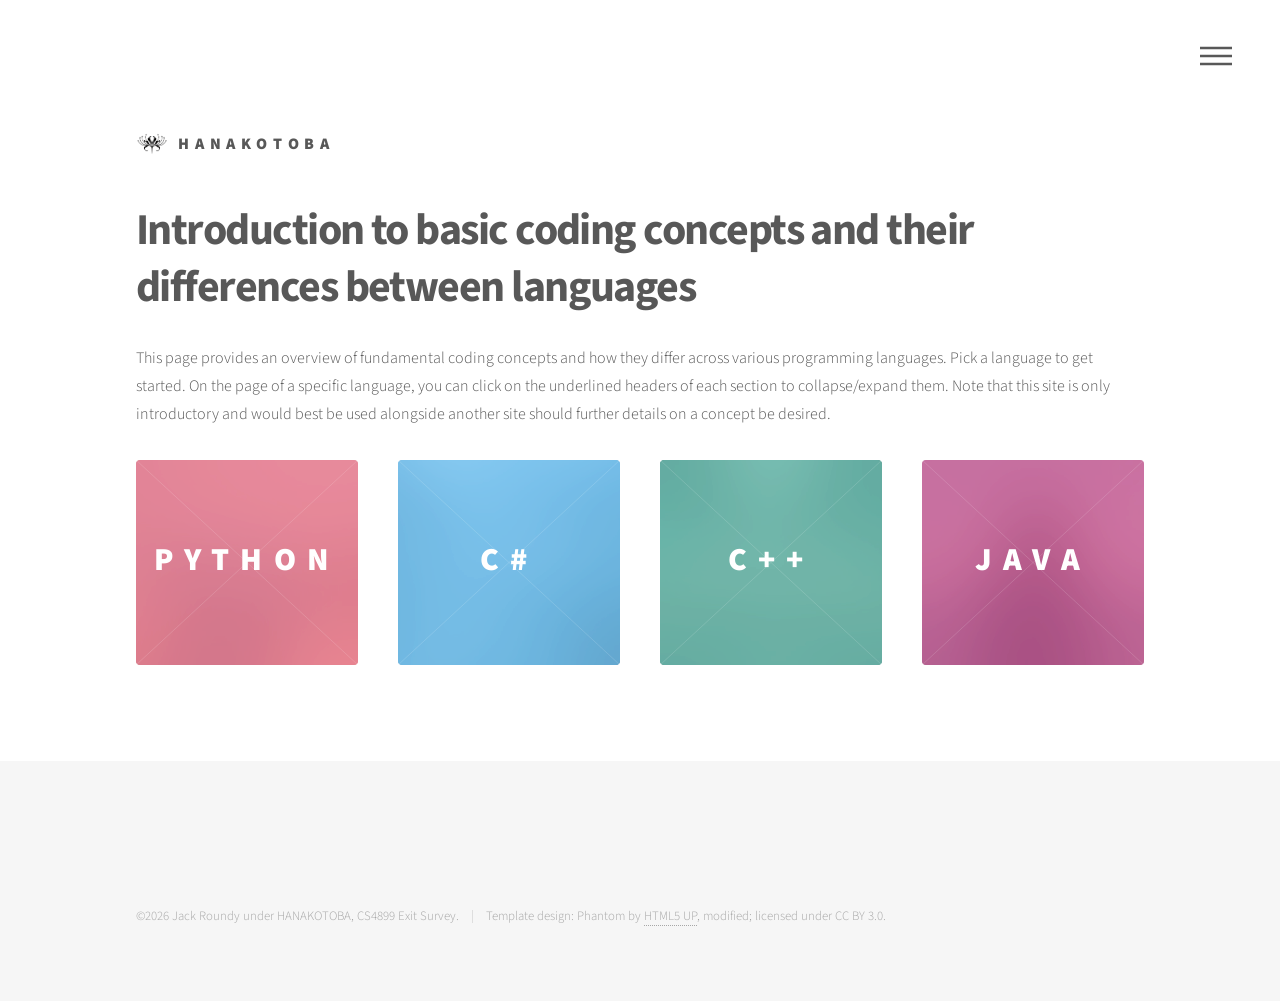
<file: index.html>
<!DOCTYPE HTML>
<!--
	Phantom by HTML5 UP
	html5up.net | @ajlkn
	Free for personal and commercial use under the CCA 3.0 license (html5up.net/license)
-->
<html>
	<head>
		<title>CS4899 Exit Survey Page (Using Phantom by HTML5 UP)</title>
		<meta charset="utf-8" />
		<meta name="viewport" content="width=device-width, initial-scale=1, user-scalable=no" />
		<link rel="stylesheet" href="assets/css/main.css" />
		<noscript><link rel="stylesheet" href="assets/css/noscript.css" /></noscript>
	</head>
	<body class="is-preload">
		<!-- Wrapper -->
			<div id="wrapper">

				<!-- Header -->
					<header id="header">
						<div class="inner">

							<!-- Logo -->
								<a href="index.html" class="logo">
									<span class="symbol"><img src="images/Lycoris.png" alt="" /></span><span class="title">HANAKOTOBA</span>
								</a>

							<!-- Nav -->
								<nav>
									<ul>
										<li><a href="#menu">Menu</a></li>
									</ul>
								</nav>

						</div>
					</header>

				<!-- Menu -->
					<nav id="menu">
						<h2>Menu</h2>
						<ul>
							<li><a href="index.html">Home</a></li>
							<li><a href="Python.html">Python</a></li>
							<li><a href="C%23.html">C#</a></li>
							<li><a href="cpp.html">C++</a></li>
							<li><a href="Java.html">Java</a></li>
						</ul>
					</nav>

				<!-- Main -->
					<div id="main">
						<div class="inner">
							<header>
								<h1>Introduction to basic coding concepts and their differences between languages</h1>
								<p>This page provides an overview of fundamental coding concepts and how they differ across various programming languages. Pick a language to get started. On the page of a specific language, you can click on the underlined headers of each section to collapse/expand them. Note that this site is only introductory and would best be used alongside another site should further details on a concept be desired.</p>
							</header>
		  <section class="tiles language-tiles">
								<article class="style1">
									<span class="image">
										<img src="images/pic01.jpg" alt="" />
									</span>
									<a href="Python.html">
										<h2>Python</h2>
										<div class="content">
											<p>View an introductory guide to Python programming concepts.</p>
										</div>
									</a>
								</article>
								<article class="style2">
									<span class="image">
										<img src="images/pic02.jpg" alt="" />
									</span>
									<a href="C%23.html">
										<h2>C#</h2>
										<div class="content">
											<p>View an introductory guide to C# programming concepts.</p>
										</div>
									</a>
								</article>
								<article class="style3">
									<span class="image">
										<img src="images/pic03.jpg" alt="" />
									</span>
									<a href="cpp.html">
										<h2>C++</h2>
										<div class="content">
											<p>View an introductory guide to C++ programming concepts.</p>
										</div>
									</a>
								</article>
								<article class="style4">
									<span class="image">
										<img src="images/pic04.jpg" alt="" />
									</span>
									<a href="Java.html">
										<h2>Java</h2>
										<div class="content">
											<p>View an introductory guide to Java programming concepts.</p>
										</div>
									</a>
								</article>
							</section>
						</div>
					</div>

				<!-- Footer -->
					<footer id="footer">
						<div class="inner">
							<ul class="copyright">
								<li>&copy;2026 Jack Roundy under HANAKOTOBA, CS4899 Exit Survey.</li><li>Template design: Phantom by <a href="http://html5up.net">HTML5 UP</a>, modified; licensed under CC BY 3.0.</li>
							</ul>
						</div>
					</footer>

			</div>

		<!-- Scripts -->
			<script src="assets/js/jquery.min.js"></script>
			<script src="assets/js/browser.min.js"></script>
			<script src="assets/js/breakpoints.min.js"></script>
			<script src="assets/js/util.js"></script>
			<script src="assets/js/main.js"></script>

	</body>
</html>
</file>
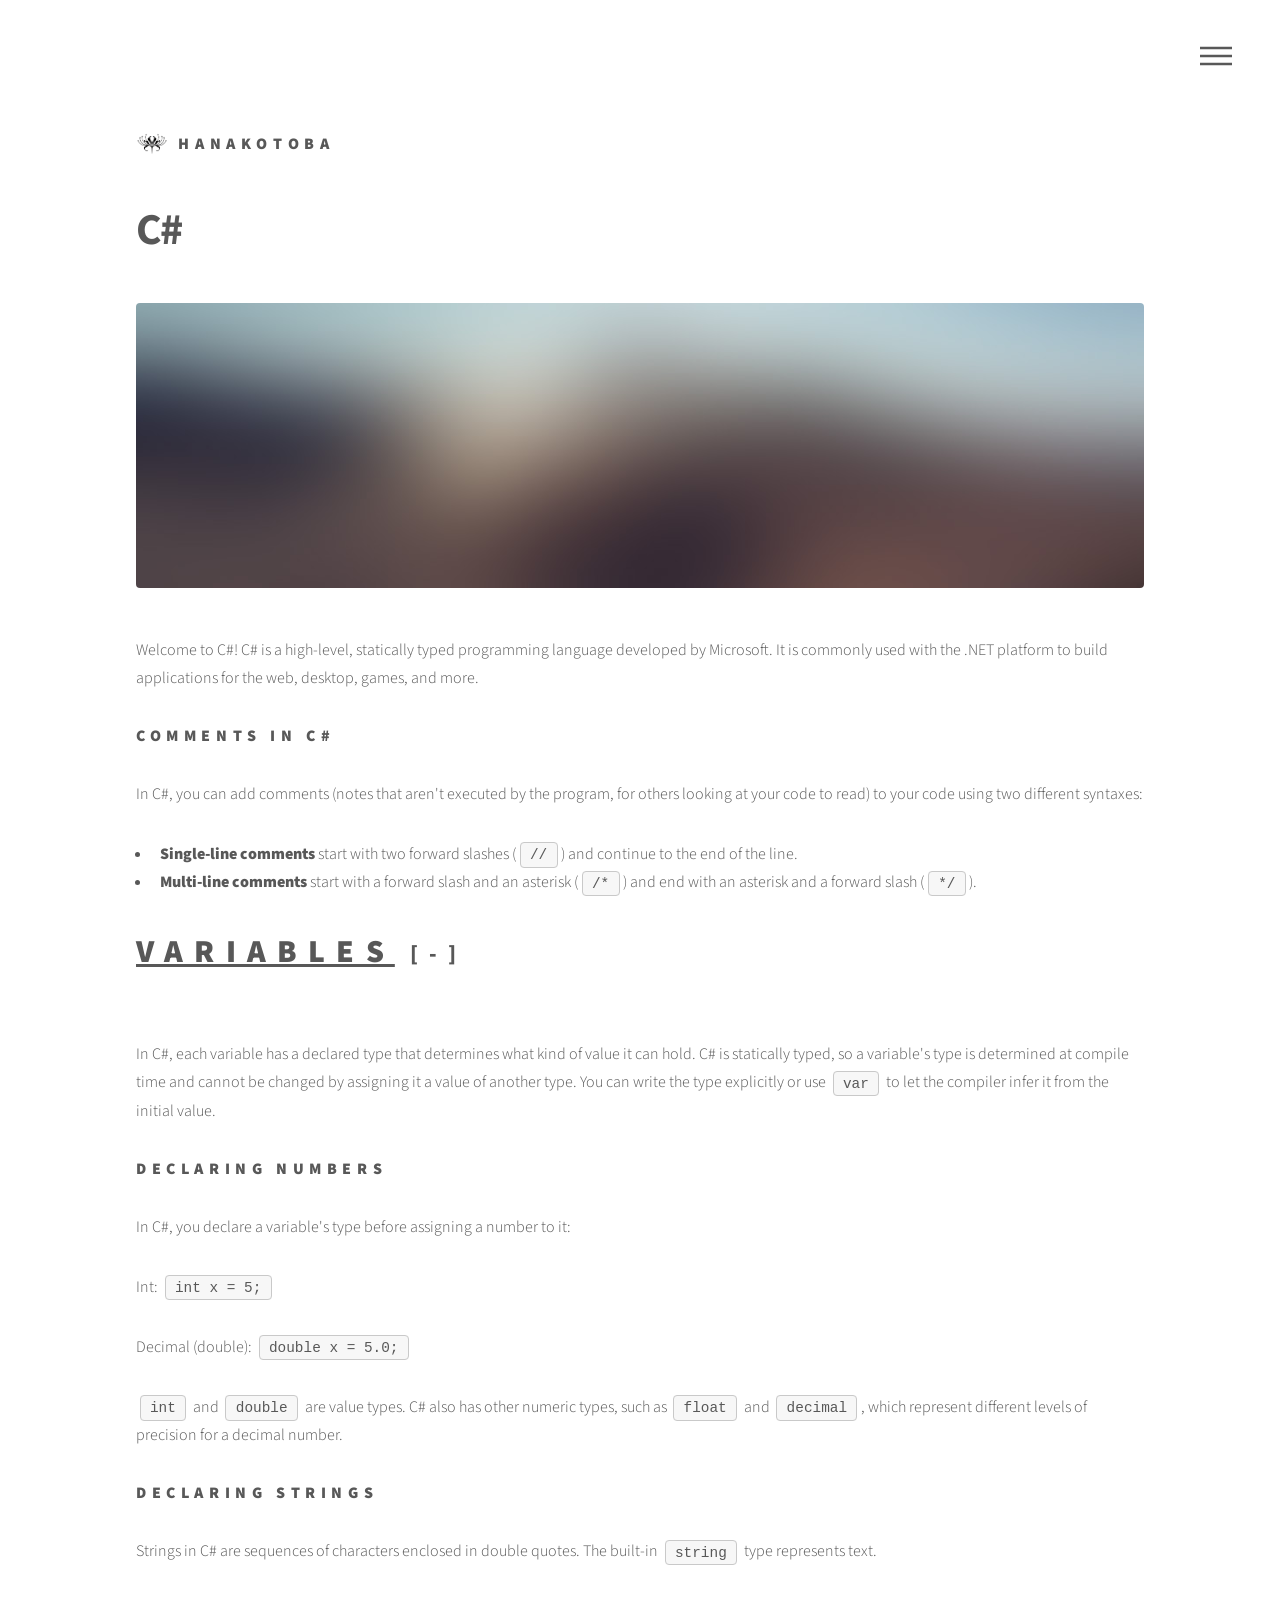
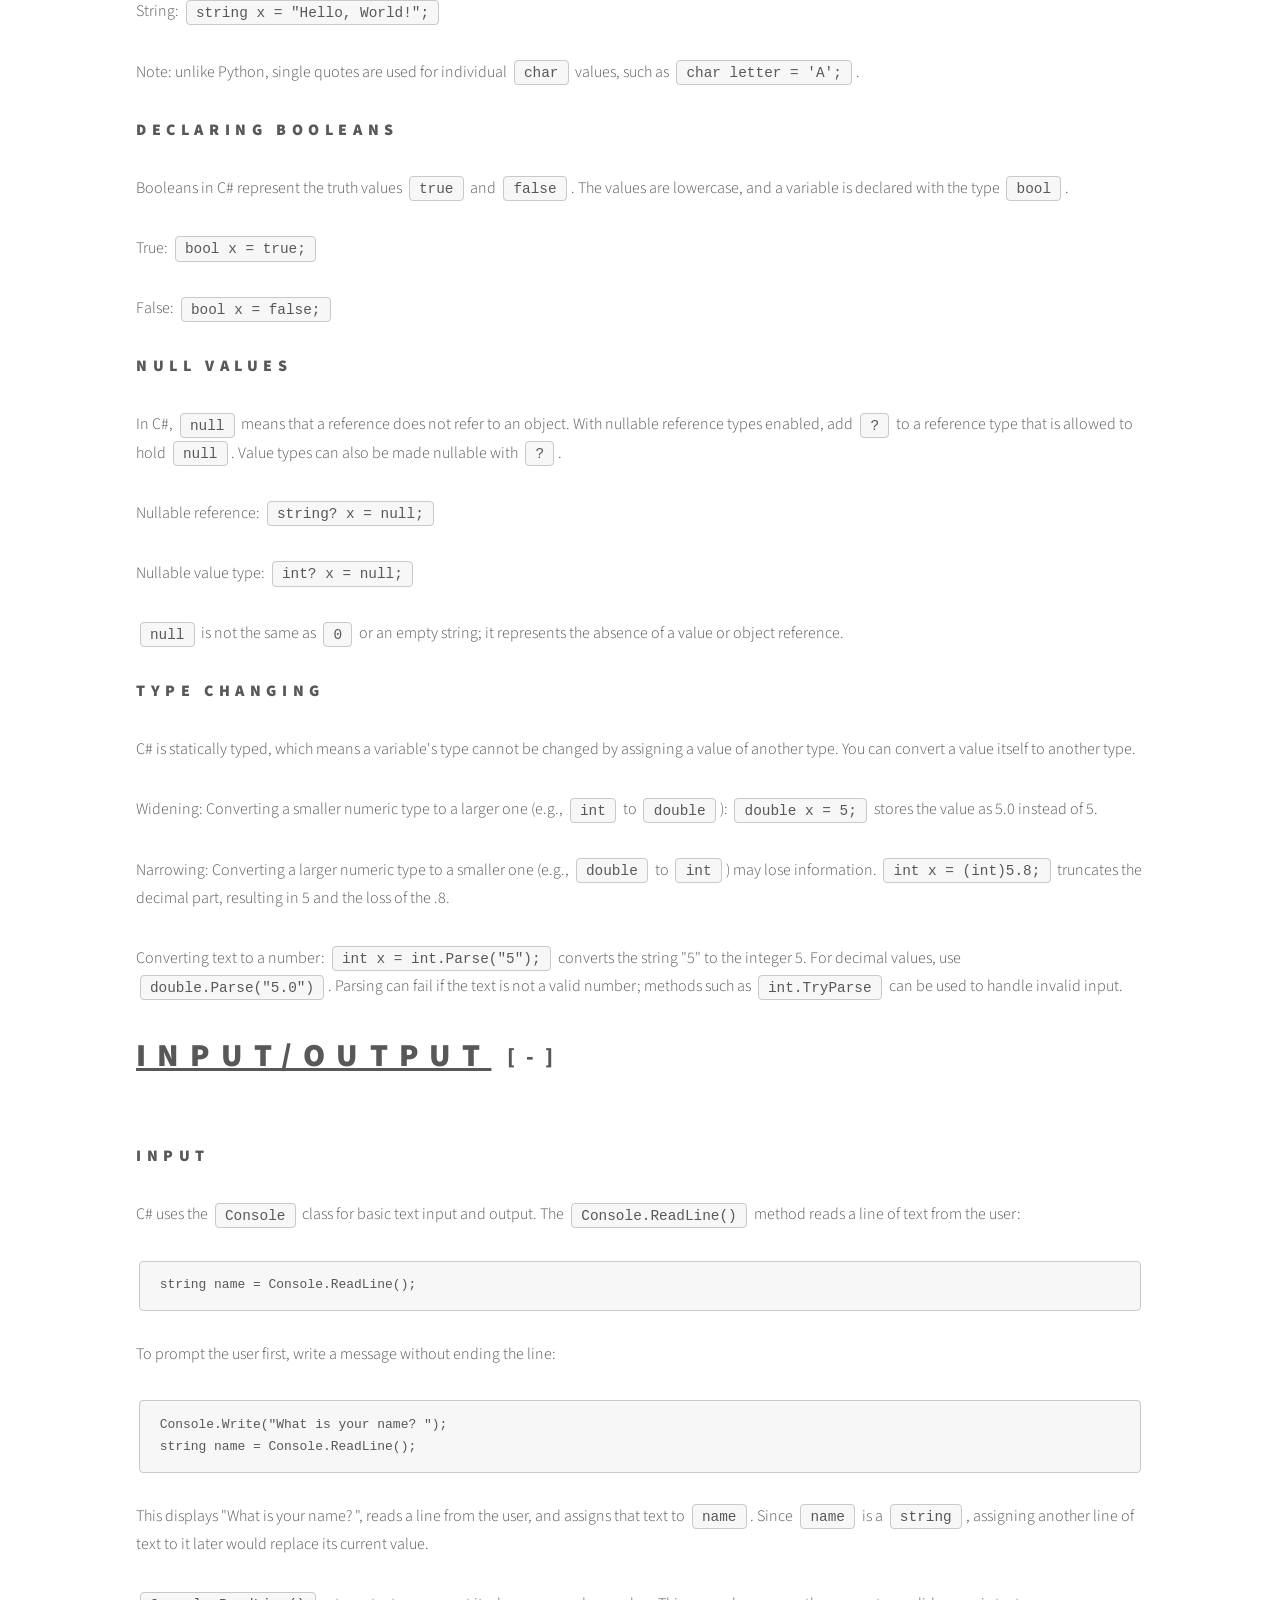
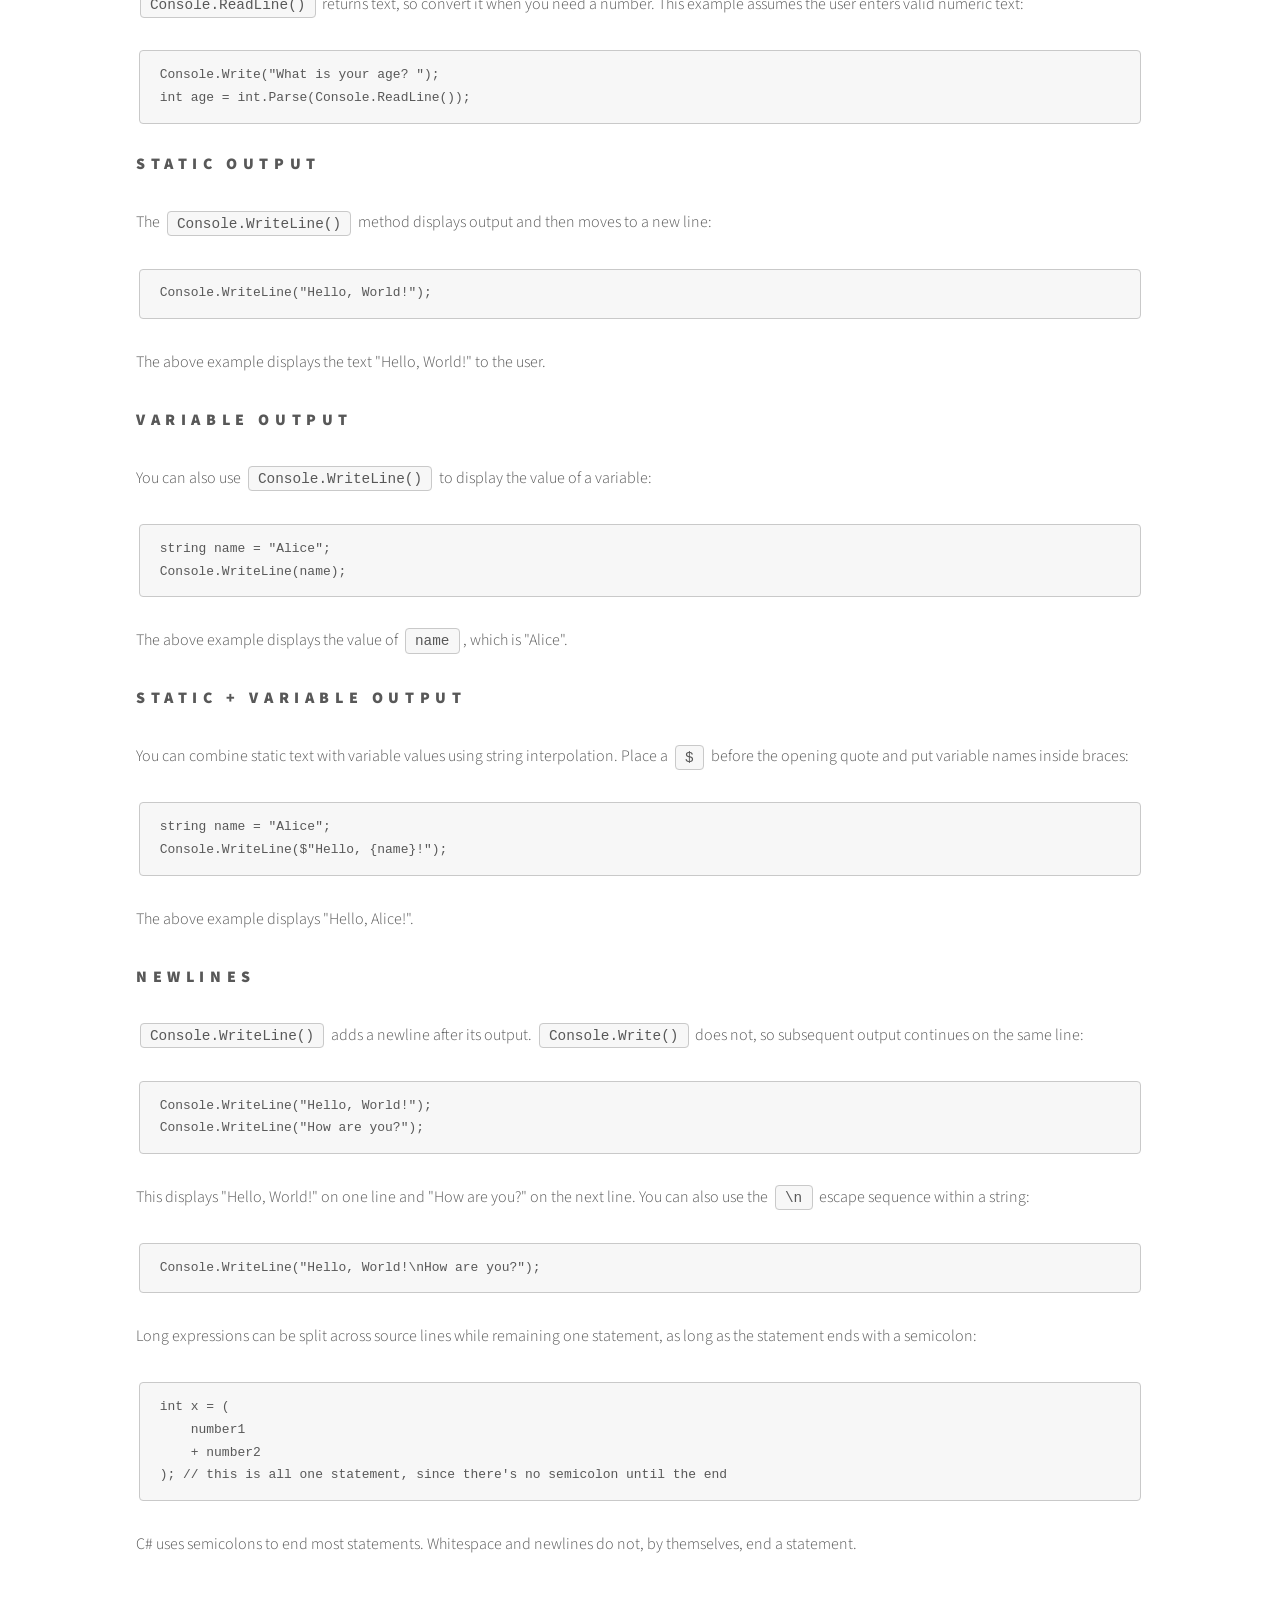
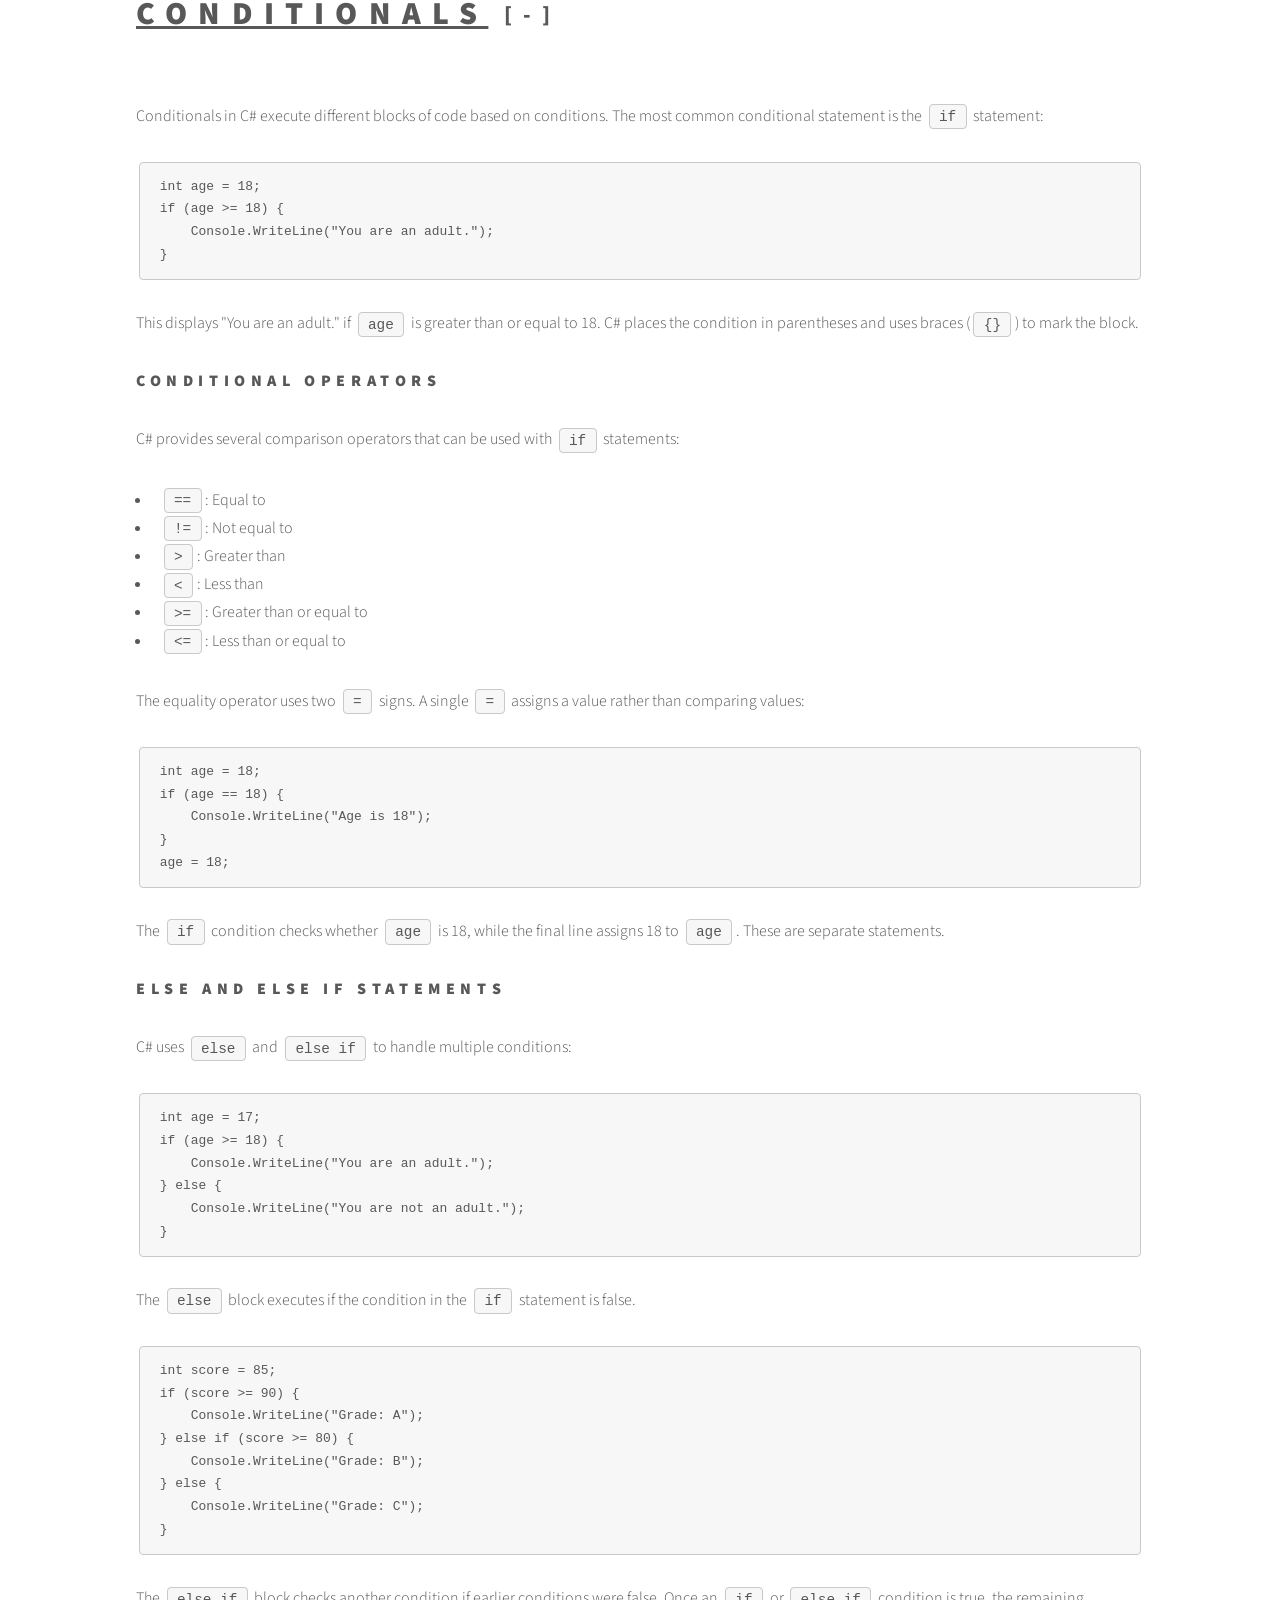
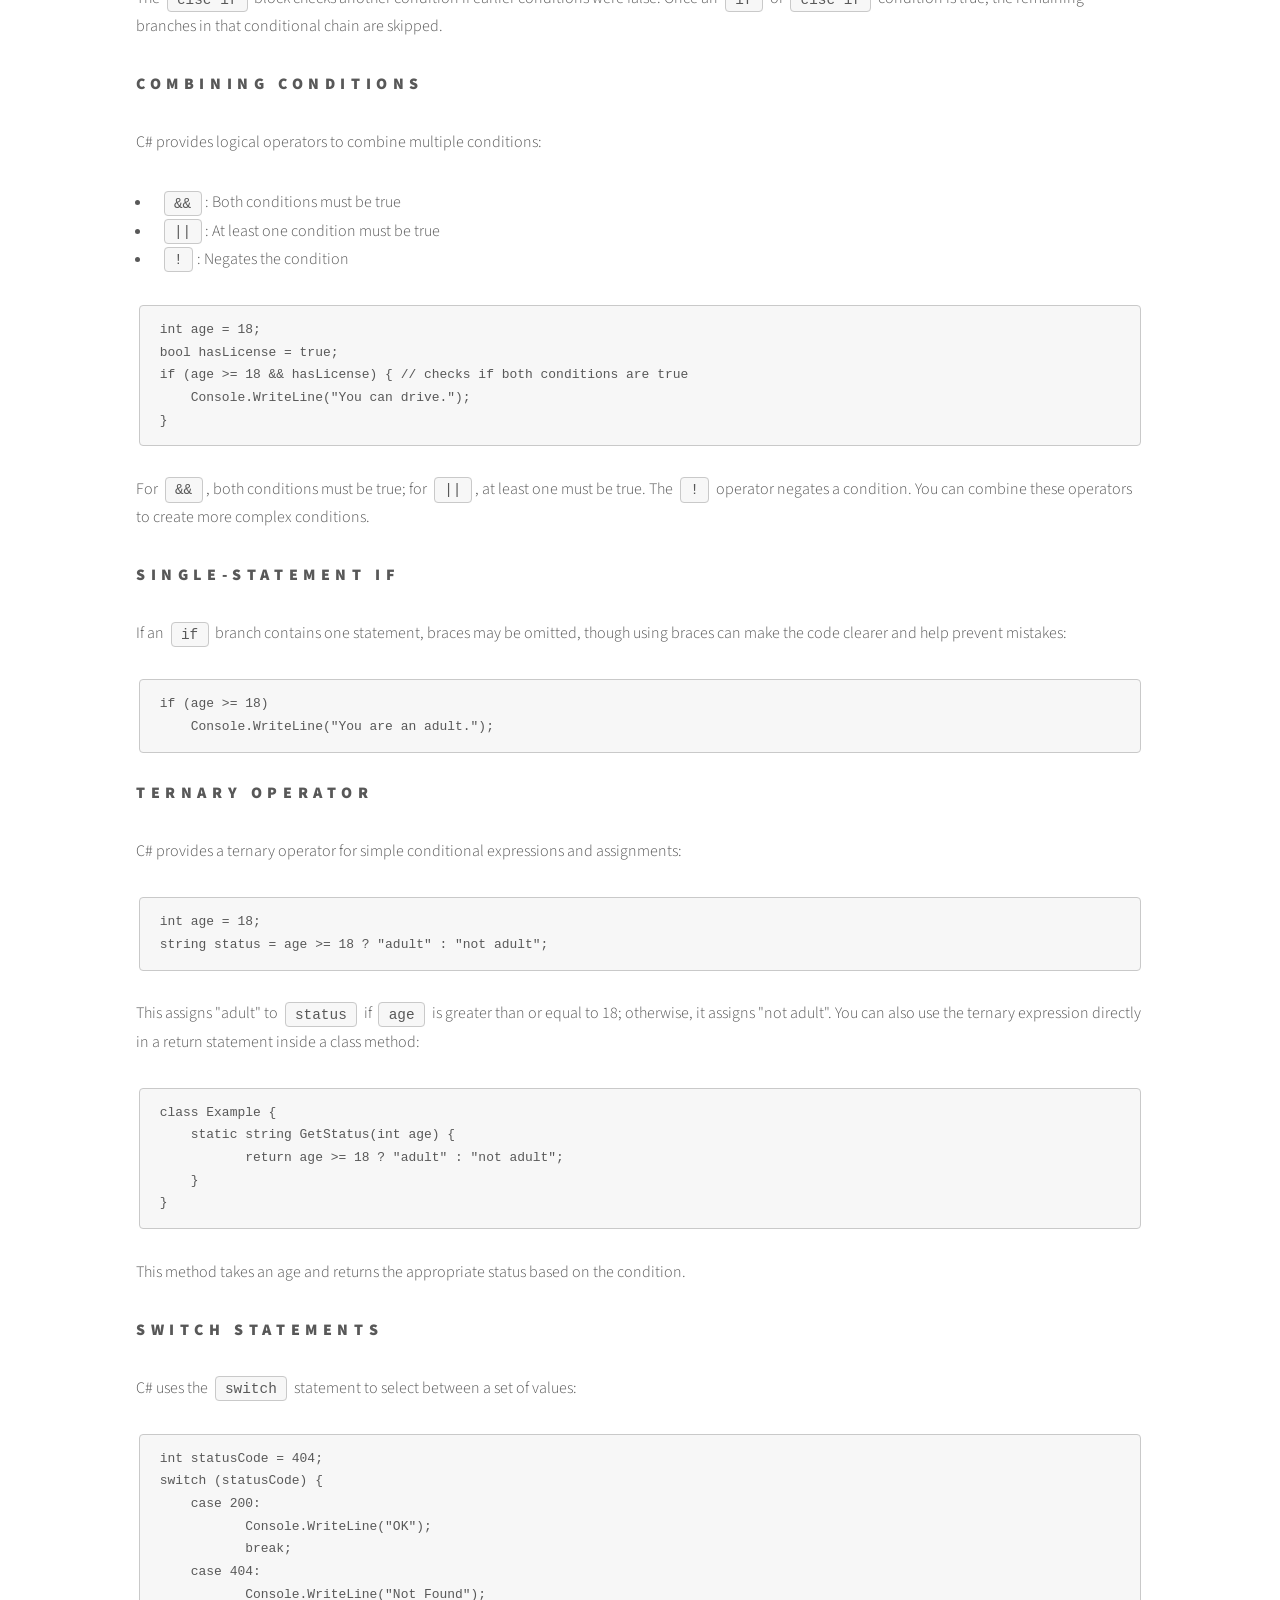
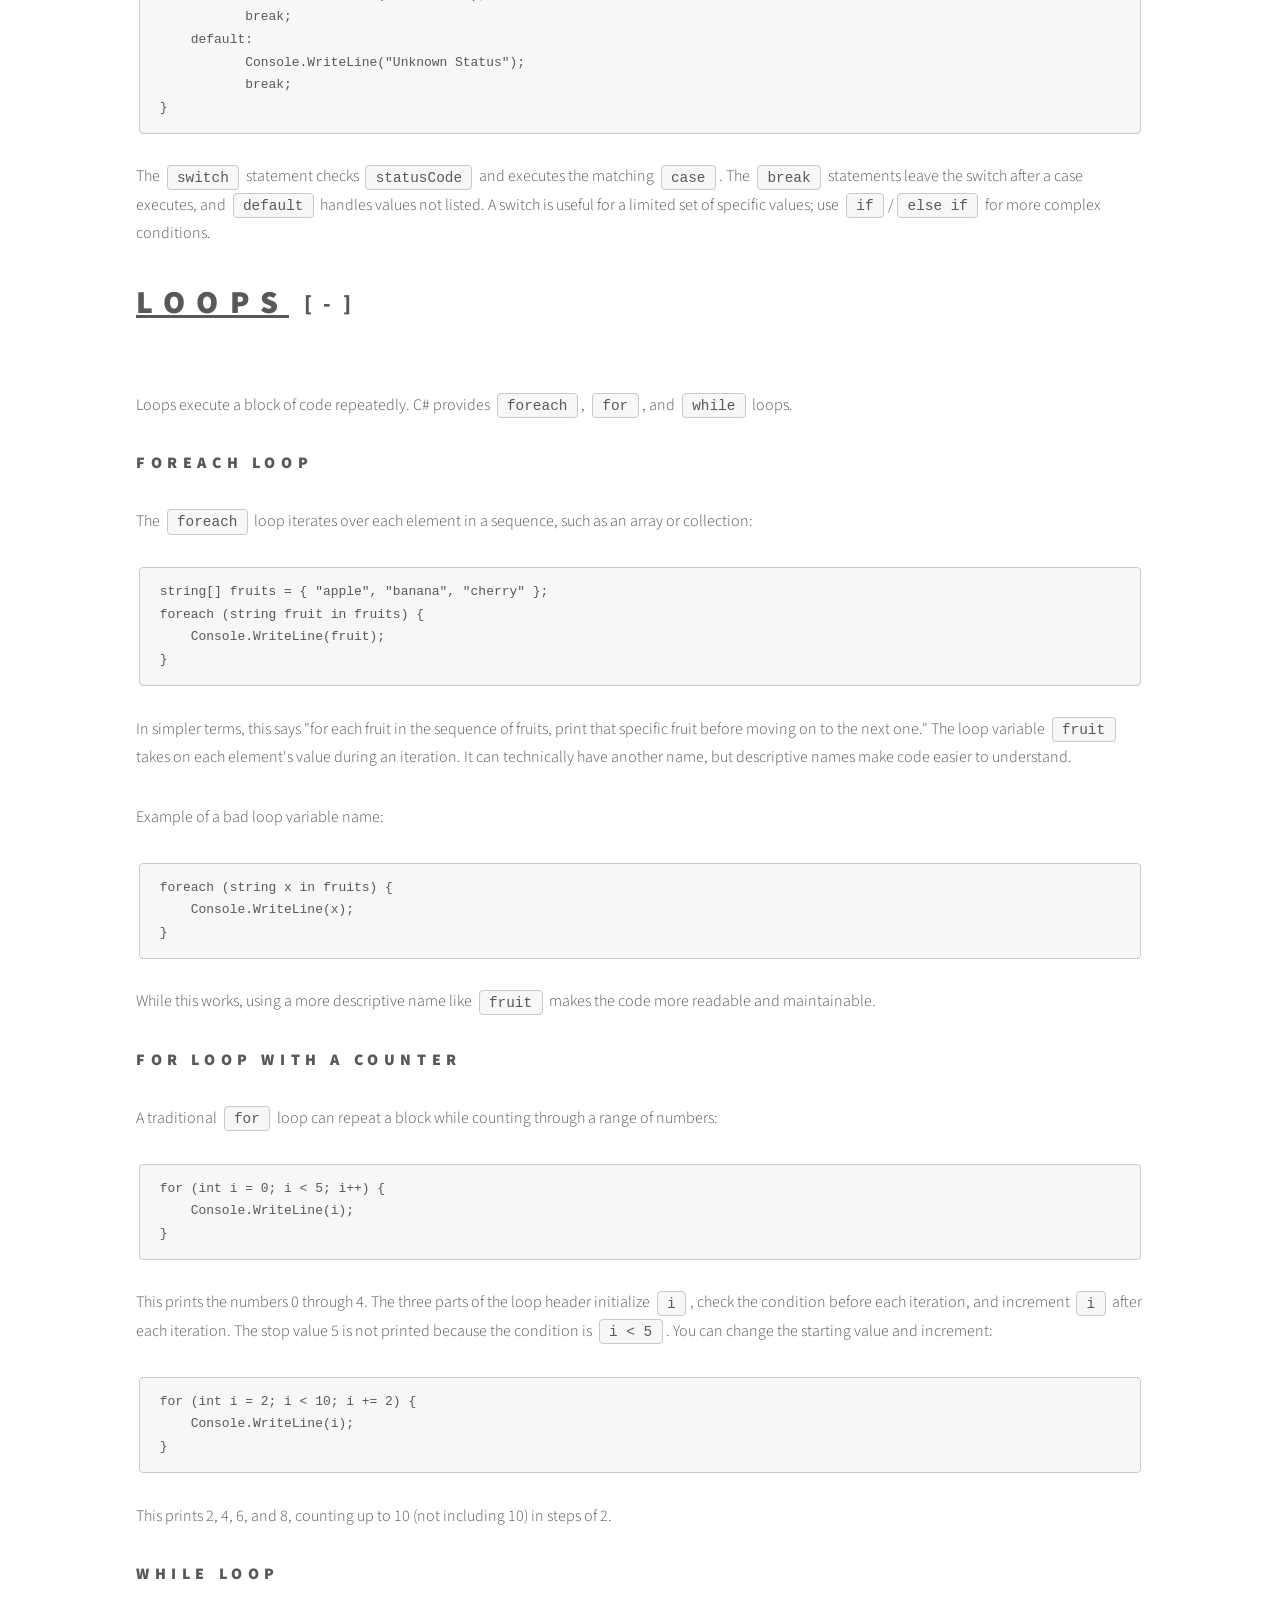
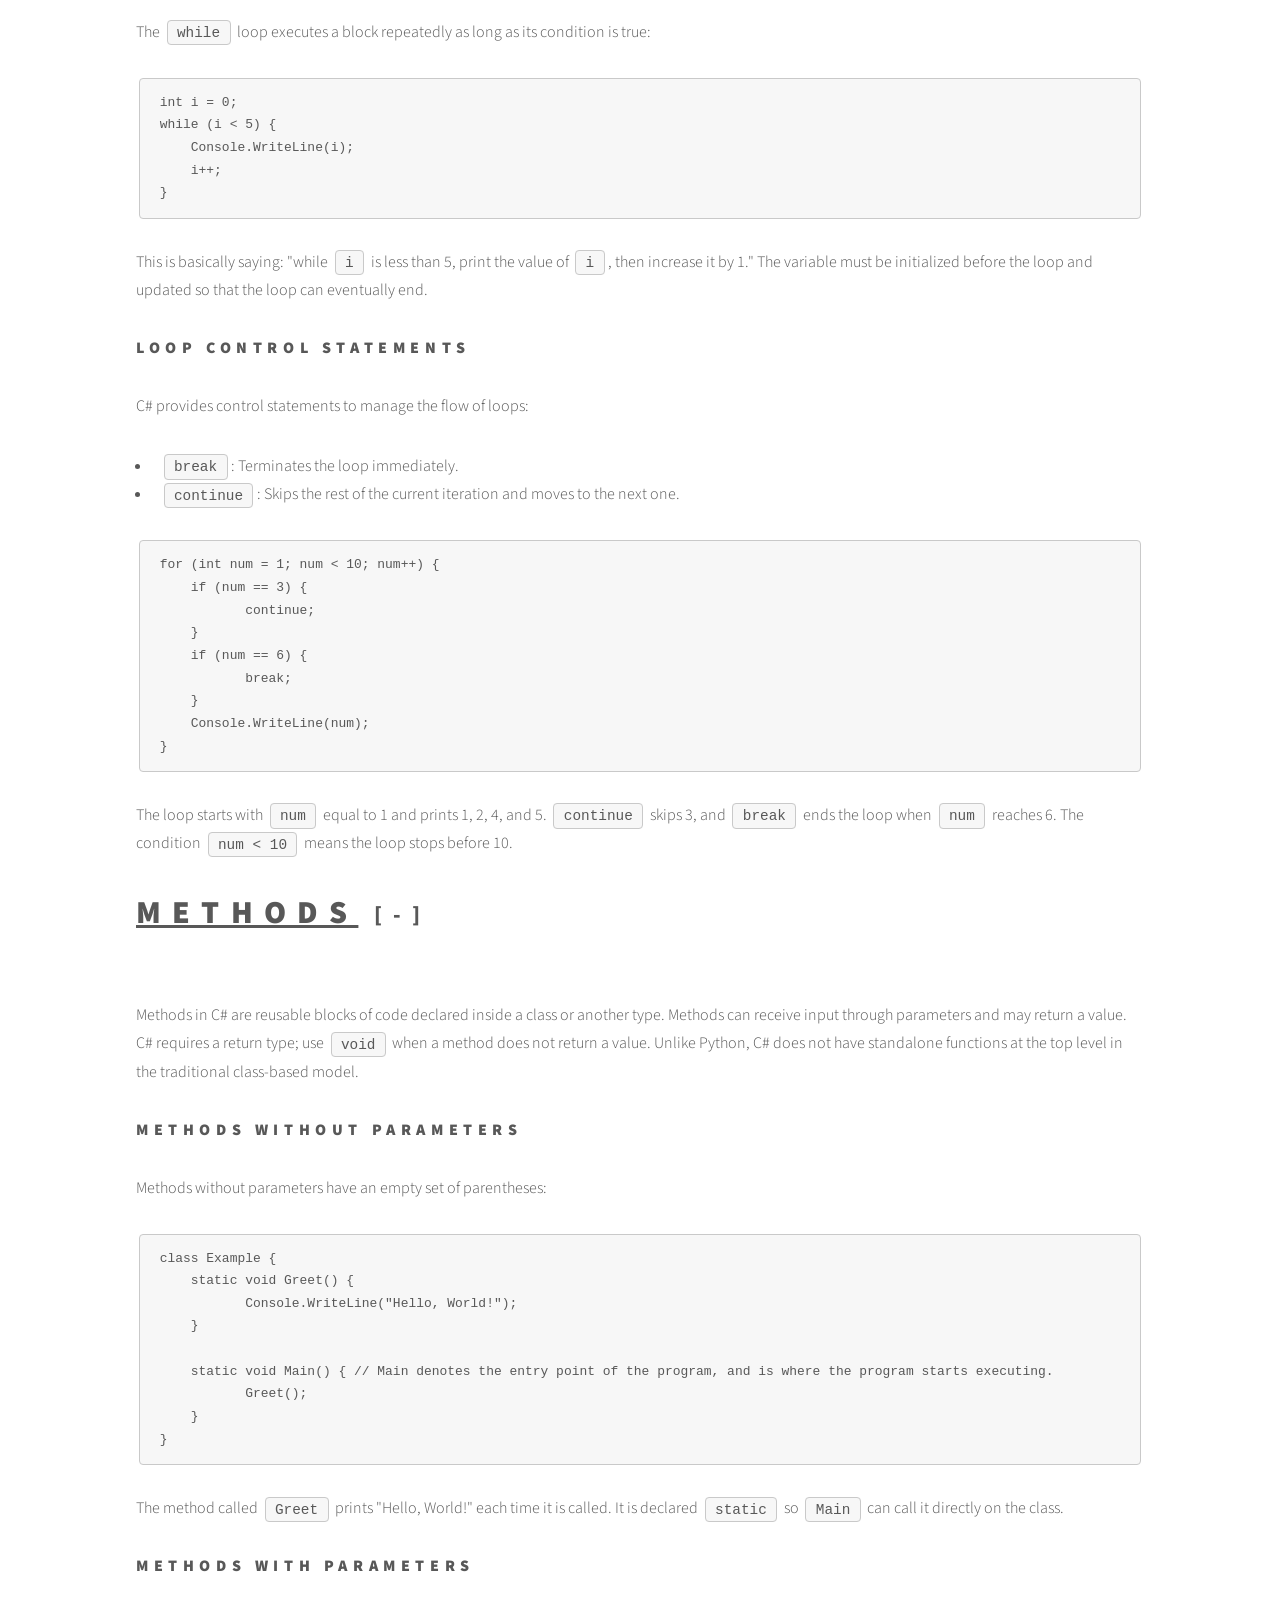
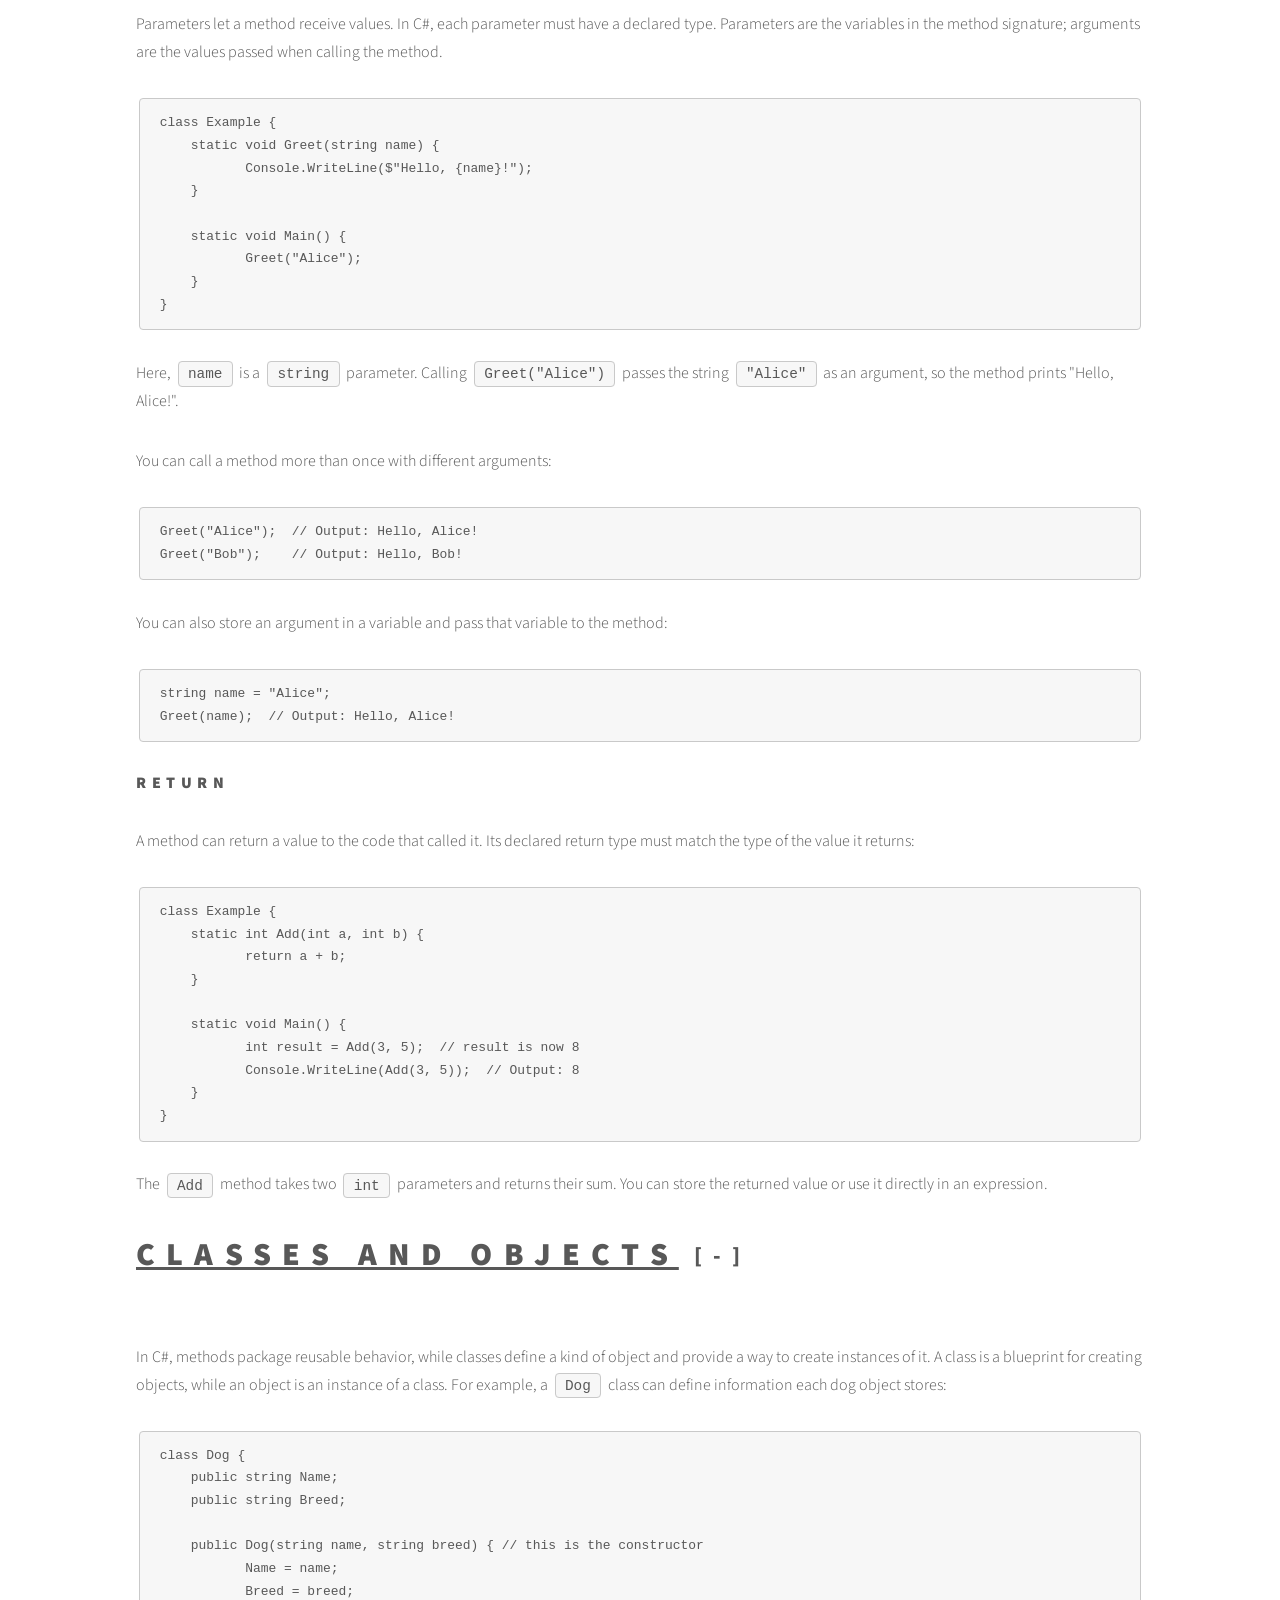
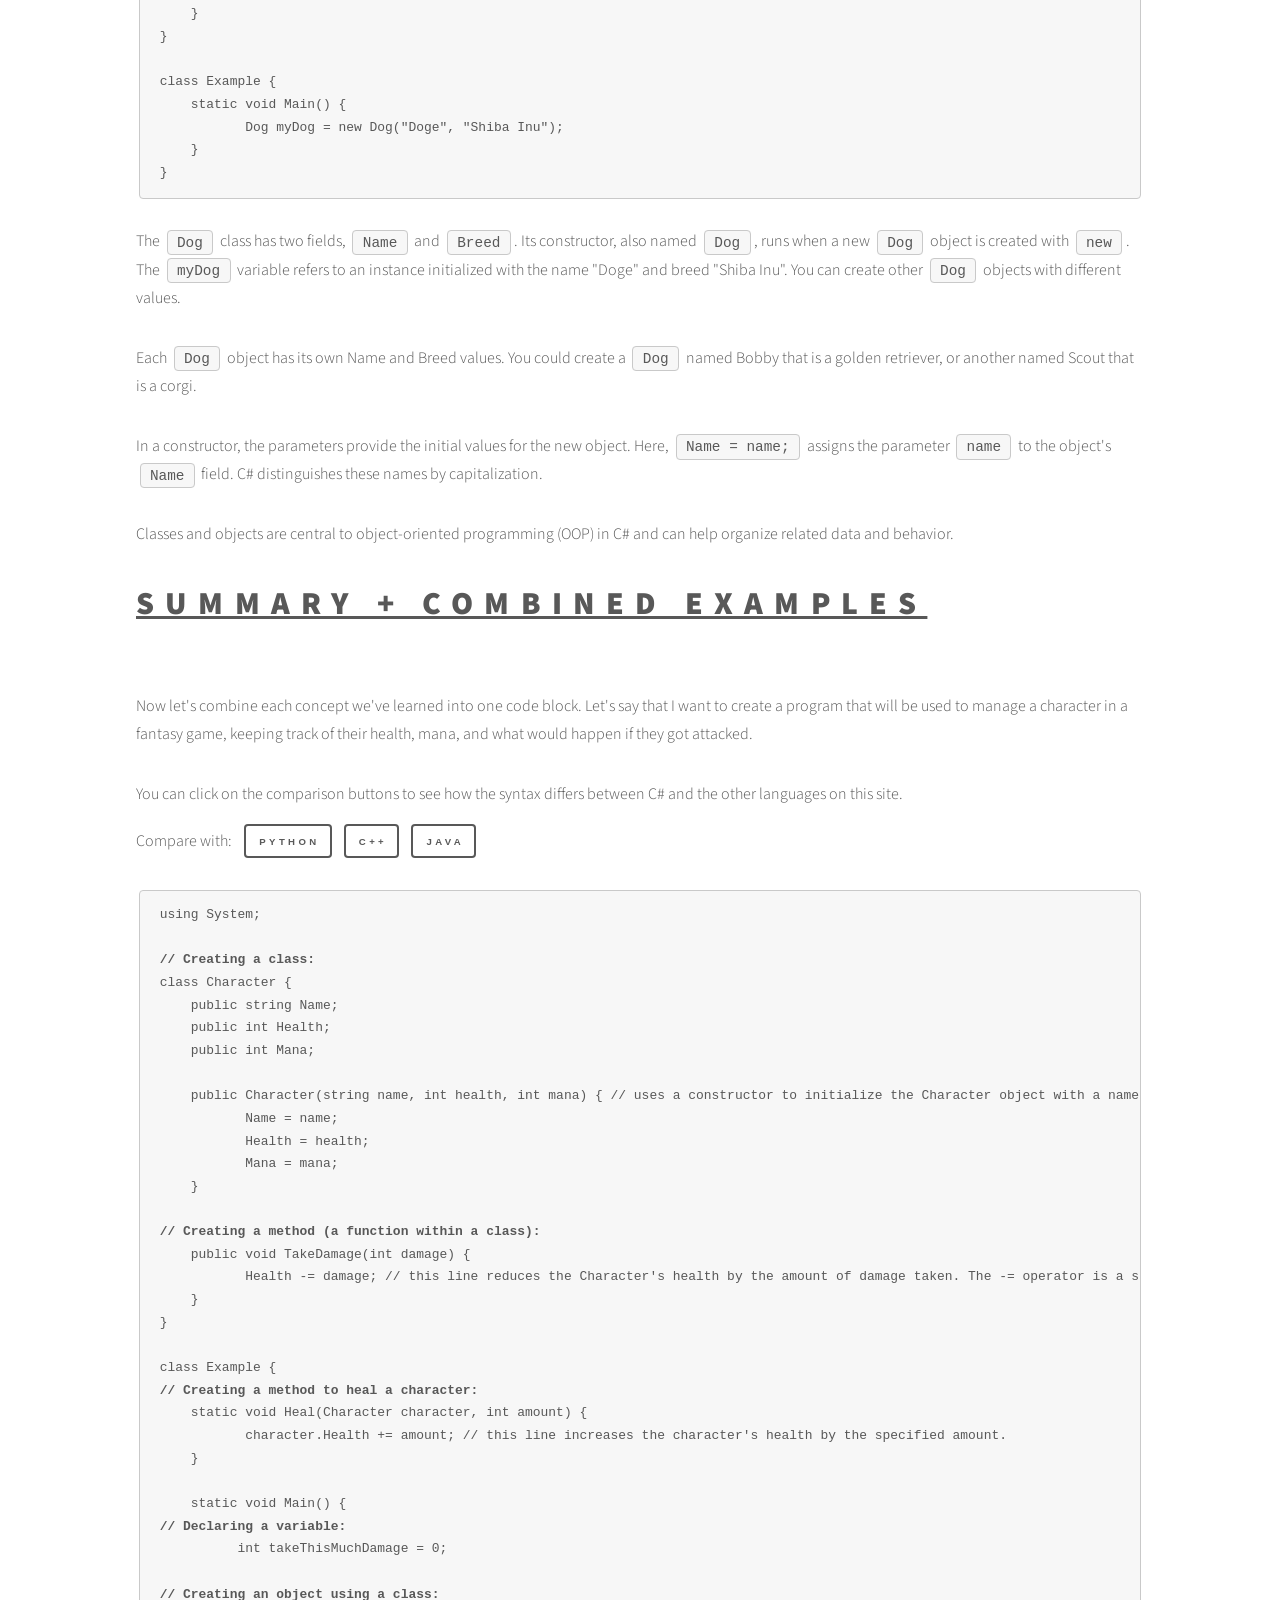
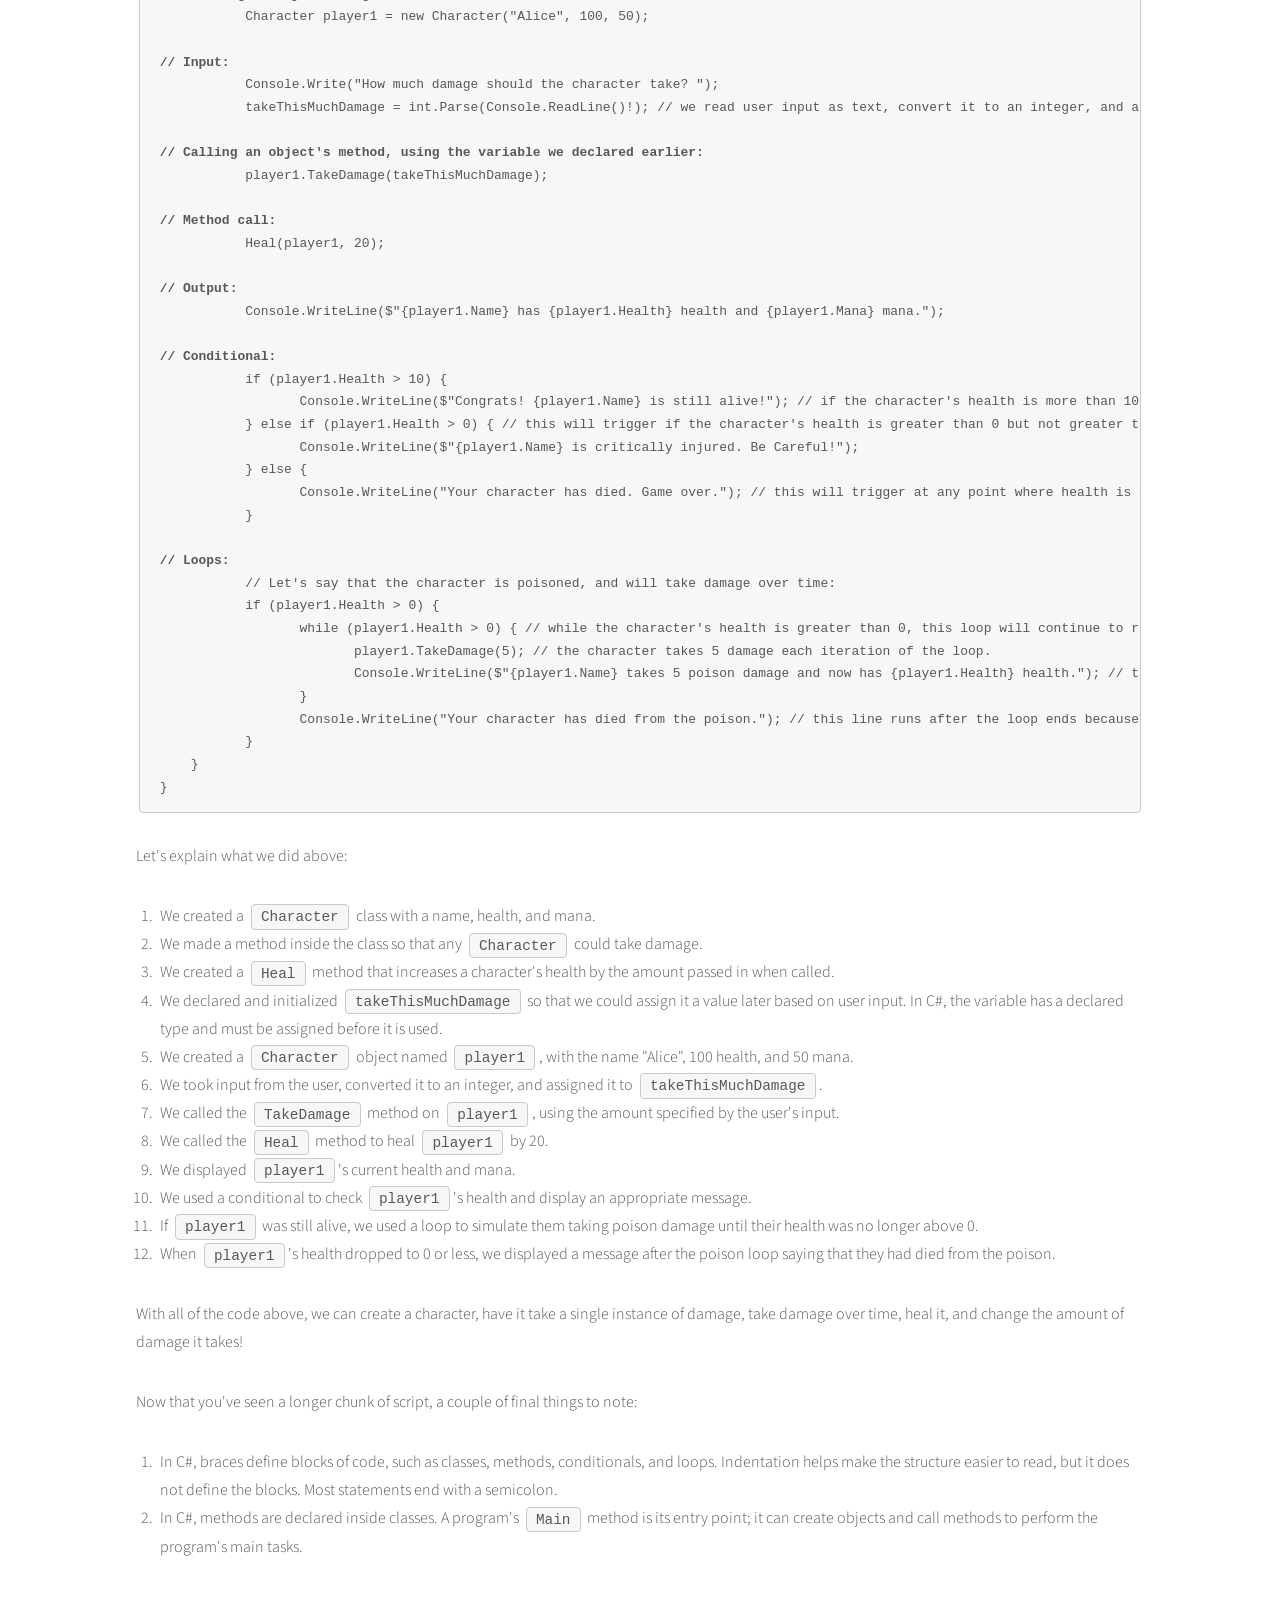
<file: C#.html>
<!DOCTYPE HTML>
<!--
	Phantom by HTML5 UP
	html5up.net | @ajlkn
	Free for personal and commercial use under the CCA 3.0 license (html5up.net/license)
-->
<html>
	<head>
		<title>C# - Phantom by HTML5 UP</title>
		<meta charset="utf-8" />
		<meta name="viewport" content="width=device-width, initial-scale=1, user-scalable=no" />
		<link rel="stylesheet" href="assets/css/main.css" />
		<noscript><link rel="stylesheet" href="assets/css/noscript.css" /></noscript>
	</head>
	<body class="is-preload">
		<!-- Wrapper -->
			<div id="wrapper">

				<!-- Header -->
					<header id="header">
						<div class="inner">

							<!-- Logo -->
								<a href="index.html" class="logo">
									<span class="symbol"><img src="images/Lycoris.png" alt="" /></span><span class="title">HANAKOTOBA</span>
								</a>

							<!-- Nav -->
								<nav>
									<ul>
										<li><a href="#menu">Menu</a></li>
									</ul>
								</nav>

						</div>
					</header>

				<!-- Menu -->
					<nav id="menu">
						<h2>Menu</h2>
						<ul>
							<li><a href="index.html">Home</a></li>
							<li><a href="Python.html">Python</a></li>
							<li><a href="C%23.html">C#</a></li>
							<li><a href="cpp.html">C++</a></li>
							<li><a href="Java.html">Java</a></li>
						</ul>
					</nav>

				<!-- Main -->
					<div id="main">
						<div class="inner">
							<h1>C#</h1>
							<span class="image main"><img src="images/pic13.jpg" alt="" /></span>
							<p>Welcome to C#! C# is a high-level, statically typed programming language developed by Microsoft. It is commonly used with the .NET platform to build applications for the web, desktop, games, and more.</p>

							<h3>Comments in C#</h3>
							<p>In C#, you can add comments (notes that aren't executed by the program, for others looking at your code to read) to your code using two different syntaxes:</p>
							<ul>
								<li><strong>Single-line comments</strong> start with two forward slashes (<code>//</code>) and continue to the end of the line.</li>
								<li><strong>Multi-line comments</strong> start with a forward slash and an asterisk (<code>/*</code>) and end with an asterisk and a forward slash (<code>*/</code>).</li>
							</ul>

							<h2><u>Variables</u></h2>
							<p>In C#, each variable has a declared type that determines what kind of value it can hold. C# is statically typed, so a variable's type is determined at compile time and cannot be changed by assigning it a value of another type. You can write the type explicitly or use <code>var</code> to let the compiler infer it from the initial value.</p>

							<h3>Declaring Numbers</h3>
							<p>In C#, you declare a variable's type before assigning a number to it:</p>
							<p>Int: <code>int x = 5;</code></p>
							<p>Decimal (double): <code>double x = 5.0;</code></p>
							<p><code>int</code> and <code>double</code> are value types. C# also has other numeric types, such as <code>float</code> and <code>decimal</code>, which represent different levels of precision for a decimal number.</p>

							<h3>Declaring Strings</h3>
							<p>Strings in C# are sequences of characters enclosed in double quotes. The built-in <code>string</code> type represents text.</p>
							<p>String: <code>string x = "Hello, World!";</code></p>
							<p>Note: unlike Python, single quotes are used for individual <code>char</code> values, such as <code>char letter = 'A';</code>.</p>

							<h3>Declaring Booleans</h3>
							<p>Booleans in C# represent the truth values <code>true</code> and <code>false</code>. The values are lowercase, and a variable is declared with the type <code>bool</code>.</p>
							<p>True: <code>bool x = true;</code></p>
							<p>False: <code>bool x = false;</code></p>

							<h3>Null Values</h3>
							<p>In C#, <code>null</code> means that a reference does not refer to an object. With nullable reference types enabled, add <code>?</code> to a reference type that is allowed to hold <code>null</code>. Value types can also be made nullable with <code>?</code>.</p>
							<p>Nullable reference: <code>string? x = null;</code></p>
							<p>Nullable value type: <code>int? x = null;</code></p>
							<p><code>null</code> is not the same as <code>0</code> or an empty string; it represents the absence of a value or object reference.</p>

							<h3>Type Changing</h3>
							<p>C# is statically typed, which means a variable's type cannot be changed by assigning a value of another type. You can convert a value itself to another type.</p>
							<p>Widening: Converting a smaller numeric type to a larger one (e.g., <code>int</code> to <code>double</code>): <code>double x = 5;</code> stores the value as 5.0 instead of 5.</p>
							<p>Narrowing: Converting a larger numeric type to a smaller one (e.g., <code>double</code> to <code>int</code>) may lose information. <code>int x = (int)5.8;</code> truncates the decimal part, resulting in 5 and the loss of the .8.</p>
							<p>Converting text to a number: <code>int x = int.Parse("5");</code> converts the string "5" to the integer 5. For decimal values, use <code>double.Parse("5.0")</code>. Parsing can fail if the text is not a valid number; methods such as <code>int.TryParse</code> can be used to handle invalid input.</p>

							<h2><u>Input/Output</u></h2>
							<h3>Input</h3>
							<p>C# uses the <code>Console</code> class for basic text input and output. The <code>Console.ReadLine()</code> method reads a line of text from the user:</p>
							<pre><code>string name = Console.ReadLine();</code></pre>
							<p>To prompt the user first, write a message without ending the line:</p>
							<pre><code>Console.Write("What is your name? ");
string name = Console.ReadLine();</code></pre>
							<p>This displays "What is your name? ", reads a line from the user, and assigns that text to <code>name</code>. Since <code>name</code> is a <code>string</code>, assigning another line of text to it later would replace its current value.</p>
							<p><code>Console.ReadLine()</code> returns text, so convert it when you need a number. This example assumes the user enters valid numeric text:</p>
							<pre><code>Console.Write("What is your age? ");
int age = int.Parse(Console.ReadLine());</code></pre>

							<h3>Static Output</h3>
							<p>The <code>Console.WriteLine()</code> method displays output and then moves to a new line:</p>
							<pre><code>Console.WriteLine("Hello, World!");</code></pre>
							<p>The above example displays the text "Hello, World!" to the user.</p>

							<h3>Variable Output</h3>
							<p>You can also use <code>Console.WriteLine()</code> to display the value of a variable:</p>
							<pre><code>string name = "Alice";
Console.WriteLine(name);</code></pre>
							<p>The above example displays the value of <code>name</code>, which is "Alice".</p>

							<h3>Static + Variable Output</h3>
							<p>You can combine static text with variable values using string interpolation. Place a <code>$</code> before the opening quote and put variable names inside braces:</p>
							<pre><code>string name = "Alice";
Console.WriteLine($"Hello, {name}!");</code></pre>
							<p>The above example displays "Hello, Alice!".</p>

							<h3>Newlines</h3>
							<p><code>Console.WriteLine()</code> adds a newline after its output. <code>Console.Write()</code> does not, so subsequent output continues on the same line:</p>
							<pre><code>Console.WriteLine("Hello, World!");
Console.WriteLine("How are you?");</code></pre>
							<p>This displays "Hello, World!" on one line and "How are you?" on the next line. You can also use the <code>\n</code> escape sequence within a string:</p>
							<pre><code>Console.WriteLine("Hello, World!\nHow are you?");</code></pre>
							<p>Long expressions can be split across source lines while remaining one statement, as long as the statement ends with a semicolon:</p>
							<pre><code>int x = (
    number1
    + number2
); // this is all one statement, since there's no semicolon until the end</code></pre>
							<p>C# uses semicolons to end most statements. Whitespace and newlines do not, by themselves, end a statement.</p>

							<h2><u>Conditionals</u></h2>
							<p>Conditionals in C# execute different blocks of code based on conditions. The most common conditional statement is the <code>if</code> statement:</p>
							<pre><code>int age = 18;
if (age &gt;= 18) {
    Console.WriteLine("You are an adult.");
}</code></pre>
							<p>This displays "You are an adult." if <code>age</code> is greater than or equal to 18. C# places the condition in parentheses and uses braces (<code>{}</code>) to mark the block.</p>

							<h3>Conditional Operators</h3>
							<p>C# provides several comparison operators that can be used with <code>if</code> statements:</p>
							<ul>
								<li><code>==</code>: Equal to</li>
								<li><code>!=</code>: Not equal to</li>
								<li><code>&gt;</code>: Greater than</li>
								<li><code>&lt;</code>: Less than</li>
								<li><code>&gt;=</code>: Greater than or equal to</li>
								<li><code>&lt;=</code>: Less than or equal to</li>
							</ul>
							<p>The equality operator uses two <code>=</code> signs. A single <code>=</code> assigns a value rather than comparing values:</p>
							<pre><code>int age = 18;
if (age == 18) {
    Console.WriteLine("Age is 18");
}
age = 18;</code></pre>
							<p>The <code>if</code> condition checks whether <code>age</code> is 18, while the final line assigns 18 to <code>age</code>. These are separate statements.</p>

							<h3>Else and Else If Statements</h3>
							<p>C# uses <code>else</code> and <code>else if</code> to handle multiple conditions:</p>
							<pre><code>int age = 17;
if (age &gt;= 18) {
    Console.WriteLine("You are an adult.");
} else {
    Console.WriteLine("You are not an adult.");
}</code></pre>
							<p>The <code>else</code> block executes if the condition in the <code>if</code> statement is false.</p>
							<pre><code>int score = 85;
if (score &gt;= 90) {
    Console.WriteLine("Grade: A");
} else if (score &gt;= 80) {
    Console.WriteLine("Grade: B");
} else {
    Console.WriteLine("Grade: C");
}</code></pre>
							<p>The <code>else if</code> block checks another condition if earlier conditions were false. Once an <code>if</code> or <code>else if</code> condition is true, the remaining branches in that conditional chain are skipped.</p>

							<h3>Combining Conditions</h3>
							<p>C# provides logical operators to combine multiple conditions:</p>
							<ul>
								<li><code>&amp;&amp;</code>: Both conditions must be true</li>
								<li><code>||</code>: At least one condition must be true</li>
								<li><code>!</code>: Negates the condition</li>
							</ul>
							<pre><code>int age = 18;
bool hasLicense = true;
if (age &gt;= 18 &amp;&amp; hasLicense) { // checks if both conditions are true
    Console.WriteLine("You can drive.");
}</code></pre>
							<p>For <code>&amp;&amp;</code>, both conditions must be true; for <code>||</code>, at least one must be true. The <code>!</code> operator negates a condition. You can combine these operators to create more complex conditions.</p>

							<h3>Single-Statement If</h3>
							<p>If an <code>if</code> branch contains one statement, braces may be omitted, though using braces can make the code clearer and help prevent mistakes:</p>
							<pre><code>if (age &gt;= 18)
    Console.WriteLine("You are an adult.");</code></pre>

							<h3>Ternary Operator</h3>
							<p>C# provides a ternary operator for simple conditional expressions and assignments:</p>
							<pre><code>int age = 18;
string status = age &gt;= 18 ? "adult" : "not adult";</code></pre>
							<p>This assigns "adult" to <code>status</code> if <code>age</code> is greater than or equal to 18; otherwise, it assigns "not adult". You can also use the ternary expression directly in a return statement inside a class method:</p>
							<pre><code>class Example {
    static string GetStatus(int age) {
	   return age &gt;= 18 ? "adult" : "not adult";
    }
}</code></pre>
							<p>This method takes an age and returns the appropriate status based on the condition.</p>

							<h3>Switch Statements</h3>
							<p>C# uses the <code>switch</code> statement to select between a set of values:</p>
							<pre><code>int statusCode = 404;
switch (statusCode) {
    case 200:
	   Console.WriteLine("OK");
	   break;
    case 404:
	   Console.WriteLine("Not Found");
	   break;
    default:
	   Console.WriteLine("Unknown Status");
	   break;
}</code></pre>
							<p>The <code>switch</code> statement checks <code>statusCode</code> and executes the matching <code>case</code>. The <code>break</code> statements leave the switch after a case executes, and <code>default</code> handles values not listed. A switch is useful for a limited set of specific values; use <code>if</code>/<code>else if</code> for more complex conditions.</p>

							<h2><u>Loops</u></h2>
							<p>Loops execute a block of code repeatedly. C# provides <code>foreach</code>, <code>for</code>, and <code>while</code> loops.</p>

							<h3>Foreach Loop</h3>
							<p>The <code>foreach</code> loop iterates over each element in a sequence, such as an array or collection:</p>
							<pre><code>string[] fruits = { "apple", "banana", "cherry" };
foreach (string fruit in fruits) {
    Console.WriteLine(fruit);
}</code></pre>
							<p>In simpler terms, this says "for each fruit in the sequence of fruits, print that specific fruit before moving on to the next one." The loop variable <code>fruit</code> takes on each element's value during an iteration. It can technically have another name, but descriptive names make code easier to understand.</p>
							<p>Example of a bad loop variable name:</p>
							<pre><code>foreach (string x in fruits) {
    Console.WriteLine(x);
}</code></pre>
							<p>While this works, using a more descriptive name like <code>fruit</code> makes the code more readable and maintainable.</p>

							<h3>For Loop with a Counter</h3>
							<p>A traditional <code>for</code> loop can repeat a block while counting through a range of numbers:</p>
							<pre><code>for (int i = 0; i &lt; 5; i++) {
    Console.WriteLine(i);
}</code></pre>
							<p>This prints the numbers 0 through 4. The three parts of the loop header initialize <code>i</code>, check the condition before each iteration, and increment <code>i</code> after each iteration. The stop value 5 is not printed because the condition is <code>i &lt; 5</code>. You can change the starting value and increment:</p>
							<pre><code>for (int i = 2; i &lt; 10; i += 2) {
    Console.WriteLine(i);
}</code></pre>
							<p>This prints 2, 4, 6, and 8, counting up to 10 (not including 10) in steps of 2.</p>

							<h3>While Loop</h3>
							<p>The <code>while</code> loop executes a block repeatedly as long as its condition is true:</p>
							<pre><code>int i = 0;
while (i &lt; 5) {
    Console.WriteLine(i);
    i++;
}</code></pre>
							<p>This is basically saying: "while <code>i</code> is less than 5, print the value of <code>i</code>, then increase it by 1." The variable must be initialized before the loop and updated so that the loop can eventually end.</p>

							<h3>Loop Control Statements</h3>
							<p>C# provides control statements to manage the flow of loops:</p>
							<ul>
								<li><code>break</code>: Terminates the loop immediately.</li>
								<li><code>continue</code>: Skips the rest of the current iteration and moves to the next one.</li>
							</ul>
							<pre><code>for (int num = 1; num &lt; 10; num++) {
    if (num == 3) {
	   continue;
    }
    if (num == 6) {
	   break;
    }
    Console.WriteLine(num);
}</code></pre>
							<p>The loop starts with <code>num</code> equal to 1 and prints 1, 2, 4, and 5. <code>continue</code> skips 3, and <code>break</code> ends the loop when <code>num</code> reaches 6. The condition <code>num &lt; 10</code> means the loop stops before 10.</p>
							<h2><u>Methods</u></h2>
							<p>Methods in C# are reusable blocks of code declared inside a class or another type. Methods can receive input through parameters and may return a value. C# requires a return type; use <code>void</code> when a method does not return a value. Unlike Python, C# does not have standalone functions at the top level in the traditional class-based model.</p>
							<h3>Methods Without Parameters</h3>
							<p>Methods without parameters have an empty set of parentheses:</p>
							<pre><code>class Example {
    static void Greet() {
	   Console.WriteLine("Hello, World!");
    }

    static void Main() { // Main denotes the entry point of the program, and is where the program starts executing.
	   Greet();
    }
}</code></pre>
							<p>The method called <code>Greet</code> prints "Hello, World!" each time it is called. It is declared <code>static</code> so <code>Main</code> can call it directly on the class.</p>

							<h3>Methods with Parameters</h3>
							<p>Parameters let a method receive values. In C#, each parameter must have a declared type. Parameters are the variables in the method signature; arguments are the values passed when calling the method.</p>
							<pre><code>class Example {
    static void Greet(string name) {
	   Console.WriteLine($"Hello, {name}!");
    }

    static void Main() {
	   Greet("Alice");
    }
}</code></pre>
							<p>Here, <code>name</code> is a <code>string</code> parameter. Calling <code>Greet("Alice")</code> passes the string <code>"Alice"</code> as an argument, so the method prints "Hello, Alice!".</p>
							<p>You can call a method more than once with different arguments:</p>
							<pre><code>Greet("Alice");  // Output: Hello, Alice!
Greet("Bob");    // Output: Hello, Bob!</code></pre>
							<p>You can also store an argument in a variable and pass that variable to the method:</p>
							<pre><code>string name = "Alice";
Greet(name);  // Output: Hello, Alice!</code></pre>

							<h3>Return</h3>
							<p>A method can return a value to the code that called it. Its declared return type must match the type of the value it returns:</p>
							<pre><code>class Example {
    static int Add(int a, int b) {
	   return a + b;
    }

    static void Main() {
	   int result = Add(3, 5);  // result is now 8
	   Console.WriteLine(Add(3, 5));  // Output: 8
    }
}</code></pre>
							<p>The <code>Add</code> method takes two <code>int</code> parameters and returns their sum. You can store the returned value or use it directly in an expression.</p>

							<h2><u>Classes and Objects</u></h2>
							<p>In C#, methods package reusable behavior, while classes define a kind of object and provide a way to create instances of it. A class is a blueprint for creating objects, while an object is an instance of a class. For example, a <code>Dog</code> class can define information each dog object stores:</p>
							<pre><code>class Dog {
    public string Name;
    public string Breed;

    public Dog(string name, string breed) { // this is the constructor
	   Name = name;
	   Breed = breed;
    }
}

class Example {
    static void Main() {
	   Dog myDog = new Dog("Doge", "Shiba Inu");
    }
}</code></pre>
							<p>The <code>Dog</code> class has two fields, <code>Name</code> and <code>Breed</code>. Its constructor, also named <code>Dog</code>, runs when a new <code>Dog</code> object is created with <code>new</code>. The <code>myDog</code> variable refers to an instance initialized with the name "Doge" and breed "Shiba Inu". You can create other <code>Dog</code> objects with different values.</p>
							<p>Each <code>Dog</code> object has its own Name and Breed values. You could create a <code>Dog</code> named Bobby that is a golden retriever, or another named Scout that is a corgi.</p>
							<p>In a constructor, the parameters provide the initial values for the new object. Here, <code>Name = name;</code> assigns the parameter <code>name</code> to the object's <code>Name</code> field. C# distinguishes these names by capitalization.</p>
							<p>Classes and objects are central to object-oriented programming (OOP) in C# and can help organize related data and behavior.</p>

							<h2><u>Summary + Combined Examples</u></h2>
							<p>Now let's combine each concept we've learned into one code block. Let's say that I want to create a program that will be used to manage a character in a fantasy game, keeping track of their health, mana, and what would happen if they got attacked.</p>
							<p>You can click on the comparison buttons to see how the syntax differs between C# and the other languages on this site.</p>

							<pre><code>using System;

<strong>// Creating a class:</strong>
class Character {
    public string Name;
    public int Health;
    public int Mana;

    public Character(string name, int health, int mana) { // uses a constructor to initialize the Character object with a name, health, and mana. What their name is and how much health and mana they have will be decided when we create the character by passing arguments to the constructor.
	   Name = name;
	   Health = health;
	   Mana = mana;
    }

<strong>// Creating a method (a function within a class):</strong>
    public void TakeDamage(int damage) {
	   Health -= damage; // this line reduces the Character's health by the amount of damage taken. The -= operator is a shorthand for Health = Health - damage.
    }
}

class Example {
<strong>// Creating a method to heal a character:</strong>
    static void Heal(Character character, int amount) {
	   character.Health += amount; // this line increases the character's health by the specified amount.
    }

    static void Main() {
<strong>// Declaring a variable:</strong>
	  int takeThisMuchDamage = 0;

<strong>// Creating an object using a class:</strong>
	   Character player1 = new Character("Alice", 100, 50);

<strong>// Input:</strong>
	   Console.Write("How much damage should the character take? ");
	   takeThisMuchDamage = int.Parse(Console.ReadLine()!); // we read user input as text, convert it to an integer, and assign it to takeThisMuchDamage. For this example, assume the user enters a valid number &gt;= 0.

<strong>// Calling an object's method, using the variable we declared earlier:</strong>
	   player1.TakeDamage(takeThisMuchDamage);

<strong>// Method call:</strong>
	   Heal(player1, 20);

<strong>// Output:</strong>
	   Console.WriteLine($"{player1.Name} has {player1.Health} health and {player1.Mana} mana.");

<strong>// Conditional:</strong>
	   if (player1.Health &gt; 10) {
		  Console.WriteLine($"Congrats! {player1.Name} is still alive!"); // if the character's health is more than 10, this will trigger and the rest of the if/else if/else block will be skipped.
	   } else if (player1.Health &gt; 0) { // this will trigger if the character's health is greater than 0 but not greater than 10.
		  Console.WriteLine($"{player1.Name} is critically injured. Be Careful!");
	   } else {
		  Console.WriteLine("Your character has died. Game over."); // this will trigger at any point where health is less than or equal to 0, since all other possible health amount conditions have already been checked.
	   }

<strong>// Loops:</strong>
	   // Let's say that the character is poisoned, and will take damage over time:
	   if (player1.Health &gt; 0) {
		  while (player1.Health &gt; 0) { // while the character's health is greater than 0, this loop will continue to run.
			 player1.TakeDamage(5); // the character takes 5 damage each iteration of the loop.
			 Console.WriteLine($"{player1.Name} takes 5 poison damage and now has {player1.Health} health."); // this output occurs each time the loop repeats.
		  }
		  Console.WriteLine("Your character has died from the poison."); // this line runs after the loop ends because the loop condition is no longer true.
	   }
    }
}</code></pre>
							<p>Let's explain what we did above:</p>
							<ol>
								<li>We created a <code>Character</code> class with a name, health, and mana.</li>
								<li>We made a method inside the class so that any <code>Character</code> could take damage.</li>
								<li>We created a <code>Heal</code> method that increases a character's health by the amount passed in when called.</li>
								<li>We declared and initialized <code>takeThisMuchDamage</code> so that we could assign it a value later based on user input. In C#, the variable has a declared type and must be assigned before it is used.</li>
								<li>We created a <code>Character</code> object named <code>player1</code>, with the name "Alice", 100 health, and 50 mana.</li>
								<li>We took input from the user, converted it to an integer, and assigned it to <code>takeThisMuchDamage</code>.</li>
								<li>We called the <code>TakeDamage</code> method on <code>player1</code>, using the amount specified by the user's input.</li>
								<li>We called the <code>Heal</code> method to heal <code>player1</code> by 20.</li>
								<li>We displayed <code>player1</code>'s current health and mana.</li>
								<li>We used a conditional to check <code>player1</code>'s health and display an appropriate message.</li>
								<li>If <code>player1</code> was still alive, we used a loop to simulate them taking poison damage until their health was no longer above 0.</li>
								<li>When <code>player1</code>'s health dropped to 0 or less, we displayed a message after the poison loop saying that they had died from the poison.</li>
							</ol>
							<p>With all of the code above, we can create a character, have it take a single instance of damage, take damage over time, heal it, and change the amount of damage it takes!</p>
							<p>Now that you've seen a longer chunk of script, a couple of final things to note:</p>
							<ol>
								<li>In C#, braces define blocks of code, such as classes, methods, conditionals, and loops. Indentation helps make the structure easier to read, but it does not define the blocks. Most statements end with a semicolon.</li>
								<li>In C#, methods are declared inside classes. A program's <code>Main</code> method is its entry point; it can create objects and call methods to perform the program's main tasks.</li>
							</ol>
						</div>
					</div>

				<!-- Footer -->
					<footer id="footer">
						<div class="inner">
							<ul class="copyright">
								<li>&copy;2026 Jack Roundy under HANAKOTOBA, CS4899 Exit Survey.</li><li>Template design: Phantom by <a href="http://html5up.net">HTML5 UP</a>, modified; licensed under CC BY 3.0.</li>
							</ul>
						</div>
					</footer>

			</div>

		<!-- Scripts -->
			<script src="assets/js/jquery.min.js"></script>
			<script src="assets/js/browser.min.js"></script>
			<script src="assets/js/breakpoints.min.js"></script>
			<script src="assets/js/util.js"></script>
			<script src="assets/js/main.js"></script>
			<script src="assets/js/collapsible-sections.js"></script>
			<script src="assets/js/language-comparison.js"></script>

	</body>
</html>
</file>
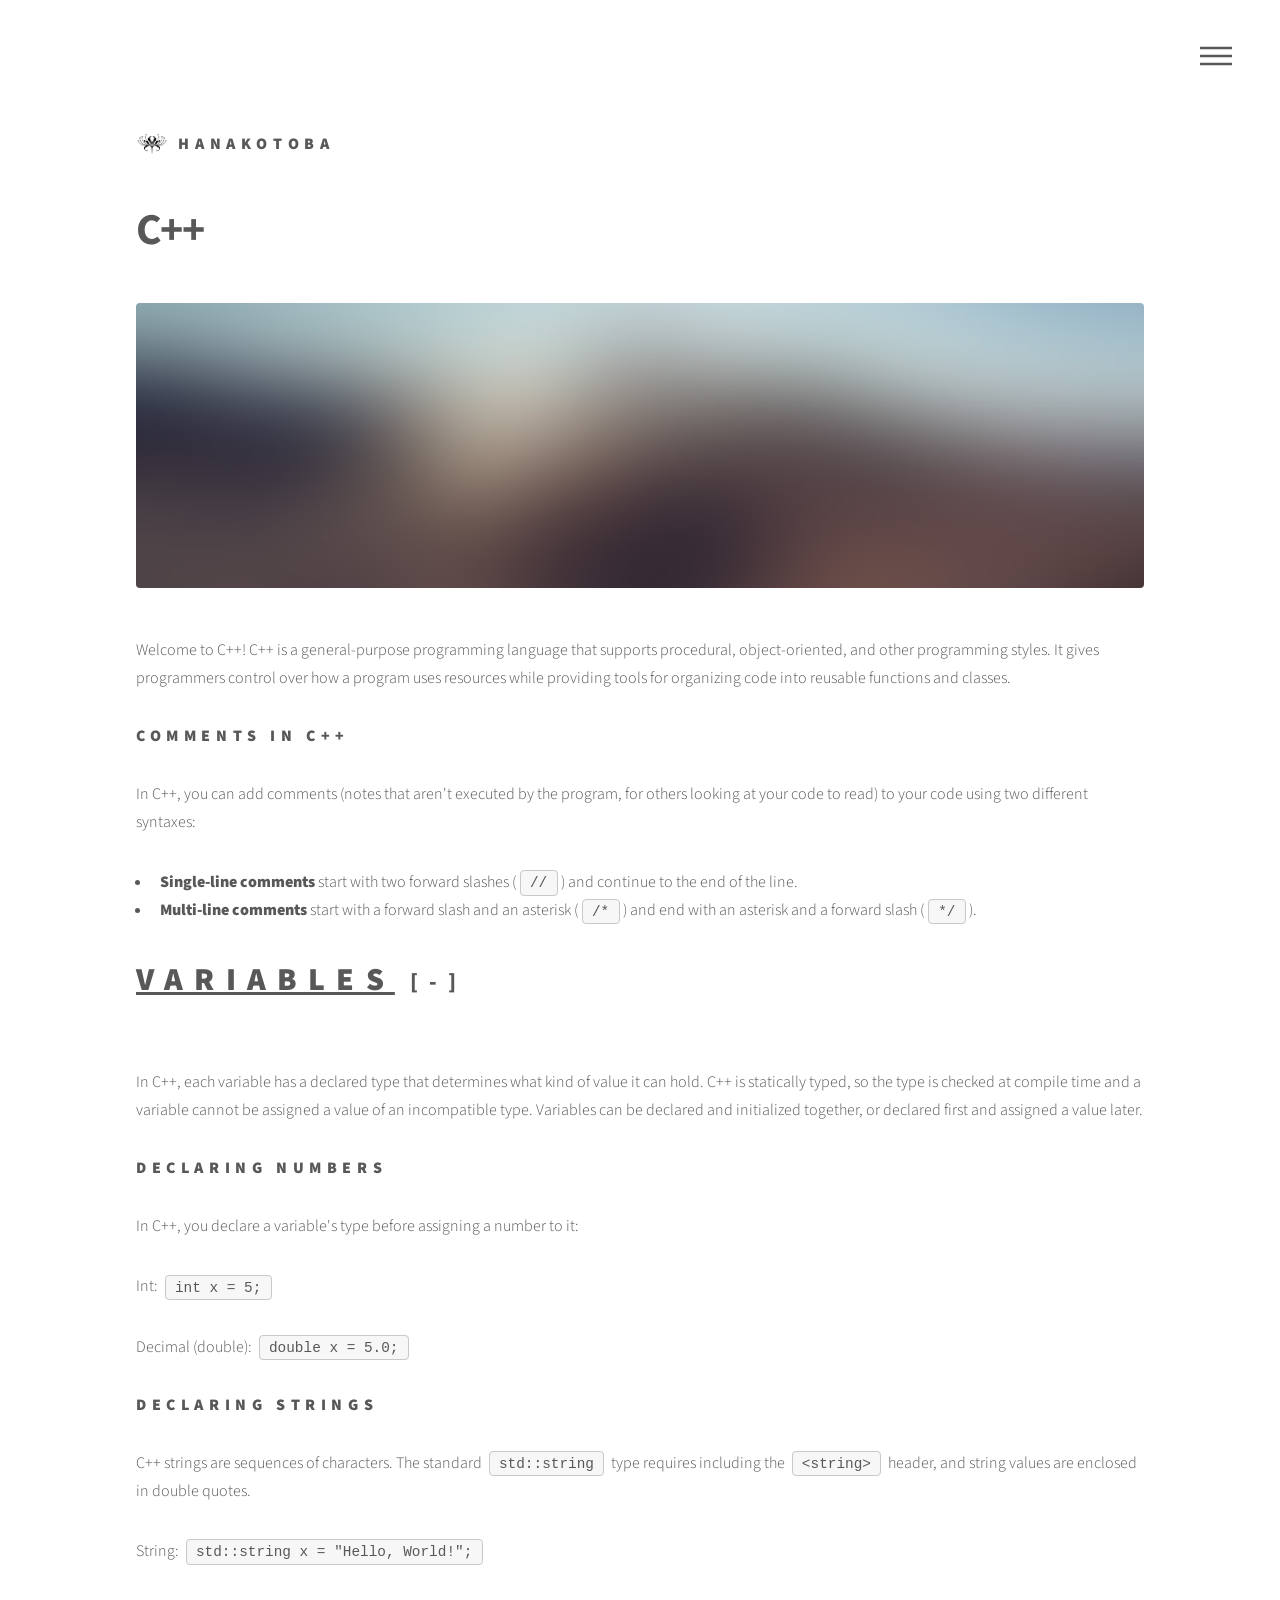
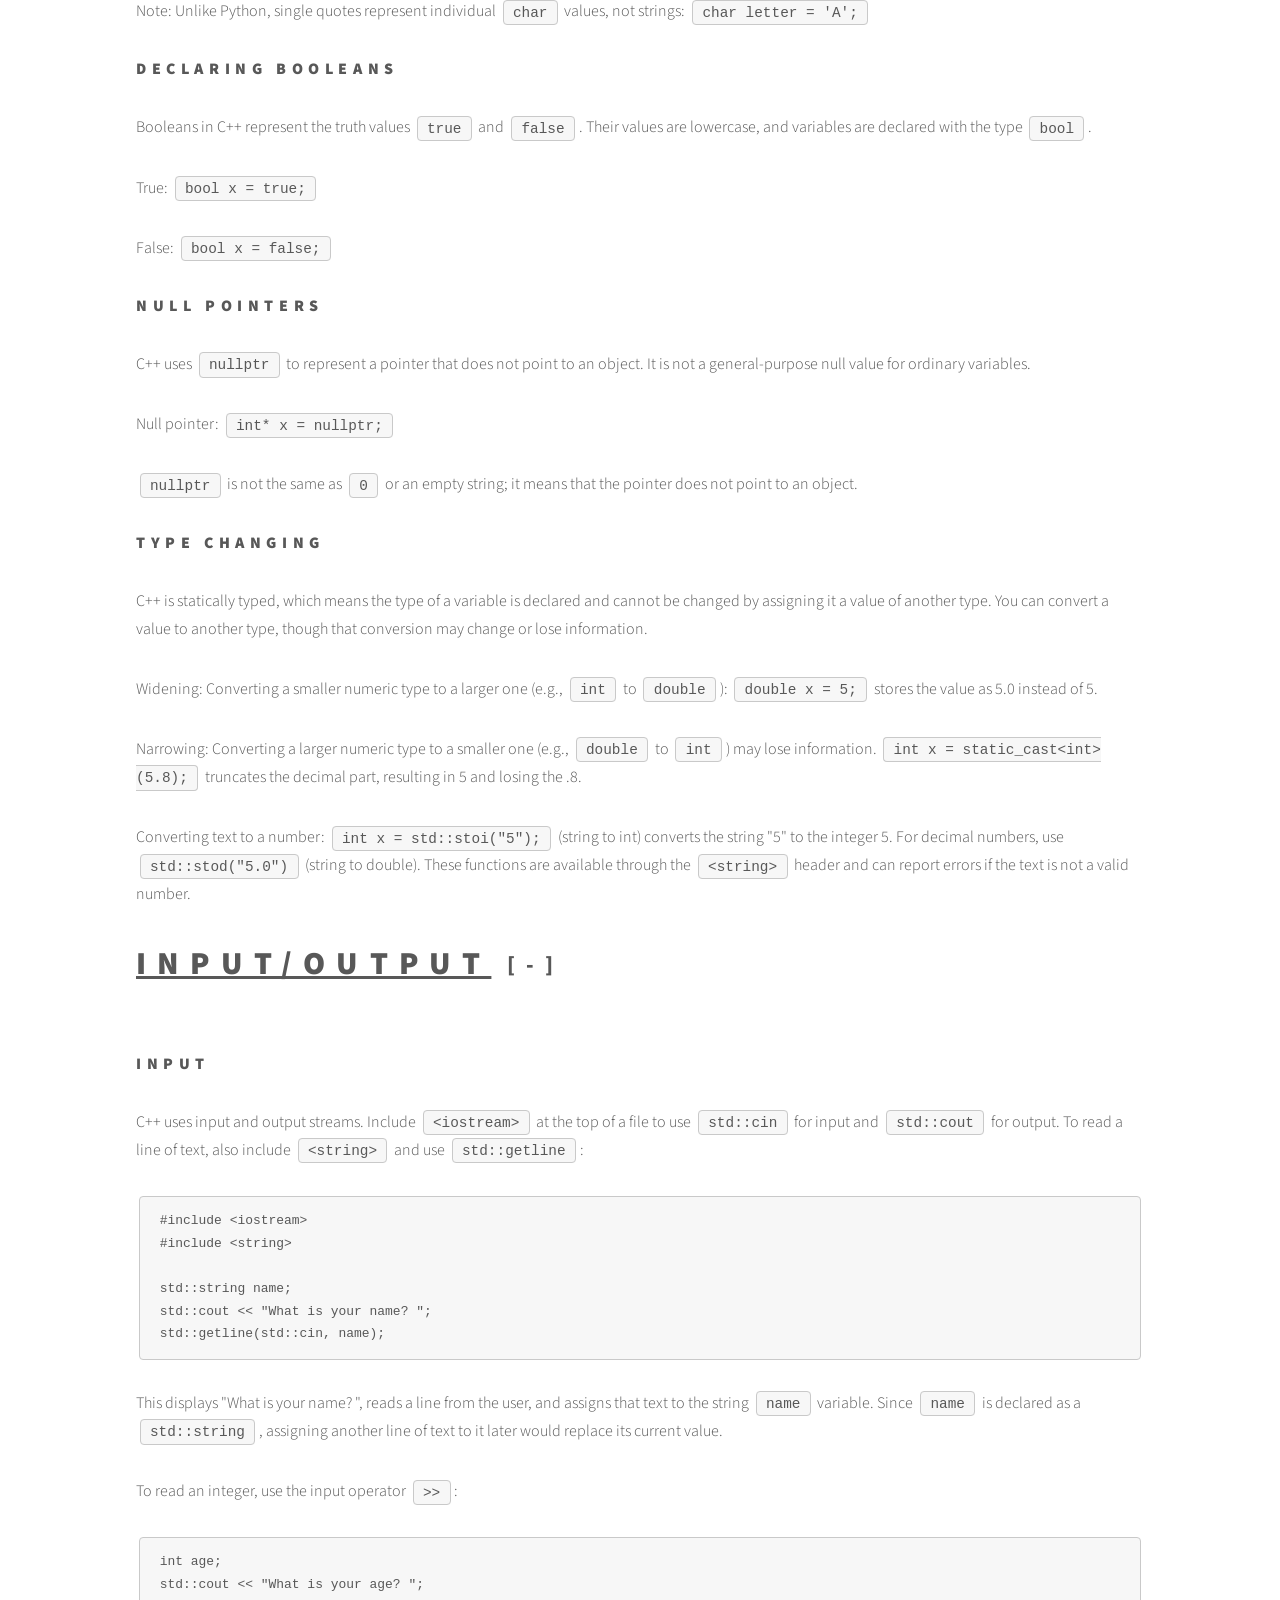
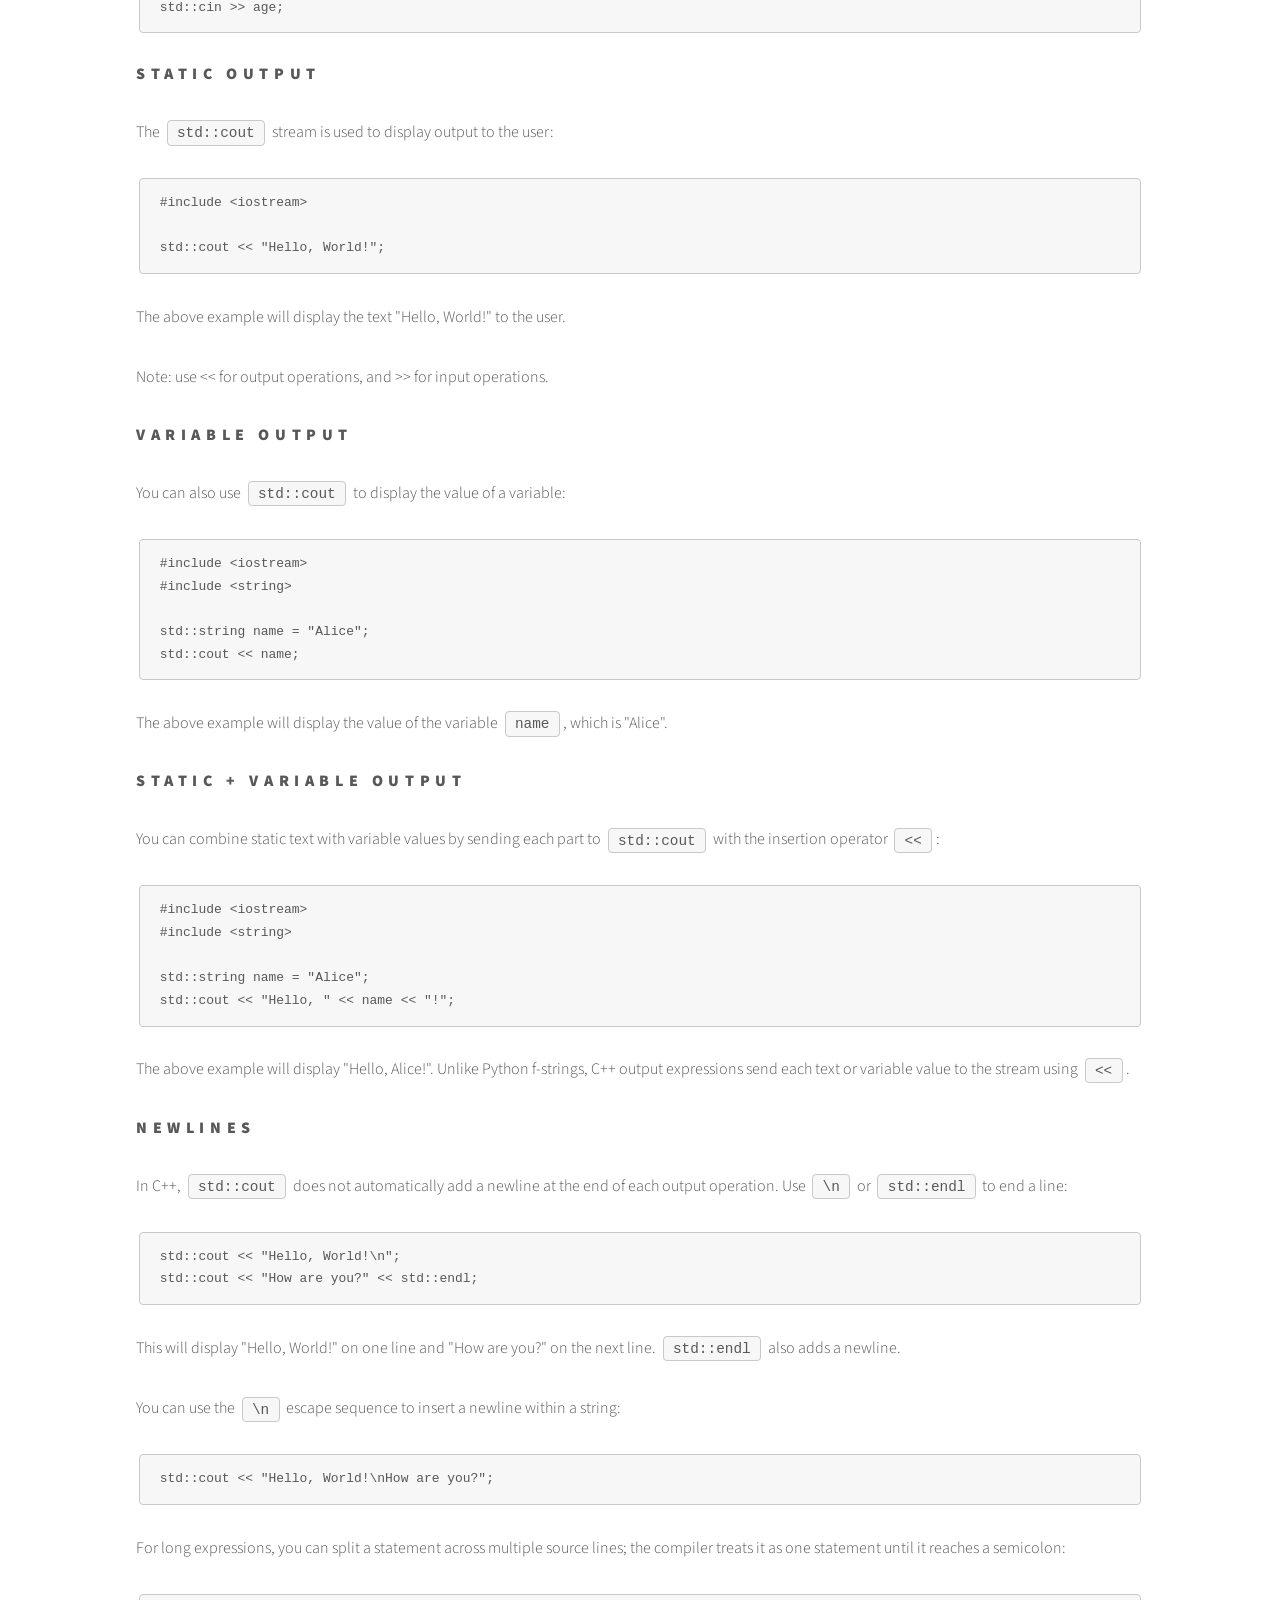
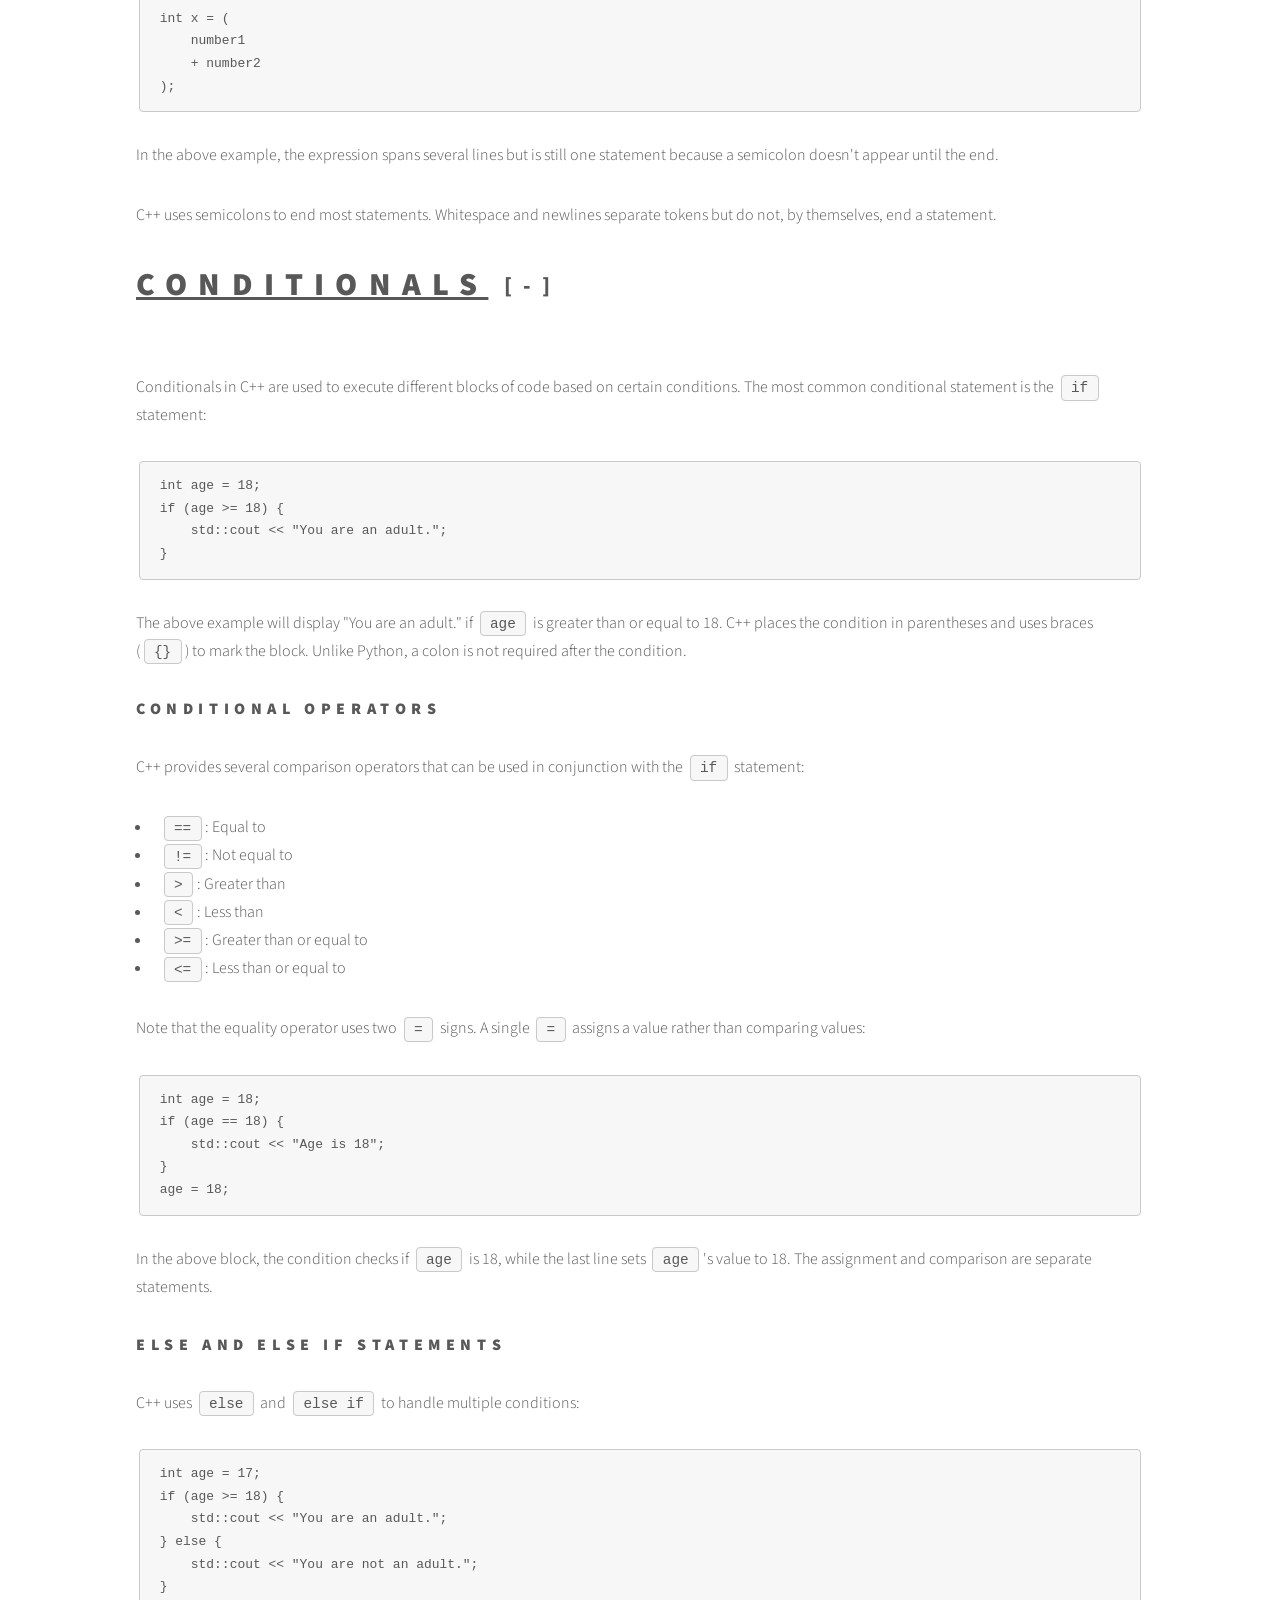
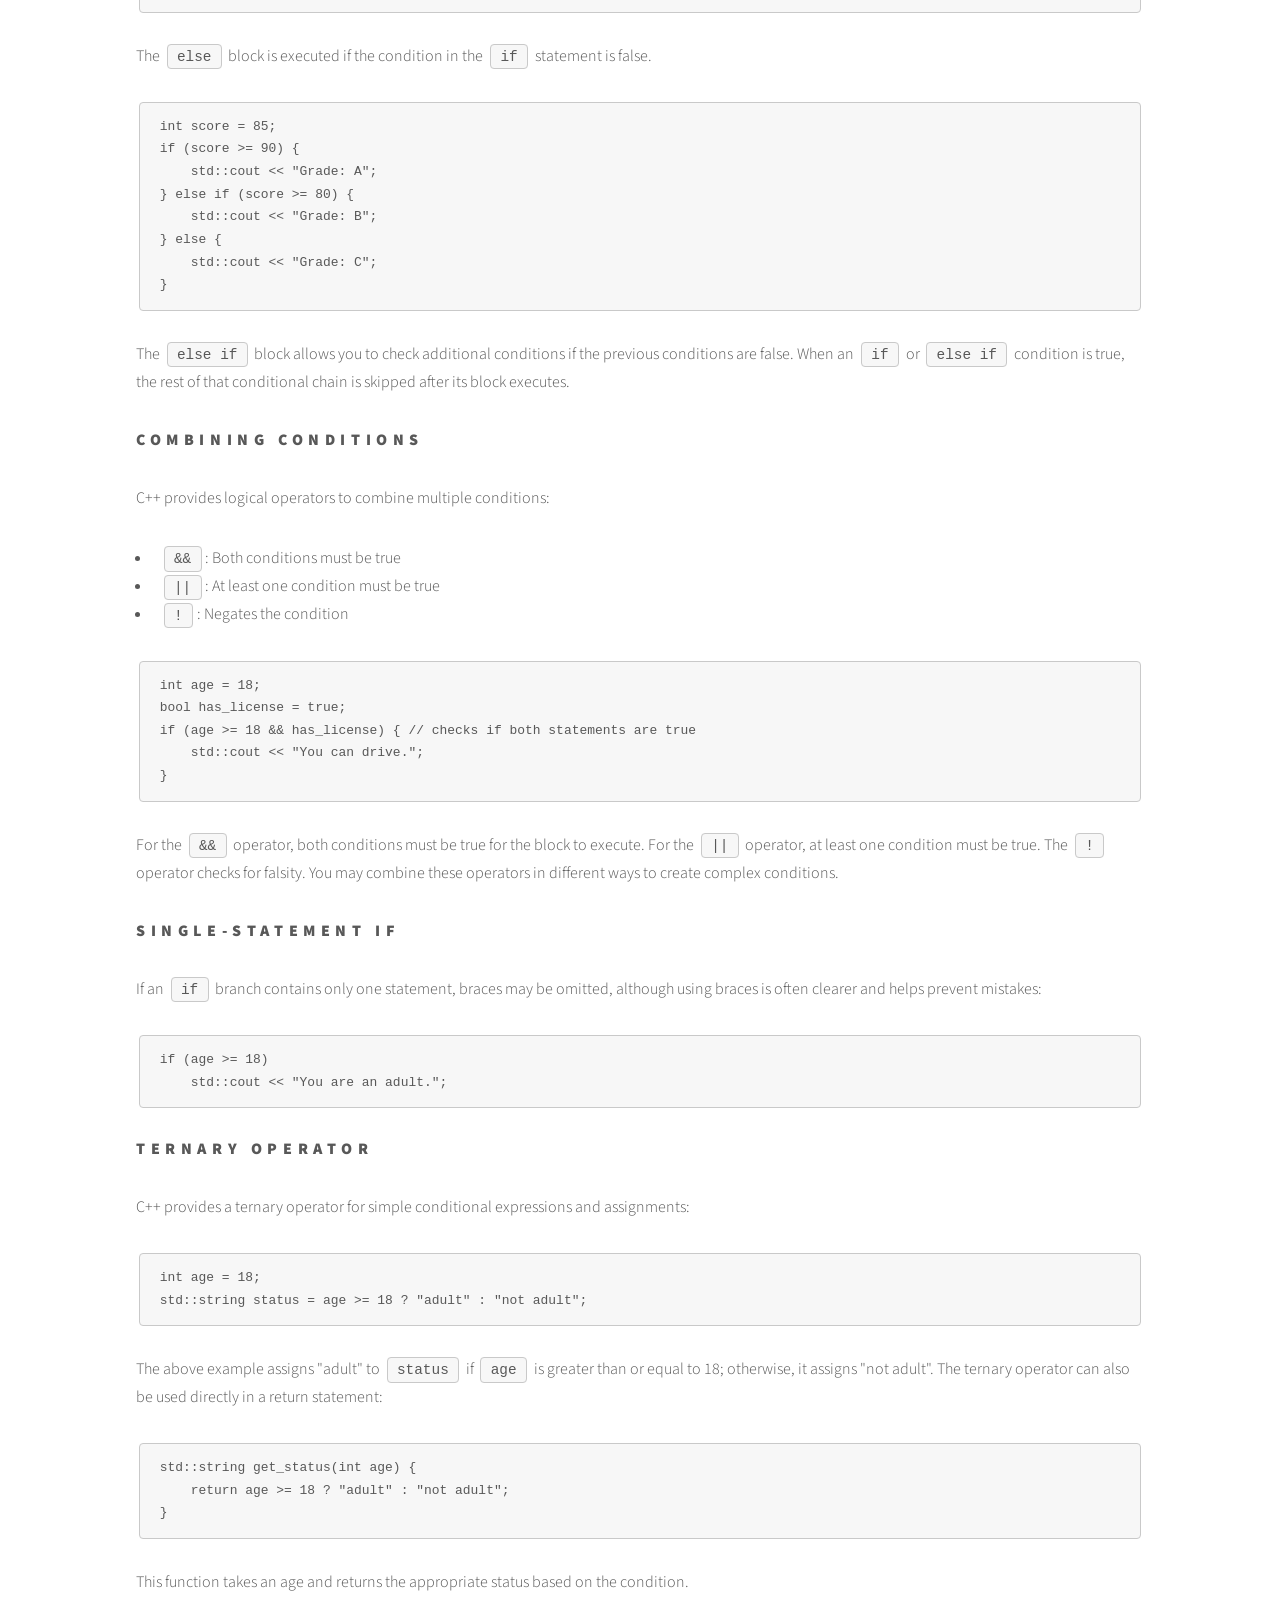
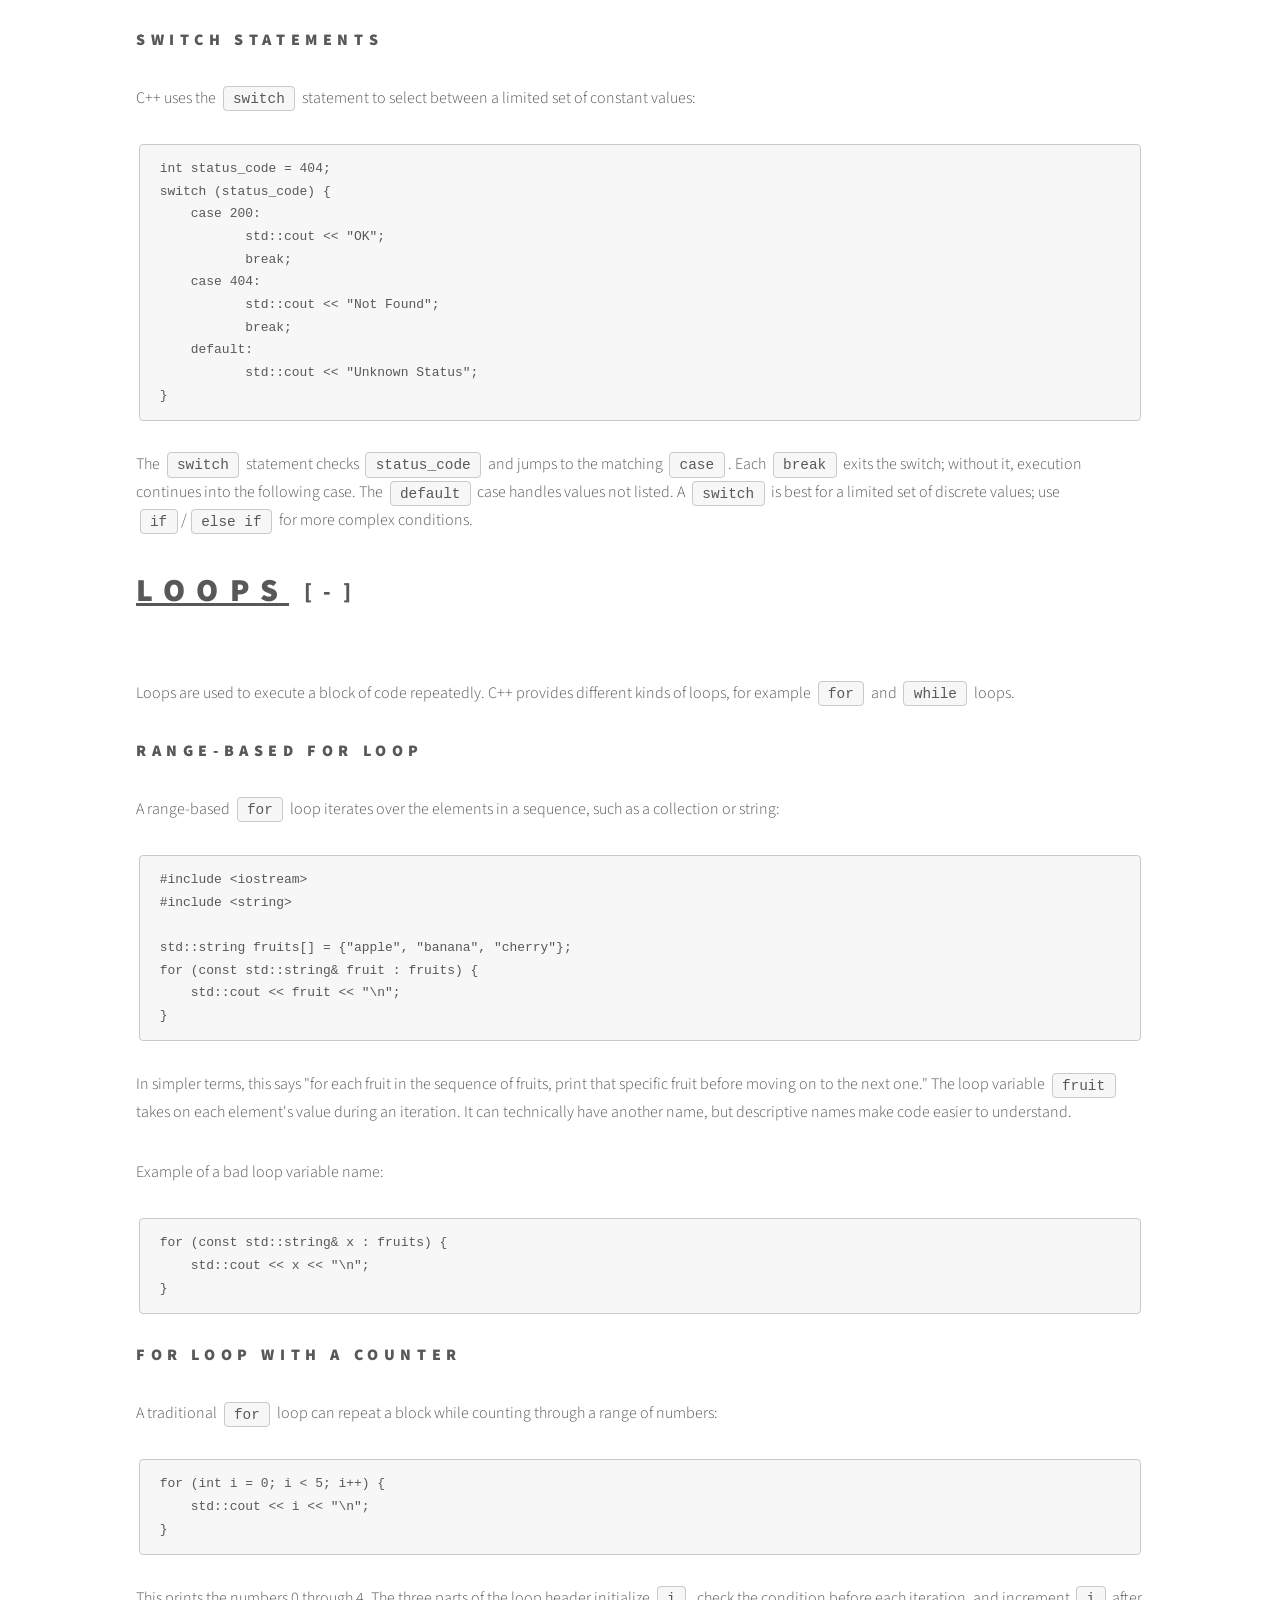
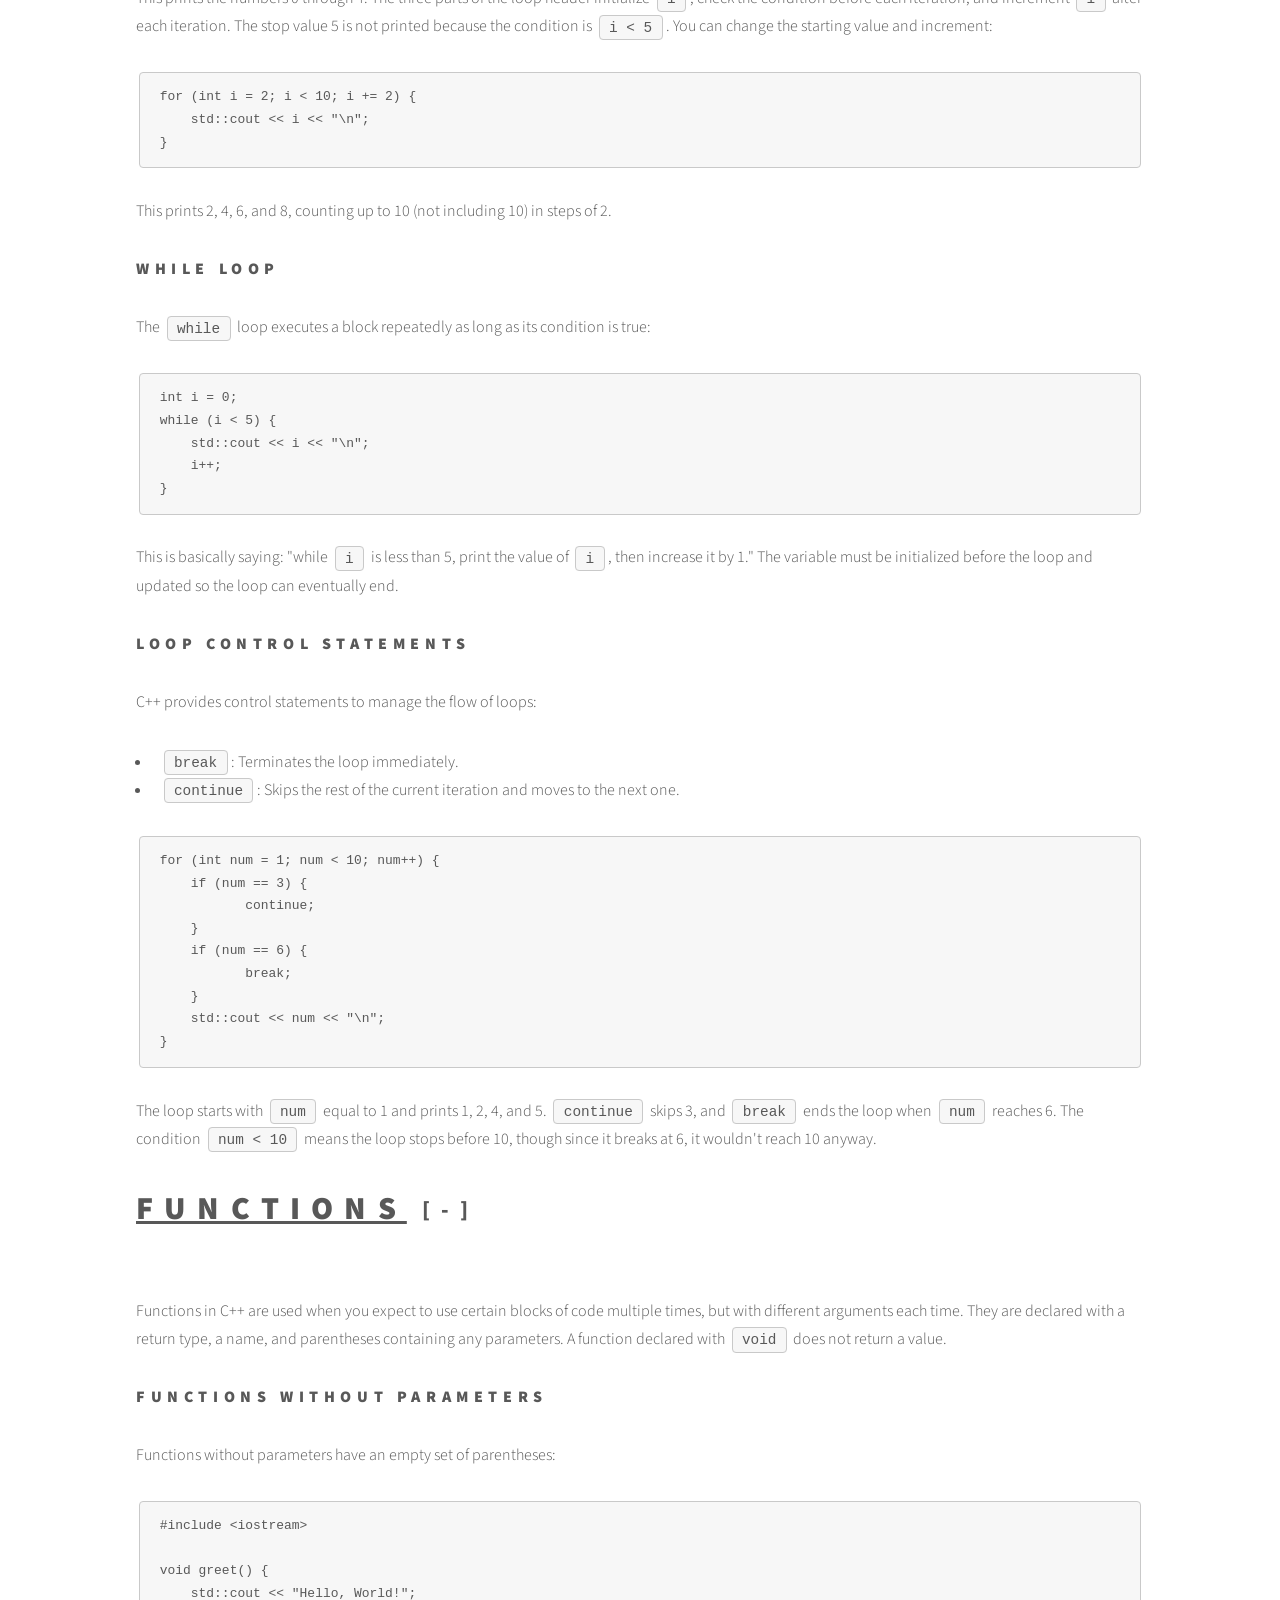
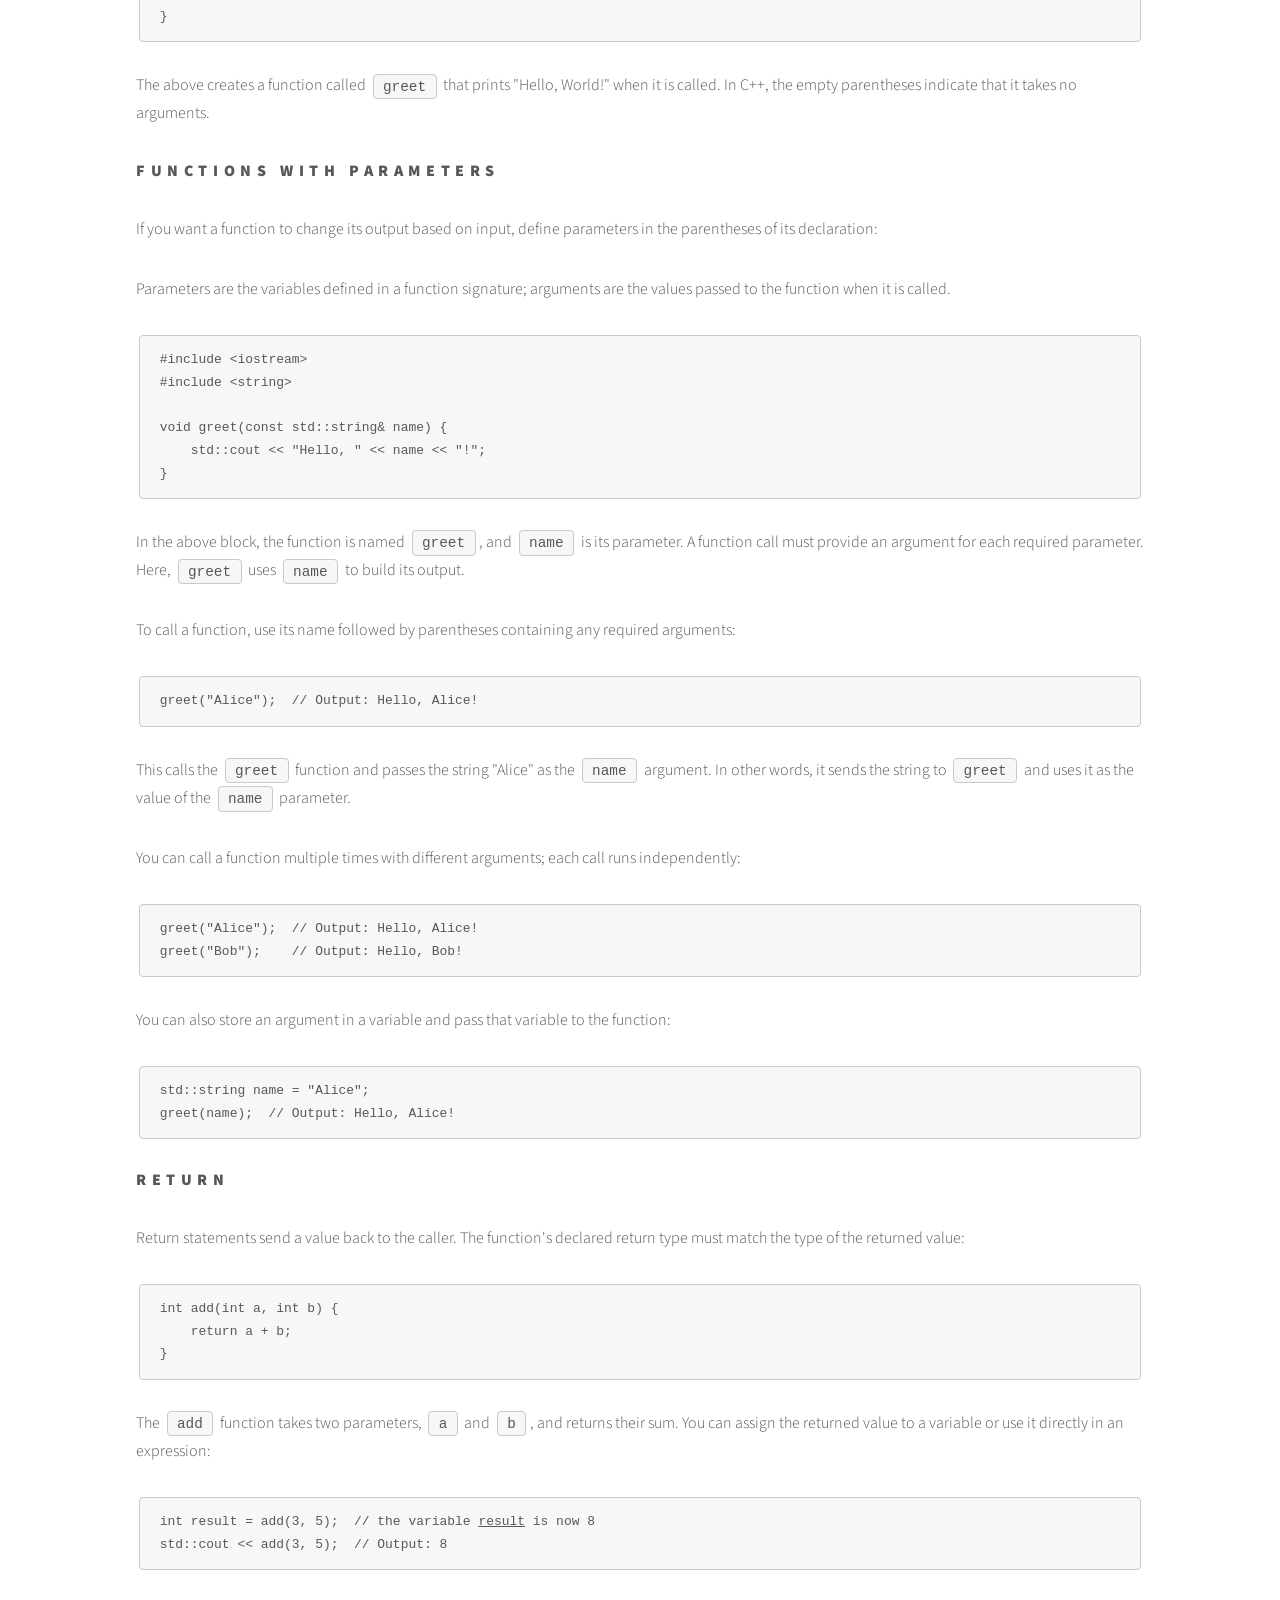
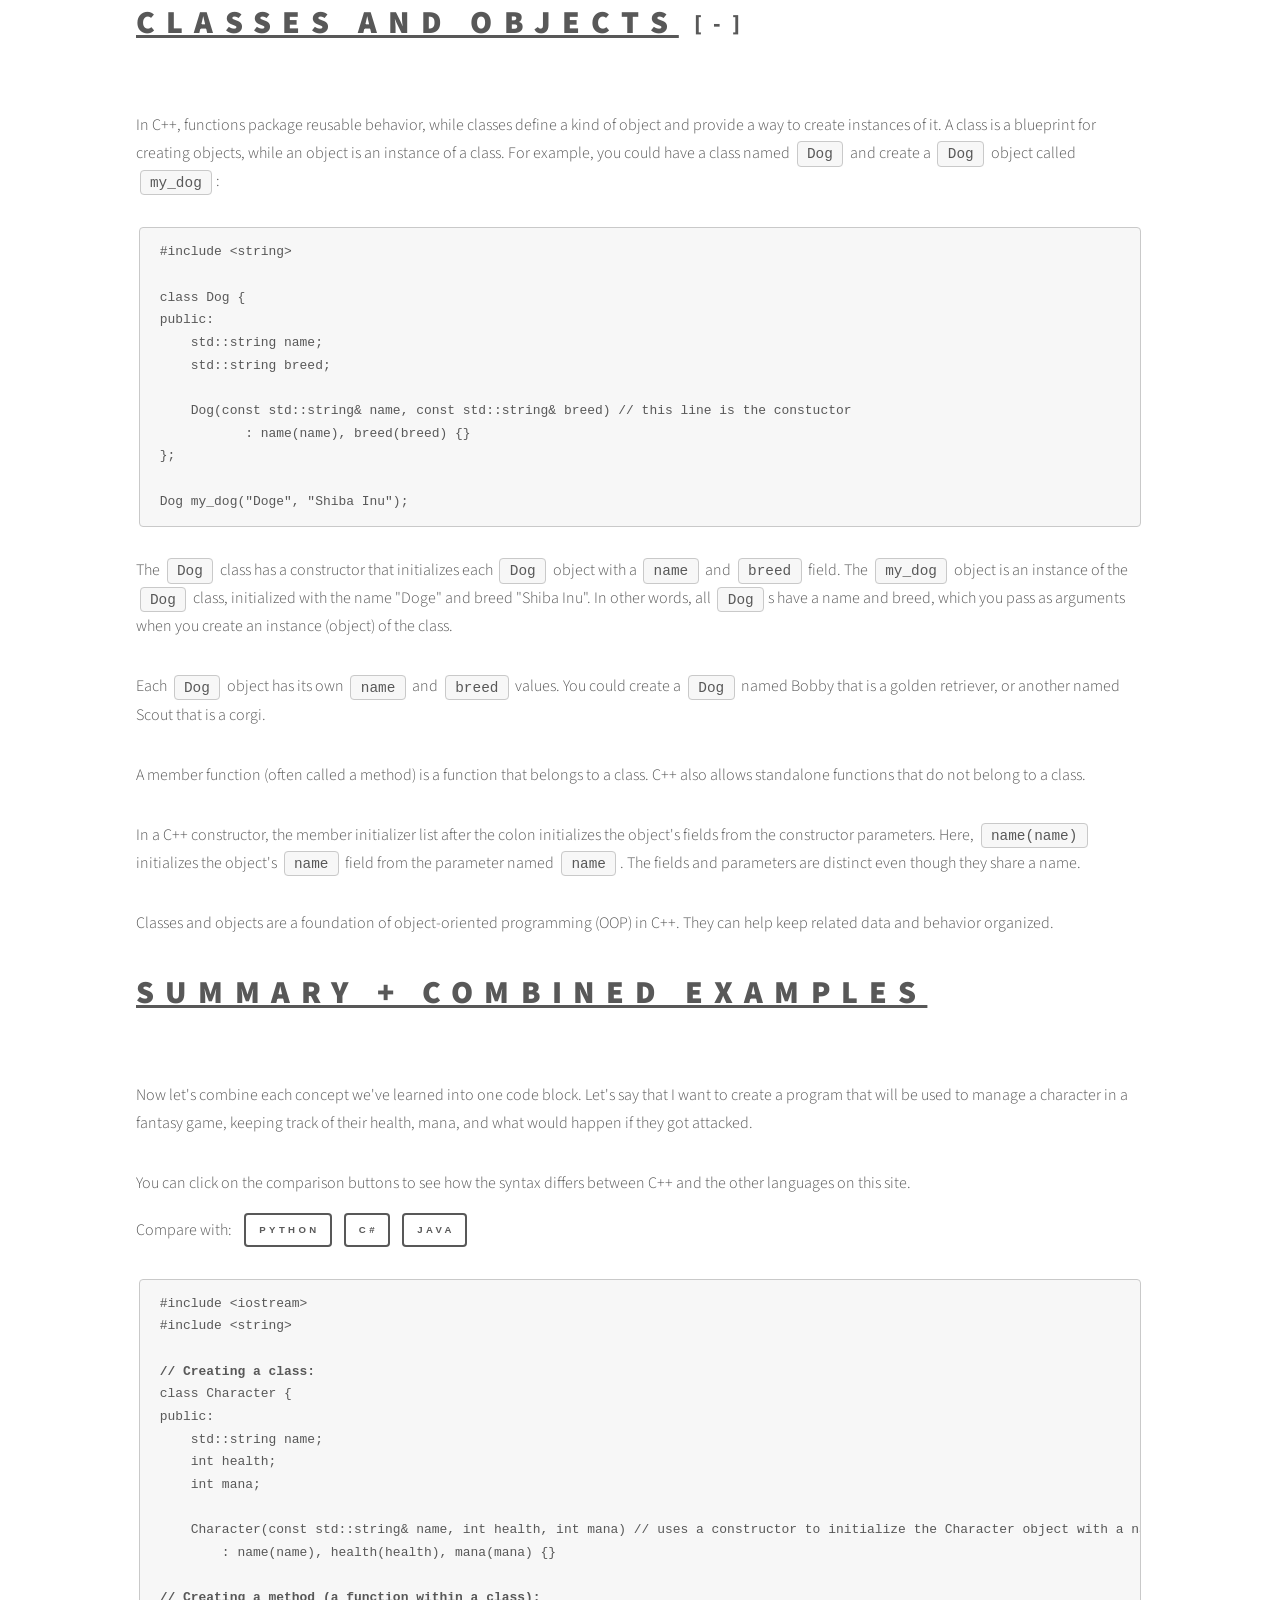
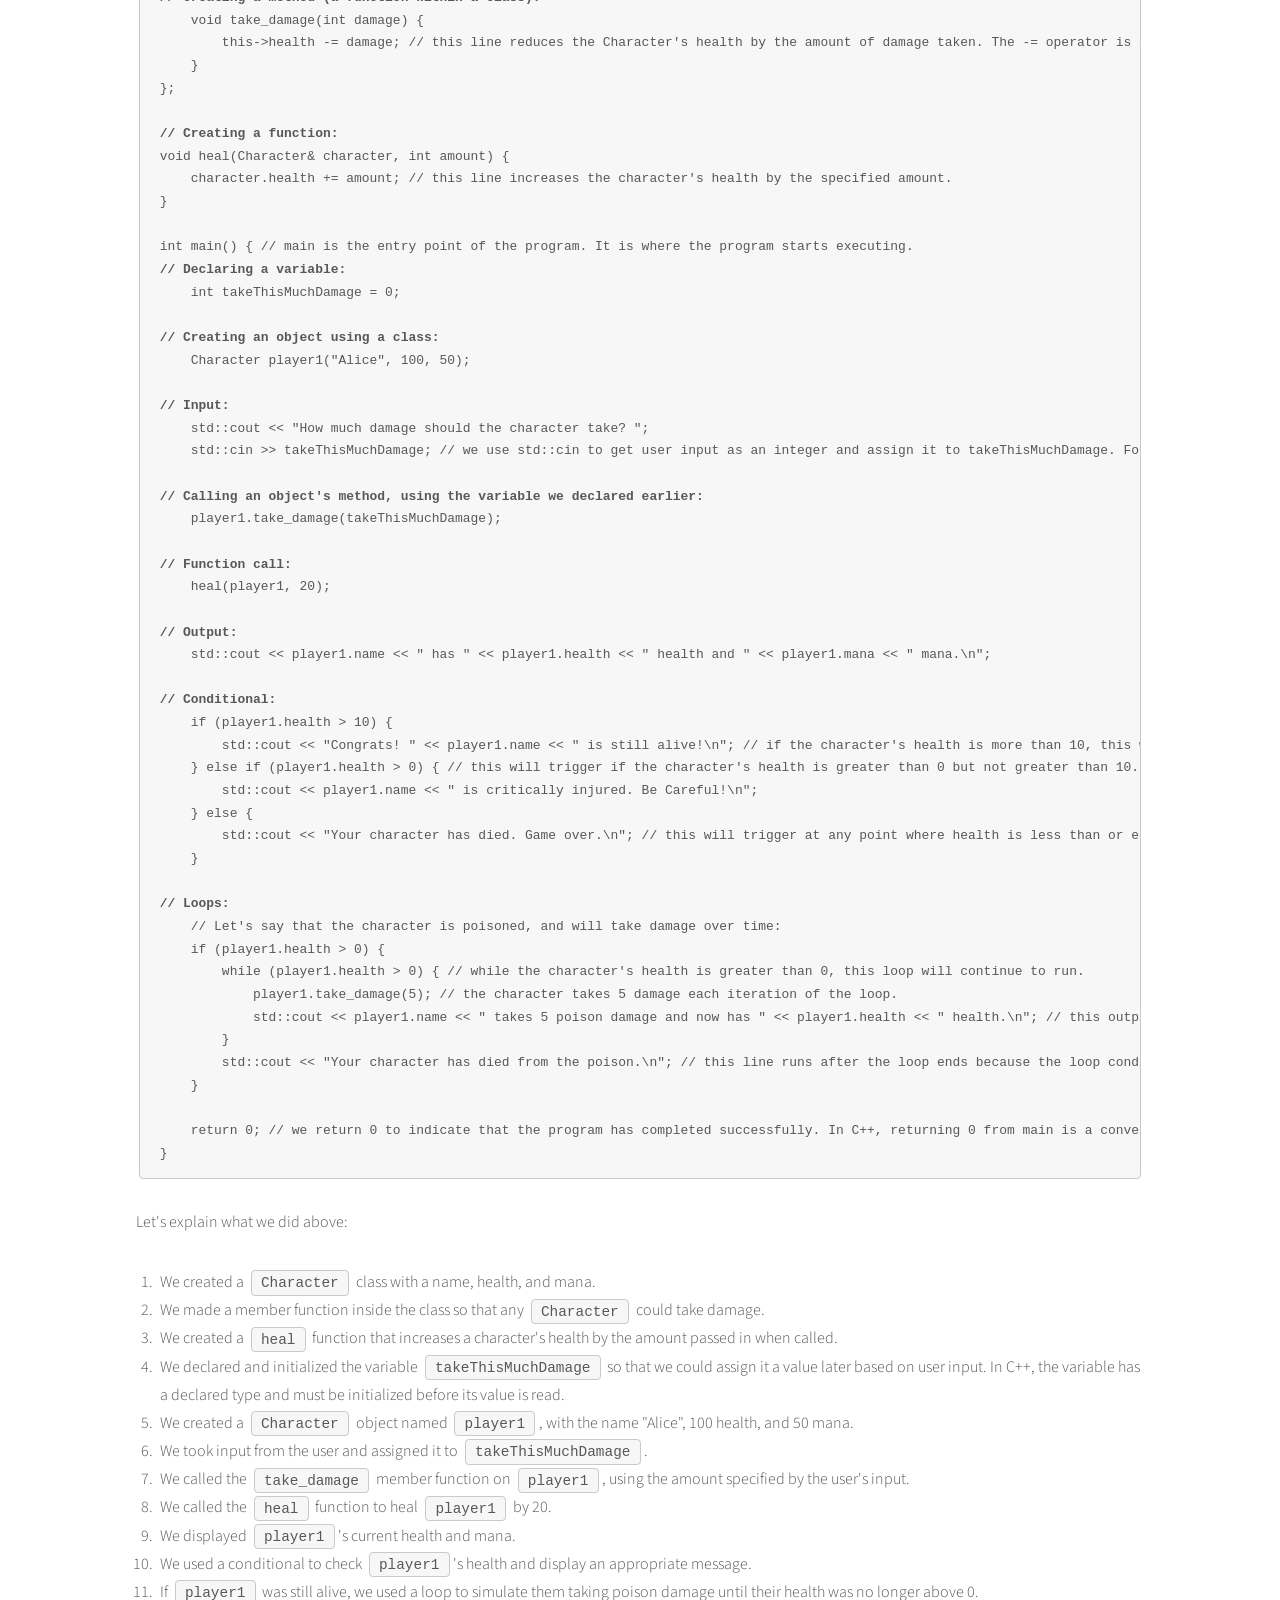
<file: cpp.html>
<!DOCTYPE HTML>
<!--
	Phantom by HTML5 UP
	html5up.net | @ajlkn
	Free for personal and commercial use under the CCA 3.0 license (html5up.net/license)
-->
<html>
	<head>
		<title>C++ - Phantom by HTML5 UP</title>
		<meta charset="utf-8" />
		<meta name="viewport" content="width=device-width, initial-scale=1, user-scalable=no" />
		<link rel="stylesheet" href="assets/css/main.css" />
		<noscript><link rel="stylesheet" href="assets/css/noscript.css" /></noscript>
	</head>
	<body class="is-preload">
		<!-- Wrapper -->
			<div id="wrapper">

				<!-- Header -->
					<header id="header">
						<div class="inner">

							<!-- Logo -->
								<a href="index.html" class="logo">
									<span class="symbol"><img src="images/Lycoris.png" alt="" /></span><span class="title">HANAKOTOBA</span>
								</a>

							<!-- Nav -->
								<nav>
									<ul>
										<li><a href="#menu">Menu</a></li>
									</ul>
								</nav>

						</div>
					</header>

				<!-- Menu -->
					<nav id="menu">
						<h2>Menu</h2>
						<ul>
							<li><a href="index.html">Home</a></li>
							<li><a href="Python.html">Python</a></li>
							<li><a href="C%23.html">C#</a></li>
							<li><a href="cpp.html">C++</a></li>
							<li><a href="Java.html">Java</a></li>
						</ul>
					</nav>

				<!-- Main -->
					<div id="main">
						<div class="inner">
							<h1>C++</h1>
							<span class="image main"><img src="images/pic13.jpg" alt="" /></span>
							<p>Welcome to C++! C++ is a general-purpose programming language that supports procedural, object-oriented, and other programming styles. It gives programmers control over how a program uses resources while providing tools for organizing code into reusable functions and classes.</p>

							<h3>Comments in C++</h3>
							<p>In C++, you can add comments (notes that aren't executed by the program, for others looking at your code to read) to your code using two different syntaxes:</p>
							<ul>
								<li><strong>Single-line comments</strong> start with two forward slashes (<code>//</code>) and continue to the end of the line.</li>
								<li><strong>Multi-line comments</strong> start with a forward slash and an asterisk (<code>/*</code>) and end with an asterisk and a forward slash (<code>*/</code>).</li>
							</ul>

							<h2><u>Variables</u></h2>
							<p>In C++, each variable has a declared type that determines what kind of value it can hold. C++ is statically typed, so the type is checked at compile time and a variable cannot be assigned a value of an incompatible type. Variables can be declared and initialized together, or declared first and assigned a value later.</p>

							<h3>Declaring Numbers</h3>
							<p>In C++, you declare a variable's type before assigning a number to it:</p>
							<p>Int: <code>int x = 5;</code></p>
							<p>Decimal (double): <code>double x = 5.0;</code></p>

							<h3>Declaring Strings</h3>
							<p>C++ strings are sequences of characters. The standard <code>std::string</code> type requires including the <code>&lt;string&gt;</code> header, and string values are enclosed in double quotes.</p>
							<p>String: <code>std::string x = "Hello, World!";</code></p>
							<p>Note: Unlike Python, single quotes represent individual <code>char</code> values, not strings: <code>char letter = 'A';</code></p>

							<h3>Declaring Booleans</h3>
							<p>Booleans in C++ represent the truth values <code>true</code> and <code>false</code>. Their values are lowercase, and variables are declared with the type <code>bool</code>.</p>
							<p>True: <code>bool x = true;</code></p>
							<p>False: <code>bool x = false;</code></p>

							<h3>Null Pointers</h3>
							<p>C++ uses <code>nullptr</code> to represent a pointer that does not point to an object. It is not a general-purpose null value for ordinary variables.</p>
							<p>Null pointer: <code>int* x = nullptr;</code></p>
							<p><code>nullptr</code> is not the same as <code>0</code> or an empty string; it means that the pointer does not point to an object.</p>

							<h3>Type Changing</h3>
							<p>C++ is statically typed, which means the type of a variable is declared and cannot be changed by assigning it a value of another type. You can convert a value to another type, though that conversion may change or lose information.</p>
							<p>Widening: Converting a smaller numeric type to a larger one (e.g., <code>int</code> to <code>double</code>): <code>double x = 5;</code> stores the value as 5.0 instead of 5.</p>
							<p>Narrowing: Converting a larger numeric type to a smaller one (e.g., <code>double</code> to <code>int</code>) may lose information. <code>int x = static_cast&lt;int&gt;(5.8);</code> truncates the decimal part, resulting in 5 and losing the .8.</p>
							<p>Converting text to a number: <code>int x = std::stoi("5");</code> (string to int) converts the string "5" to the integer 5. For decimal numbers, use <code>std::stod("5.0")</code> (string to double). These functions are available through the <code>&lt;string&gt;</code> header and can report errors if the text is not a valid number.</p>

							<h2><u>Input/Output</u></h2>
							<h3>Input</h3>
							<p>C++ uses input and output streams. Include <code>&lt;iostream&gt;</code> at the top of a file to use <code>std::cin</code> for input and <code>std::cout</code> for output. To read a line of text, also include <code>&lt;string&gt;</code> and use <code>std::getline</code>:</p>
							<pre><code>#include &lt;iostream&gt;
#include &lt;string&gt;

std::string name;
std::cout &lt;&lt; "What is your name? ";
std::getline(std::cin, name);</code></pre>
							<p>This displays "What is your name? ", reads a line from the user, and assigns that text to the string <code>name</code> variable. Since <code>name</code> is declared as a <code>std::string</code>, assigning another line of text to it later would replace its current value.</p>
							<p>To read an integer, use the input operator <code>&gt;&gt;</code>:</p>
							<pre><code>int age;
std::cout &lt;&lt; "What is your age? ";
std::cin &gt;&gt; age;</code></pre>

							<h3>Static Output</h3>
							<p>The <code>std::cout</code> stream is used to display output to the user:</p>
							<pre><code>#include &lt;iostream&gt;

std::cout &lt;&lt; "Hello, World!";</code></pre>
							<p>The above example will display the text "Hello, World!" to the user.</p>
							<p>Note: use << for output operations, and >> for input operations.</p>

							<h3>Variable Output</h3>
							<p>You can also use <code>std::cout</code> to display the value of a variable:</p>
							<pre><code>#include &lt;iostream&gt;
#include &lt;string&gt;

std::string name = "Alice";
std::cout &lt;&lt; name;</code></pre>
							<p>The above example will display the value of the variable <code>name</code>, which is "Alice".</p>

							<h3>Static + Variable Output</h3>
							<p>You can combine static text with variable values by sending each part to <code>std::cout</code> with the insertion operator <code>&lt;&lt;</code>:</p>
							<pre><code>#include &lt;iostream&gt;
#include &lt;string&gt;

std::string name = "Alice";
std::cout &lt;&lt; "Hello, " &lt;&lt; name &lt;&lt; "!";</code></pre>
							<p>The above example will display "Hello, Alice!". Unlike Python f-strings, C++ output expressions send each text or variable value to the stream using <code>&lt;&lt;</code>.</p>

							<h3>Newlines</h3>
							<p>In C++, <code>std::cout</code> does not automatically add a newline at the end of each output operation. Use <code>\n</code> or <code>std::endl</code> to end a line:</p>
							<pre><code>std::cout &lt;&lt; "Hello, World!\n";
std::cout &lt;&lt; "How are you?" &lt;&lt; std::endl;</code></pre>
							<p>This will display "Hello, World!" on one line and "How are you?" on the next line. <code>std::endl</code> also adds a newline.</p>
							<p>You can use the <code>\n</code> escape sequence to insert a newline within a string:</p>
							<pre><code>std::cout &lt;&lt; "Hello, World!\nHow are you?";</code></pre>
							<p>For long expressions, you can split a statement across multiple source lines; the compiler treats it as one statement until it reaches a semicolon:</p>
							<pre><code>int x = (
    number1
    + number2
);</code></pre>
							<p>In the above example, the expression spans several lines but is still one statement because a semicolon doesn't appear until the end.</p>
							<p>C++ uses semicolons to end most statements. Whitespace and newlines separate tokens but do not, by themselves, end a statement.</p>

							<h2><u>Conditionals</u></h2>
							<p>Conditionals in C++ are used to execute different blocks of code based on certain conditions. The most common conditional statement is the <code>if</code> statement:</p>
							<pre><code>int age = 18;
if (age &gt;= 18) {
    std::cout &lt;&lt; "You are an adult.";
}</code></pre>
							<p>The above example will display "You are an adult." if <code>age</code> is greater than or equal to 18. C++ places the condition in parentheses and uses braces (<code>{}</code>) to mark the block. Unlike Python, a colon is not required after the condition.</p>

							<h3>Conditional Operators</h3>
							<p>C++ provides several comparison operators that can be used in conjunction with the <code>if</code> statement:</p>
							<ul>
								<li><code>==</code>: Equal to</li>
								<li><code>!=</code>: Not equal to</li>
								<li><code>&gt;</code>: Greater than</li>
								<li><code>&lt;</code>: Less than</li>
								<li><code>&gt;=</code>: Greater than or equal to</li>
								<li><code>&lt;=</code>: Less than or equal to</li>
							</ul>
							<p>Note that the equality operator uses two <code>=</code> signs. A single <code>=</code> assigns a value rather than comparing values:</p>
							<pre><code>int age = 18;
if (age == 18) {
    std::cout &lt;&lt; "Age is 18";
}
age = 18;</code></pre>
							<p>In the above block, the condition checks if <code>age</code> is 18, while the last line sets <code>age</code>'s value to 18. The assignment and comparison are separate statements.</p>

							<h3>Else and Else If Statements</h3>
							<p>C++ uses <code>else</code> and <code>else if</code> to handle multiple conditions:</p>
							<pre><code>int age = 17;
if (age &gt;= 18) {
    std::cout &lt;&lt; "You are an adult.";
} else {
    std::cout &lt;&lt; "You are not an adult.";
}</code></pre>
							<p>The <code>else</code> block is executed if the condition in the <code>if</code> statement is false.</p>
							<pre><code>int score = 85;
if (score &gt;= 90) {
    std::cout &lt;&lt; "Grade: A";
} else if (score &gt;= 80) {
    std::cout &lt;&lt; "Grade: B";
} else {
    std::cout &lt;&lt; "Grade: C";
}</code></pre>
							<p>The <code>else if</code> block allows you to check additional conditions if the previous conditions are false. When an <code>if</code> or <code>else if</code> condition is true, the rest of that conditional chain is skipped after its block executes.</p>

							<h3>Combining Conditions</h3>
							<p>C++ provides logical operators to combine multiple conditions:</p>
							<ul>
								<li><code>&amp;&amp;</code>: Both conditions must be true</li>
								<li><code>||</code>: At least one condition must be true</li>
								<li><code>!</code>: Negates the condition</li>
							</ul>
							<pre><code>int age = 18;
bool has_license = true;
if (age &gt;= 18 &amp;&amp; has_license) { // checks if both statements are true
    std::cout &lt;&lt; "You can drive.";
}</code></pre>
							<p>For the <code>&amp;&amp;</code> operator, both conditions must be true for the block to execute. For the <code>||</code> operator, at least one condition must be true. The <code>!</code> operator checks for falsity. You may combine these operators in different ways to create complex conditions.</p>

							<h3>Single-Statement If</h3>
							<p>If an <code>if</code> branch contains only one statement, braces may be omitted, although using braces is often clearer and helps prevent mistakes:</p>
							<pre><code>if (age &gt;= 18)
    std::cout &lt;&lt; "You are an adult.";</code></pre>

							<h3>Ternary Operator</h3>
							<p>C++ provides a ternary operator for simple conditional expressions and assignments:</p>
							<pre><code>int age = 18;
std::string status = age &gt;= 18 ? "adult" : "not adult";</code></pre>
							<p>The above example assigns "adult" to <code>status</code> if <code>age</code> is greater than or equal to 18; otherwise, it assigns "not adult". The ternary operator can also be used directly in a return statement:</p>
							<pre><code>std::string get_status(int age) {
    return age &gt;= 18 ? "adult" : "not adult";
}</code></pre>
							<p>This function takes an age and returns the appropriate status based on the condition.</p>

							<h3>Switch Statements</h3>
							<p>C++ uses the <code>switch</code> statement to select between a limited set of constant values:</p>
							<pre><code>int status_code = 404;
switch (status_code) {
    case 200:
	   std::cout &lt;&lt; "OK";
	   break;
    case 404:
	   std::cout &lt;&lt; "Not Found";
	   break;
    default:
	   std::cout &lt;&lt; "Unknown Status";
}</code></pre>
							<p>The <code>switch</code> statement checks <code>status_code</code> and jumps to the matching <code>case</code>. Each <code>break</code> exits the switch; without it, execution continues into the following case. The <code>default</code> case handles values not listed. A <code>switch</code> is best for a limited set of discrete values; use <code>if</code>/<code>else if</code> for more complex conditions.</p>

							<h2><u>Loops</u></h2>
							<p>Loops are used to execute a block of code repeatedly. C++ provides different kinds of loops, for example <code>for</code> and <code>while</code> loops.</p>

							<h3>Range-Based For Loop</h3>
							<p>A range-based <code>for</code> loop iterates over the elements in a sequence, such as a collection or string:</p>
							<pre><code>#include &lt;iostream&gt;
#include &lt;string&gt;

std::string fruits[] = {"apple", "banana", "cherry"};
for (const std::string&amp; fruit : fruits) {
    std::cout &lt;&lt; fruit &lt;&lt; "\n";
}</code></pre>
							<p>In simpler terms, this says "for each fruit in the sequence of fruits, print that specific fruit before moving on to the next one." The loop variable <code>fruit</code> takes on each element's value during an iteration. It can technically have another name, but descriptive names make code easier to understand.</p>
							<p>Example of a bad loop variable name:</p>
							<pre><code>for (const std::string&amp; x : fruits) {
    std::cout &lt;&lt; x &lt;&lt; "\n";
}</code></pre>

							<h3>For Loop with a Counter</h3>
							<p>A traditional <code>for</code> loop can repeat a block while counting through a range of numbers:</p>
							<pre><code>for (int i = 0; i &lt; 5; i++) {
    std::cout &lt;&lt; i &lt;&lt; "\n";
}</code></pre>
							<p>This prints the numbers 0 through 4. The three parts of the loop header initialize <code>i</code>, check the condition before each iteration, and increment <code>i</code> after each iteration. The stop value 5 is not printed because the condition is <code>i &lt; 5</code>. You can change the starting value and increment:</p>
							<pre><code>for (int i = 2; i &lt; 10; i += 2) {
    std::cout &lt;&lt; i &lt;&lt; "\n";
}</code></pre>
							<p>This prints 2, 4, 6, and 8, counting up to 10 (not including 10) in steps of 2.</p>

							<h3>While Loop</h3>
							<p>The <code>while</code> loop executes a block repeatedly as long as its condition is true:</p>
							<pre><code>int i = 0;
while (i &lt; 5) {
    std::cout &lt;&lt; i &lt;&lt; "\n";
    i++;
}</code></pre>
							<p>This is basically saying: "while <code>i</code> is less than 5, print the value of <code>i</code>, then increase it by 1." The variable must be initialized before the loop and updated so the loop can eventually end.</p>

							<h3>Loop Control Statements</h3>
							<p>C++ provides control statements to manage the flow of loops:</p>
							<ul>
								<li><code>break</code>: Terminates the loop immediately.</li>
								<li><code>continue</code>: Skips the rest of the current iteration and moves to the next one.</li>
							</ul>
							<pre><code>for (int num = 1; num &lt; 10; num++) {
    if (num == 3) {
	   continue;
    }
    if (num == 6) {
	   break;
    }
    std::cout &lt;&lt; num &lt;&lt; "\n";
}</code></pre>
							<p>The loop starts with <code>num</code> equal to 1 and prints 1, 2, 4, and 5. <code>continue</code> skips 3, and <code>break</code> ends the loop when <code>num</code> reaches 6. The condition <code>num &lt; 10</code> means the loop stops before 10, though since it breaks at 6, it wouldn't reach 10 anyway.</p>

							<h2><u>Functions</u></h2>
							<p>Functions in C++ are used when you expect to use certain blocks of code multiple times, but with different arguments each time. They are declared with a return type, a name, and parentheses containing any parameters. A function declared with <code>void</code> does not return a value.</p>
							<h3>Functions Without Parameters</h3>
							<p>Functions without parameters have an empty set of parentheses:</p>
							<pre><code>#include &lt;iostream&gt;

void greet() {
    std::cout &lt;&lt; "Hello, World!";
}</code></pre>
							<p>The above creates a function called <code>greet</code> that prints "Hello, World!" when it is called. In C++, the empty parentheses indicate that it takes no arguments.</p>
							<h3>Functions with Parameters</h3>
							<p>If you want a function to change its output based on input, define parameters in the parentheses of its declaration:</p>
							<p>Parameters are the variables defined in a function signature; arguments are the values passed to the function when it is called.</p>
							<pre><code>#include &lt;iostream&gt;
#include &lt;string&gt;

void greet(const std::string&amp; name) {
    std::cout &lt;&lt; "Hello, " &lt;&lt; name &lt;&lt; "!";
}</code></pre>
							<p>In the above block, the function is named <code>greet</code>, and <code>name</code> is its parameter. A function call must provide an argument for each required parameter. Here, <code>greet</code> uses <code>name</code> to build its output.</p>
							<p>To call a function, use its name followed by parentheses containing any required arguments:</p>
							<pre><code>greet("Alice");  // Output: Hello, Alice!</code></pre>
							<p>This calls the <code>greet</code> function and passes the string "Alice" as the <code>name</code> argument. In other words, it sends the string to <code>greet</code> and uses it as the value of the <code>name</code> parameter.</p>
							<p>You can call a function multiple times with different arguments; each call runs independently:</p>
							<pre><code>greet("Alice");  // Output: Hello, Alice!
greet("Bob");    // Output: Hello, Bob!</code></pre>
							<p>You can also store an argument in a variable and pass that variable to the function:</p>
							<pre><code>std::string name = "Alice";
greet(name);  // Output: Hello, Alice!</code></pre>

							<h3>Return</h3>
							<p>Return statements send a value back to the caller. The function's declared return type must match the type of the returned value:</p>
							<pre><code>int add(int a, int b) {
    return a + b;
}</code></pre>
							<p>The <code>add</code> function takes two parameters, <code>a</code> and <code>b</code>, and returns their sum. You can assign the returned value to a variable or use it directly in an expression:</p>
							<pre><code>int result = add(3, 5);  // the variable <u>result</u> is now 8
std::cout &lt;&lt; add(3, 5);  // Output: 8</code></pre>

							<h2><u>Classes and Objects</u></h2>
							<p>In C++, functions package reusable behavior, while classes define a kind of object and provide a way to create instances of it. A class is a blueprint for creating objects, while an object is an instance of a class. For example, you could have a class named <code>Dog</code> and create a <code>Dog</code> object called <code>my_dog</code>:</p>
							<pre><code>#include &lt;string&gt;

class Dog {
public:
    std::string name;
    std::string breed;

    Dog(const std::string&amp; name, const std::string&amp; breed) // this line is the constuctor
	   : name(name), breed(breed) {}
};

Dog my_dog("Doge", "Shiba Inu");</code></pre>
							<p>The <code>Dog</code> class has a constructor that initializes each <code>Dog</code> object with a <code>name</code> and <code>breed</code> field. The <code>my_dog</code> object is an instance of the <code>Dog</code> class, initialized with the name "Doge" and breed "Shiba Inu". In other words, all <code>Dog</code>s have a name and breed, which you pass as arguments when you create an instance (object) of the class.</p>
							<p>Each <code>Dog</code> object has its own <code>name</code> and <code>breed</code> values. You could create a <code>Dog</code> named Bobby that is a golden retriever, or another named Scout that is a corgi.</p>
							<p>A member function (often called a method) is a function that belongs to a class. C++ also allows standalone functions that do not belong to a class.</p>
							<p>In a C++ constructor, the member initializer list after the colon initializes the object's fields from the constructor parameters. Here, <code>name(name)</code> initializes the object's <code>name</code> field from the parameter named <code>name</code>. The fields and parameters are distinct even though they share a name.</p>
							<p>Classes and objects are a foundation of object-oriented programming (OOP) in C++. They can help keep related data and behavior organized.</p>

							<h2><u>Summary + Combined Examples</u></h2>
							<p>Now let's combine each concept we've learned into one code block. Let's say that I want to create a program that will be used to manage a character in a fantasy game, keeping track of their health, mana, and what would happen if they got attacked.</p>
							<p>You can click on the comparison buttons to see how the syntax differs between C++ and the other languages on this site.</p>

							<pre><code>#include &lt;iostream&gt;
#include &lt;string&gt;

<strong>// Creating a class:</strong>
class Character {
public:
    std::string name;
    int health;
    int mana;

    Character(const std::string&amp; name, int health, int mana) // uses a constructor to initialize the Character object with a name, health, and mana. What their name is and how much health and mana they have will be decided when we create the character by passing arguments to the constructor.
        : name(name), health(health), mana(mana) {}

<strong>// Creating a method (a function within a class):</strong>
    void take_damage(int damage) {
        this-&gt;health -= damage; // this line reduces the Character's health by the amount of damage taken. The -= operator is a shorthand for this-&gt;health = this-&gt;health - damage.
    }
};

<strong>// Creating a function:</strong>
void heal(Character&amp; character, int amount) {
    character.health += amount; // this line increases the character's health by the specified amount.
}

int main() { // main is the entry point of the program. It is where the program starts executing.
<strong>// Declaring a variable:</strong>
    int takeThisMuchDamage = 0;

<strong>// Creating an object using a class:</strong>
    Character player1("Alice", 100, 50);

<strong>// Input:</strong>
    std::cout &lt;&lt; "How much damage should the character take? ";
    std::cin &gt;&gt; takeThisMuchDamage; // we use std::cin to get user input as an integer and assign it to takeThisMuchDamage. For this example, assume the user enters a valid number &gt;= 0.

<strong>// Calling an object's method, using the variable we declared earlier:</strong>
    player1.take_damage(takeThisMuchDamage);

<strong>// Function call:</strong>
    heal(player1, 20);

<strong>// Output:</strong>
    std::cout &lt;&lt; player1.name &lt;&lt; " has " &lt;&lt; player1.health &lt;&lt; " health and " &lt;&lt; player1.mana &lt;&lt; " mana.\n";

<strong>// Conditional:</strong>
    if (player1.health &gt; 10) {
        std::cout &lt;&lt; "Congrats! " &lt;&lt; player1.name &lt;&lt; " is still alive!\n"; // if the character's health is more than 10, this will trigger and the rest of the if/else if/else block will be skipped.
    } else if (player1.health &gt; 0) { // this will trigger if the character's health is greater than 0 but not greater than 10.
        std::cout &lt;&lt; player1.name &lt;&lt; " is critically injured. Be Careful!\n";
    } else {
        std::cout &lt;&lt; "Your character has died. Game over.\n"; // this will trigger at any point where health is less than or equal to 0, since all other possible health amount conditions have already been checked.
    }

<strong>// Loops:</strong>
    // Let's say that the character is poisoned, and will take damage over time:
    if (player1.health &gt; 0) {
        while (player1.health &gt; 0) { // while the character's health is greater than 0, this loop will continue to run.
            player1.take_damage(5); // the character takes 5 damage each iteration of the loop.
            std::cout &lt;&lt; player1.name &lt;&lt; " takes 5 poison damage and now has " &lt;&lt; player1.health &lt;&lt; " health.\n"; // this output occurs each time the loop repeats.
        }
        std::cout &lt;&lt; "Your character has died from the poison.\n"; // this line runs after the loop ends because the loop condition is no longer true.
    }

    return 0; // we return 0 to indicate that the program has completed successfully. In C++, returning 0 from main is a convention that indicates success, while returning a non-zero value can indicate an error or abnormal termination.
}
</code></pre>
							<p>Let's explain what we did above:</p>
							<ol>
								<li>We created a <code>Character</code> class with a name, health, and mana.</li>
								<li>We made a member function inside the class so that any <code>Character</code> could take damage.</li>
								<li>We created a <code>heal</code> function that increases a character's health by the amount passed in when called.</li>
								<li>We declared and initialized the variable <code>takeThisMuchDamage</code> so that we could assign it a value later based on user input. In C++, the variable has a declared type and must be initialized before its value is read.</li>
								<li>We created a <code>Character</code> object named <code>player1</code>, with the name "Alice", 100 health, and 50 mana.</li>
								<li>We took input from the user and assigned it to <code>takeThisMuchDamage</code>.</li>
								<li>We called the <code>take_damage</code> member function on <code>player1</code>, using the amount specified by the user's input.</li>
								<li>We called the <code>heal</code> function to heal <code>player1</code> by 20.</li>
								<li>We displayed <code>player1</code>'s current health and mana.</li>
								<li>We used a conditional to check <code>player1</code>'s health and display an appropriate message.</li>
								<li>If <code>player1</code> was still alive, we used a loop to simulate them taking poison damage until their health was no longer above 0.</li>
								<li>When <code>player1</code>'s health dropped to 0 or less, we displayed a message after the poison loop saying that they had died from the poison.</li>
							</ol>
							<p>With all of the code above, we can create a character, have it take a single instance of damage, take damage over time, heal it, and change the amount of damage it takes!</p>
							<p>Now that you've seen a longer chunk of script, a couple of final things to note:</p>
							<ol>
								<li>In C++, braces define blocks of code, such as classes, functions, conditionals, and loops. Indentation helps make the structure easier to read, but it does not define the blocks. Most statements end with a semicolon.</li>
								<li>In C++, functions can be declared at file scope and classes can contain member functions. A typical program starts running at <code>main</code>, which creates objects and calls functions and methods to perform the program's main tasks.</li>
							</ol>
						</div>
					</div>

				<!-- Footer -->
					<footer id="footer">
						<div class="inner">
							<ul class="copyright">
								<li>&copy;2026 Jack Roundy under HANAKOTOBA, CS4899 Exit Survey.</li><li>Template design: Phantom by <a href="http://html5up.net">HTML5 UP</a>, modified; licensed under CC BY 3.0.</li>
							</ul>
						</div>
					</footer>

			</div>

		<!-- Scripts -->
			<script src="assets/js/jquery.min.js"></script>
			<script src="assets/js/browser.min.js"></script>
			<script src="assets/js/breakpoints.min.js"></script>
			<script src="assets/js/util.js"></script>
			<script src="assets/js/main.js"></script>
			<script src="assets/js/collapsible-sections.js"></script>
			<script src="assets/js/language-comparison.js"></script>

	</body>
</html>
</file>
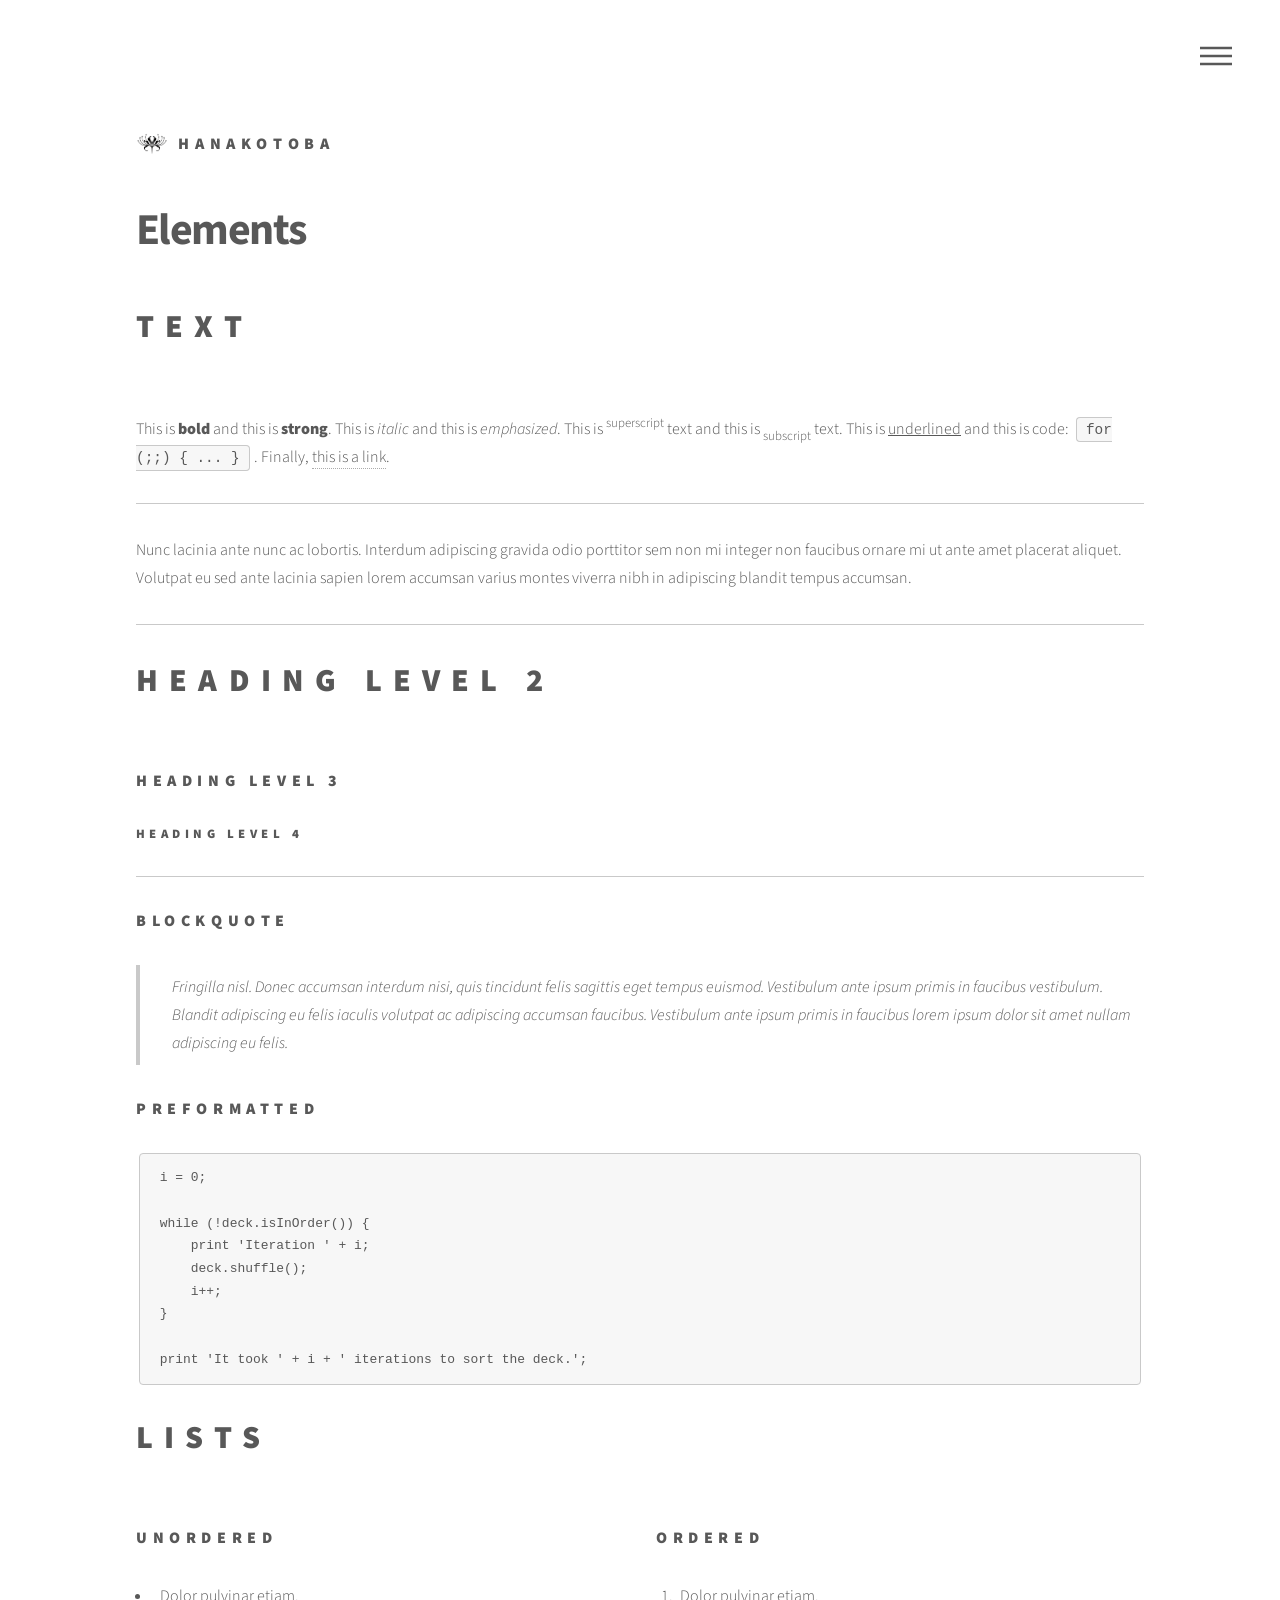
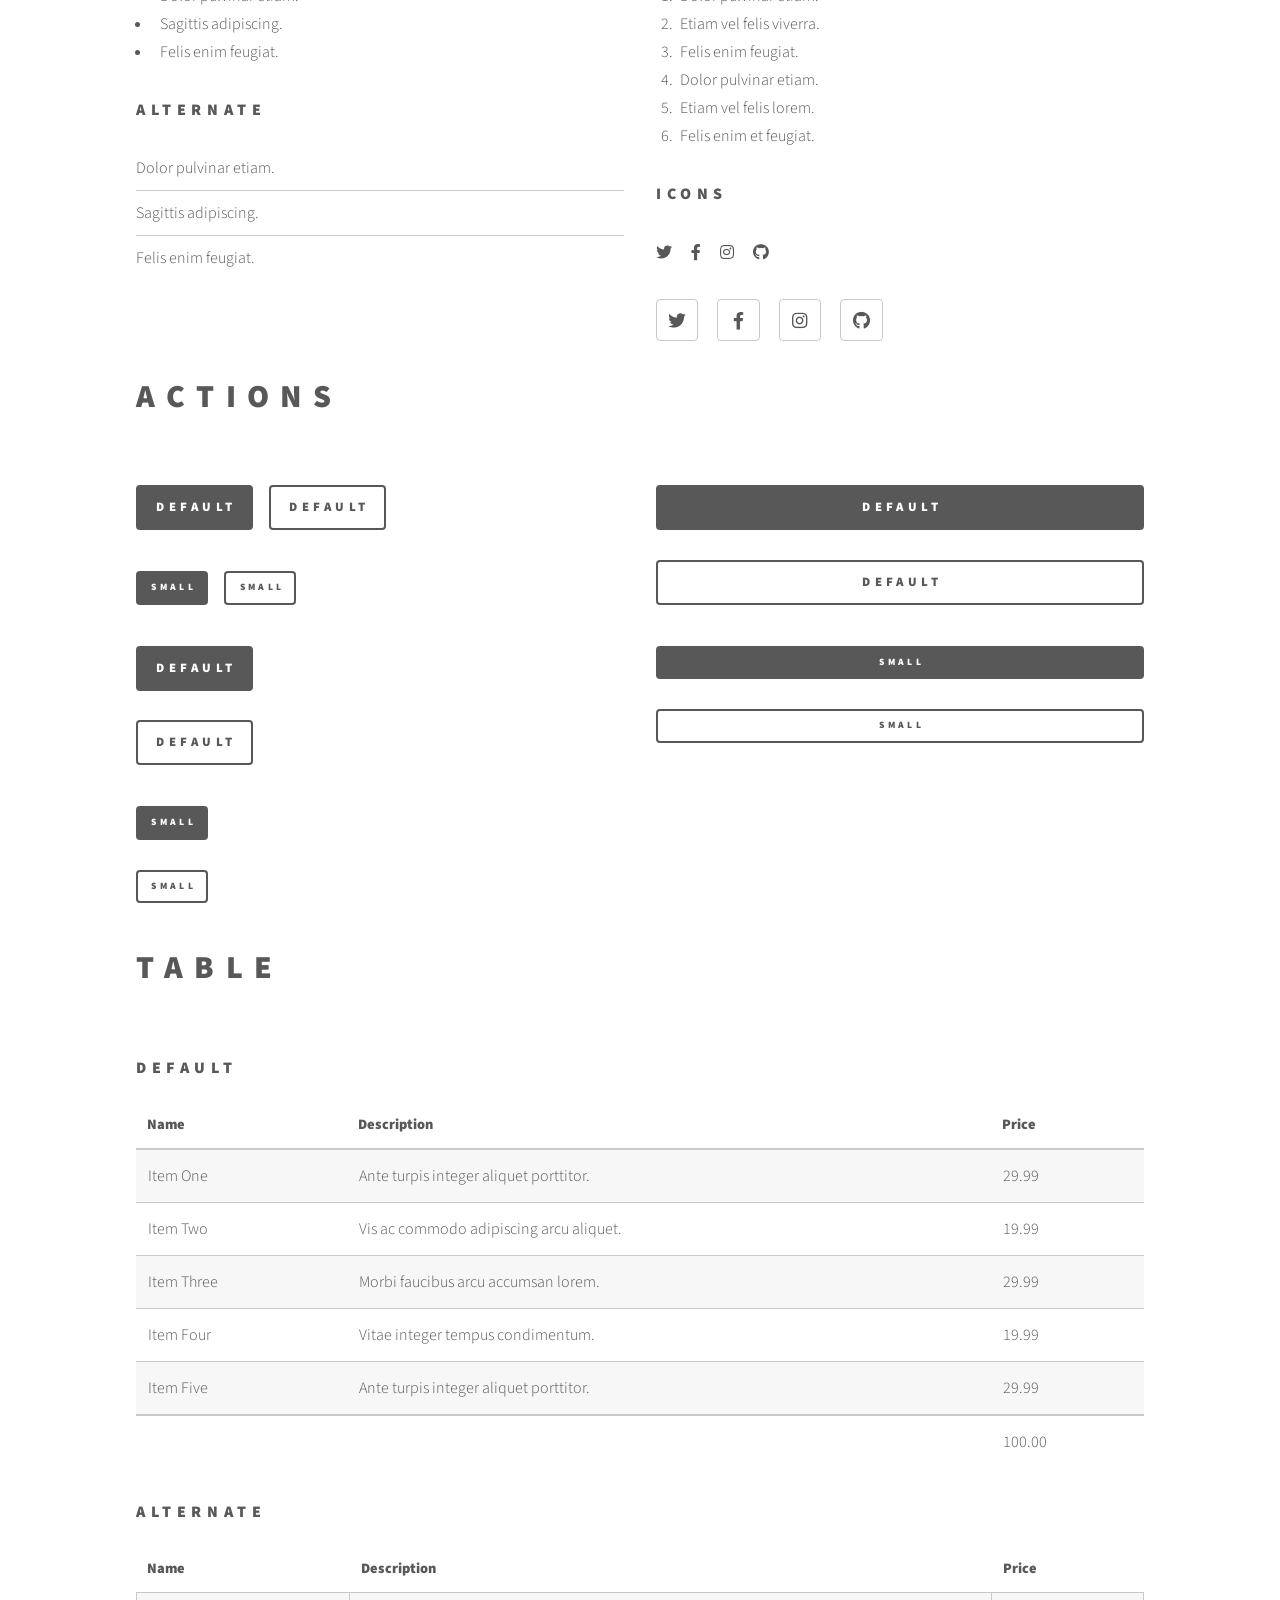
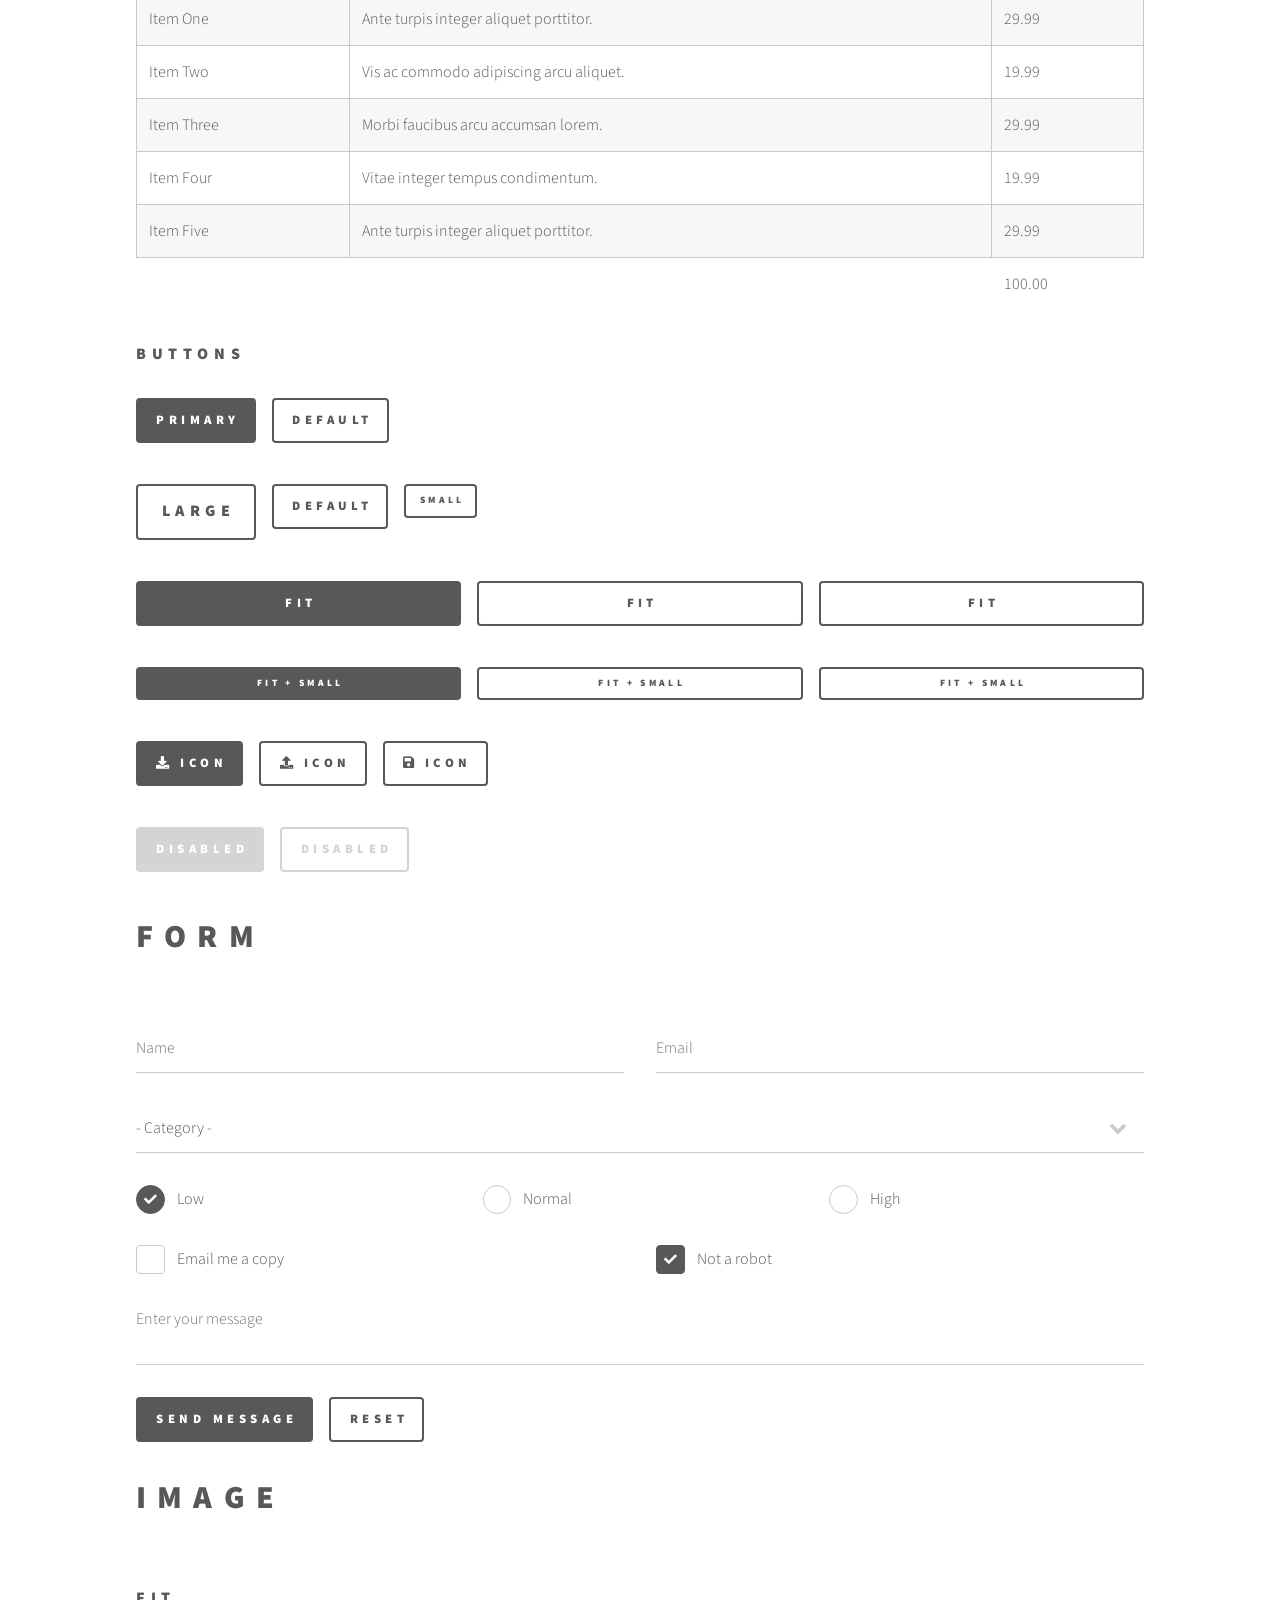
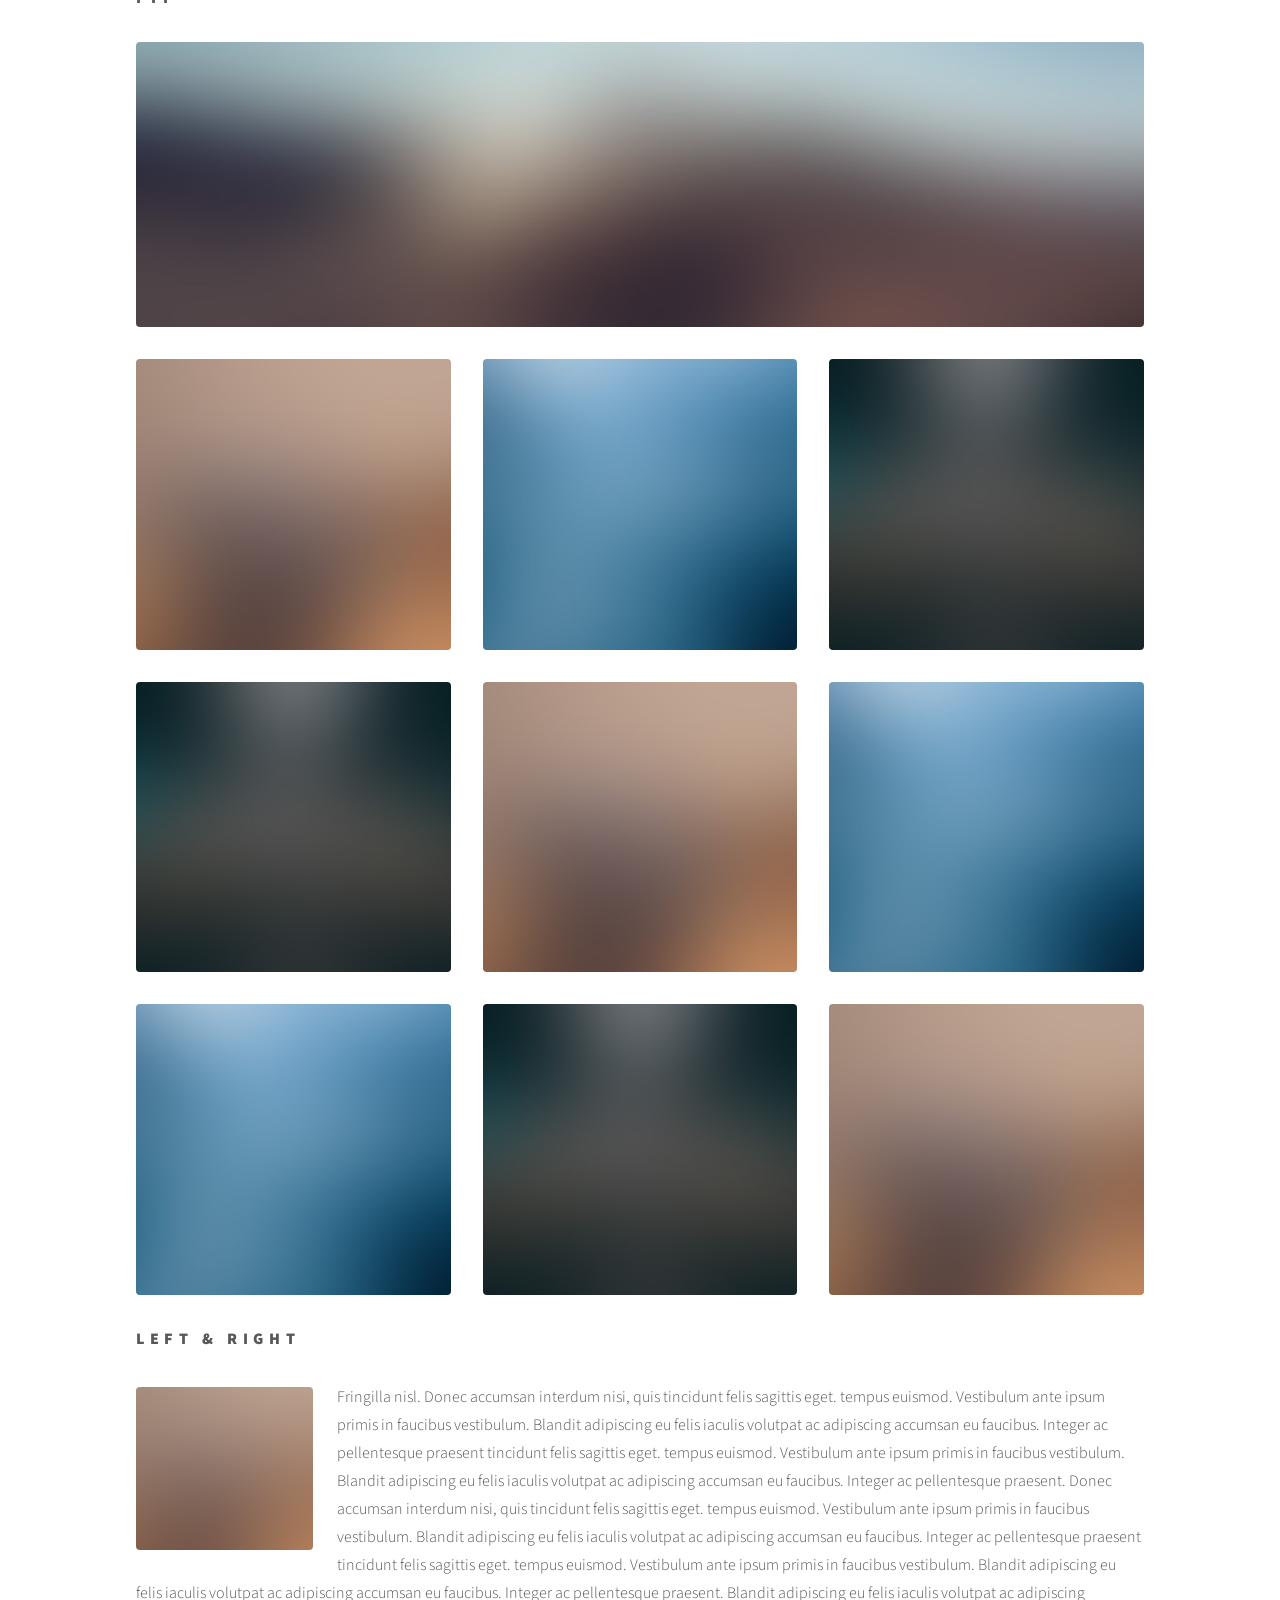
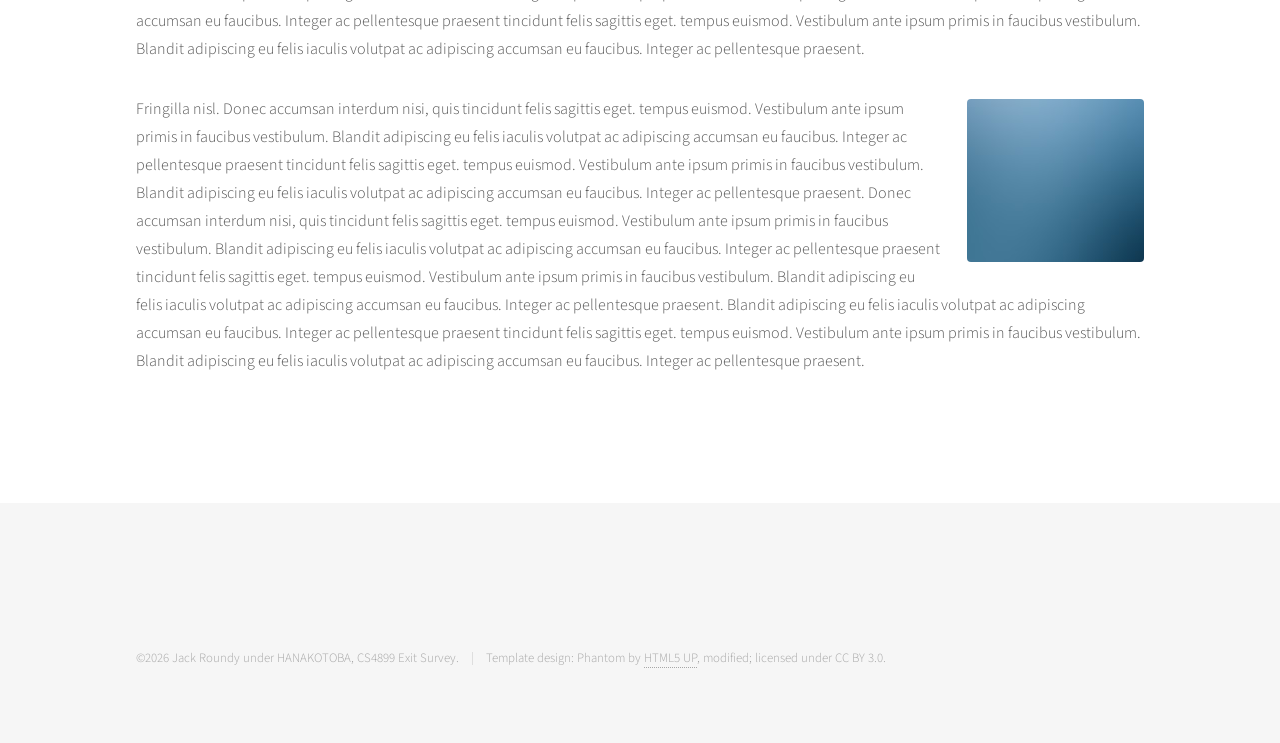
<file: elements.html>
<!DOCTYPE HTML>
<!--
	Phantom by HTML5 UP
	html5up.net | @ajlkn
	Free for personal and commercial use under the CCA 3.0 license (html5up.net/license)
-->
<html>
	<head>
		<title>Elements - Phantom by HTML5 UP</title>
		<meta charset="utf-8" />
		<meta name="viewport" content="width=device-width, initial-scale=1, user-scalable=no" />
		<link rel="stylesheet" href="assets/css/main.css" />
		<noscript><link rel="stylesheet" href="assets/css/noscript.css" /></noscript>
	</head>
	<body class="is-preload">
		<!-- Wrapper -->
			<div id="wrapper">

				<!-- Header -->
					<header id="header">
						<div class="inner">

							<!-- Logo -->
								<a href="index.html" class="logo">
									<span class="symbol"><img src="images/Lycoris.png" alt="" /></span><span class="title">HANAKOTOBA</span>
								</a>

							<!-- Nav -->
								<nav>
									<ul>
										<li><a href="#menu">Menu</a></li>
									</ul>
								</nav>

						</div>
					</header>

				<!-- Menu -->
					<nav id="menu">
						<h2>Menu</h2>
						<ul>
							<li><a href="index.html">Home</a></li>
							<li><a href="Python.html">Python</a></li>
							<li><a href="C%23.html">C#</a></li>
							<li><a href="cpp.html">C++</a></li>
							<li><a href="Java.html">Java</a></li>
						</ul>
					</nav>

				<!-- Main -->
					<div id="main">
						<div class="inner">
							<h1>Elements</h1>

							<!-- Text -->
								<section>
									<h2>Text</h2>
									<p>This is <b>bold</b> and this is <strong>strong</strong>. This is <i>italic</i> and this is <em>emphasized</em>.
									This is <sup>superscript</sup> text and this is <sub>subscript</sub> text.
									This is <u>underlined</u> and this is code: <code>for (;;) { ... }</code>. Finally, <a href="#">this is a link</a>.</p>
									<hr />
									<p>Nunc lacinia ante nunc ac lobortis. Interdum adipiscing gravida odio porttitor sem non mi integer non faucibus ornare mi ut ante amet placerat aliquet. Volutpat eu sed ante lacinia sapien lorem accumsan varius montes viverra nibh in adipiscing blandit tempus accumsan.</p>
									<hr />
									<h2>Heading Level 2</h2>
									<h3>Heading Level 3</h3>
									<h4>Heading Level 4</h4>
									<hr />
									<h3>Blockquote</h3>
									<blockquote>Fringilla nisl. Donec accumsan interdum nisi, quis tincidunt felis sagittis eget tempus euismod. Vestibulum ante ipsum primis in faucibus vestibulum. Blandit adipiscing eu felis iaculis volutpat ac adipiscing accumsan faucibus. Vestibulum ante ipsum primis in faucibus lorem ipsum dolor sit amet nullam adipiscing eu felis.</blockquote>
									<h3>Preformatted</h3>
									<pre><code>i = 0;

while (!deck.isInOrder()) {
    print 'Iteration ' + i;
    deck.shuffle();
    i++;
}

print 'It took ' + i + ' iterations to sort the deck.';</code></pre>
								</section>

							<!-- Lists -->
								<section>
									<h2>Lists</h2>
									<div class="row">
										<div class="col-6 col-12-medium">
											<h3>Unordered</h3>
											<ul>
												<li>Dolor pulvinar etiam.</li>
												<li>Sagittis adipiscing.</li>
												<li>Felis enim feugiat.</li>
											</ul>
											<h3>Alternate</h3>
											<ul class="alt">
												<li>Dolor pulvinar etiam.</li>
												<li>Sagittis adipiscing.</li>
												<li>Felis enim feugiat.</li>
											</ul>
										</div>
										<div class="col-6 col-12-medium">
											<h3>Ordered</h3>
											<ol>
												<li>Dolor pulvinar etiam.</li>
												<li>Etiam vel felis viverra.</li>
												<li>Felis enim feugiat.</li>
												<li>Dolor pulvinar etiam.</li>
												<li>Etiam vel felis lorem.</li>
												<li>Felis enim et feugiat.</li>
											</ol>
											<h3>Icons</h3>
											<ul class="icons">
												<li><a href="#" class="icon brands style1 fa-twitter"><span class="label">Twitter</span></a></li>
												<li><a href="#" class="icon brands style1 fa-facebook-f"><span class="label">Facebook</span></a></li>
												<li><a href="#" class="icon brands style1 fa-instagram"><span class="label">Instagram</span></a></li>
												<li><a href="#" class="icon brands style1 fa-github"><span class="label">Github</span></a></li>
											</ul>
											<ul class="icons">
												<li><a href="#" class="icon brands style2 fa-twitter"><span class="label">Twitter</span></a></li>
												<li><a href="#" class="icon brands style2 fa-facebook-f"><span class="label">Facebook</span></a></li>
												<li><a href="#" class="icon brands style2 fa-instagram"><span class="label">Instagram</span></a></li>
												<li><a href="#" class="icon brands style2 fa-github"><span class="label">Github</span></a></li>
											</ul>
										</div>
									</div>
									<h2>Actions</h2>
									<div class="row">
										<div class="col-6 col-12-medium">
											<ul class="actions">
												<li><a href="#" class="button primary">Default</a></li>
												<li><a href="#" class="button">Default</a></li>
											</ul>
											<ul class="actions small">
												<li><a href="#" class="button primary small">Small</a></li>
												<li><a href="#" class="button small">Small</a></li>
											</ul>
											<ul class="actions stacked">
												<li><a href="#" class="button primary">Default</a></li>
												<li><a href="#" class="button">Default</a></li>
											</ul>
											<ul class="actions stacked">
												<li><a href="#" class="button primary small">Small</a></li>
												<li><a href="#" class="button small">Small</a></li>
											</ul>
										</div>
										<div class="col-6 col-12-medium">
											<ul class="actions stacked">
												<li><a href="#" class="button primary fit">Default</a></li>
												<li><a href="#" class="button fit">Default</a></li>
											</ul>
											<ul class="actions stacked">
												<li><a href="#" class="button primary small fit">Small</a></li>
												<li><a href="#" class="button small fit">Small</a></li>
											</ul>
										</div>
									</div>
								</section>

							<!-- Table -->
								<section>
									<h2>Table</h2>
									<h3>Default</h3>
									<div class="table-wrapper">
										<table>
											<thead>
												<tr>
													<th>Name</th>
													<th>Description</th>
													<th>Price</th>
												</tr>
											</thead>
											<tbody>
												<tr>
													<td>Item One</td>
													<td>Ante turpis integer aliquet porttitor.</td>
													<td>29.99</td>
												</tr>
												<tr>
													<td>Item Two</td>
													<td>Vis ac commodo adipiscing arcu aliquet.</td>
													<td>19.99</td>
												</tr>
												<tr>
													<td>Item Three</td>
													<td> Morbi faucibus arcu accumsan lorem.</td>
													<td>29.99</td>
												</tr>
												<tr>
													<td>Item Four</td>
													<td>Vitae integer tempus condimentum.</td>
													<td>19.99</td>
												</tr>
												<tr>
													<td>Item Five</td>
													<td>Ante turpis integer aliquet porttitor.</td>
													<td>29.99</td>
												</tr>
											</tbody>
											<tfoot>
												<tr>
													<td colspan="2"></td>
													<td>100.00</td>
												</tr>
											</tfoot>
										</table>
									</div>

									<h3>Alternate</h3>
									<div class="table-wrapper">
										<table class="alt">
											<thead>
												<tr>
													<th>Name</th>
													<th>Description</th>
													<th>Price</th>
												</tr>
											</thead>
											<tbody>
												<tr>
													<td>Item One</td>
													<td>Ante turpis integer aliquet porttitor.</td>
													<td>29.99</td>
												</tr>
												<tr>
													<td>Item Two</td>
													<td>Vis ac commodo adipiscing arcu aliquet.</td>
													<td>19.99</td>
												</tr>
												<tr>
													<td>Item Three</td>
													<td> Morbi faucibus arcu accumsan lorem.</td>
													<td>29.99</td>
												</tr>
												<tr>
													<td>Item Four</td>
													<td>Vitae integer tempus condimentum.</td>
													<td>19.99</td>
												</tr>
												<tr>
													<td>Item Five</td>
													<td>Ante turpis integer aliquet porttitor.</td>
													<td>29.99</td>
												</tr>
											</tbody>
											<tfoot>
												<tr>
													<td colspan="2"></td>
													<td>100.00</td>
												</tr>
											</tfoot>
										</table>
									</div>
								</section>

							<!-- Buttons -->
								<section>
									<h3>Buttons</h3>
									<ul class="actions">
										<li><a href="#" class="button primary">Primary</a></li>
										<li><a href="#" class="button">Default</a></li>
									</ul>
									<ul class="actions">
										<li><a href="#" class="button large">Large</a></li>
										<li><a href="#" class="button">Default</a></li>
										<li><a href="#" class="button small">Small</a></li>
									</ul>
									<ul class="actions fit">
										<li><a href="#" class="button primary fit">Fit</a></li>
										<li><a href="#" class="button fit">Fit</a></li>
										<li><a href="#" class="button fit">Fit</a></li>
									</ul>
									<ul class="actions fit small">
										<li><a href="#" class="button primary fit small">Fit + Small</a></li>
										<li><a href="#" class="button fit small">Fit + Small</a></li>
										<li><a href="#" class="button fit small">Fit + Small</a></li>
									</ul>
									<ul class="actions">
										<li><a href="#" class="button primary icon solid fa-download">Icon</a></li>
										<li><a href="#" class="button icon solid fa-upload">Icon</a></li>
										<li><a href="#" class="button icon solid fa-save">Icon</a></li>
									</ul>
									<ul class="actions">
										<li><span class="button primary disabled">Disabled</span></li>
										<li><span class="button disabled">Disabled</span></li>
									</ul>
								</section>

							<!-- Form -->
								<section>
									<h2>Form</h2>
									<form method="post" action="#">
										<div class="row gtr-uniform">
											<div class="col-6 col-12-xsmall">
												<input type="text" name="demo-name" id="demo-name" value="" placeholder="Name" />
											</div>
											<div class="col-6 col-12-xsmall">
												<input type="email" name="demo-email" id="demo-email" value="" placeholder="Email" />
											</div>
											<div class="col-12">
												<select name="demo-category" id="demo-category">
													<option value="">- Category -</option>
													<option value="1">Manufacturing</option>
													<option value="1">Shipping</option>
													<option value="1">Administration</option>
													<option value="1">Human Resources</option>
												</select>
											</div>
											<div class="col-4 col-12-small">
												<input type="radio" id="demo-priority-low" name="demo-priority" checked>
												<label for="demo-priority-low">Low</label>
											</div>
											<div class="col-4 col-12-small">
												<input type="radio" id="demo-priority-normal" name="demo-priority">
												<label for="demo-priority-normal">Normal</label>
											</div>
											<div class="col-4 col-12-small">
												<input type="radio" id="demo-priority-high" name="demo-priority">
												<label for="demo-priority-high">High</label>
											</div>
											<div class="col-6 col-12-small">
												<input type="checkbox" id="demo-copy" name="demo-copy">
												<label for="demo-copy">Email me a copy</label>
											</div>
											<div class="col-6 col-12-small">
												<input type="checkbox" id="demo-human" name="demo-human" checked>
												<label for="demo-human">Not a robot</label>
											</div>
											<div class="col-12">
												<textarea name="demo-message" id="demo-message" placeholder="Enter your message" rows="6"></textarea>
											</div>
											<div class="col-12">
												<ul class="actions">
													<li><input type="submit" value="Send Message" class="primary" /></li>
													<li><input type="reset" value="Reset" /></li>
												</ul>
											</div>
										</div>
									</form>
								</section>

							<!-- Image -->
								<section>
									<h2>Image</h2>
									<h3>Fit</h3>
									<div class="box alt">
										<div class="row gtr-uniform">
											<div class="col-12"><span class="image fit"><img src="images/pic13.jpg" alt="" /></span></div>
											<div class="col-4"><span class="image fit"><img src="images/pic01.jpg" alt="" /></span></div>
											<div class="col-4"><span class="image fit"><img src="images/pic02.jpg" alt="" /></span></div>
											<div class="col-4"><span class="image fit"><img src="images/pic03.jpg" alt="" /></span></div>
											<div class="col-4"><span class="image fit"><img src="images/pic03.jpg" alt="" /></span></div>
											<div class="col-4"><span class="image fit"><img src="images/pic01.jpg" alt="" /></span></div>
											<div class="col-4"><span class="image fit"><img src="images/pic02.jpg" alt="" /></span></div>
											<div class="col-4"><span class="image fit"><img src="images/pic02.jpg" alt="" /></span></div>
											<div class="col-4"><span class="image fit"><img src="images/pic03.jpg" alt="" /></span></div>
											<div class="col-4"><span class="image fit"><img src="images/pic01.jpg" alt="" /></span></div>
										</div>
									</div>
									<h3>Left &amp; Right</h3>
									<p><span class="image left"><img src="images/pic14.jpg" alt="" /></span>Fringilla nisl. Donec accumsan interdum nisi, quis tincidunt felis sagittis eget. tempus euismod. Vestibulum ante ipsum primis in faucibus vestibulum. Blandit adipiscing eu felis iaculis volutpat ac adipiscing accumsan eu faucibus. Integer ac pellentesque praesent tincidunt felis sagittis eget. tempus euismod. Vestibulum ante ipsum primis in faucibus vestibulum. Blandit adipiscing eu felis iaculis volutpat ac adipiscing accumsan eu faucibus. Integer ac pellentesque praesent. Donec accumsan interdum nisi, quis tincidunt felis sagittis eget. tempus euismod. Vestibulum ante ipsum primis in faucibus vestibulum. Blandit adipiscing eu felis iaculis volutpat ac adipiscing accumsan eu faucibus. Integer ac pellentesque praesent tincidunt felis sagittis eget. tempus euismod. Vestibulum ante ipsum primis in faucibus vestibulum. Blandit adipiscing eu felis iaculis volutpat ac adipiscing accumsan eu faucibus. Integer ac pellentesque praesent. Blandit adipiscing eu felis iaculis volutpat ac adipiscing accumsan eu faucibus. Integer ac pellentesque praesent tincidunt felis sagittis eget. tempus euismod. Vestibulum ante ipsum primis in faucibus vestibulum. Blandit adipiscing eu felis iaculis volutpat ac adipiscing accumsan eu faucibus. Integer ac pellentesque praesent.</p>
									<p><span class="image right"><img src="images/pic15.jpg" alt="" /></span>Fringilla nisl. Donec accumsan interdum nisi, quis tincidunt felis sagittis eget. tempus euismod. Vestibulum ante ipsum primis in faucibus vestibulum. Blandit adipiscing eu felis iaculis volutpat ac adipiscing accumsan eu faucibus. Integer ac pellentesque praesent tincidunt felis sagittis eget. tempus euismod. Vestibulum ante ipsum primis in faucibus vestibulum. Blandit adipiscing eu felis iaculis volutpat ac adipiscing accumsan eu faucibus. Integer ac pellentesque praesent. Donec accumsan interdum nisi, quis tincidunt felis sagittis eget. tempus euismod. Vestibulum ante ipsum primis in faucibus vestibulum. Blandit adipiscing eu felis iaculis volutpat ac adipiscing accumsan eu faucibus. Integer ac pellentesque praesent tincidunt felis sagittis eget. tempus euismod. Vestibulum ante ipsum primis in faucibus vestibulum. Blandit adipiscing eu felis iaculis volutpat ac adipiscing accumsan eu faucibus. Integer ac pellentesque praesent. Blandit adipiscing eu felis iaculis volutpat ac adipiscing accumsan eu faucibus. Integer ac pellentesque praesent tincidunt felis sagittis eget. tempus euismod. Vestibulum ante ipsum primis in faucibus vestibulum. Blandit adipiscing eu felis iaculis volutpat ac adipiscing accumsan eu faucibus. Integer ac pellentesque praesent.</p>
								</section>

						</div>
					</div>

				<!-- Footer -->
					<footer id="footer">
						<div class="inner">
							<ul class="copyright">
								<li>&copy;2026 Jack Roundy under HANAKOTOBA, CS4899 Exit Survey.</li><li>Template design: Phantom by <a href="http://html5up.net">HTML5 UP</a>, modified; licensed under CC BY 3.0.</li>
							</ul>
						</div>
					</footer>

			</div>

		<!-- Scripts -->
			<script src="assets/js/jquery.min.js"></script>
			<script src="assets/js/browser.min.js"></script>
			<script src="assets/js/breakpoints.min.js"></script>
			<script src="assets/js/util.js"></script>
			<script src="assets/js/main.js"></script>

	</body>
</html>
</file>
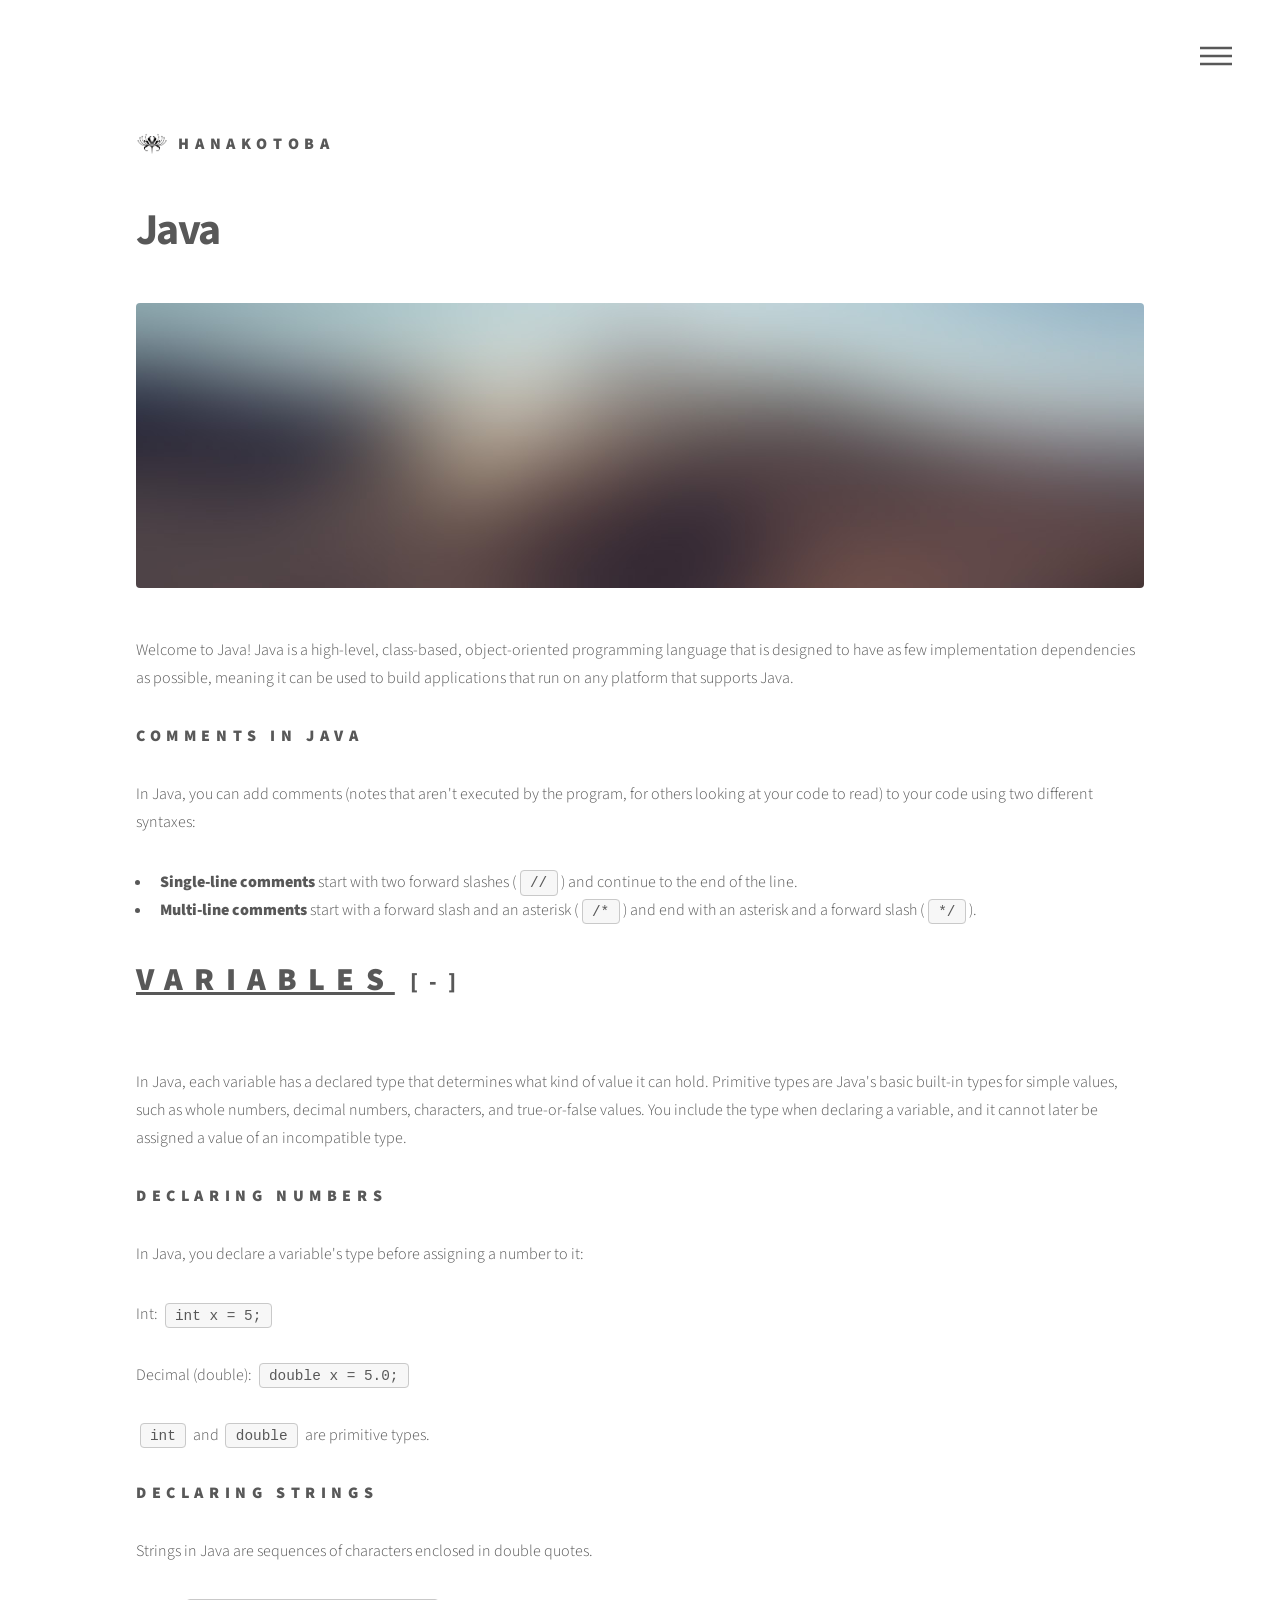
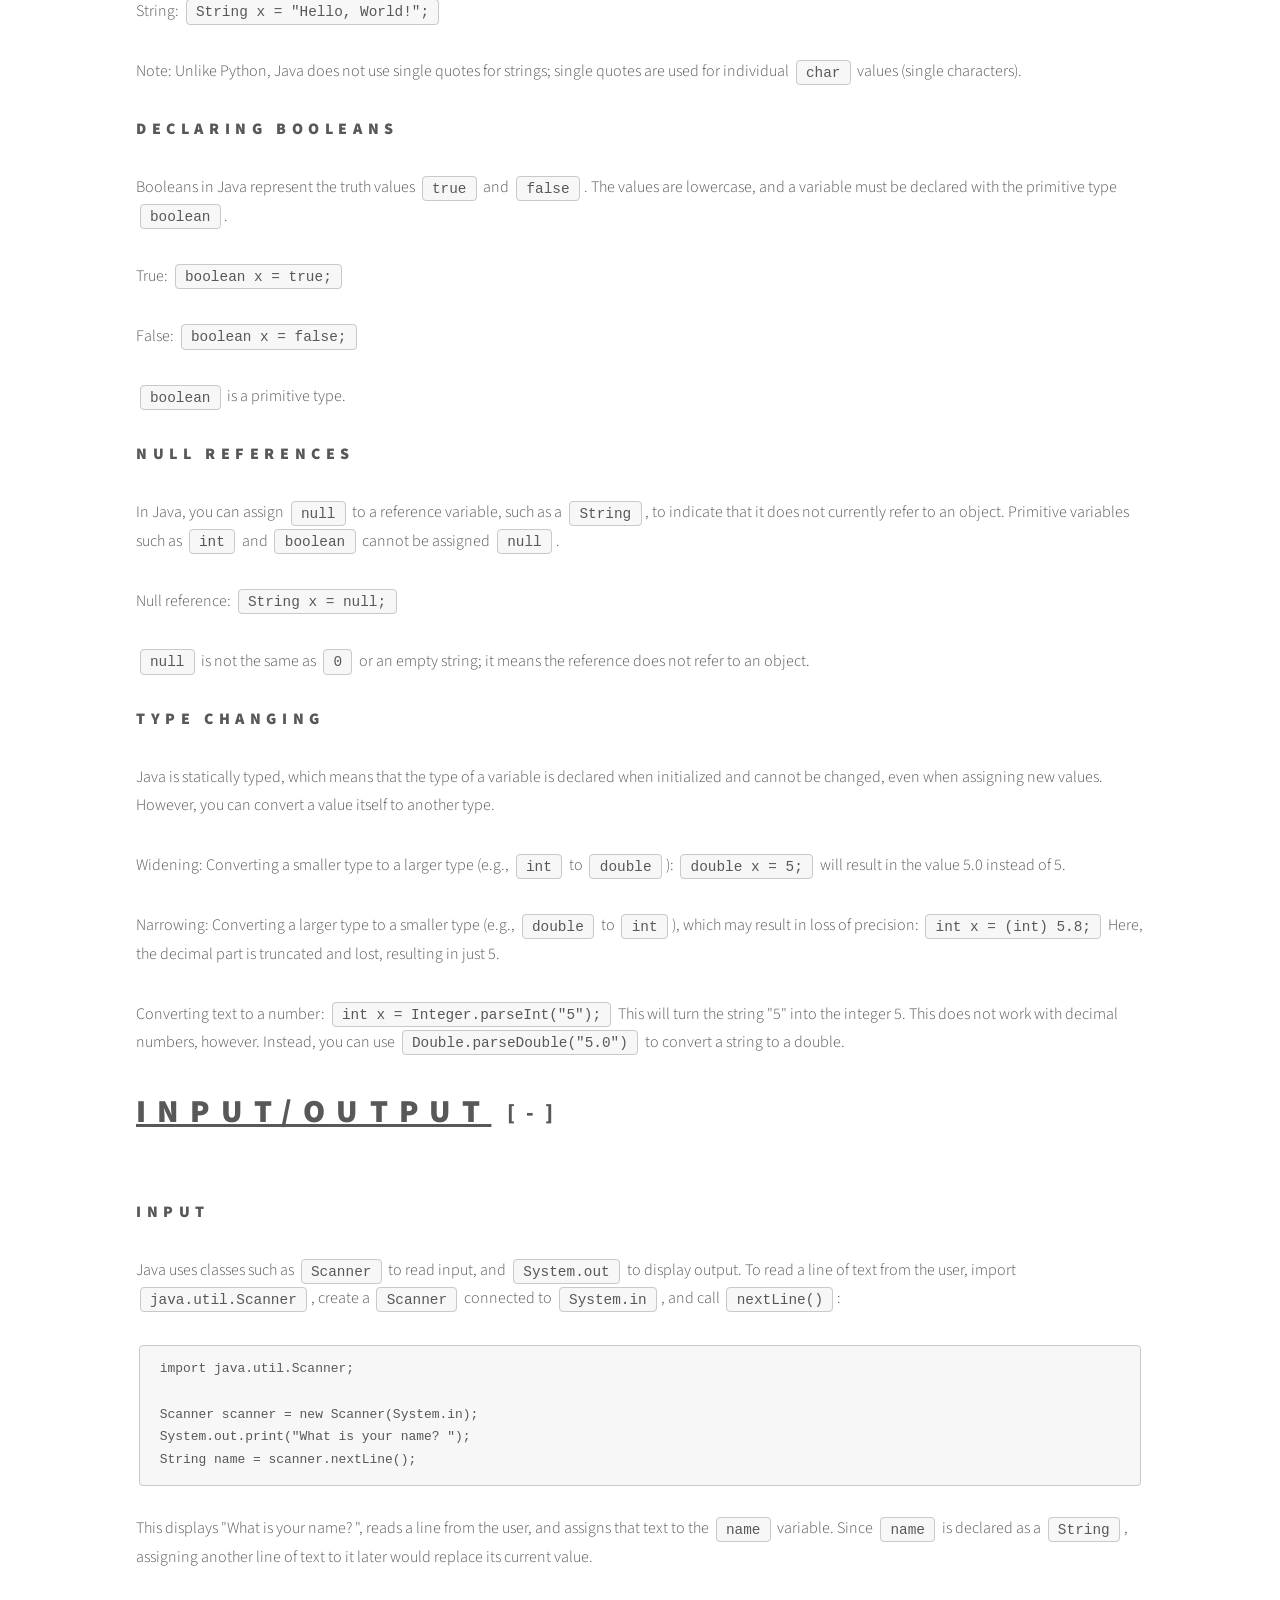
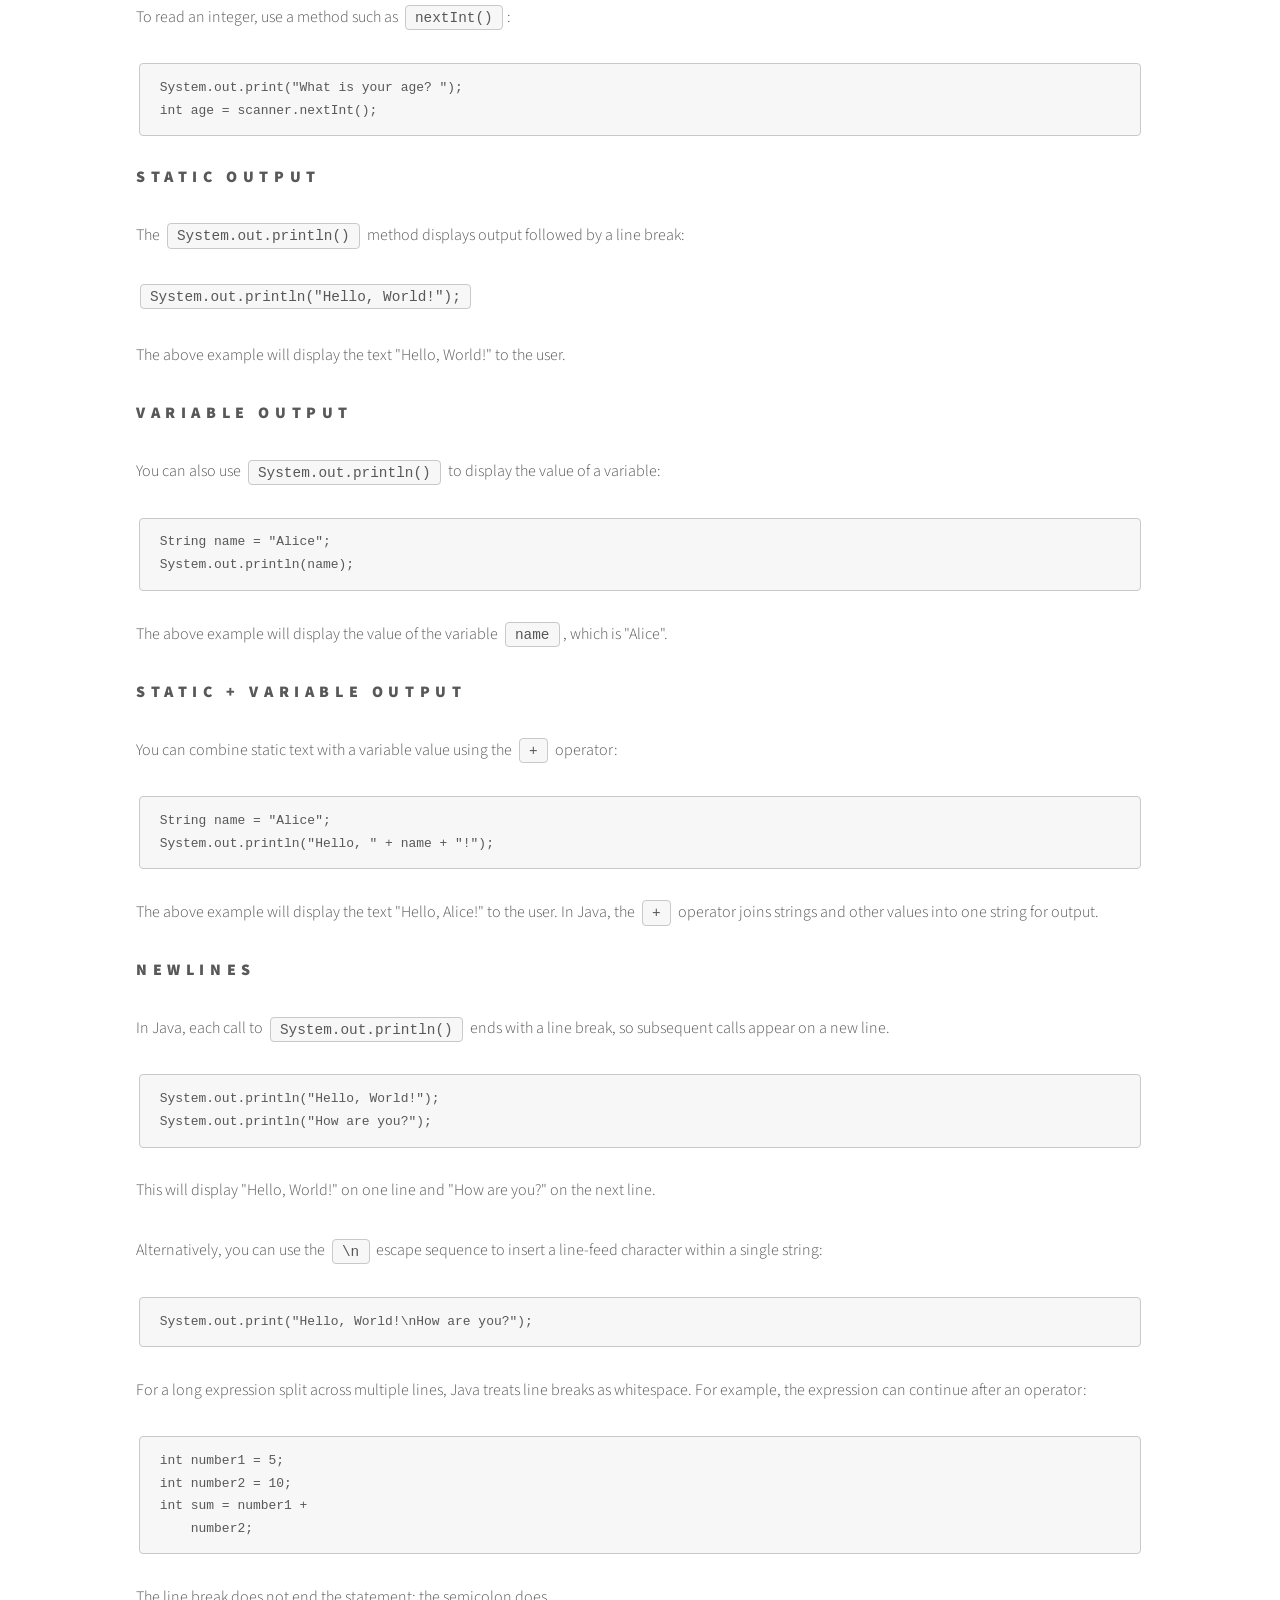
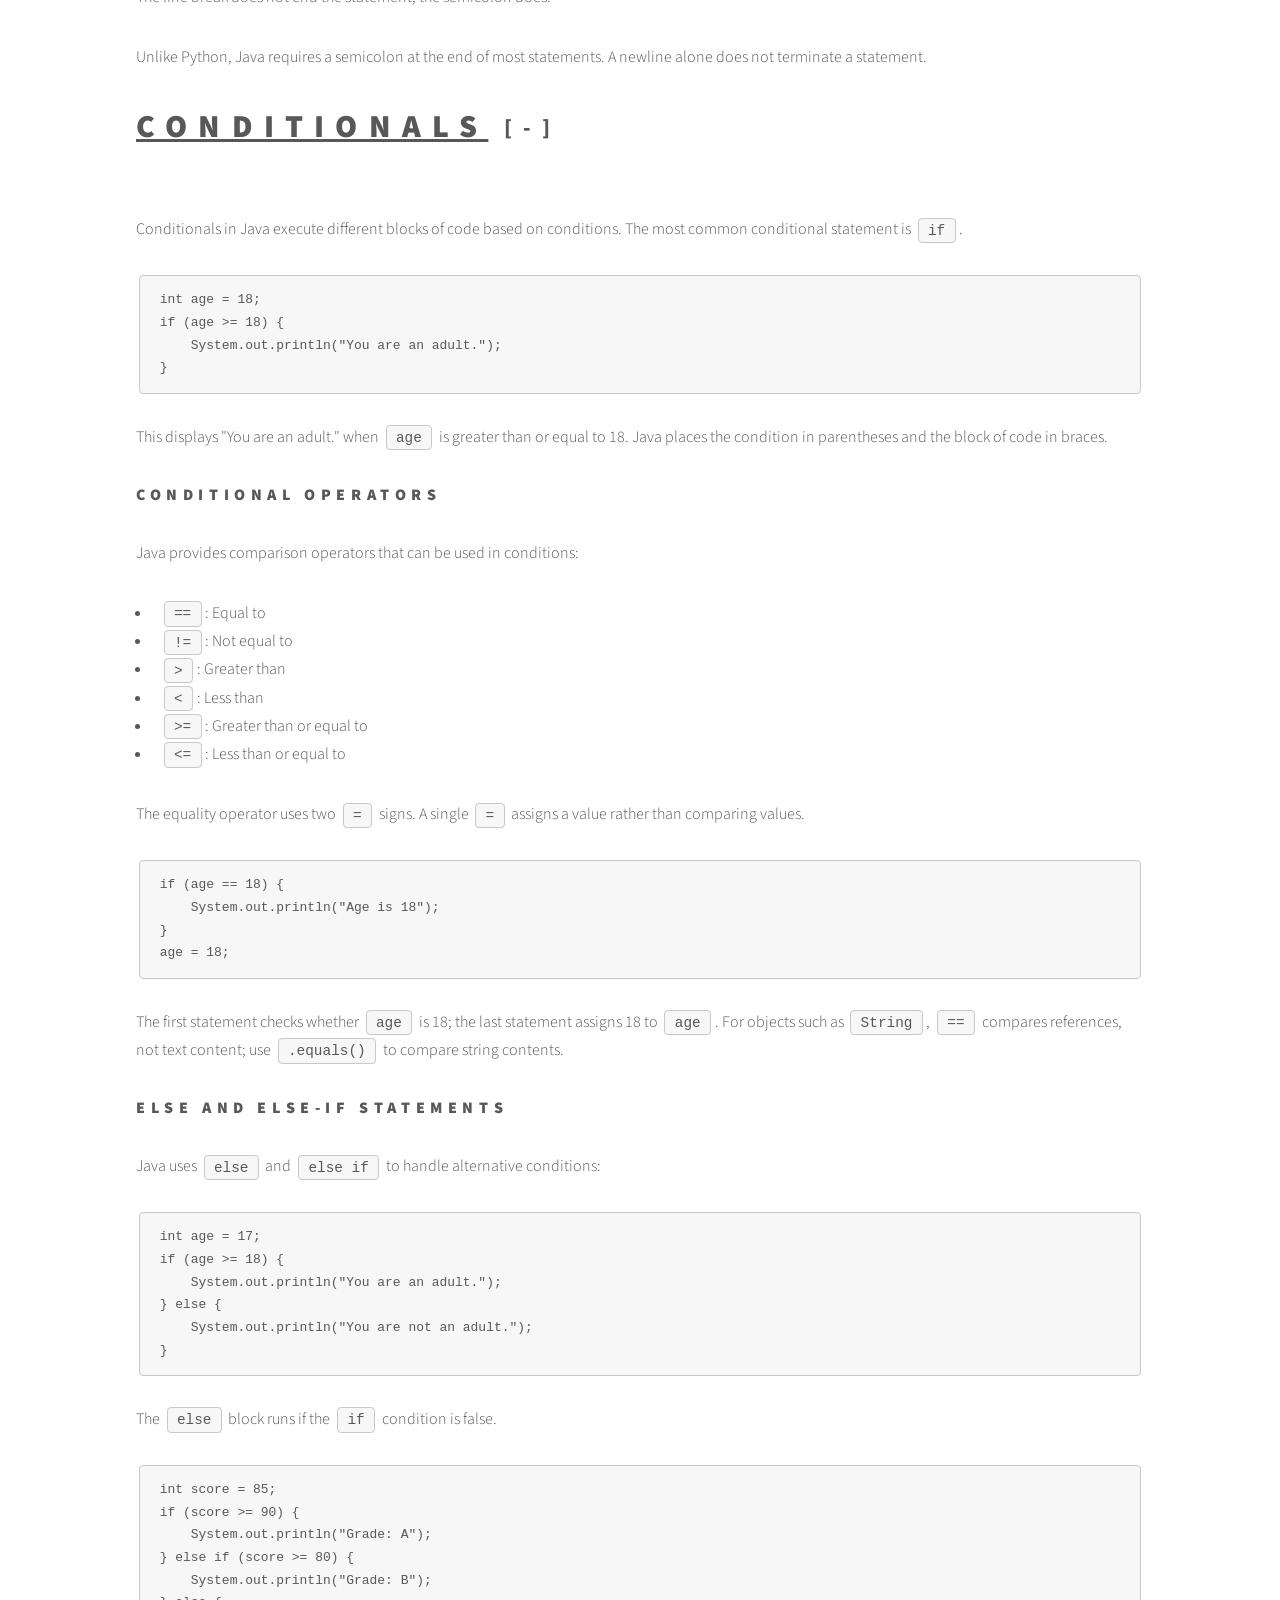
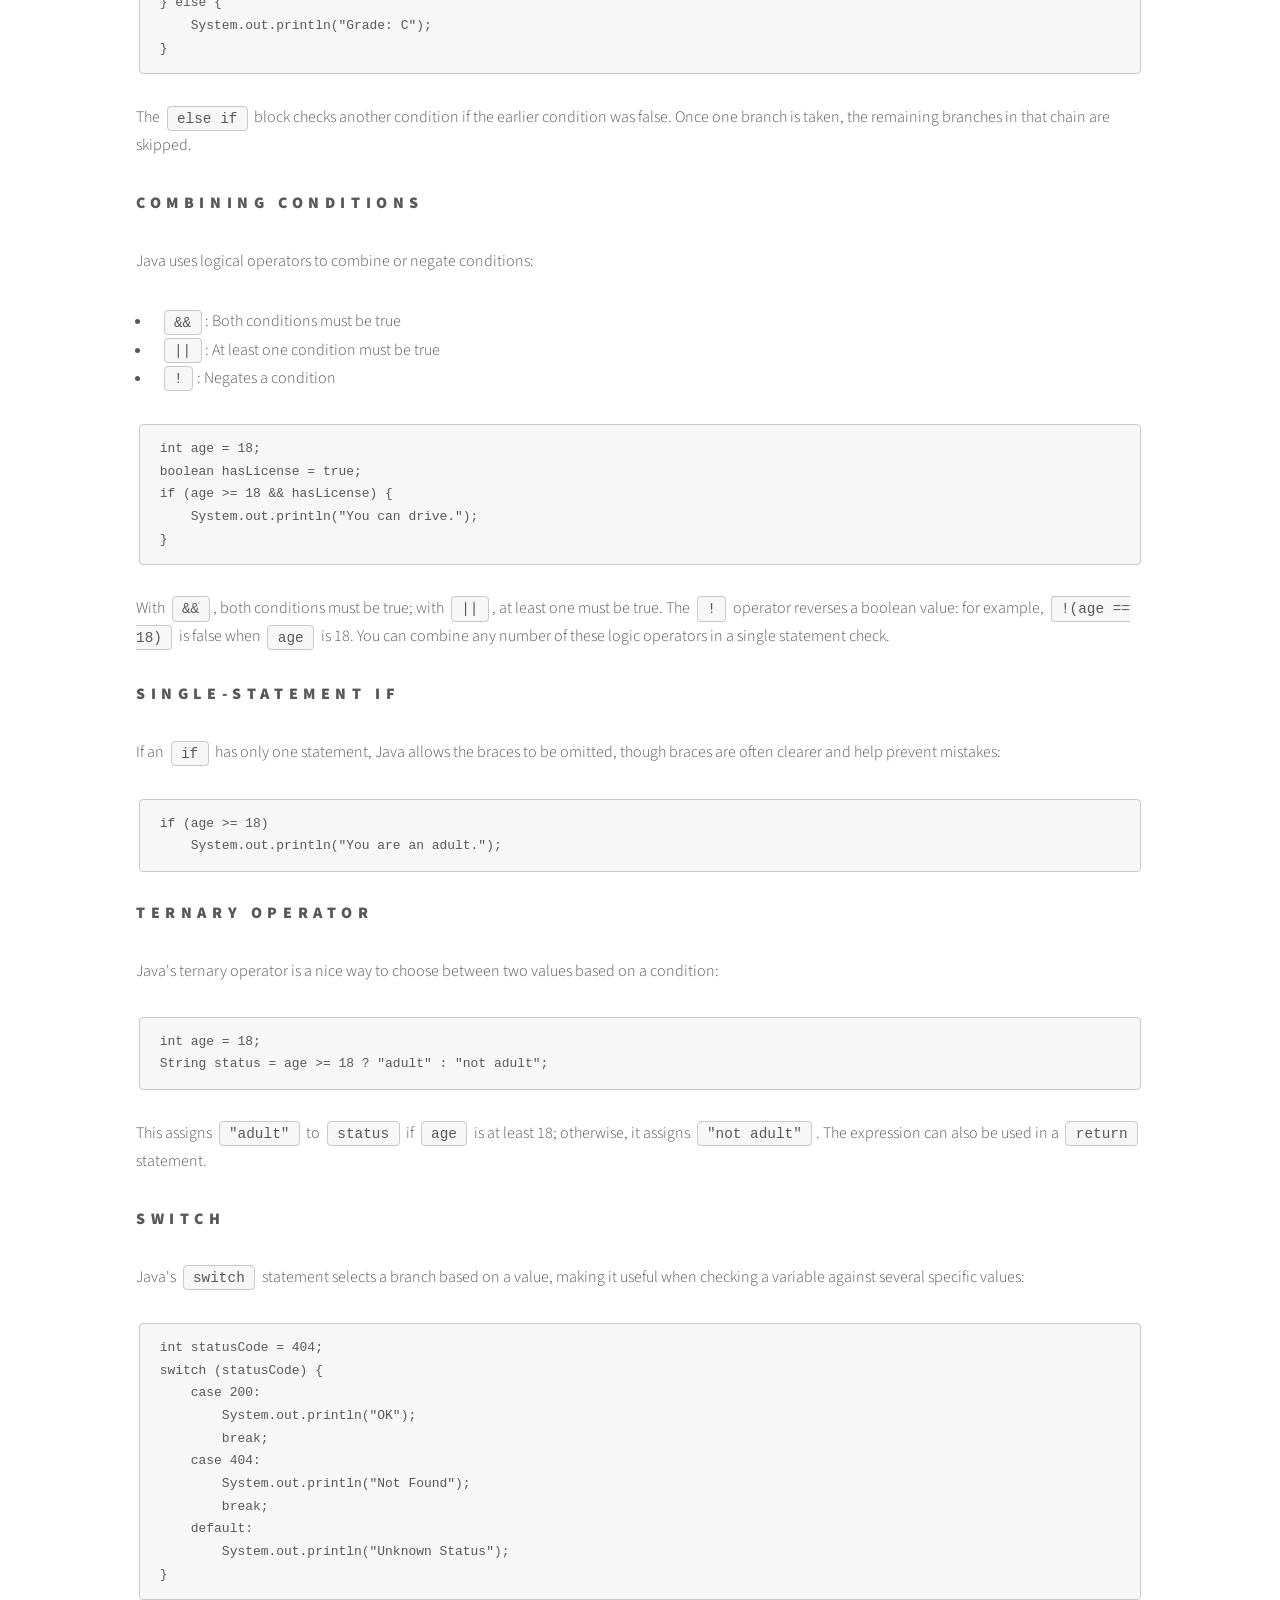
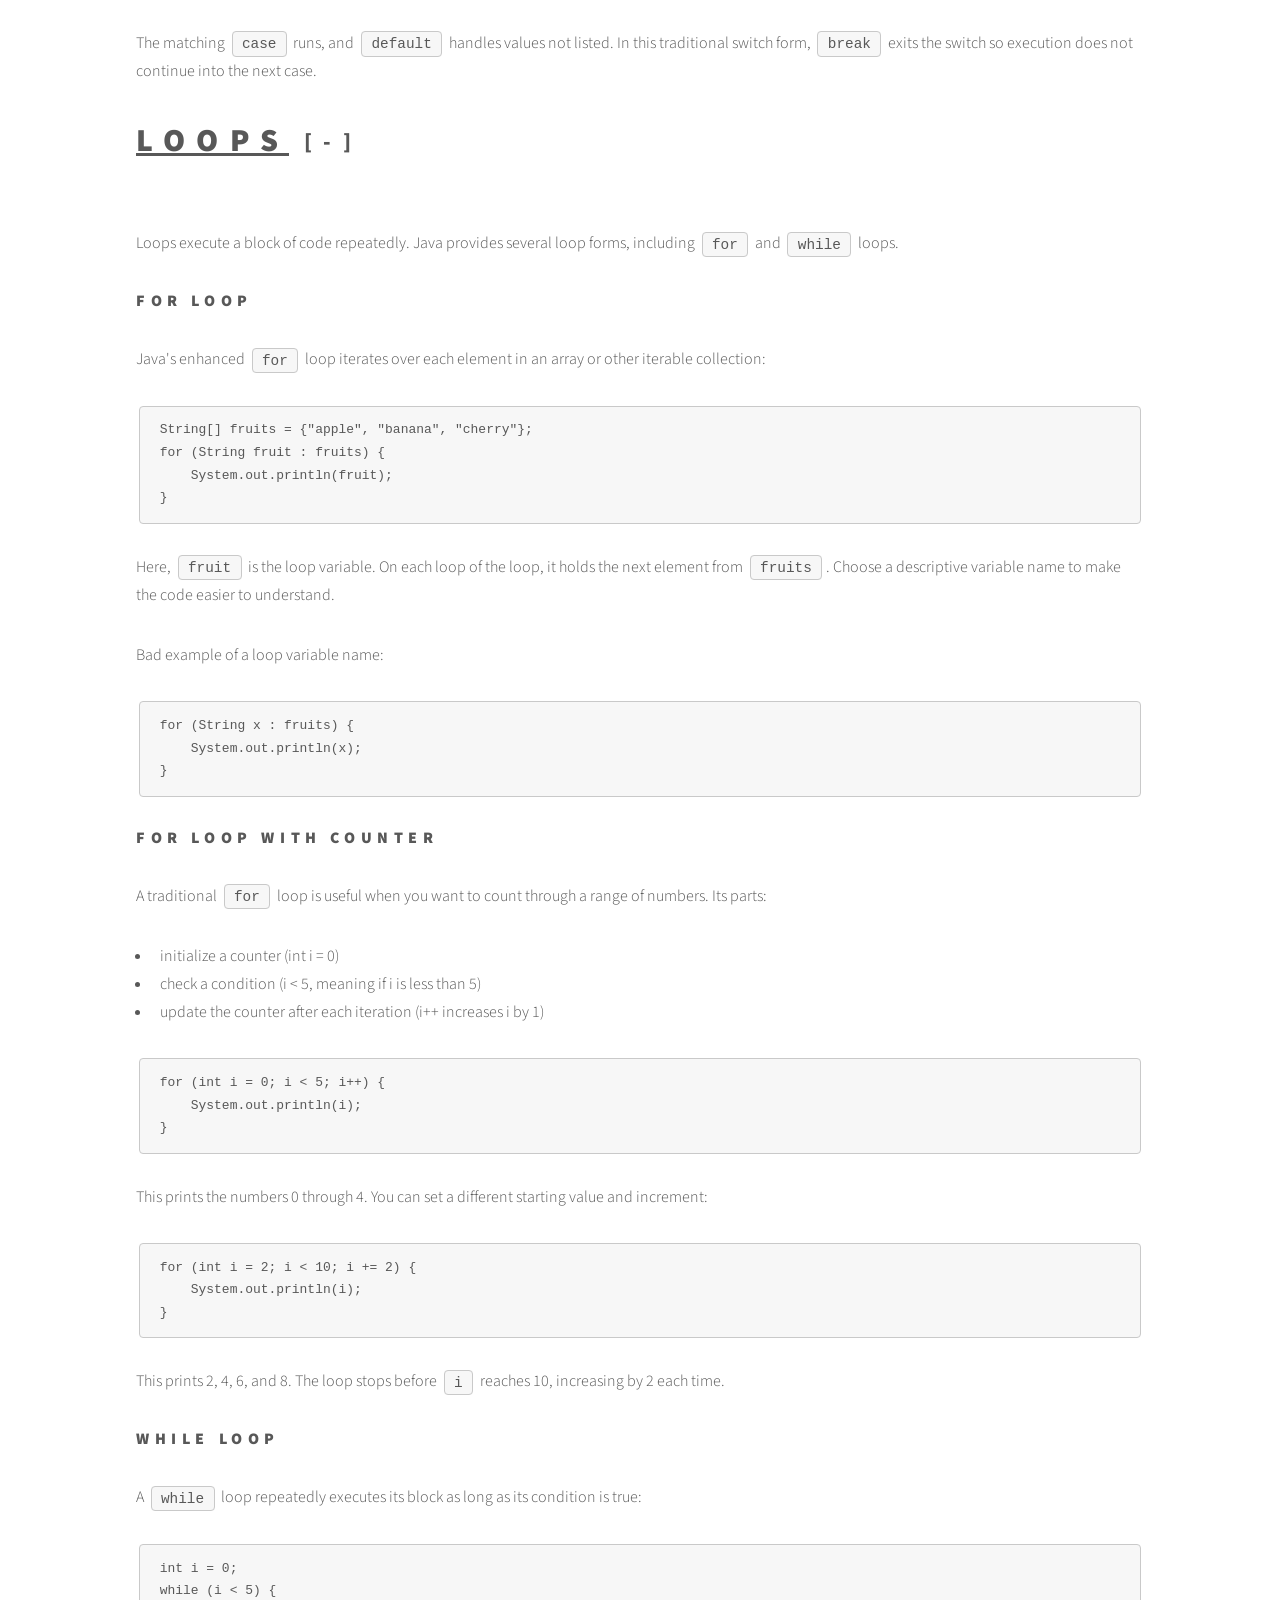
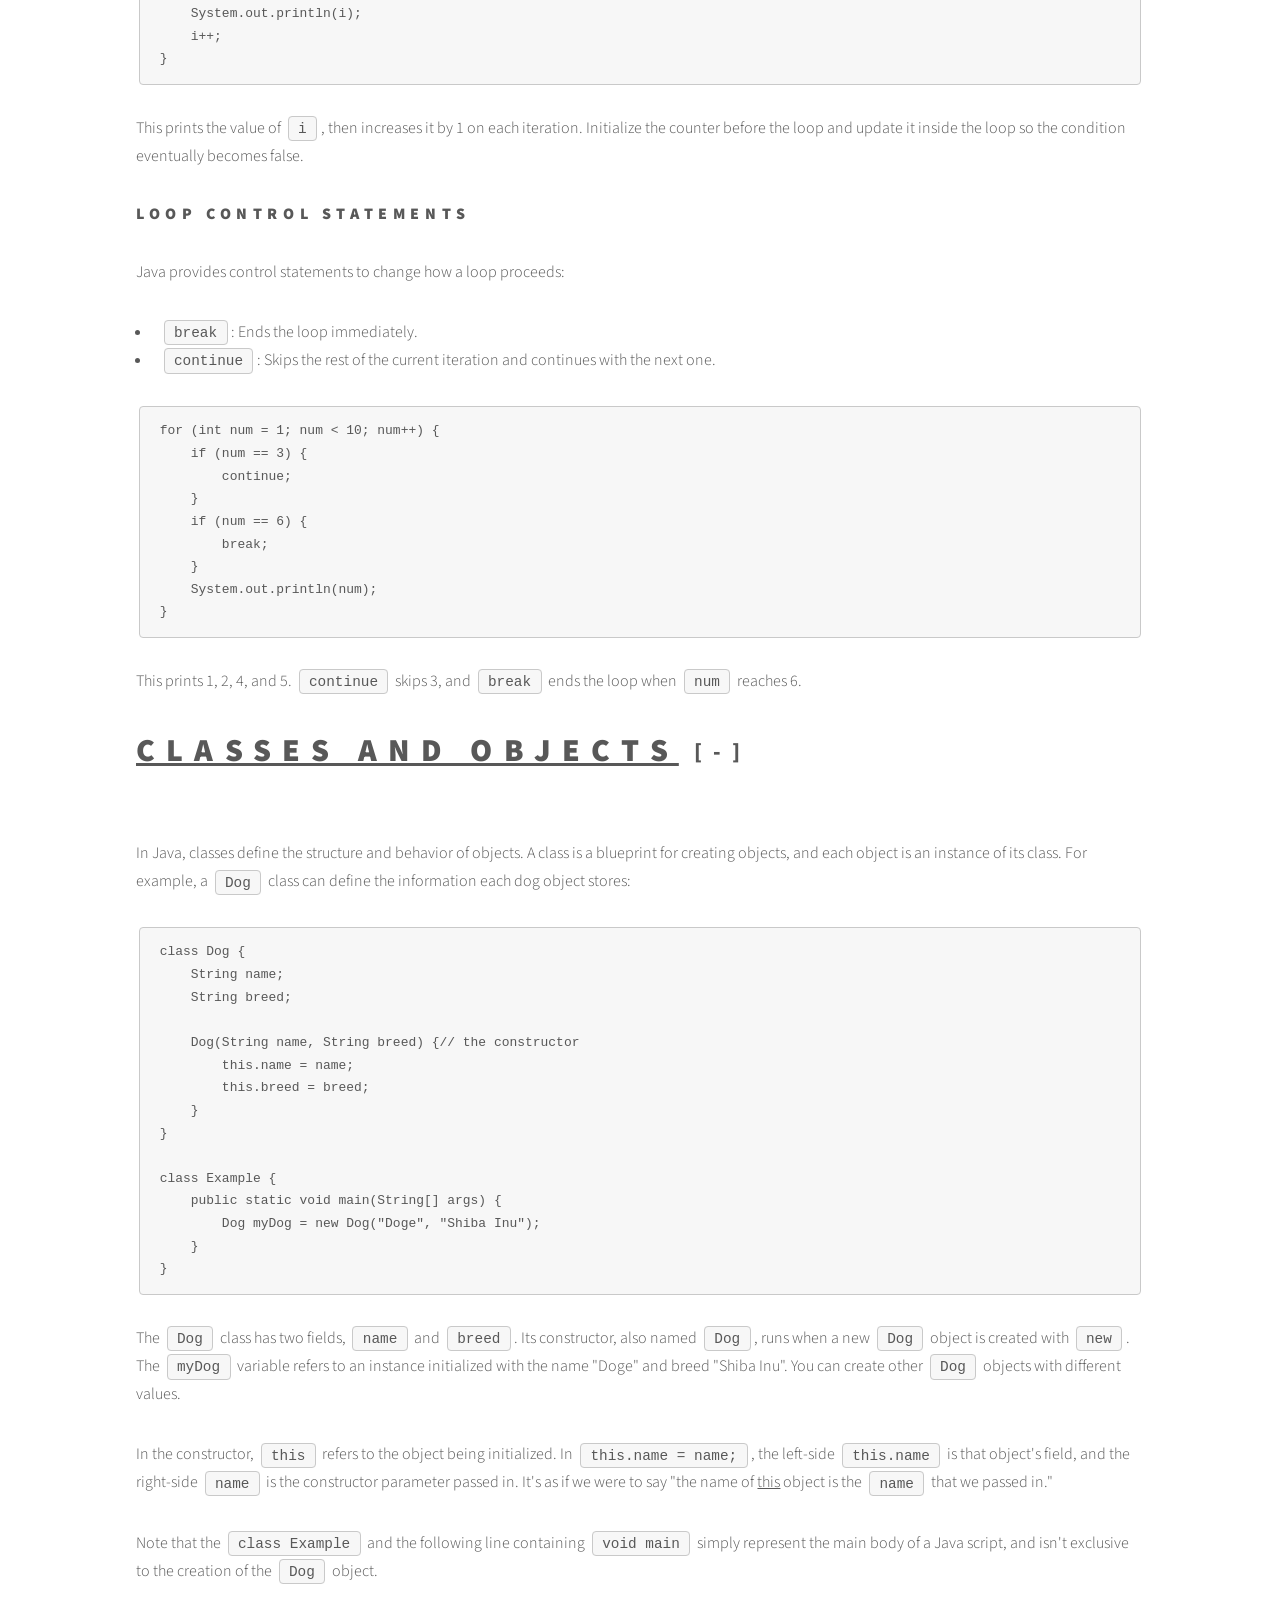
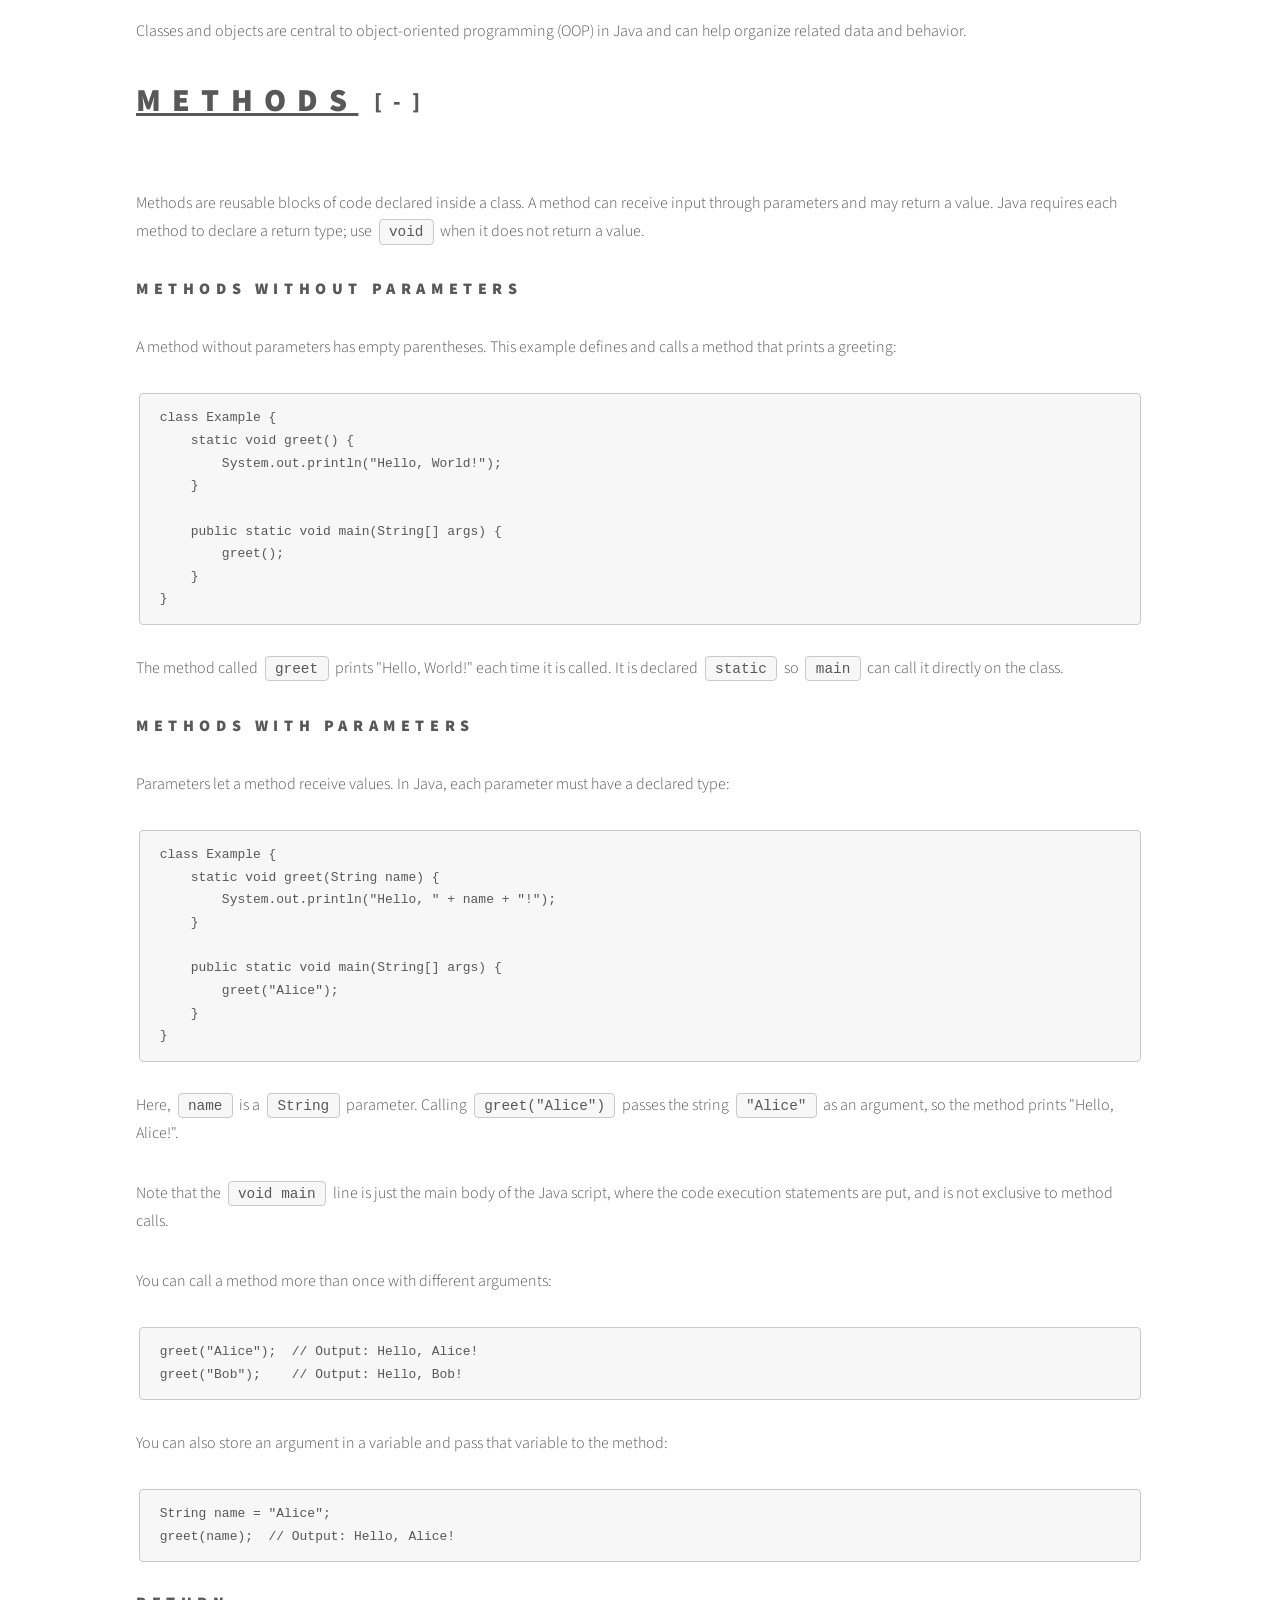
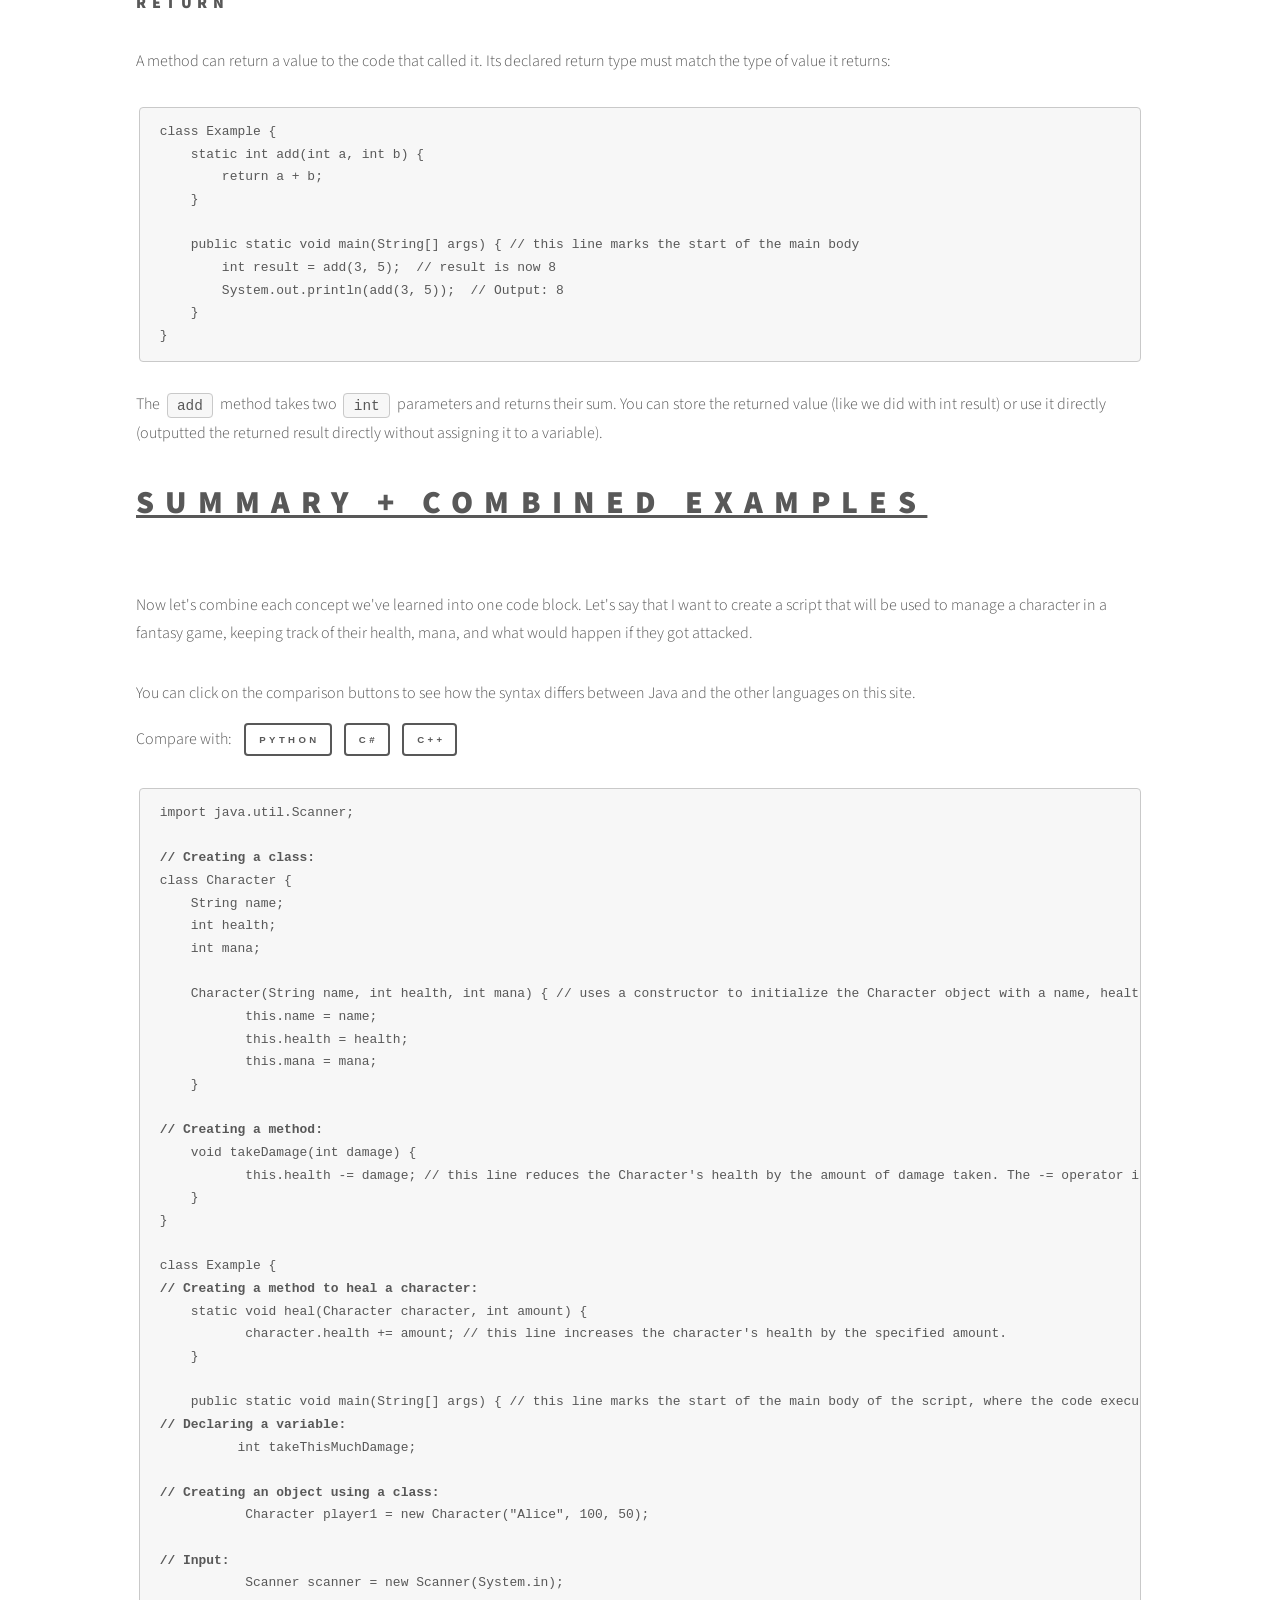
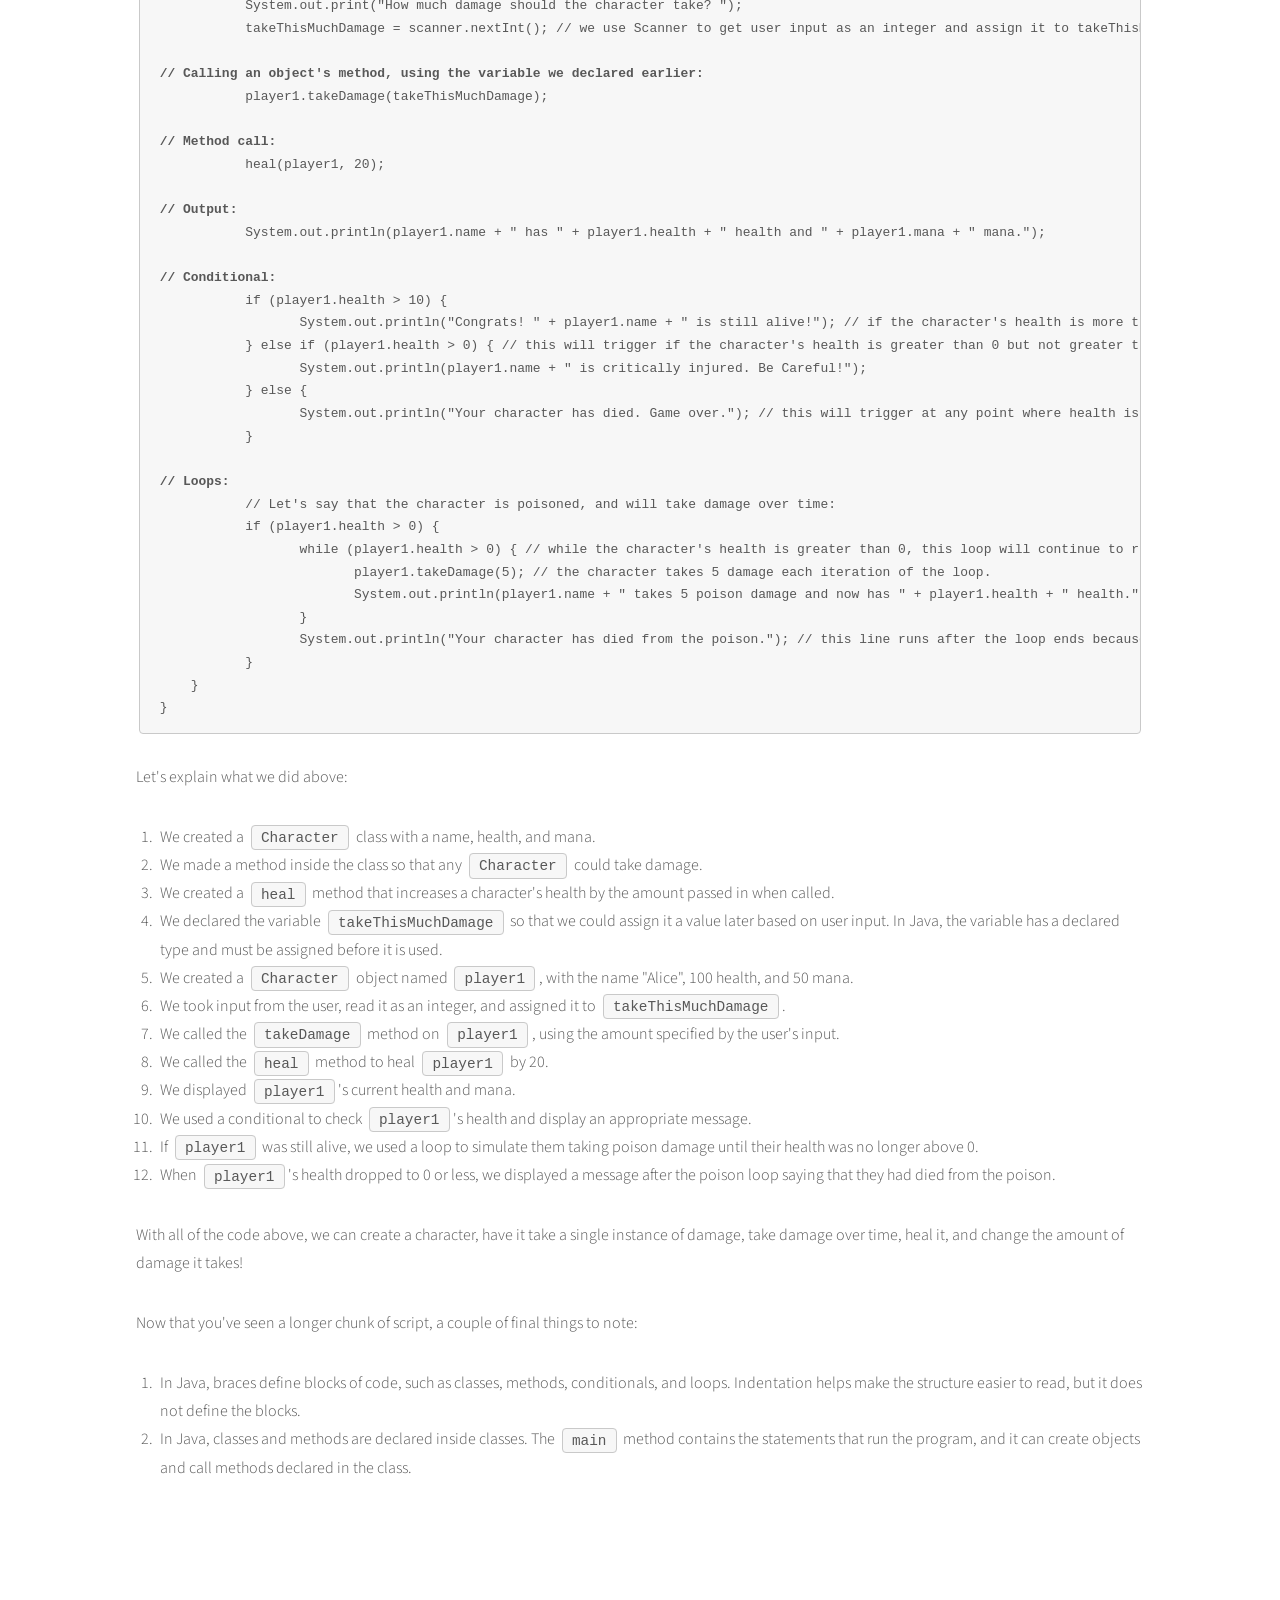
<file: Java.html>
<!DOCTYPE HTML>
<!--
	Phantom by HTML5 UP
	html5up.net | @ajlkn
	Free for personal and commercial use under the CCA 3.0 license (html5up.net/license)
-->
<html>
	<head>
		<title>Java - Phantom by HTML5 UP</title>
		<meta charset="utf-8" />
		<meta name="viewport" content="width=device-width, initial-scale=1, user-scalable=no" />
		<link rel="stylesheet" href="assets/css/main.css" />
		<noscript><link rel="stylesheet" href="assets/css/noscript.css" /></noscript>
	</head>
	<body class="is-preload">
		<!-- Wrapper -->
			<div id="wrapper">

				<!-- Header -->
					<header id="header">
						<div class="inner">

							<!-- Logo -->
								<a href="index.html" class="logo">
									<span class="symbol"><img src="images/Lycoris.png" alt="" /></span><span class="title">HANAKOTOBA</span>
								</a>

							<!-- Nav -->
								<nav>
									<ul>
										<li><a href="#menu">Menu</a></li>
									</ul>
								</nav>

						</div>
					</header>

				<!-- Menu -->
					<nav id="menu">
						<h2>Menu</h2>
						<ul>
							<li><a href="index.html">Home</a></li>
							<li><a href="Python.html">Python</a></li>
							<li><a href="C%23.html">C#</a></li>
							<li><a href="cpp.html">C++</a></li>
							<li><a href="Java.html">Java</a></li>
						</ul>
					</nav>

				<!-- Main -->
					<div id="main">
                              <div class="inner">
                                   <h1>Java</h1>
                                   <span class="image main"><img src="images/pic13.jpg" alt="" /></span>
                                   <p>Welcome to Java! Java is a high-level, class-based, object-oriented programming language that is designed to have as few implementation dependencies as possible, meaning it can be used to build applications that run on any platform that supports Java.</p>
                                   <h3>Comments in Java</h3>
                                   <p>In Java, you can add comments (notes that aren't executed by the program, for others looking at your code to read) to your code using two different syntaxes:</p>
                                   <ul>
                                        <li><strong>Single-line comments</strong> start with two forward slashes (<code>//</code>) and continue to the end of the line.</li>
                                        <li><strong>Multi-line comments</strong> start with a forward slash and an asterisk (<code>/*</code>) and end with an asterisk and a forward slash (<code>*/</code>).</li>
                                   </ul>

                                   <h2><u>Variables</u></h2>
                                   <p>In Java, each variable has a declared type that determines what kind of value it can hold. Primitive types are Java's basic built-in types for simple values, such as whole numbers, decimal numbers, characters, and true-or-false values. You include the type when declaring a variable, and it cannot later be assigned a value of an incompatible type.</p>

                                   <h3>Declaring Numbers</h3>
                                   <p>In Java, you declare a variable's type before assigning a number to it:</p>
                                   <p>Int: <code>int x = 5;</code></p>
                                   <p>Decimal (double): <code>double x = 5.0;</code></p>
                                   <p><code>int</code> and <code>double</code> are primitive types.</p>

                                   <h3>Declaring Strings</h3>
                                   <p>Strings in Java are sequences of characters enclosed in double quotes.</p>
                                   <p>String: <code>String x = "Hello, World!";</code></p>
                                   <p>Note: Unlike Python, Java does not use single quotes for strings; single quotes are used for individual <code>char</code> values (single characters).</p>

                                   <h3>Declaring Booleans</h3>
                                   <p>Booleans in Java represent the truth values <code>true</code> and <code>false</code>. The values are lowercase, and a variable must be declared with the primitive type <code>boolean</code>.</p>
                                   <p>True: <code>boolean x = true;</code></p>
                                   <p>False: <code>boolean x = false;</code></p>
                                   <p><code>boolean</code> is a primitive type.</p>

                                   <h3>Null References</h3>
                                   <p>In Java, you can assign <code>null</code> to a reference variable, such as a <code>String</code>, to indicate that it does not currently refer to an object. Primitive variables such as <code>int</code> and <code>boolean</code> cannot be assigned <code>null</code>.</p>
                                   <p>Null reference: <code>String x = null;</code></p>
                                   <p><code>null</code> is not the same as <code>0</code> or an empty string; it means the reference does not refer to an object.</p>
                                   <h3>Type Changing</h3>
                                   <p>Java is statically typed, which means that the type of a variable is declared when initialized and cannot be changed, even when assigning new values. However, you can convert a value itself to another type.</p>
                                   <p>Widening: Converting a smaller type to a larger type (e.g., <code>int</code> to <code>double</code>): <code>double x = 5;</code> will result in the value 5.0 instead of 5.</p>
                                   <p>Narrowing: Converting a larger type to a smaller type (e.g., <code>double</code> to <code>int</code>), which may result in loss of precision: <code>int x = (int) 5.8;</code> Here, the decimal part is truncated and lost, resulting in just 5.</p>
                                   <p>Converting text to a number: <code>int x = Integer.parseInt("5");</code> This will turn the string "5" into the integer 5. This does not work with decimal numbers, however. Instead, you can use <code>Double.parseDouble("5.0")</code> to convert a string to a double.</p>

                                   <h2><u>Input/Output</u></h2>
                                   <h3>Input</h3>
                                   <p>Java uses classes such as <code>Scanner</code> to read input, and <code>System.out</code> to display output. To read a line of text from the user, import <code>java.util.Scanner</code>, create a <code>Scanner</code> connected to <code>System.in</code>, and call <code>nextLine()</code>:</p>
                                   <pre><code>import java.util.Scanner;&#10;&#10;Scanner scanner = new Scanner(System.in);&#10;System.out.print("What is your name? ");&#10;String name = scanner.nextLine();</code></pre>
                                   <p>This displays "What is your name? ", reads a line from the user, and assigns that text to the <code>name</code> variable. Since <code>name</code> is declared as a <code>String</code>, assigning another line of text to it later would replace its current value.</p>
                                   <p>To read an integer, use a method such as <code>nextInt()</code>:</p>
                                   <pre><code>System.out.print("What is your age? ");&#10;int age = scanner.nextInt();</code></pre>

                                   <h3>Static Output</h3>
                                   <p>The <code>System.out.println()</code> method displays output followed by a line break:</p>
                                   <p><code>System.out.println("Hello, World!");</code></p>
                                   <p>The above example will display the text "Hello, World!" to the user.</p>

                                   <h3>Variable Output</h3>
                                   <p>You can also use <code>System.out.println()</code> to display the value of a variable:</p>
                                   <pre><code>String name = "Alice";&#10;System.out.println(name);</code></pre>
                                   <p>The above example will display the value of the variable <code>name</code>, which is "Alice".</p>

                                   <h3>Static + Variable Output</h3>
                                   <p>You can combine static text with a variable value using the <code>+</code> operator:</p>
                                   <pre><code>String name = "Alice";&#10;System.out.println("Hello, " + name + "!");</code></pre>
                                   <p>The above example will display the text "Hello, Alice!" to the user. In Java, the <code>+</code> operator joins strings and other values into one string for output.</p>

                                   <h3>Newlines</h3>
                                   <p>In Java, each call to <code>System.out.println()</code> ends with a line break, so subsequent calls appear on a new line.</p>
                                   <pre><code>System.out.println("Hello, World!");&#10;System.out.println("How are you?");</code></pre>
                                   <p>This will display "Hello, World!" on one line and "How are you?" on the next line.</p>
                                   <p>Alternatively, you can use the <code>\n</code> escape sequence to insert a line-feed character within a single string:</p>
                                   <pre><code>System.out.print("Hello, World!\nHow are you?");</code></pre>
                                   <p>For a long expression split across multiple lines, Java treats line breaks as whitespace. For example, the expression can continue after an operator:</p>
                                   <pre><code>int number1 = 5;&#10;int number2 = 10;&#10;int sum = number1 +&#10;    number2;</code></pre>
                                   <p>The line break does not end the statement; the semicolon does.</p>
                                   <p>Unlike Python, Java requires a semicolon at the end of most statements. A newline alone does not terminate a statement.</p>

                                   <h2><u>Conditionals</u></h2>
                                   <p>Conditionals in Java execute different blocks of code based on conditions. The most common conditional statement is <code>if</code>.</p>
                                   <pre><code>int age = 18;&#10;if (age &gt;= 18) {&#10;    System.out.println("You are an adult.");&#10;}</code></pre>
                                   <p>This displays "You are an adult." when <code>age</code> is greater than or equal to 18. Java places the condition in parentheses and the block of code in braces.</p>

                                   <h3>Conditional Operators</h3>
                                   <p>Java provides comparison operators that can be used in conditions:</p>
                                   <ul>
                                        <li><code>==</code>: Equal to</li>
                                        <li><code>!=</code>: Not equal to</li>
                                        <li><code>&gt;</code>: Greater than</li>
                                        <li><code>&lt;</code>: Less than</li>
                                        <li><code>&gt;=</code>: Greater than or equal to</li>
                                        <li><code>&lt;=</code>: Less than or equal to</li>
                                   </ul>
                                   <p>The equality operator uses two <code>=</code> signs. A single <code>=</code> assigns a value rather than comparing values.</p>
                                   <pre><code>if (age == 18) {&#10;    System.out.println("Age is 18");&#10;}&#10;age = 18;</code></pre>
                                   <p>The first statement checks whether <code>age</code> is 18; the last statement assigns 18 to <code>age</code>. For objects such as <code>String</code>, <code>==</code> compares references, not text content; use <code>.equals()</code> to compare string contents.</p>

                                   <h3>Else and Else-If Statements</h3>
                                   <p>Java uses <code>else</code> and <code>else if</code> to handle alternative conditions:</p>
                                   <pre><code>int age = 17;&#10;if (age &gt;= 18) {&#10;    System.out.println("You are an adult.");&#10;} else {&#10;    System.out.println("You are not an adult.");&#10;}</code></pre>
                                   <p>The <code>else</code> block runs if the <code>if</code> condition is false.</p>
                                   <pre><code>int score = 85;&#10;if (score &gt;= 90) {&#10;    System.out.println("Grade: A");&#10;} else if (score &gt;= 80) {&#10;    System.out.println("Grade: B");&#10;} else {&#10;    System.out.println("Grade: C");&#10;}</code></pre>
                                   <p>The <code>else if</code> block checks another condition if the earlier condition was false. Once one branch is taken, the remaining branches in that chain are skipped.</p>

                                   <h3>Combining Conditions</h3>
                                   <p>Java uses logical operators to combine or negate conditions:</p>
                                   <ul>
                                        <li><code>&amp;&amp;</code>: Both conditions must be true</li>
                                        <li><code>||</code>: At least one condition must be true</li>
                                        <li><code>!</code>: Negates a condition</li>
                                   </ul>
                                   <pre><code>int age = 18;&#10;boolean hasLicense = true;&#10;if (age &gt;= 18 &amp;&amp; hasLicense) {&#10;    System.out.println("You can drive.");&#10;}</code></pre>
                                   <p>With <code>&amp;&amp;</code>, both conditions must be true; with <code>||</code>, at least one must be true. The <code>!</code> operator reverses a boolean value: for example, <code>!(age == 18)</code> is false when <code>age</code> is 18. You can combine any number of these logic operators in a single statement check.</p>

                                   <h3>Single-Statement If</h3>
                                   <p>If an <code>if</code> has only one statement, Java allows the braces to be omitted, though braces are often clearer and help prevent mistakes:</p>
                                   <pre><code>if (age &gt;= 18)&#10;    System.out.println("You are an adult.");</code></pre>

                                   <h3>Ternary Operator</h3>
                                   <p>Java's ternary operator is a nice way to choose between two values based on a condition:</p>
                                   <pre><code>int age = 18;&#10;String status = age &gt;= 18 ? "adult" : "not adult";</code></pre>
                                   <p>This assigns <code>"adult"</code> to <code>status</code> if <code>age</code> is at least 18; otherwise, it assigns <code>"not adult"</code>. The expression can also be used in a <code>return</code> statement.</p>

                                   <h3>Switch</h3>
                                   <p>Java's <code>switch</code> statement selects a branch based on a value, making it useful when checking a variable against several specific values:</p>
                                   <pre><code>int statusCode = 404;&#10;switch (statusCode) {&#10;    case 200:&#10;        System.out.println("OK");&#10;        break;&#10;    case 404:&#10;        System.out.println("Not Found");&#10;        break;&#10;    default:&#10;        System.out.println("Unknown Status");&#10;}</code></pre>
                                   <p>The matching <code>case</code> runs, and <code>default</code> handles values not listed. In this traditional switch form, <code>break</code> exits the switch so execution does not continue into the next case.</p>

                                   <h2><u>Loops</u></h2>
                                   <p>Loops execute a block of code repeatedly. Java provides several loop forms, including <code>for</code> and <code>while</code> loops.</p>

                                   <h3>For Loop</h3>
                                   <p>Java's enhanced <code>for</code> loop iterates over each element in an array or other iterable collection:</p>
                                   <pre><code>String[] fruits = {"apple", "banana", "cherry"};&#10;for (String fruit : fruits) {&#10;    System.out.println(fruit);&#10;}</code></pre>
                                   <p>Here, <code>fruit</code> is the loop variable. On each loop of the loop, it holds the next element from <code>fruits</code>. Choose a descriptive variable name to make the code easier to understand.</p>
                                   <p>Bad example of a loop variable name:</p>
                                   <pre><code>for (String x : fruits) {&#10;    System.out.println(x);&#10;}</code></pre>

                                   <h3>For Loop with Counter</h3>
                                   <p>A traditional <code>for</code> loop is useful when you want to count through a range of numbers. Its parts:</p>
                                   <ul>
                                        <li>initialize a counter (int i = 0)</li>
                                        <li>check a condition (i < 5, meaning if i is less than 5)</li>
                                        <li>update the counter after each iteration (i++ increases i by 1)</li>
                                   </ul>
                                   <pre><code>for (int i = 0; i &lt; 5; i++) {&#10;    System.out.println(i);&#10;}</code></pre>
                                   <p>This prints the numbers 0 through 4. You can set a different starting value and increment:</p>
                                   <pre><code>for (int i = 2; i &lt; 10; i += 2) {&#10;    System.out.println(i);&#10;}</code></pre>
                                   <p>This prints 2, 4, 6, and 8. The loop stops before <code>i</code> reaches 10, increasing by 2 each time.</p>

                                   <h3>While Loop</h3>
                                   <p>A <code>while</code> loop repeatedly executes its block as long as its condition is true:</p>
                                   <pre><code>int i = 0;&#10;while (i &lt; 5) {&#10;    System.out.println(i);&#10;    i++;&#10;}</code></pre>
                                   <p>This prints the value of <code>i</code>, then increases it by 1 on each iteration. Initialize the counter before the loop and update it inside the loop so the condition eventually becomes false.</p>

                                   <h3>Loop Control Statements</h3>
                                   <p>Java provides control statements to change how a loop proceeds:</p>
                                   <ul>
                                        <li><code>break</code>: Ends the loop immediately.</li>
                                        <li><code>continue</code>: Skips the rest of the current iteration and continues with the next one.</li>
                                   </ul>
                                   <pre><code>for (int num = 1; num &lt; 10; num++) {&#10;    if (num == 3) {&#10;        continue;&#10;    }&#10;    if (num == 6) {&#10;        break;&#10;    }&#10;    System.out.println(num);&#10;}</code></pre>
                                   <p>This prints 1, 2, 4, and 5. <code>continue</code> skips 3, and <code>break</code> ends the loop when <code>num</code> reaches 6.</p>

                                   <h2><u>Classes and Objects</u></h2>
                                   <p>In Java, classes define the structure and behavior of objects. A class is a blueprint for creating objects, and each object is an instance of its class. For example, a <code>Dog</code> class can define the information each dog object stores:</p>
                                   <pre><code>class Dog {&#10;    String name;&#10;    String breed;&#10;&#10;    Dog(String name, String breed) {// the constructor&#10;        this.name = name;&#10;        this.breed = breed;&#10;    }&#10;}&#10;&#10;class Example {&#10;    public static void main(String[] args) {&#10;        Dog myDog = new Dog("Doge", "Shiba Inu");&#10;    }&#10;}</code></pre>
                                   <p>The <code>Dog</code> class has two fields, <code>name</code> and <code>breed</code>. Its constructor, also named <code>Dog</code>, runs when a new <code>Dog</code> object is created with <code>new</code>. The <code>myDog</code> variable refers to an instance initialized with the name "Doge" and breed "Shiba Inu". You can create other <code>Dog</code> objects with different values.</p>
                                   <p>In the constructor, <code>this</code> refers to the object being initialized. In <code>this.name = name;</code>, the left-side <code>this.name</code> is that object's field, and the right-side <code>name</code> is the constructor parameter passed in. It's as if we were to say "the name of <u>this</u> object is the <code>name</code> that we passed in."</p>
                                   <p>Note that the <code>class Example</code> and the following line containing <code>void main</code> simply represent the main body of a Java script, and isn't exclusive to the creation of the <code>Dog</code> object.</p>
                                   <p>Classes and objects are central to object-oriented programming (OOP) in Java and can help organize related data and behavior.</p>

                                   <h2><u>Methods</u></h2>
                                   <p>Methods are reusable blocks of code declared inside a class. A method can receive input through parameters and may return a value. Java requires each method to declare a return type; use <code>void</code> when it does not return a value.</p>

                                   <h3>Methods Without Parameters</h3>
                                   <p>A method without parameters has empty parentheses. This example defines and calls a method that prints a greeting:</p>
                                   <pre><code>class Example {&#10;    static void greet() {&#10;        System.out.println("Hello, World!");&#10;    }&#10;&#10;    public static void main(String[] args) {&#10;        greet();&#10;    }&#10;}</code></pre>
                                   <p>The method called <code>greet</code> prints "Hello, World!" each time it is called. It is declared <code>static</code> so <code>main</code> can call it directly on the class.</p>

                                   <h3>Methods with Parameters</h3>
                                   <p>Parameters let a method receive values. In Java, each parameter must have a declared type:</p>
                                   <pre><code>class Example {&#10;    static void greet(String name) {&#10;        System.out.println("Hello, " + name + "!");&#10;    }&#10;&#10;    public static void main(String[] args) {&#10;        greet("Alice");&#10;    }&#10;}</code></pre>
                                   <p>Here, <code>name</code> is a <code>String</code> parameter. Calling <code>greet("Alice")</code> passes the string <code>"Alice"</code> as an argument, so the method prints "Hello, Alice!".</p>
                                   <p>Note that the <code>void main</code> line is just the main body of the Java script, where the code execution statements are put, and is not exclusive to method calls.</p>
                                   <p>You can call a method more than once with different arguments:</p>
                                   <pre><code>greet("Alice");  // Output: Hello, Alice!&#10;greet("Bob");    // Output: Hello, Bob!</code></pre>
                                   <p>You can also store an argument in a variable and pass that variable to the method:</p>
                                   <pre><code>String name = "Alice";&#10;greet(name);  // Output: Hello, Alice!</code></pre>

                                   <h3>Return</h3>
                                   <p>A method can return a value to the code that called it. Its declared return type must match the type of value it returns:</p>
                                   <pre><code>class Example {&#10;    static int add(int a, int b) {&#10;        return a + b;&#10;    }&#10;&#10;    public static void main(String[] args) { // this line marks the start of the main body&#10;        int result = add(3, 5);  // result is now 8&#10;        System.out.println(add(3, 5));  // Output: 8&#10;    }&#10;}</code></pre>
                                   <p>The <code>add</code> method takes two <code>int</code> parameters and returns their sum. You can store the returned value (like we did with int result) or use it directly (outputted the returned result directly without assigning it to a variable).</p>

                                   <h2><u>Summary + Combined Examples</u></h2>
                                   <p>Now let's combine each concept we've learned into one code block. Let's say that I want to create a script that will be used to manage a character in a fantasy game, keeping track of their health, mana, and what would happen if they got attacked.</p>
                                   <p>You can click on the comparison buttons to see how the syntax differs between Java and the other languages on this site.</p>

                                   <pre><code>import java.util.Scanner;

<strong>// Creating a class:</strong>
class Character {
    String name;
    int health;
    int mana;

    Character(String name, int health, int mana) { // uses a constructor to initialize the Character object with a name, health, and mana. What their name is and how much health and mana they have will be decided when we create the character by passing arguments to the constructor.
	   this.name = name;
	   this.health = health;
	   this.mana = mana;
    }

<strong>// Creating a method:</strong>
    void takeDamage(int damage) {
	   this.health -= damage; // this line reduces the Character's health by the amount of damage taken. The -= operator is a shorthand for this.health = this.health - damage.
    }
}

class Example {
<strong>// Creating a method to heal a character:</strong>
    static void heal(Character character, int amount) {
	   character.health += amount; // this line increases the character's health by the specified amount.
    }

    public static void main(String[] args) { // this line marks the start of the main body of the script, where the code execution statements are put. The main method is the entry point of a Java program.
<strong>// Declaring a variable:</strong>
	  int takeThisMuchDamage;

<strong>// Creating an object using a class:</strong>
	   Character player1 = new Character("Alice", 100, 50);

<strong>// Input:</strong>
	   Scanner scanner = new Scanner(System.in);
	   System.out.print("How much damage should the character take? ");
	   takeThisMuchDamage = scanner.nextInt(); // we use Scanner to get user input as an integer and assign it to takeThisMuchDamage. For this example, assume the user enters a valid number &gt;= 0.

<strong>// Calling an object's method, using the variable we declared earlier:</strong>
	   player1.takeDamage(takeThisMuchDamage);

<strong>// Method call:</strong>
	   heal(player1, 20);

<strong>// Output:</strong>
	   System.out.println(player1.name + " has " + player1.health + " health and " + player1.mana + " mana.");

<strong>// Conditional:</strong>
	   if (player1.health > 10) {
		  System.out.println("Congrats! " + player1.name + " is still alive!"); // if the character's health is more than 10, this will trigger and the rest of the if/else-if/else block will be skipped.
	   } else if (player1.health &gt; 0) { // this will trigger if the character's health is greater than 0 but not greater than 10.
		  System.out.println(player1.name + " is critically injured. Be Careful!");
	   } else {
		  System.out.println("Your character has died. Game over."); // this will trigger at any point where health is less than or equal to 0, since all other possible health amount conditions have already been checked.
	   }

<strong>// Loops:</strong>
	   // Let's say that the character is poisoned, and will take damage over time:
	   if (player1.health &gt; 0) {
		  while (player1.health &gt; 0) { // while the character's health is greater than 0, this loop will continue to run.
			 player1.takeDamage(5); // the character takes 5 damage each iteration of the loop.
			 System.out.println(player1.name + " takes 5 poison damage and now has " + player1.health + " health."); // this output occurs each time the loop repeats.
		  }
		  System.out.println("Your character has died from the poison."); // this line runs after the loop ends because the loop condition is no longer true.
	   }
    }
}
</code></pre>
                                   <p>Let's explain what we did above:</p>
                                   <ol>
                                        <li>We created a <code>Character</code> class with a name, health, and mana.</li>
                                        <li>We made a method inside the class so that any <code>Character</code> could take damage.</li>
                                        <li>We created a <code>heal</code> method that increases a character's health by the amount passed in when called.</li>
                                        <li>We declared the variable <code>takeThisMuchDamage</code> so that we could assign it a value later based on user input. In Java, the variable has a declared type and must be assigned before it is used.</li>
                                        <li>We created a <code>Character</code> object named <code>player1</code>, with the name "Alice", 100 health, and 50 mana.</li>
                                        <li>We took input from the user, read it as an integer, and assigned it to <code>takeThisMuchDamage</code>.</li>
                                        <li>We called the <code>takeDamage</code> method on <code>player1</code>, using the amount specified by the user's input.</li>
                                        <li>We called the <code>heal</code> method to heal <code>player1</code> by 20.</li>
                                        <li>We displayed <code>player1</code>'s current health and mana.</li>
                                        <li>We used a conditional to check <code>player1</code>'s health and display an appropriate message.</li>
                                        <li>If <code>player1</code> was still alive, we used a loop to simulate them taking poison damage until their health was no longer above 0.</li>
                                        <li>When <code>player1</code>'s health dropped to 0 or less, we displayed a message after the poison loop saying that they had died from the poison.</li>
                                   </ol>
                                   <p>With all of the code above, we can create a character, have it take a single instance of damage, take damage over time, heal it, and change the amount of damage it takes!</p>
                                   <p>Now that you've seen a longer chunk of script, a couple of final things to note:</p>
                                   <ol>
                                        <li>In Java, braces define blocks of code, such as classes, methods, conditionals, and loops. Indentation helps make the structure easier to read, but it does not define the blocks.</li>
                                        <li>In Java, classes and methods are declared inside classes. The <code>main</code> method contains the statements that run the program, and it can create objects and call methods declared in the class.</li>
                                   </ol>
                              </div>
					</div>

					<!-- Footer -->
					<footer id="footer">
						<div class="inner">
							<ul class="copyright">
								<li>&copy;2026 Jack Roundy under HANAKOTOBA, CS4899 Exit Survey.</li><li>Template design: Phantom by <a href="http://html5up.net">HTML5 UP</a>, modified; licensed under CC BY 3.0.</li>
							</ul>
						</div>
					</footer>

			</div>

		<!-- Scripts -->
			<script src="assets/js/jquery.min.js"></script>
			<script src="assets/js/browser.min.js"></script>
			<script src="assets/js/breakpoints.min.js"></script>
			<script src="assets/js/util.js"></script>
			<script src="assets/js/main.js"></script>
			<script src="assets/js/collapsible-sections.js"></script>
			<script src="assets/js/language-comparison.js"></script>

	</body>
</html>
</file>
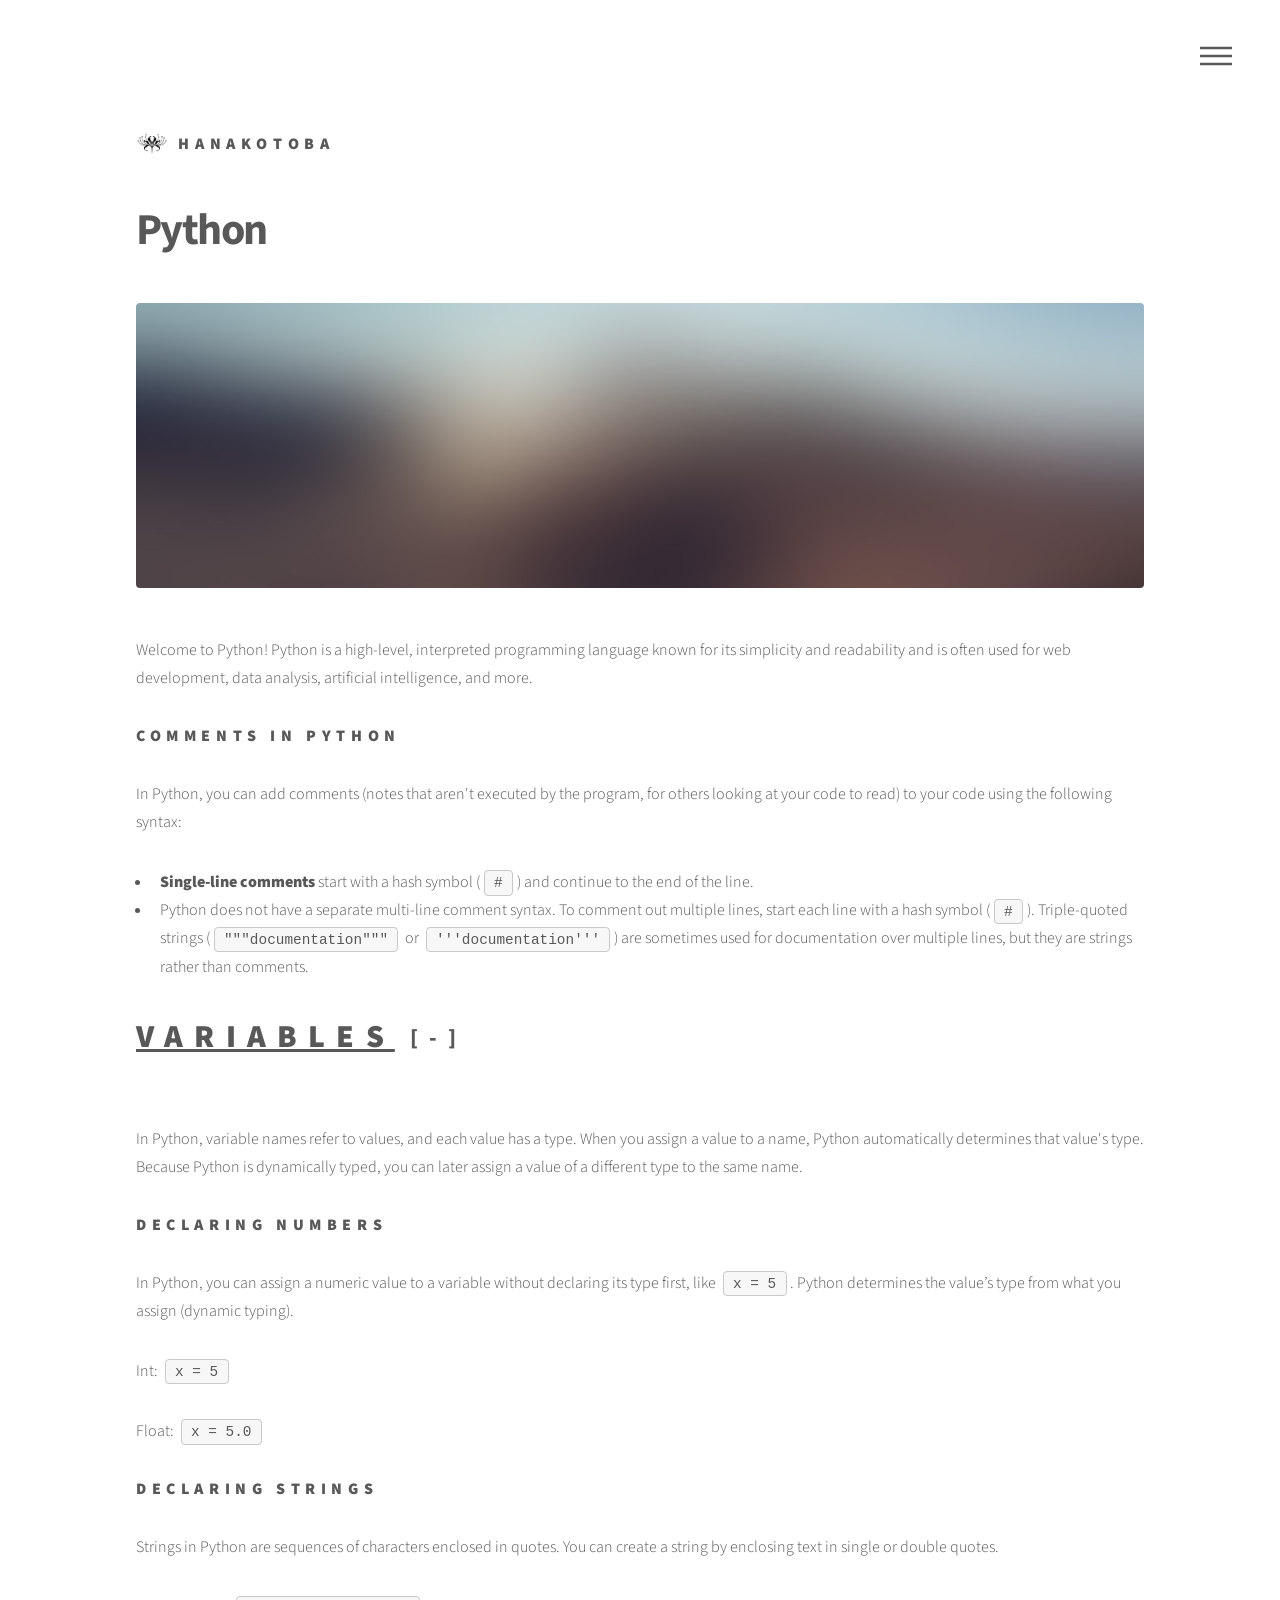
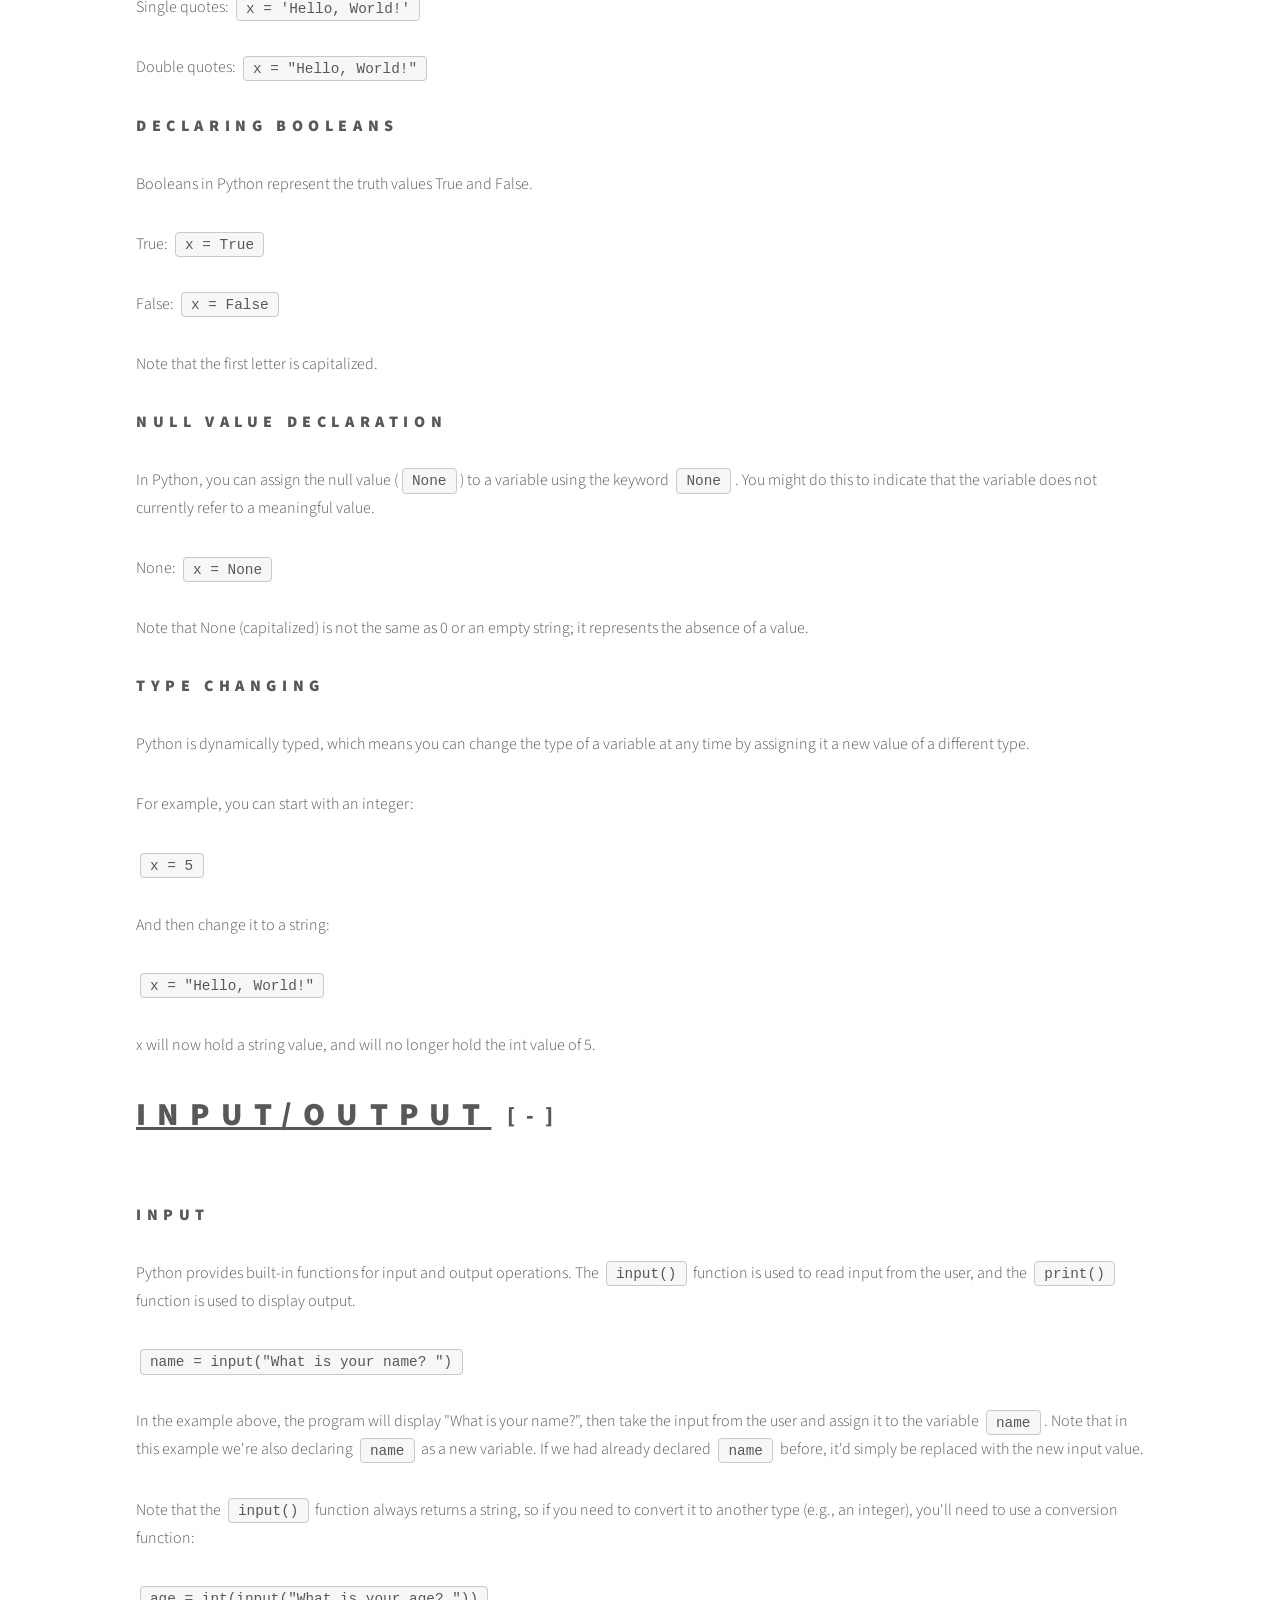
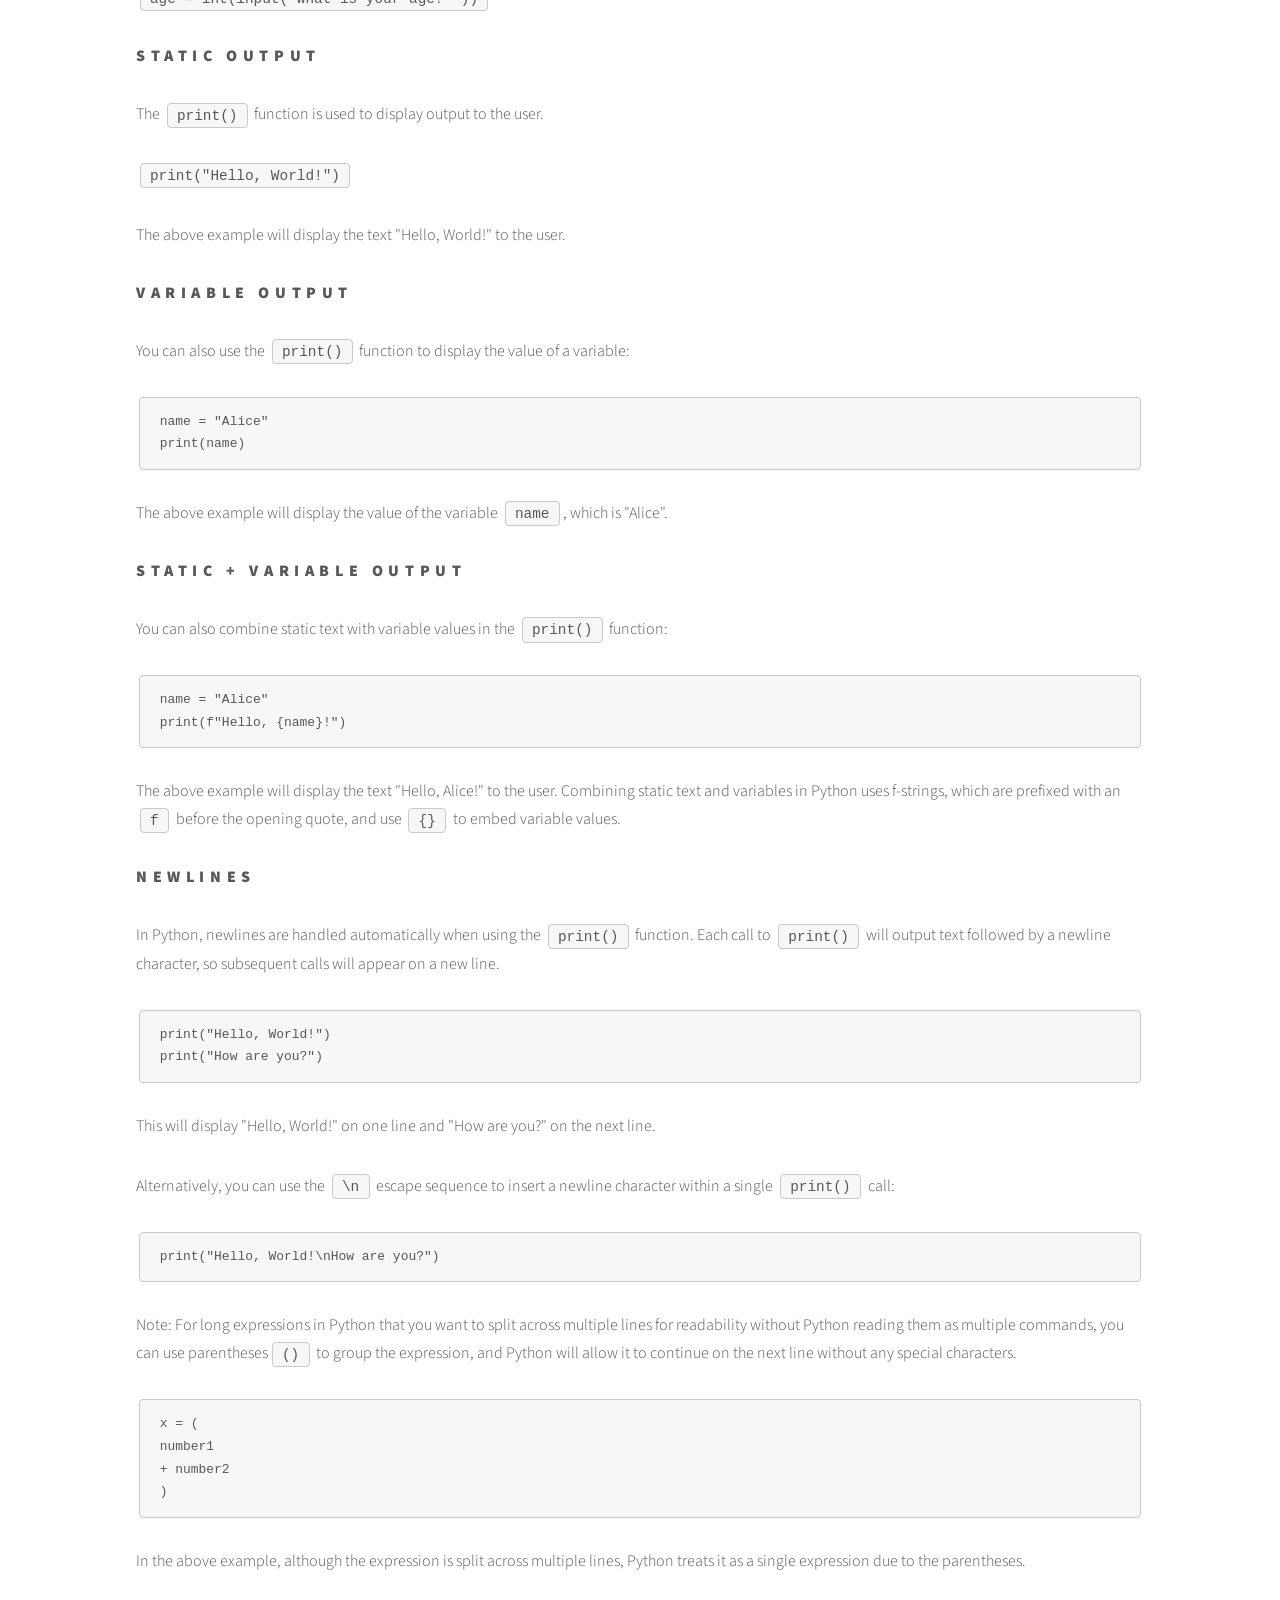
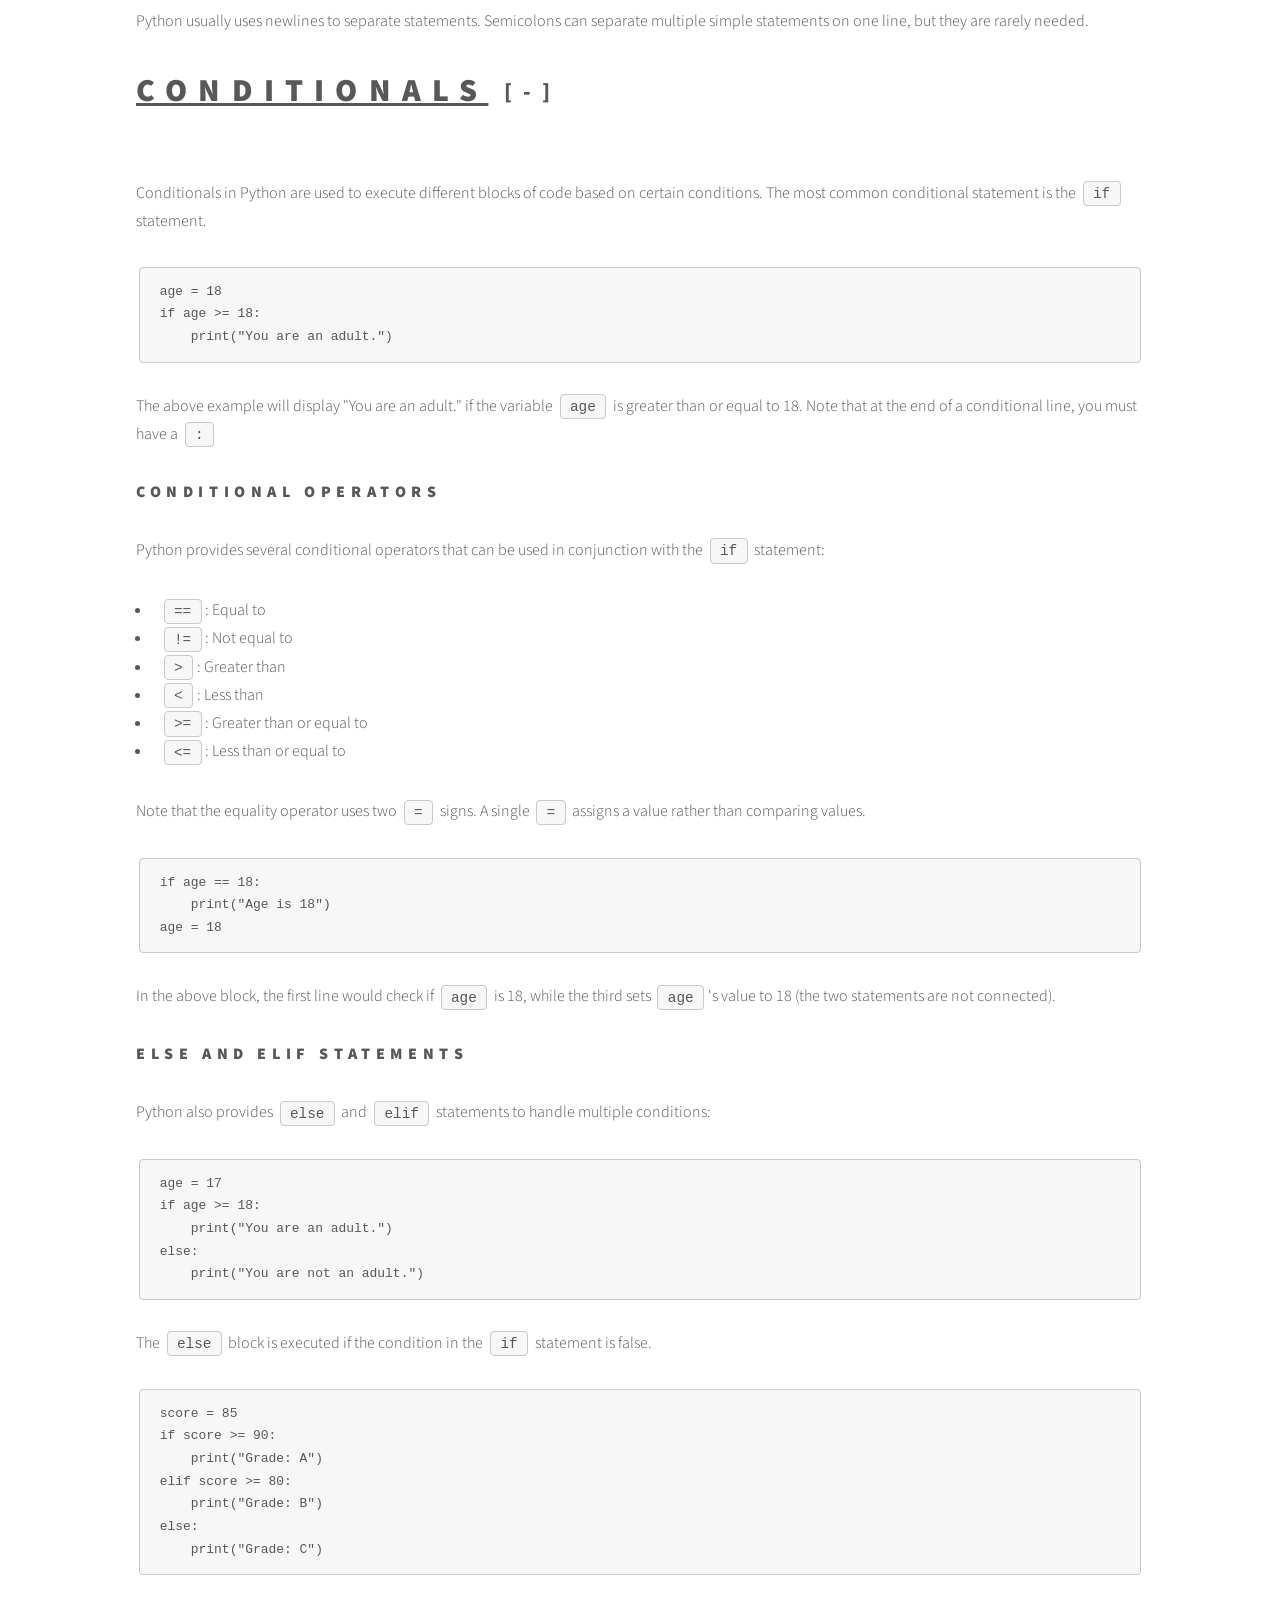
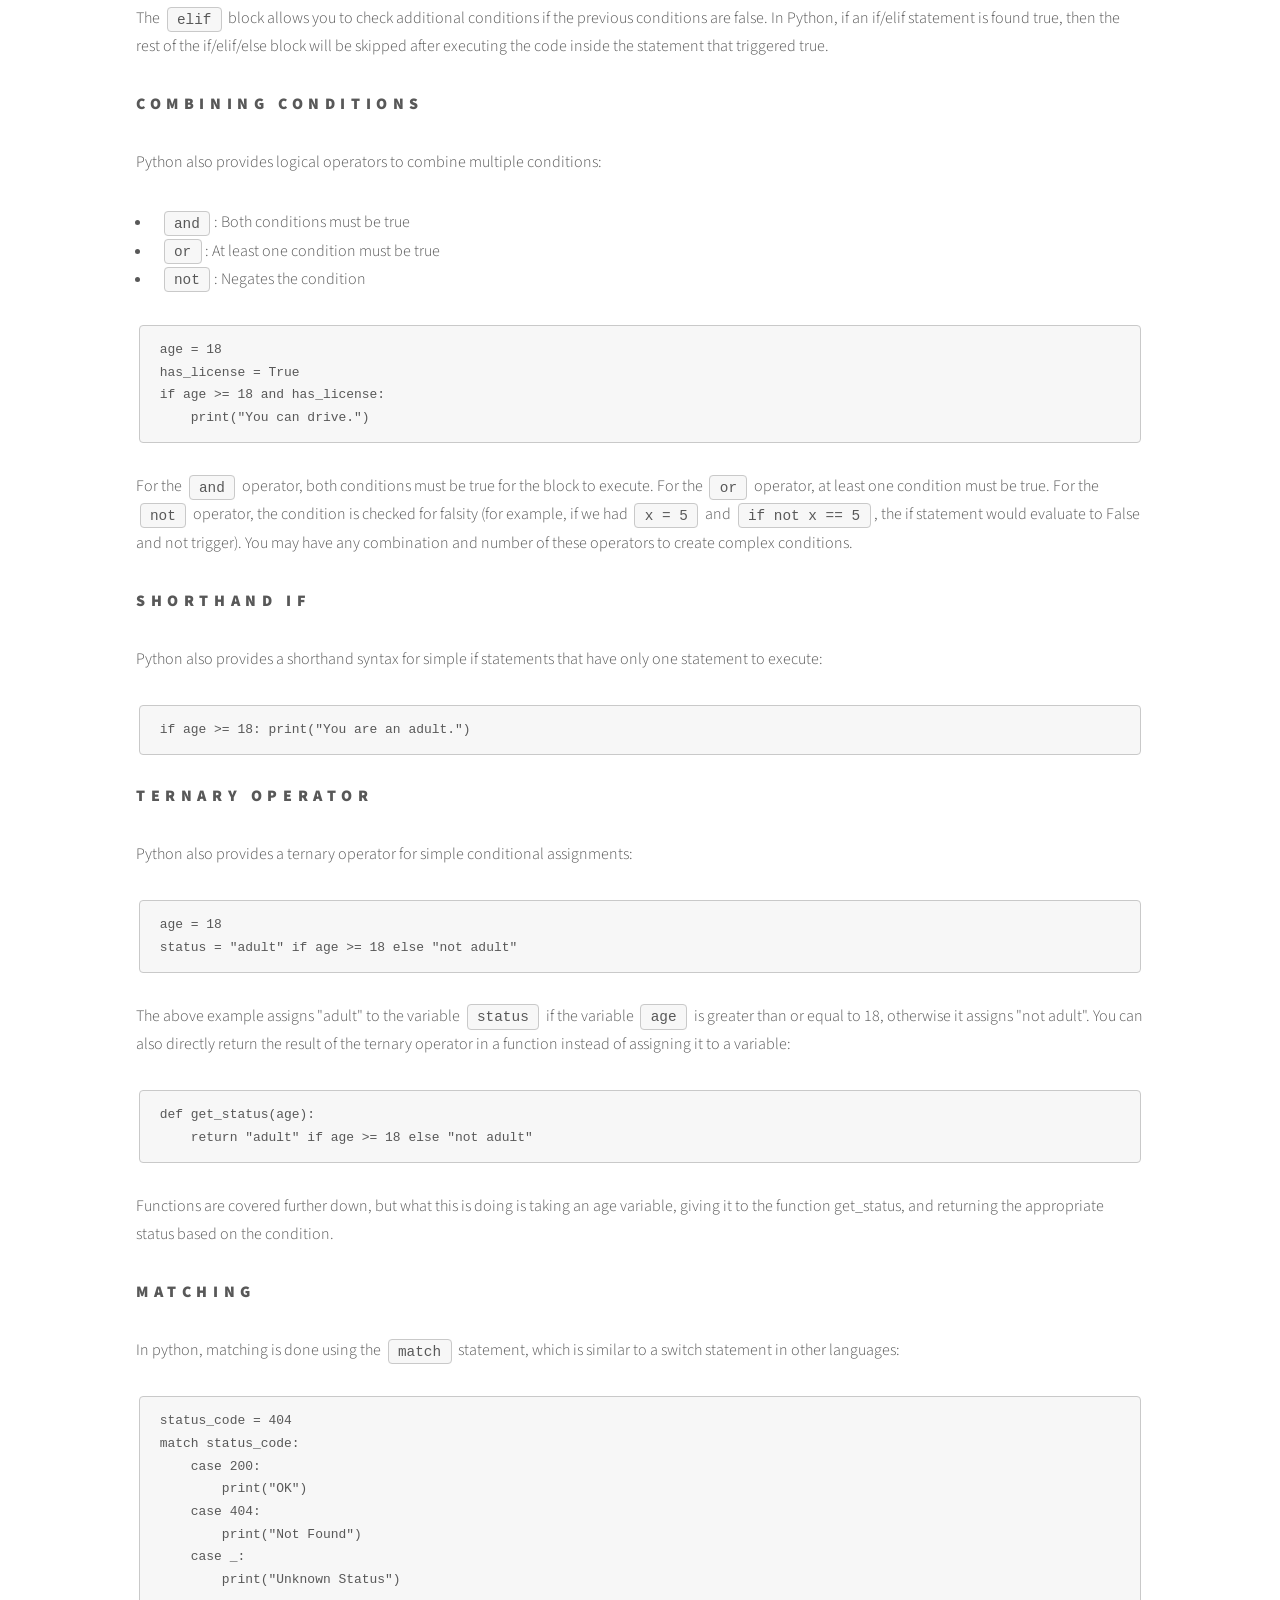
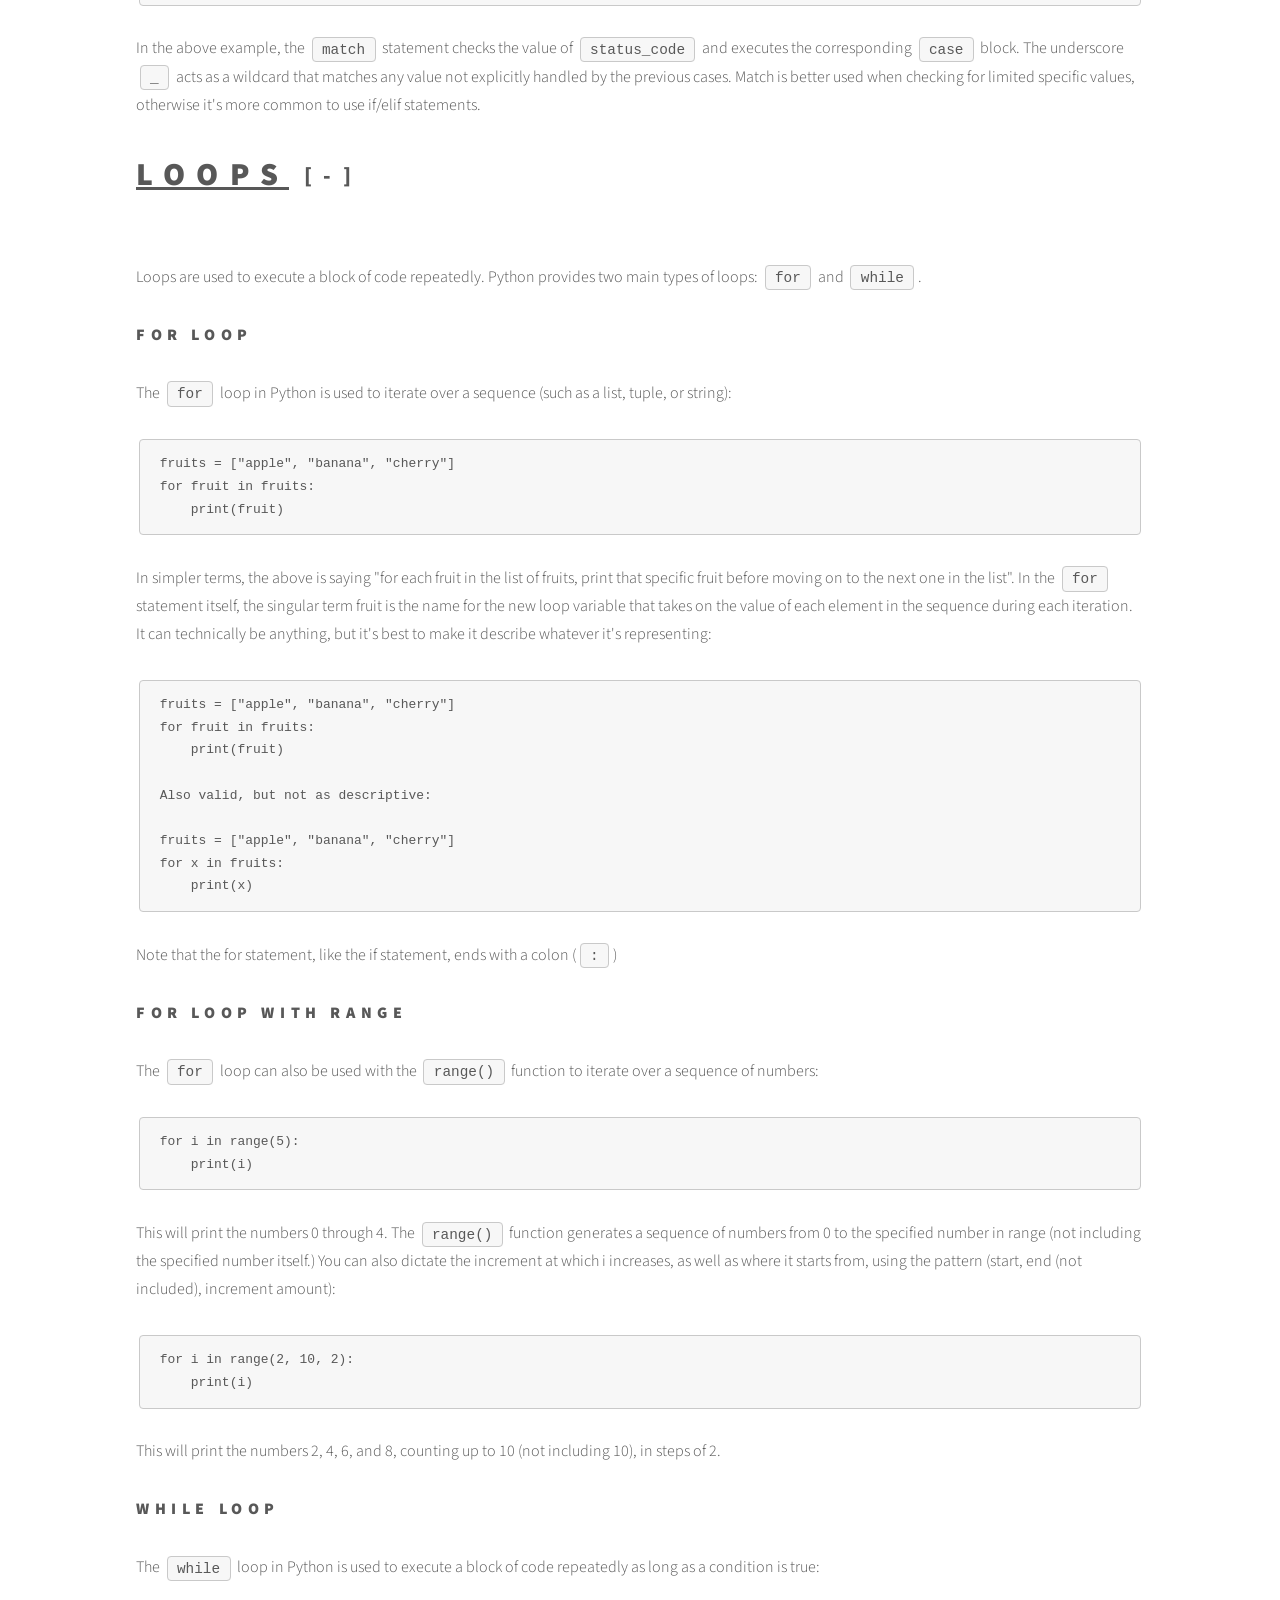
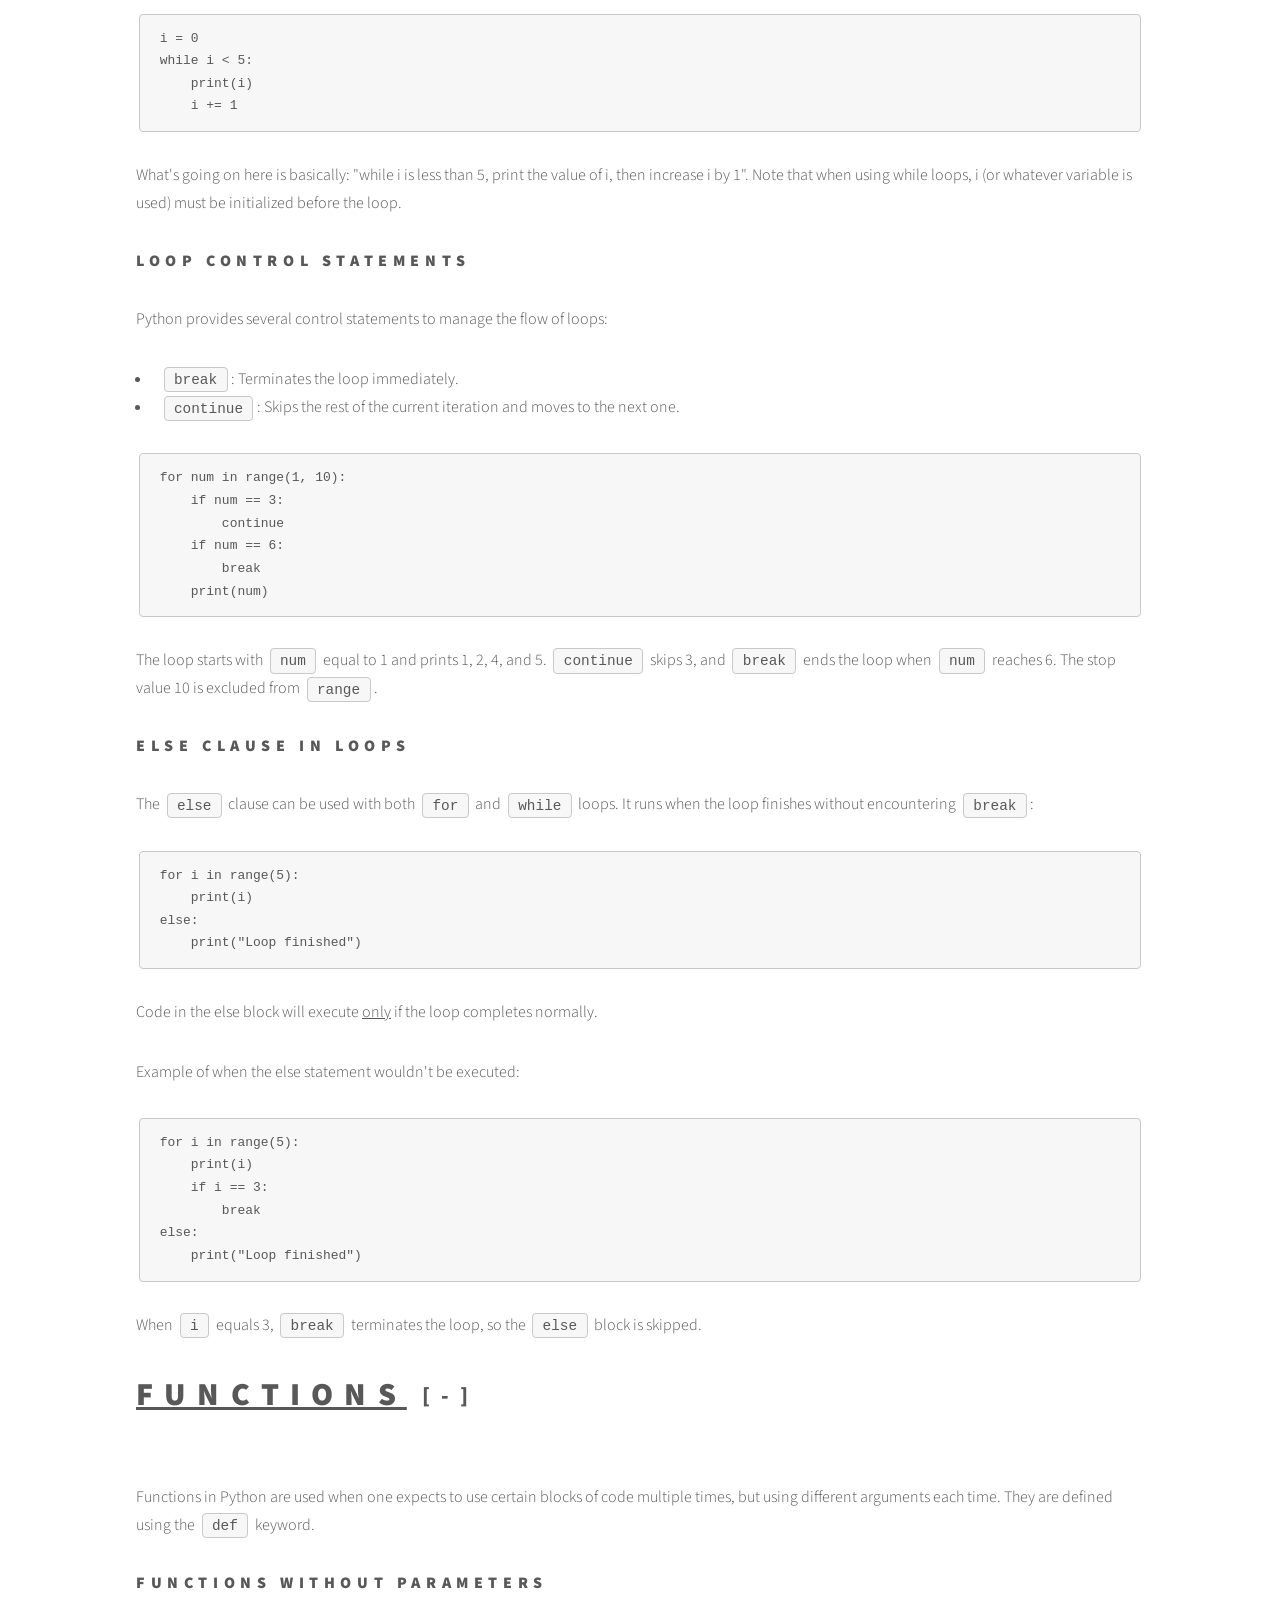
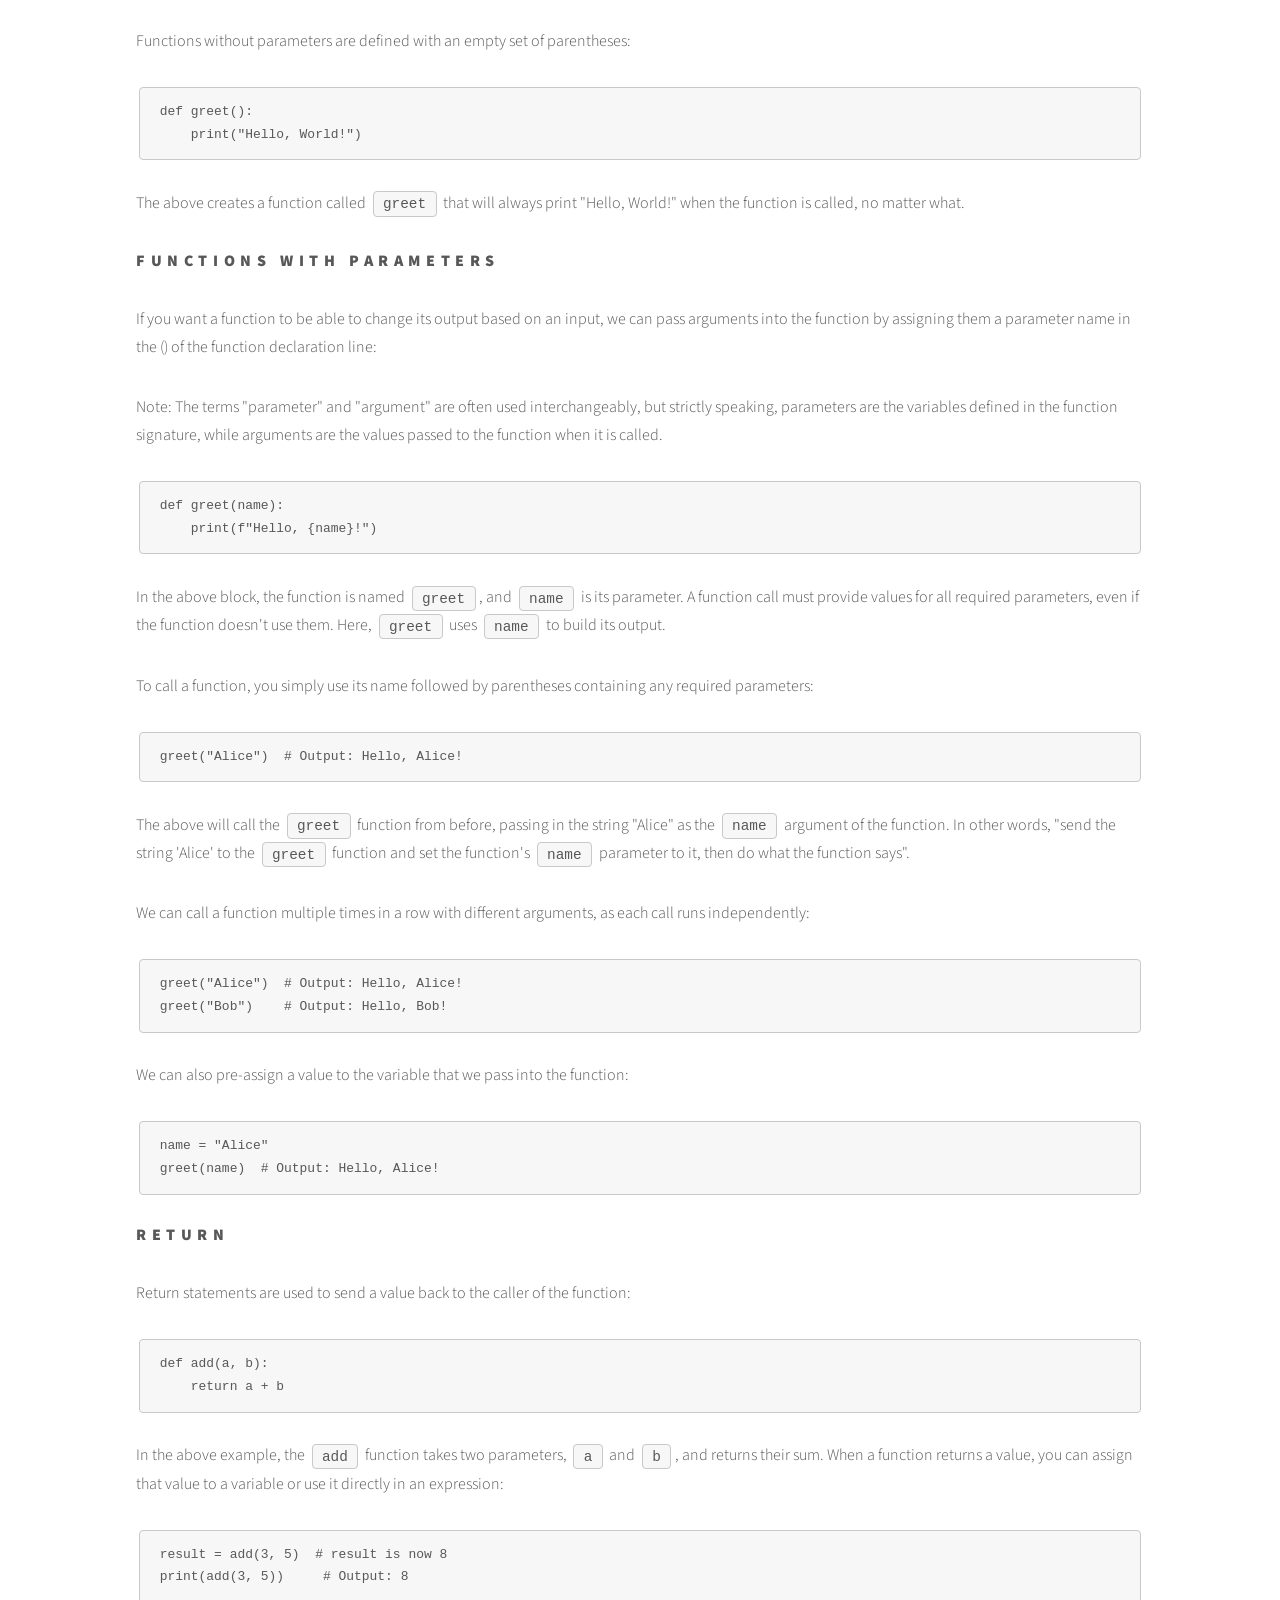
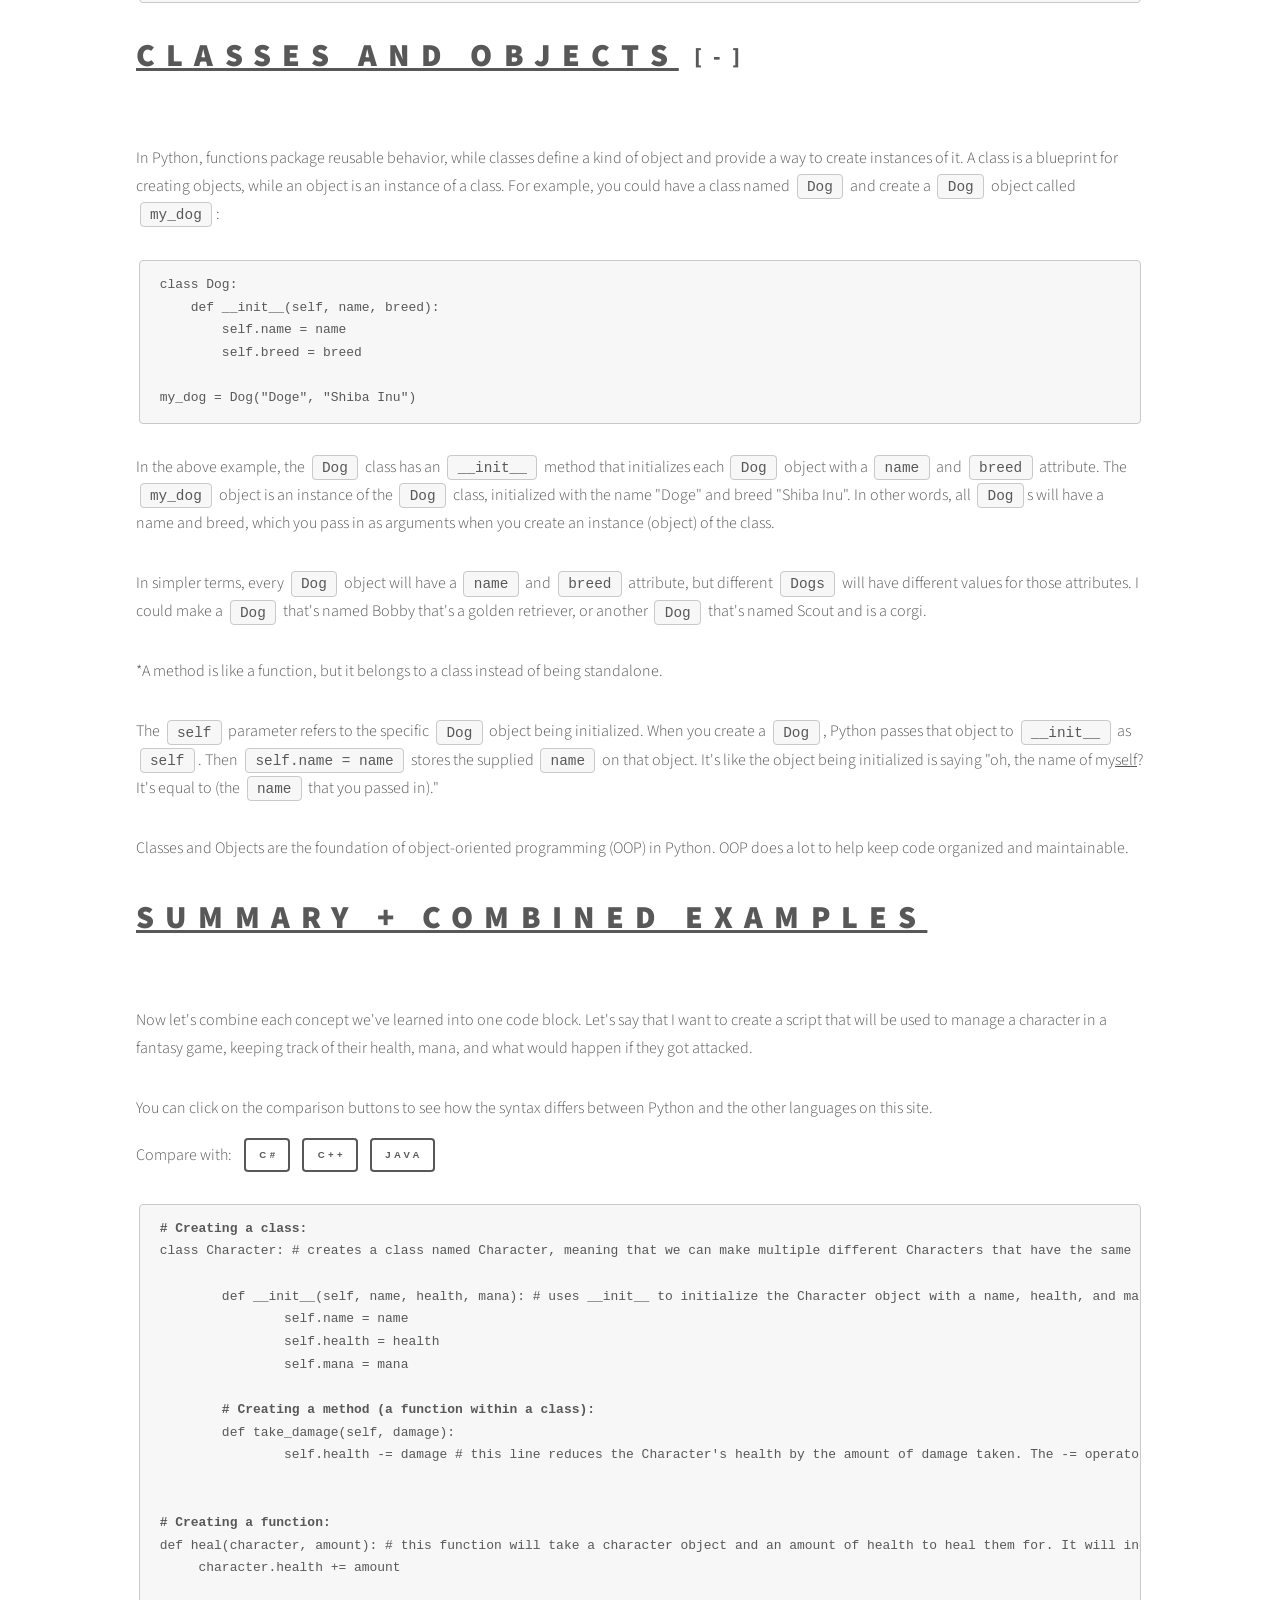
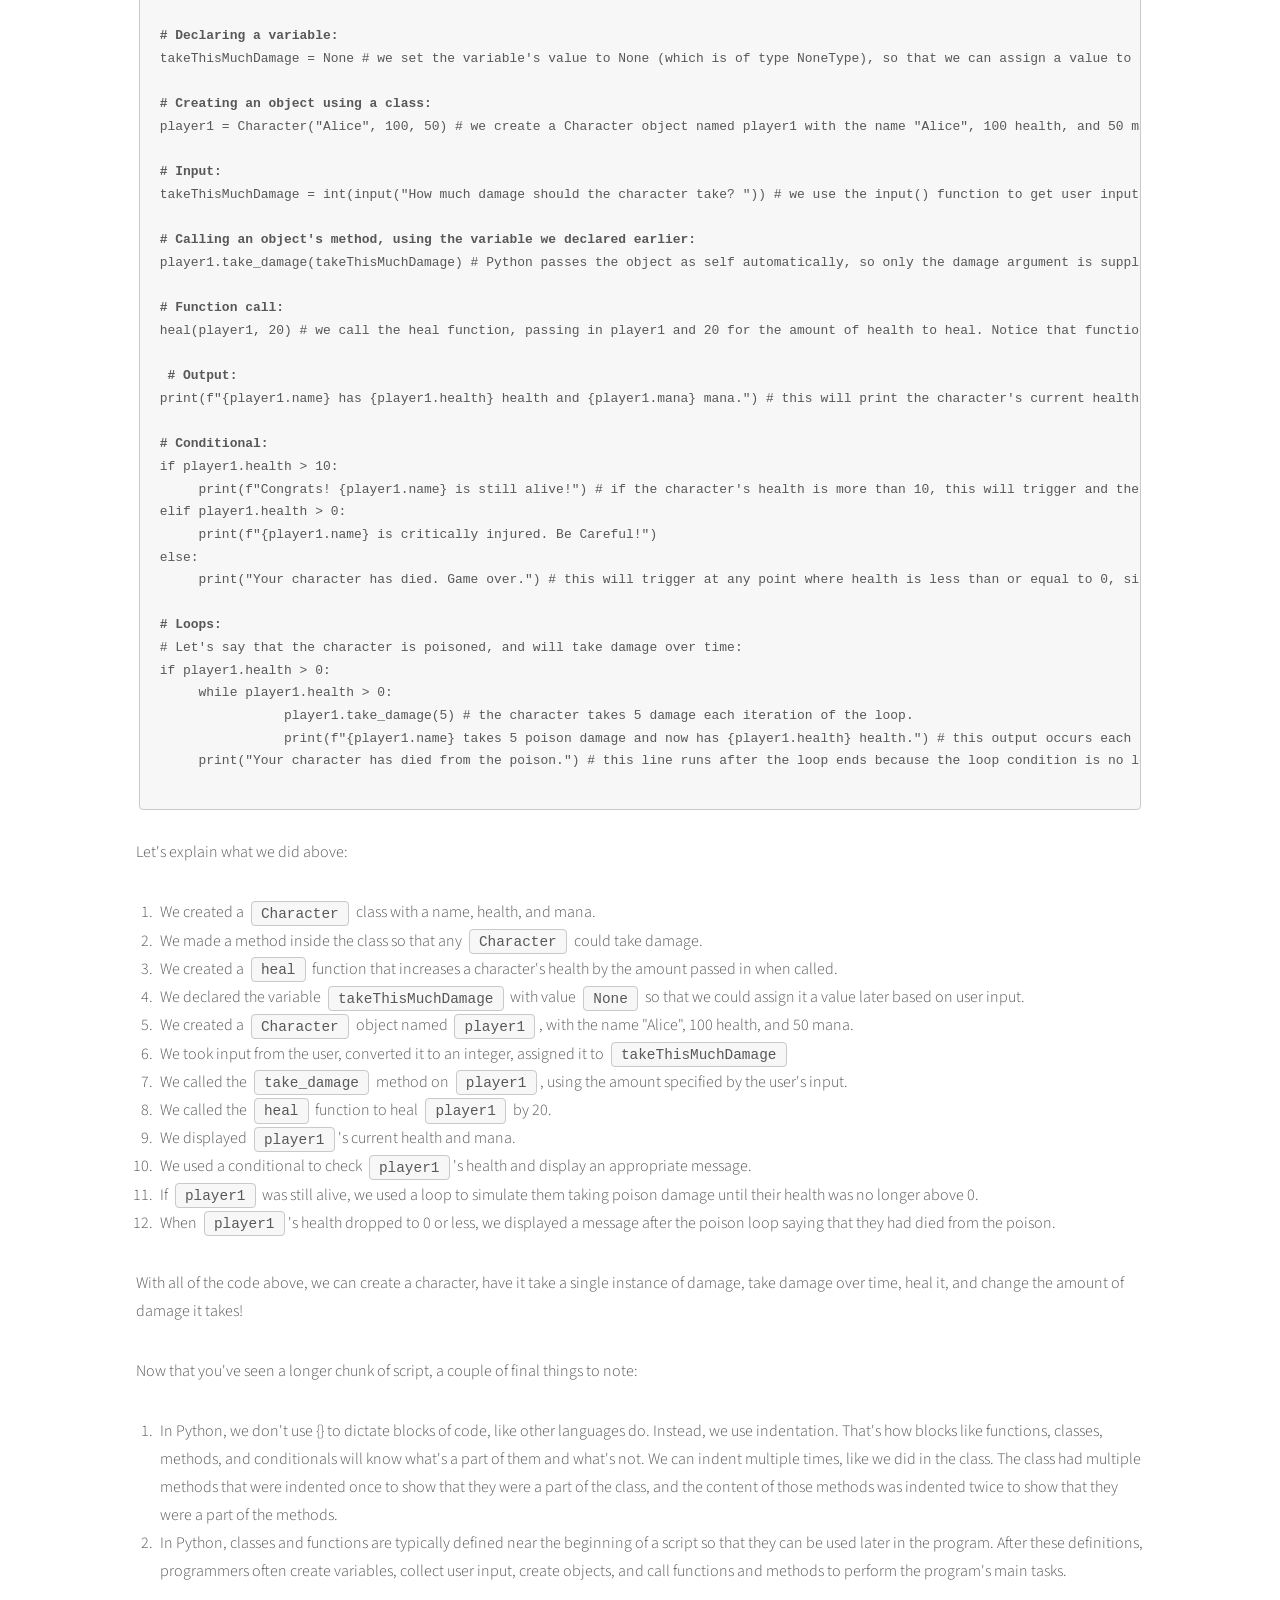
<file: Python.html>
<!DOCTYPE HTML>
<!--
	Phantom by HTML5 UP
	html5up.net | @ajlkn
	Free for personal and commercial use under the CCA 3.0 license (html5up.net/license)
-->
<html>
	<head>
		<title>Python - Phantom by HTML5 UP</title>
		<meta charset="utf-8" />
		<meta name="viewport" content="width=device-width, initial-scale=1, user-scalable=no" />
		<link rel="stylesheet" href="assets/css/main.css" />
		<noscript><link rel="stylesheet" href="assets/css/noscript.css" /></noscript>
	</head>
	<body class="is-preload">
		<!-- Wrapper -->
			<div id="wrapper">

				<!-- Header -->
					<header id="header">
						<div class="inner">

							<!-- Logo -->
								<a href="index.html" class="logo">
									<span class="symbol"><img src="images/Lycoris.png" alt="" /></span><span class="title">HANAKOTOBA</span>
								</a>

							<!-- Nav -->
								<nav>
									<ul>
										<li><a href="#menu">Menu</a></li>
									</ul>
								</nav>

						</div>
					</header>

				<!-- Menu -->
					<nav id="menu">
						<h2>Menu</h2>
						<ul>
							<li><a href="index.html">Home</a></li>
							<li><a href="Python.html">Python</a></li>
							<li><a href="C%23.html">C#</a></li>
							<li><a href="cpp.html">C++</a></li>
							<li><a href="Java.html">Java</a></li>
						</ul>
					</nav>

				<!-- Main -->
					<div id="main">
						<div class="inner">
							<h1>Python</h1>
							<span class="image main"><img src="images/pic13.jpg" alt="" /></span>
							<p>Welcome to Python! Python is a high-level, interpreted programming language known for its simplicity and readability and is often used for web development, data analysis, artificial intelligence, and more.</p>
							<h3>Comments in Python</h3>
							<p>In Python, you can add comments (notes that aren't executed by the program, for others looking at your code to read) to your code using the following syntax:</p>
							<ul>
								<li><strong>Single-line comments</strong> start with a hash symbol (<code>#</code>) and continue to the end of the line.</li>
								<li>Python does not have a separate multi-line comment syntax. To comment out multiple lines, start each line with a hash symbol (<code>#</code>). Triple-quoted strings (<code>"""documentation"""</code> or <code>'''documentation'''</code>) are sometimes used for documentation over multiple lines, but they are strings rather than comments.</li>
							</ul>

							<h2><u>Variables</u></h2>
							<p>In Python, variable names refer to values, and each value has a type. When you assign a value to a name, Python automatically determines that value's type. Because Python is dynamically typed, you can later assign a value of a different type to the same name.</p>

							<h3>Declaring numbers</h3>
							<p>In Python, you can assign a numeric value to a variable without declaring its type first, like <code>x = 5</code>. Python determines the value’s type from what you assign (dynamic typing).</p>
							<p>Int: <code>x = 5</code></p>
							<p>Float: <code>x = 5.0</code></p>

							<h3>Declaring Strings</h3>
							<p>Strings in Python are sequences of characters enclosed in quotes. You can create a string by enclosing text in single or double quotes.</p>
							<p>Single quotes: <code>x = 'Hello, World!'</code></p>
							<p>Double quotes: <code>x = "Hello, World!"</code></p>

							<h3>Declaring Booleans</h3>
							<p>Booleans in Python represent the truth values True and False.</p>
							<p>True: <code>x = True</code></p>
							<p>False: <code>x = False</code></p>
							<p>Note that the first letter is capitalized.</p>

							<h3>Null Value Declaration</h3>
							<p>In Python, you can assign the null value (<code>None</code>) to a variable using the keyword <code>None</code>. You might do this to indicate that the variable does not currently refer to a meaningful value.</p>
							<p>None: <code>x = None</code></p>
							<p>Note that None (capitalized) is not the same as 0 or an empty string; it represents the absence of a value.</p>

							<h3>Type Changing</h3>
							<p>Python is dynamically typed, which means you can change the type of a variable at any time by assigning it a new value of a different type.</p>
							<p>For example, you can start with an integer:</p>
							<p><code>x = 5</code></p>
							<p>And then change it to a string:</p>
							<p><code>x = "Hello, World!"</code></p>
							<p>x will now hold a string value, and will no longer hold the int value of 5.</p>

							<h2><u>Input/Output</u></h2>
							<h3>Input</h3>
							<p>Python provides built-in functions for input and output operations. The <code>input()</code> function is used to read input from the user, and the <code>print()</code> function is used to display output.</p>
							<p><code>name = input("What is your name? ")</code></p>
							<p>In the example above, the program will display "What is your name?", then take the input from the user and assign it to the variable <code>name</code>. Note that in this example we're also declaring <code>name</code> as a new variable. If we had already declared <code>name</code> before, it'd simply be replaced with the new input value.</p>
							<p>Note that the <code>input()</code> function always returns a string, so if you need to convert it to another type (e.g., an integer), you'll need to use a conversion function:</p>
							<p><code>age = int(input("What is your age? "))</code></p>

							<h3>Static Output</h3>
							<p>The <code>print()</code> function is used to display output to the user.</p>
							<p><code>print("Hello, World!")</code></p>
							<p>The above example will display the text "Hello, World!" to the user.</p>

							<h3>Variable Output</h3>
							<p>You can also use the <code>print()</code> function to display the value of a variable:</p>
							<pre><code>name = "Alice"&#10;print(name)</code></pre>
							<p>The above example will display the value of the variable <code>name</code>, which is "Alice".</p>

							<h3>Static + Variable Output</h3>
							<p>You can also combine static text with variable values in the <code>print()</code> function:</p>
							<pre><code>name = "Alice"&#10;print(f"Hello, {name}!")</code></pre>
							<p>The above example will display the text "Hello, Alice!" to the user. Combining static text and variables in Python uses f-strings, which are prefixed with an <code>f</code> before the opening quote, and use <code>{}</code> to embed variable values.</p>

							<h3>Newlines</h3>
							<p>In Python, newlines are handled automatically when using the <code>print()</code> function. Each call to <code>print()</code> will output text followed by a newline character, so subsequent calls will appear on a new line.</p>
							<pre><code>print("Hello, World!")&#10;print("How are you?")</code></pre>
							<p>This will display "Hello, World!" on one line and "How are you?" on the next line.</p>
							<p>Alternatively, you can use the <code>\n</code> escape sequence to insert a newline character within a single <code>print()</code> call:</p>
							<pre><code>print("Hello, World!\nHow are you?")</code></pre>
							<p>Note: For long expressions in Python that you want to split across multiple lines for readability without Python reading them as multiple commands, you can use parentheses<code>()</code> to group the expression, and Python will allow it to continue on the next line without any special characters.</p>
							<pre><code>x = (&#10;number1 &#10;+ number2&#10;)</code></pre>
							<p>In the above example, although the expression is split across multiple lines, Python treats it as a single expression due to the parentheses.</p>
							<p>Python usually uses newlines to separate statements. Semicolons can separate multiple simple statements on one line, but they are rarely needed.</p>

							<h2><u>Conditionals</u></h2>
							<p>Conditionals in Python are used to execute different blocks of code based on certain conditions. The most common conditional statement is the <code>if</code> statement.</p>
							<pre><code>age = 18&#10;if age >= 18:&#10;    print("You are an adult.")</code></pre>
							<p>The above example will display "You are an adult." if the variable <code>age</code> is greater than or equal to 18. Note that at the end of a conditional line, you must have a <code>:</code></p>

							<h3>Conditional Operators</h3>
							<p>Python provides several conditional operators that can be used in conjunction with the <code>if</code> statement:</p>
							<ul>
								<li><code>==</code>: Equal to</li>
								<li><code>!=</code>: Not equal to</li>
								<li><code>&gt;</code>: Greater than</li>
								<li><code>&lt;</code>: Less than</li>
								<li><code>&gt;=</code>: Greater than or equal to</li>
								<li><code>&lt;=</code>: Less than or equal to</li>
							</ul>
							<p>Note that the equality operator uses two <code>=</code> signs. A single <code>=</code> assigns a value rather than comparing values.</p>
							<pre><code>if age == 18:&#10;    print("Age is 18")&#10;age = 18</code></pre>
							<p>In the above block, the first line would check if <code>age</code> is 18, while the third sets <code>age</code>'s value to 18 (the two statements are not connected).</p>

							<h3>Else and Elif Statements</h3>
							<p>Python also provides <code>else</code> and <code>elif</code> statements to handle multiple conditions:</p>
							<pre><code>age = 17&#10;if age >= 18:&#10;    print("You are an adult.")&#10;else:&#10;    print("You are not an adult.")</code></pre>
							<p>The <code>else</code> block is executed if the condition in the <code>if</code> statement is false.</p>
							<pre><code>score = 85&#10;if score >= 90:&#10;    print("Grade: A")&#10;elif score >= 80:&#10;    print("Grade: B")&#10;else:&#10;    print("Grade: C")</code></pre>
							<p>The <code>elif</code> block allows you to check additional conditions if the previous conditions are false. In Python, if an if/elif statement is found true, then the rest of the if/elif/else block will be skipped after executing the code inside the statement that triggered true.</p>

							<h3>Combining Conditions</h3>
							<p>Python also provides logical operators to combine multiple conditions:</p>
							<ul>
								<li><code>and</code>: Both conditions must be true</li>
								<li><code>or</code>: At least one condition must be true</li>
								<li><code>not</code>: Negates the condition</li>
							</ul>
							<pre><code>age = 18&#10;has_license = True&#10;if age >= 18 and has_license:&#10;    print("You can drive.")</code></pre>
							<p>For the <code>and</code> operator, both conditions must be true for the block to execute. For the <code>or</code> operator, at least one condition must be true. For the <code>not</code> operator, the condition is checked for falsity (for example, if we had <code>x = 5</code> and <code>if not x == 5</code>, the if statement would evaluate to False and not trigger). You may have any combination and number of these operators to create complex conditions.</p>

							<h3>Shorthand If</h3>
							<p>Python also provides a shorthand syntax for simple if statements that have only one statement to execute:</p>
							<pre><code>if age >= 18: print("You are an adult.")</code></pre>

							<h3>Ternary Operator</h3>
							<p>Python also provides a ternary operator for simple conditional assignments:</p>
							<pre><code>age = 18&#10;status = "adult" if age >= 18 else "not adult"</code></pre>
							<p>The above example assigns "adult" to the variable <code>status</code> if the variable <code>age</code> is greater than or equal to 18, otherwise it assigns "not adult". You can also directly return the result of the ternary operator in a function instead of assigning it to a variable:</p>
							<pre><code>def get_status(age):&#10;    return "adult" if age >= 18 else "not adult"</code></pre>
							<p>Functions are covered further down, but what this is doing is taking an age variable, giving it to the function get_status, and returning the appropriate status based on the condition.</p>

							<h3>Matching</h3>
							<p>In python, matching is done using the <code>match</code> statement, which is similar to a switch statement in other languages:</p>
							<pre><code>status_code = 404&#10;match status_code:&#10;    case 200:&#10;        print("OK")&#10;    case 404:&#10;        print("Not Found")&#10;    case _:&#10;        print("Unknown Status")</code></pre>
							<p>In the above example, the <code>match</code> statement checks the value of <code>status_code</code> and executes the corresponding <code>case</code> block. The underscore <code>_</code> acts as a wildcard that matches any value not explicitly handled by the previous cases. Match is better used when checking for limited specific values, otherwise it's more common to use if/elif statements.</p>

							<h2><u>Loops</u></h2>
							<p>Loops are used to execute a block of code repeatedly. Python provides two main types of loops: <code>for</code> and <code>while</code>.</p>

							<h3>For Loop</h3>
							<p>The <code>for</code> loop in Python is used to iterate over a sequence (such as a list, tuple, or string):</p>
							<pre><code>fruits = ["apple", "banana", "cherry"]&#10;for fruit in fruits:&#10;    print(fruit)</code></pre>
							<p>In simpler terms, the above is saying "for each fruit in the list of fruits, print that specific fruit before moving on to the next one in the list". In the <code>for</code> statement itself, the singular term fruit is the name for the new loop variable that takes on the value of each element in the sequence during each iteration. It can technically be anything, but it's best to make it describe whatever it's representing:</p>
							<pre><code>fruits = ["apple", "banana", "cherry"]&#10;for fruit in fruits:&#10;    print(fruit)&#10;&#10;Also valid, but not as descriptive:&#10;&#10;fruits = ["apple", "banana", "cherry"]&#10;for x in fruits:&#10;    print(x)</code></pre>
							<p>Note that the for statement, like the if statement, ends with a colon (<code>:</code>)</p>

							<h3>For Loop with Range</h3>
							<p>The <code>for</code> loop can also be used with the <code>range()</code> function to iterate over a sequence of numbers:</p>
							<pre><code>for i in range(5):&#10;    print(i)</code></pre>
							<p>This will print the numbers 0 through 4. The <code>range()</code> function generates a sequence of numbers from 0 to the specified number in range (not including the specified number itself.) You can also dictate the increment at which i increases, as well as where it starts from, using the pattern (start, end (not included), increment amount):</p>
							<pre><code>for i in range(2, 10, 2):&#10;    print(i)</code></pre>
							<p>This will print the numbers 2, 4, 6, and 8, counting up to 10 (not including 10), in steps of 2.</p>

							<h3>While Loop</h3>
							<p>The <code>while</code> loop in Python is used to execute a block of code repeatedly as long as a condition is true:</p>
							<pre><code>i = 0&#10;while i < 5:&#10;    print(i)&#10;    i += 1</code></pre>
							<p>What's going on here is basically: "while i is less than 5, print the value of i, then increase i by 1". Note that when using while loops, i (or whatever variable is used) must be initialized before the loop.</p>

							<h3>Loop Control Statements</h3>
							<p>Python provides several control statements to manage the flow of loops:</p>
							<ul>
								<li><code>break</code>: Terminates the loop immediately.</li>
								<li><code>continue</code>: Skips the rest of the current iteration and moves to the next one.</li>
							</ul>
							<pre><code>for num in range(1, 10):&#10;    if num == 3:&#10;        continue&#10;    if num == 6:&#10;        break&#10;    print(num)</code></pre>
							<p>The loop starts with <code>num</code> equal to 1 and prints 1, 2, 4, and 5. <code>continue</code> skips 3, and <code>break</code> ends the loop when <code>num</code> reaches 6. The stop value 10 is excluded from <code>range</code>.</p>

							<h3>Else Clause in Loops</h3>
							<p>The <code>else</code> clause can be used with both <code>for</code> and <code>while</code> loops. It runs when the loop finishes without encountering <code>break</code>:</p>
							<pre><code>for i in range(5):&#10;    print(i)&#10;else:&#10;    print("Loop finished")</code></pre>
							<p>Code in the else block will execute <u>only</u> if the loop completes normally.</p>
							<p>Example of when the else statement wouldn't be executed:</p>
							<pre><code>for i in range(5):&#10;    print(i)&#10;    if i == 3:&#10;        break&#10;else:&#10;    print("Loop finished")</code></pre>
							<p>When <code>i</code> equals 3, <code>break</code> terminates the loop, so the <code>else</code> block is skipped.</p>

							<h2><u>Functions</u></h2>
							<p>Functions in Python are used when one expects to use certain blocks of code multiple times, but using different arguments each time. They are defined using the <code>def</code> keyword.</p>
							<h3>Functions Without Parameters</h3>
							<p>Functions without parameters are defined with an empty set of parentheses:</p>
							<pre><code>def greet():&#10;    print("Hello, World!")</code></pre>
							<p>The above creates a function called <code>greet</code> that will always print "Hello, World!" when the function is called, no matter what.</p>
							<h3>Functions with Parameters</h3>
							<p>If you want a function to be able to change its output based on an input, we can pass arguments into the function by assigning them a parameter name in the () of the function declaration line:</p>
							<p>Note: The terms "parameter" and "argument" are often used interchangeably, but strictly speaking, parameters are the variables defined in the function signature, while arguments are the values passed to the function when it is called.</p>
							<pre><code>def greet(name):&#10;    print(f"Hello, {name}!")</code></pre>
							<p>In the above block, the function is named <code>greet</code>, and <code>name</code> is its parameter. A function call must provide values for all required parameters, even if the function doesn't use them. Here, <code>greet</code> uses <code>name</code> to build its output.</p>
							<p>To call a function, you simply use its name followed by parentheses containing any required parameters:</p>
							<pre><code>greet("Alice")  # Output: Hello, Alice!</code></pre>
							<p>The above will call the <code>greet</code> function from before, passing in the string "Alice" as the <code>name</code> argument of the function. In other words, "send the string 'Alice' to the <code>greet</code> function and set the function's <code>name</code> parameter to it, then do what the function says".</p>
							<p>We can call a function multiple times in a row with different arguments, as each call runs independently:</p>
							<pre><code>greet("Alice")  # Output: Hello, Alice!&#10;greet("Bob")    # Output: Hello, Bob!</code></pre>
							<p>We can also pre-assign a value to the variable that we pass into the function:</p>
							<pre><code>name = "Alice"&#10;greet(name)  # Output: Hello, Alice!</code></pre>

							<h3>Return</h3>
							<p>Return statements are used to send a value back to the caller of the function:</p>
							<pre><code>def add(a, b):&#10;    return a + b</code></pre>
							<p>In the above example, the <code>add</code> function takes two parameters, <code>a</code> and <code>b</code>, and returns their sum. When a function returns a value, you can assign that value to a variable or use it directly in an expression:</p>
							<pre><code>result = add(3, 5)  # result is now 8&#10;print(add(3, 5))     # Output: 8</code></pre>

							<h2><u>Classes and Objects</u></h2>
							<p>In Python, functions package reusable behavior, while classes define a kind of object and provide a way to create instances of it. A class is a blueprint for creating objects, while an object is an instance of a class. For example, you could have a class named <code>Dog</code> and create a <code>Dog</code> object called <code>my_dog</code>:</p>
							<pre><code>class Dog:
    def __init__(self, name, breed):
        self.name = name
        self.breed = breed

my_dog = Dog("Doge", "Shiba Inu")</code></pre>
							<p>In the above example, the <code>Dog</code> class has an <code>__init__</code> method that initializes each <code>Dog</code> object with a <code>name</code> and <code>breed</code> attribute. The <code>my_dog</code> object is an instance of the <code>Dog</code> class, initialized with the name "Doge" and breed "Shiba Inu". In other words, all <code>Dog</code>s will have a name and breed, which you pass in as arguments when you create an instance (object) of the class.</p>
							<p>In simpler terms, every <code>Dog</code> object will have a <code>name</code> and <code>breed</code> attribute, but different <code>Dogs</code> will have different values for those attributes. I could make a <code>Dog</code> that's named Bobby that's a golden retriever, or another <code>Dog</code> that's named Scout and is a corgi.</p>
							<p>*A method is like a function, but it belongs to a class instead of being standalone.</p>
							<p>The <code>self</code> parameter refers to the specific <code>Dog</code> object being initialized. When you create a <code>Dog</code>, Python passes that object to <code>__init__</code> as <code>self</code>. Then <code>self.name = name</code> stores the supplied <code>name</code> on that object. It's like the object being initialized is saying "oh, the name of my<u>self</u>? It's equal to (the <code>name</code> that you passed in)."</p>
							<p>Classes and Objects are the foundation of object-oriented programming (OOP) in Python. OOP does a lot to help keep code organized and maintainable.</p>

							<h2><u>Summary + Combined Examples</u></h2>
							<p>Now let's combine each concept we've learned into one code block. Let's say that I want to create a script that will be used to manage a character in a fantasy game, keeping track of their health, mana, and what would happen if they got attacked.</p>
							<p>You can click on the comparison buttons to see how the syntax differs between Python and the other languages on this site.</p>


<pre><code><strong># Creating a class:</strong>
class Character: # creates a class named Character, meaning that we can make multiple different Characters that have the same properties.

	def __init__(self, name, health, mana): # uses __init__ to initialize the Character object with a name, health, and mana.
		self.name = name
		self.health = health
		self.mana = mana

	<strong># Creating a method (a function within a class):</strong>
	def take_damage(self, damage):
		self.health -= damage # this line reduces the Character's health by the amount of damage taken. The -= operator is a shorthand for self.health = self.health - damage.


<strong># Creating a function:</strong>
def heal(character, amount): # this function will take a character object and an amount of health to heal them for. It will increase the character's health by the specified amount.
     character.health += amount


<strong># Declaring a variable:</strong>
takeThisMuchDamage = None # we set the variable's value to None (which is of type NoneType), so that we can assign a value to it later based on user input.

<strong># Creating an object using a class:</strong>
player1 = Character("Alice", 100, 50) # we create a Character object named player1 with the name "Alice", 100 health, and 50 mana.

<strong># Input:</strong>
takeThisMuchDamage = int(input("How much damage should the character take? ")) # we use the input() function to get user input, and convert it to an integer using int(). We can change the type of the variable thanks to Python's dynamic typing. For now, we assume that the user will input a valid number >= 0.

<strong># Calling an object's method, using the variable we declared earlier:</strong>
player1.take_damage(takeThisMuchDamage) # Python passes the object as self automatically, so only the damage argument is supplied.

<strong># Function call:</strong>
heal(player1, 20) # we call the heal function, passing in player1 and 20 for the amount of health to heal. Notice that functions are called directly by name rather than through an object.

 <strong># Output:</strong>
print(f"{player1.name} has {player1.health} health and {player1.mana} mana.") # this will print the character's current health and mana. Notice that when referring to the attributes of an object, we use the object_name.attribute_name, with a period in between the two.

<strong># Conditional:</strong>
if player1.health > 10:
     print(f"Congrats! {player1.name} is still alive!") # if the character's health is more than 10, this will trigger and the rest of the if/elif/else block will be skipped.
elif player1.health > 0:
     print(f"{player1.name} is critically injured. Be Careful!")
else:
     print("Your character has died. Game over.") # this will trigger at any point where health is less than or equal to 0, since all other possible health amount conditions have already been checked.

<strong># Loops:</strong>
# Let's say that the character is poisoned, and will take damage over time:
if player1.health > 0:
     while player1.health > 0:
		player1.take_damage(5) # the character takes 5 damage each iteration of the loop.
		print(f"{player1.name} takes 5 poison damage and now has {player1.health} health.") # this output occurs each time the loop repeats.
     print("Your character has died from the poison.") # this line runs after the loop ends because the loop condition is no longer true.

</code></pre>
							<p>Let's explain what we did above:</p>
							<ol>
								<li>We created a <code>Character</code> class with a name, health, and mana.</li>
								<li>We made a method inside the class so that any <code>Character</code> could take damage.</li>
								<li>We created a <code>heal</code> function that increases a character's health by the amount passed in when called.</li>
								<li>We declared the variable <code>takeThisMuchDamage</code> with value <code>None</code> so that we could assign it a value later based on user input.</li>
								<li>We created a <code>Character</code> object named <code>player1</code>, with the name "Alice", 100 health, and 50 mana.</li>
								<li>We took input from the user, converted it to an integer, assigned it to <code>takeThisMuchDamage</code></li>
								<li>We called the <code>take_damage</code> method on <code>player1</code>, using the amount specified by the user's input.</li>
								<li>We called the <code>heal</code> function to heal <code>player1</code> by 20.</li>
								<li>We displayed <code>player1</code>'s current health and mana.</li>
								<li>We used a conditional to check <code>player1</code>'s health and display an appropriate message.</li>
								<li>If <code>player1</code> was still alive, we used a loop to simulate them taking poison damage until their health was no longer above 0.</li>
								<li>When <code>player1</code>'s health dropped to 0 or less, we displayed a message after the poison loop saying that they had died from the poison.</li>
							</ol>
							<p>With all of the code above, we can create a character, have it take a single instance of damage, take damage over time, heal it, and change the amount of damage it takes!</p>
							<p>Now that you've seen a longer chunk of script, a couple of final things to note:</p>
							<ol>
								<li>In Python, we don't use {} to dictate blocks of code, like other languages do. Instead, we use indentation. That's how blocks like functions, classes, methods, and conditionals will know what's a part of them and what's not. We can indent multiple times, like we did in the class. The class had multiple methods that were indented once to show that they were a part of the class, and the content of those methods was indented twice to show that they were a part of the methods.</li>
								<li>In Python, classes and functions are typically defined near the beginning of a script so that they can be used later in the program. After these definitions, programmers often create variables, collect user input, create objects, and call functions and methods to perform the program's main tasks.</li>
							</ol>
						</div>
					</div>

				<!-- Footer -->
					<footer id="footer">
						<div class="inner">
							<ul class="copyright">
								<li>&copy;2026 Jack Roundy under HANAKOTOBA, CS4899 Exit Survey.</li><li>Template design: Phantom by <a href="http://html5up.net">HTML5 UP</a>, modified; licensed under CC BY 3.0.</li>
							</ul>
						</div>
					</footer>

			</div>

		<!-- Scripts -->
			<script src="assets/js/jquery.min.js"></script>
			<script src="assets/js/browser.min.js"></script>
			<script src="assets/js/breakpoints.min.js"></script>
			<script src="assets/js/util.js"></script>
			<script src="assets/js/main.js"></script>
			<script src="assets/js/collapsible-sections.js"></script>
			<script src="assets/js/language-comparison.js"></script>

	</body>
</html>
</file>
<file: assets/css/noscript.css>
/*
	Phantom by HTML5 UP
	html5up.net | @ajlkn
	Free for personal and commercial use under the CCA 3.0 license (html5up.net/license)
*/

/* Tiles */

	body.is-preload .tiles article {
		-moz-transform: none;
		-webkit-transform: none;
		-ms-transform: none;
		transform: none;
		opacity: 1;
	}
</file>
<file: assets/css/main.css>
@import url(fontawesome-all.min.css);
@import url("https://fonts.googleapis.com/css?family=Source+Sans+Pro:300,700,900");

/*
	Phantom by HTML5 UP
	html5up.net | @ajlkn
	Free for personal and commercial use under the CCA 3.0 license (html5up.net/license)
*/

html, body, div, span, applet, object,
iframe, h1, h2, h3, h4, h5, h6, p, blockquote,
pre, a, abbr, acronym, address, big, cite,
code, del, dfn, em, img, ins, kbd, q, s, samp,
small, strike, strong, sub, sup, tt, var, b,
u, i, center, dl, dt, dd, ol, ul, li, fieldset,
form, label, legend, table, caption, tbody,
tfoot, thead, tr, th, td, article, aside,
canvas, details, embed, figure, figcaption,
footer, header, hgroup, menu, nav, output, ruby,
section, summary, time, mark, audio, video {
	margin: 0;
	padding: 0;
	border: 0;
	font-size: 100%;
	font: inherit;
	vertical-align: baseline;}

article, aside, details, figcaption, figure,
footer, header, hgroup, menu, nav, section {
	display: block;}

body {
	line-height: 1;
}

ol, ul {
	list-style: none;
}

blockquote, q {
	quotes: none;
}

	blockquote:before, blockquote:after, q:before, q:after {
		content: '';
		content: none;
	}

table {
	border-collapse: collapse;
	border-spacing: 0;
}

body {
	-webkit-text-size-adjust: none;
}

mark {
	background-color: transparent;
	color: inherit;
}

input::-moz-focus-inner {
	border: 0;
	padding: 0;
}

input, select, textarea {
	-moz-appearance: none;
	-webkit-appearance: none;
	-ms-appearance: none;
	appearance: none;
}

/* Basic */

	@-ms-viewport {
		width: device-width;
	}

	body {
		-ms-overflow-style: scrollbar;
	}

	@media screen and (max-width: 480px) {

		html, body {
			min-width: 320px;
		}

	}

	html {
		box-sizing: border-box;
	}

	*, *:before, *:after {
		box-sizing: inherit;
	}

	body {
		background: #ffffff;
	}

		body.is-preload *, body.is-preload *:before, body.is-preload *:after {
			-moz-animation: none !important;
			-webkit-animation: none !important;
			-ms-animation: none !important;
			animation: none !important;
			-moz-transition: none !important;
			-webkit-transition: none !important;
			-ms-transition: none !important;
			transition: none !important;
		}

/* Type */

	body, input, select, textarea {
		color: #585858;
		font-family: "Source Sans Pro", Helvetica, sans-serif;
		font-size: 16pt;
		font-weight: 300;
		line-height: 1.75;
	}

		@media screen and (max-width: 1680px) {

			body, input, select, textarea {
				font-size: 14pt;
			}

		}

		@media screen and (max-width: 1280px) {

			body, input, select, textarea {
				font-size: 12pt;
			}

		}

	a {
		-moz-transition: border-bottom-color 0.2s ease, color 0.2s ease;
		-webkit-transition: border-bottom-color 0.2s ease, color 0.2s ease;
		-ms-transition: border-bottom-color 0.2s ease, color 0.2s ease;
		transition: border-bottom-color 0.2s ease, color 0.2s ease;
		text-decoration: none;
		color: #585858;
		border-bottom: dotted 1px rgba(88, 88, 88, 0.5);
	}

		a:hover {
			border-bottom-color: transparent;
			color: #f2849e !important;
		}

	strong, b {
		font-weight: 900;
	}

	em, i {
		font-style: italic;
	}

	p {
		margin: 0 0 2em 0;
	}

	h1 {
		font-size: 2.75em;
		font-weight: 700;
		line-height: 1.3;
		margin: 0 0 1em 0;
		letter-spacing: -0.035em;
	}

		h1 a {
			color: inherit;
		}

		@media screen and (max-width: 736px) {

			h1 {
				font-size: 2em;
				margin: 0 0 1em 0;
			}

		}

		@media screen and (max-width: 360px) {

			h1 {
				font-size: 1.75em;
			}

		}

	h2, h3, h4, h5, h6 {
		font-weight: 900;
		line-height: 1.5;
		margin: 0 0 2em 0;
		text-transform: uppercase;
		letter-spacing: 0.35em;
	}

		h2 a, h3 a, h4 a, h5 a, h6 a {
			color: inherit;
		}

	h2 {
		font-size: 2em;
	}

	h3 {
		font-size: 1em;
	}

	h4 {
		font-size: 0.8em;
	}

	h5 {
		font-size: 0.8em;
	}

	h6 {
		font-size: 0.8em;
	}

	@media screen and (max-width: 980px) {

		h1 br, h2 br, h3 br, h4 br, h5 br, h6 br {
			display: none;
		}

	}

	@media screen and (max-width: 736px) {

		h2 {
			font-size: 1em;
		}

		h3 {
			font-size: 0.8em;
		}

	}

	sub {
		font-size: 0.8em;
		position: relative;
		top: 0.5em;
	}

	sup {
		font-size: 0.8em;
		position: relative;
		top: -0.5em;
	}

	blockquote {
		border-left: solid 4px #c9c9c9;
		font-style: italic;
		margin: 0 0 2em 0;
		padding: 0.5em 0 0.5em 2em;
	}

	code {
		background: rgba(144, 144, 144, 0.075);
		border-radius: 4px;
		border: solid 1px #c9c9c9;
		font-family: "Courier New", monospace;
		font-size: 0.9em;
		margin: 0 0.25em;
		padding: 0.25em 0.65em;
	}

	pre {
		-webkit-overflow-scrolling: touch;
		font-family: "Courier New", monospace;
		font-size: 0.9em;
		margin: 0 0 2em 0;
	}

		pre code {
			display: block;
			line-height: 1.75;
			padding: 1em 1.5em;
			overflow-x: auto;
		}

.collapsible-section-content[hidden] {
  display: none !important;
}

.section-toggle {
  -moz-appearance: none;
  -webkit-appearance: none;
  appearance: none;
  background: none;
  border: 0;
  box-shadow: none;
  color: inherit !important;
  cursor: pointer;
  display: inline;
  font: inherit;
  height: auto;
  letter-spacing: inherit;
  line-height: inherit;
  overflow: visible;
  padding: 0;
  text-align: inherit;
  text-decoration: inherit;
  text-overflow: clip;
  text-transform: inherit;
  vertical-align: baseline;
  white-space: normal;
  width: auto;
}

.section-toggle::after {
  content: " [-]";
  font-size: 0.7em;
  text-decoration: none;
  vertical-align: middle;
}

.section-toggle[aria-expanded="false"]::after {
  content: " [+]";
}

.section-toggle:focus-visible {
  outline: 2px solid currentColor;
  outline-offset: 0.2em;
}

.language-comparison-controls {
  display: flex;
  align-items: center;
  flex-wrap: wrap;
  gap: 0.75em;
  margin: -1em 0 2em;
}

.language-comparison-controls p {
  margin: 0;
}

.language-comparison-result {
  position: relative;
  left: 50%;
  width: min(90vw, 90em);
  margin: 0 0 2em;
  transform: translateX(-50%);
}

.language-comparison-columns {
  display: grid;
  grid-template-columns: repeat(2, minmax(0, 1fr));
  gap: 1.5em;
}

.language-comparison-column {
  min-width: 0;
}

.language-comparison-column pre {
  max-width: 100%;
}

.language-comparison-result[hidden] {
  display: none;
}

.language-comparison-message {
  margin-top: 0;
}

@media screen and (max-width: 736px) {
  .language-comparison-result {
    width: 100%;
  }

  .language-comparison-columns {
    grid-template-columns: 1fr;
  }
}

	hr {
		border: 0;
		border-bottom: solid 1px #c9c9c9;
		margin: 2em 0;
	}

		hr.major {
			margin: 3em 0;
		}

	.align-left {
		text-align: left;
	}

	.align-center {
		text-align: center;
	}

	.align-right {
		text-align: right;
	}

/* Row */

	.row {
		display: flex;
		flex-wrap: wrap;
		box-sizing: border-box;
		align-items: stretch;
	}

		.row > * {
			box-sizing: border-box;
		}

		.row.gtr-uniform > * > :last-child {
			margin-bottom: 0;
		}

		.row.aln-left {
			justify-content: flex-start;
		}

		.row.aln-center {
			justify-content: center;
		}

		.row.aln-right {
			justify-content: flex-end;
		}

		.row.aln-top {
			align-items: flex-start;
		}

		.row.aln-middle {
			align-items: center;
		}

		.row.aln-bottom {
			align-items: flex-end;
		}

		.row > .imp {
			order: -1;
		}

		.row > .col-1 {
			width: 8.33333%;
		}

		.row > .off-1 {
			margin-left: 8.33333%;
		}

		.row > .col-2 {
			width: 16.66667%;
		}

		.row > .off-2 {
			margin-left: 16.66667%;
		}

		.row > .col-3 {
			width: 25%;
		}

		.row > .off-3 {
			margin-left: 25%;
		}

		.row > .col-4 {
			width: 33.33333%;
		}

		.row > .off-4 {
			margin-left: 33.33333%;
		}

		.row > .col-5 {
			width: 41.66667%;
		}

		.row > .off-5 {
			margin-left: 41.66667%;
		}

		.row > .col-6 {
			width: 50%;
		}

		.row > .off-6 {
			margin-left: 50%;
		}

		.row > .col-7 {
			width: 58.33333%;
		}

		.row > .off-7 {
			margin-left: 58.33333%;
		}

		.row > .col-8 {
			width: 66.66667%;
		}

		.row > .off-8 {
			margin-left: 66.66667%;
		}

		.row > .col-9 {
			width: 75%;
		}

		.row > .off-9 {
			margin-left: 75%;
		}

		.row > .col-10 {
			width: 83.33333%;
		}

		.row > .off-10 {
			margin-left: 83.33333%;
		}

		.row > .col-11 {
			width: 91.66667%;
		}

		.row > .off-11 {
			margin-left: 91.66667%;
		}

		.row > .col-12 {
			width: 100%;
		}

		.row > .off-12 {
			margin-left: 100%;
		}

		.row.gtr-0 {
			margin-top: 0;
			margin-left: 0em;
		}

			.row.gtr-0 > * {
				padding: 0 0 0 0em;
			}

			.row.gtr-0.gtr-uniform {
				margin-top: 0em;
			}

				.row.gtr-0.gtr-uniform > * {
					padding-top: 0em;
				}

		.row.gtr-25 {
			margin-top: 0;
			margin-left: -0.5em;
		}

			.row.gtr-25 > * {
				padding: 0 0 0 0.5em;
			}

			.row.gtr-25.gtr-uniform {
				margin-top: -0.5em;
			}

				.row.gtr-25.gtr-uniform > * {
					padding-top: 0.5em;
				}

		.row.gtr-50 {
			margin-top: 0;
			margin-left: -1em;
		}

			.row.gtr-50 > * {
				padding: 0 0 0 1em;
			}

			.row.gtr-50.gtr-uniform {
				margin-top: -1em;
			}

				.row.gtr-50.gtr-uniform > * {
					padding-top: 1em;
				}

		.row {
			margin-top: 0;
			margin-left: -2em;
		}

			.row > * {
				padding: 0 0 0 2em;
			}

			.row.gtr-uniform {
				margin-top: -2em;
			}

				.row.gtr-uniform > * {
					padding-top: 2em;
				}

		.row.gtr-150 {
			margin-top: 0;
			margin-left: -3em;
		}

			.row.gtr-150 > * {
				padding: 0 0 0 3em;
			}

			.row.gtr-150.gtr-uniform {
				margin-top: -3em;
			}

				.row.gtr-150.gtr-uniform > * {
					padding-top: 3em;
				}

		.row.gtr-200 {
			margin-top: 0;
			margin-left: -4em;
		}

			.row.gtr-200 > * {
				padding: 0 0 0 4em;
			}

			.row.gtr-200.gtr-uniform {
				margin-top: -4em;
			}

				.row.gtr-200.gtr-uniform > * {
					padding-top: 4em;
				}

		@media screen and (max-width: 1680px) {

			.row {
				display: flex;
				flex-wrap: wrap;
				box-sizing: border-box;
				align-items: stretch;
			}

				.row > * {
					box-sizing: border-box;
				}

				.row.gtr-uniform > * > :last-child {
					margin-bottom: 0;
				}

				.row.aln-left {
					justify-content: flex-start;
				}

				.row.aln-center {
					justify-content: center;
				}

				.row.aln-right {
					justify-content: flex-end;
				}

				.row.aln-top {
					align-items: flex-start;
				}

				.row.aln-middle {
					align-items: center;
				}

				.row.aln-bottom {
					align-items: flex-end;
				}

				.row > .imp-xlarge {
					order: -1;
				}

				.row > .col-1-xlarge {
					width: 8.33333%;
				}

				.row > .off-1-xlarge {
					margin-left: 8.33333%;
				}

				.row > .col-2-xlarge {
					width: 16.66667%;
				}

				.row > .off-2-xlarge {
					margin-left: 16.66667%;
				}

				.row > .col-3-xlarge {
					width: 25%;
				}

				.row > .off-3-xlarge {
					margin-left: 25%;
				}

				.row > .col-4-xlarge {
					width: 33.33333%;
				}

				.row > .off-4-xlarge {
					margin-left: 33.33333%;
				}

				.row > .col-5-xlarge {
					width: 41.66667%;
				}

				.row > .off-5-xlarge {
					margin-left: 41.66667%;
				}

				.row > .col-6-xlarge {
					width: 50%;
				}

				.row > .off-6-xlarge {
					margin-left: 50%;
				}

				.row > .col-7-xlarge {
					width: 58.33333%;
				}

				.row > .off-7-xlarge {
					margin-left: 58.33333%;
				}

				.row > .col-8-xlarge {
					width: 66.66667%;
				}

				.row > .off-8-xlarge {
					margin-left: 66.66667%;
				}

				.row > .col-9-xlarge {
					width: 75%;
				}

				.row > .off-9-xlarge {
					margin-left: 75%;
				}

				.row > .col-10-xlarge {
					width: 83.33333%;
				}

				.row > .off-10-xlarge {
					margin-left: 83.33333%;
				}

				.row > .col-11-xlarge {
					width: 91.66667%;
				}

				.row > .off-11-xlarge {
					margin-left: 91.66667%;
				}

				.row > .col-12-xlarge {
					width: 100%;
				}

				.row > .off-12-xlarge {
					margin-left: 100%;
				}

				.row.gtr-0 {
					margin-top: 0;
					margin-left: 0em;
				}

					.row.gtr-0 > * {
						padding: 0 0 0 0em;
					}

					.row.gtr-0.gtr-uniform {
						margin-top: 0em;
					}

						.row.gtr-0.gtr-uniform > * {
							padding-top: 0em;
						}

				.row.gtr-25 {
					margin-top: 0;
					margin-left: -0.5em;
				}

					.row.gtr-25 > * {
						padding: 0 0 0 0.5em;
					}

					.row.gtr-25.gtr-uniform {
						margin-top: -0.5em;
					}

						.row.gtr-25.gtr-uniform > * {
							padding-top: 0.5em;
						}

				.row.gtr-50 {
					margin-top: 0;
					margin-left: -1em;
				}

					.row.gtr-50 > * {
						padding: 0 0 0 1em;
					}

					.row.gtr-50.gtr-uniform {
						margin-top: -1em;
					}

						.row.gtr-50.gtr-uniform > * {
							padding-top: 1em;
						}

				.row {
					margin-top: 0;
					margin-left: -2em;
				}

					.row > * {
						padding: 0 0 0 2em;
					}

					.row.gtr-uniform {
						margin-top: -2em;
					}

						.row.gtr-uniform > * {
							padding-top: 2em;
						}

				.row.gtr-150 {
					margin-top: 0;
					margin-left: -3em;
				}

					.row.gtr-150 > * {
						padding: 0 0 0 3em;
					}

					.row.gtr-150.gtr-uniform {
						margin-top: -3em;
					}

						.row.gtr-150.gtr-uniform > * {
							padding-top: 3em;
						}

				.row.gtr-200 {
					margin-top: 0;
					margin-left: -4em;
				}

					.row.gtr-200 > * {
						padding: 0 0 0 4em;
					}

					.row.gtr-200.gtr-uniform {
						margin-top: -4em;
					}

						.row.gtr-200.gtr-uniform > * {
							padding-top: 4em;
						}

		}

		@media screen and (max-width: 1280px) {

			.row {
				display: flex;
				flex-wrap: wrap;
				box-sizing: border-box;
				align-items: stretch;
			}

				.row > * {
					box-sizing: border-box;
				}

				.row.gtr-uniform > * > :last-child {
					margin-bottom: 0;
				}

				.row.aln-left {
					justify-content: flex-start;
				}

				.row.aln-center {
					justify-content: center;
				}

				.row.aln-right {
					justify-content: flex-end;
				}

				.row.aln-top {
					align-items: flex-start;
				}

				.row.aln-middle {
					align-items: center;
				}

				.row.aln-bottom {
					align-items: flex-end;
				}

				.row > .imp-large {
					order: -1;
				}

				.row > .col-1-large {
					width: 8.33333%;
				}

				.row > .off-1-large {
					margin-left: 8.33333%;
				}

				.row > .col-2-large {
					width: 16.66667%;
				}

				.row > .off-2-large {
					margin-left: 16.66667%;
				}

				.row > .col-3-large {
					width: 25%;
				}

				.row > .off-3-large {
					margin-left: 25%;
				}

				.row > .col-4-large {
					width: 33.33333%;
				}

				.row > .off-4-large {
					margin-left: 33.33333%;
				}

				.row > .col-5-large {
					width: 41.66667%;
				}

				.row > .off-5-large {
					margin-left: 41.66667%;
				}

				.row > .col-6-large {
					width: 50%;
				}

				.row > .off-6-large {
					margin-left: 50%;
				}

				.row > .col-7-large {
					width: 58.33333%;
				}

				.row > .off-7-large {
					margin-left: 58.33333%;
				}

				.row > .col-8-large {
					width: 66.66667%;
				}

				.row > .off-8-large {
					margin-left: 66.66667%;
				}

				.row > .col-9-large {
					width: 75%;
				}

				.row > .off-9-large {
					margin-left: 75%;
				}

				.row > .col-10-large {
					width: 83.33333%;
				}

				.row > .off-10-large {
					margin-left: 83.33333%;
				}

				.row > .col-11-large {
					width: 91.66667%;
				}

				.row > .off-11-large {
					margin-left: 91.66667%;
				}

				.row > .col-12-large {
					width: 100%;
				}

				.row > .off-12-large {
					margin-left: 100%;
				}

				.row.gtr-0 {
					margin-top: 0;
					margin-left: 0em;
				}

					.row.gtr-0 > * {
						padding: 0 0 0 0em;
					}

					.row.gtr-0.gtr-uniform {
						margin-top: 0em;
					}

						.row.gtr-0.gtr-uniform > * {
							padding-top: 0em;
						}

				.row.gtr-25 {
					margin-top: 0;
					margin-left: -0.5em;
				}

					.row.gtr-25 > * {
						padding: 0 0 0 0.5em;
					}

					.row.gtr-25.gtr-uniform {
						margin-top: -0.5em;
					}

						.row.gtr-25.gtr-uniform > * {
							padding-top: 0.5em;
						}

				.row.gtr-50 {
					margin-top: 0;
					margin-left: -1em;
				}

					.row.gtr-50 > * {
						padding: 0 0 0 1em;
					}

					.row.gtr-50.gtr-uniform {
						margin-top: -1em;
					}

						.row.gtr-50.gtr-uniform > * {
							padding-top: 1em;
						}

				.row {
					margin-top: 0;
					margin-left: -2em;
				}

					.row > * {
						padding: 0 0 0 2em;
					}

					.row.gtr-uniform {
						margin-top: -2em;
					}

						.row.gtr-uniform > * {
							padding-top: 2em;
						}

				.row.gtr-150 {
					margin-top: 0;
					margin-left: -3em;
				}

					.row.gtr-150 > * {
						padding: 0 0 0 3em;
					}

					.row.gtr-150.gtr-uniform {
						margin-top: -3em;
					}

						.row.gtr-150.gtr-uniform > * {
							padding-top: 3em;
						}

				.row.gtr-200 {
					margin-top: 0;
					margin-left: -4em;
				}

					.row.gtr-200 > * {
						padding: 0 0 0 4em;
					}

					.row.gtr-200.gtr-uniform {
						margin-top: -4em;
					}

						.row.gtr-200.gtr-uniform > * {
							padding-top: 4em;
						}

		}

		@media screen and (max-width: 980px) {

			.row {
				display: flex;
				flex-wrap: wrap;
				box-sizing: border-box;
				align-items: stretch;
			}

				.row > * {
					box-sizing: border-box;
				}

				.row.gtr-uniform > * > :last-child {
					margin-bottom: 0;
				}

				.row.aln-left {
					justify-content: flex-start;
				}

				.row.aln-center {
					justify-content: center;
				}

				.row.aln-right {
					justify-content: flex-end;
				}

				.row.aln-top {
					align-items: flex-start;
				}

				.row.aln-middle {
					align-items: center;
				}

				.row.aln-bottom {
					align-items: flex-end;
				}

				.row > .imp-medium {
					order: -1;
				}

				.row > .col-1-medium {
					width: 8.33333%;
				}

				.row > .off-1-medium {
					margin-left: 8.33333%;
				}

				.row > .col-2-medium {
					width: 16.66667%;
				}

				.row > .off-2-medium {
					margin-left: 16.66667%;
				}

				.row > .col-3-medium {
					width: 25%;
				}

				.row > .off-3-medium {
					margin-left: 25%;
				}

				.row > .col-4-medium {
					width: 33.33333%;
				}

				.row > .off-4-medium {
					margin-left: 33.33333%;
				}

				.row > .col-5-medium {
					width: 41.66667%;
				}

				.row > .off-5-medium {
					margin-left: 41.66667%;
				}

				.row > .col-6-medium {
					width: 50%;
				}

				.row > .off-6-medium {
					margin-left: 50%;
				}

				.row > .col-7-medium {
					width: 58.33333%;
				}

				.row > .off-7-medium {
					margin-left: 58.33333%;
				}

				.row > .col-8-medium {
					width: 66.66667%;
				}

				.row > .off-8-medium {
					margin-left: 66.66667%;
				}

				.row > .col-9-medium {
					width: 75%;
				}

				.row > .off-9-medium {
					margin-left: 75%;
				}

				.row > .col-10-medium {
					width: 83.33333%;
				}

				.row > .off-10-medium {
					margin-left: 83.33333%;
				}

				.row > .col-11-medium {
					width: 91.66667%;
				}

				.row > .off-11-medium {
					margin-left: 91.66667%;
				}

				.row > .col-12-medium {
					width: 100%;
				}

				.row > .off-12-medium {
					margin-left: 100%;
				}

				.row.gtr-0 {
					margin-top: 0;
					margin-left: 0em;
				}

					.row.gtr-0 > * {
						padding: 0 0 0 0em;
					}

					.row.gtr-0.gtr-uniform {
						margin-top: 0em;
					}

						.row.gtr-0.gtr-uniform > * {
							padding-top: 0em;
						}

				.row.gtr-25 {
					margin-top: 0;
					margin-left: -0.375em;
				}

					.row.gtr-25 > * {
						padding: 0 0 0 0.375em;
					}

					.row.gtr-25.gtr-uniform {
						margin-top: -0.375em;
					}

						.row.gtr-25.gtr-uniform > * {
							padding-top: 0.375em;
						}

				.row.gtr-50 {
					margin-top: 0;
					margin-left: -0.75em;
				}

					.row.gtr-50 > * {
						padding: 0 0 0 0.75em;
					}

					.row.gtr-50.gtr-uniform {
						margin-top: -0.75em;
					}

						.row.gtr-50.gtr-uniform > * {
							padding-top: 0.75em;
						}

				.row {
					margin-top: 0;
					margin-left: -1.5em;
				}

					.row > * {
						padding: 0 0 0 1.5em;
					}

					.row.gtr-uniform {
						margin-top: -1.5em;
					}

						.row.gtr-uniform > * {
							padding-top: 1.5em;
						}

				.row.gtr-150 {
					margin-top: 0;
					margin-left: -2.25em;
				}

					.row.gtr-150 > * {
						padding: 0 0 0 2.25em;
					}

					.row.gtr-150.gtr-uniform {
						margin-top: -2.25em;
					}

						.row.gtr-150.gtr-uniform > * {
							padding-top: 2.25em;
						}

				.row.gtr-200 {
					margin-top: 0;
					margin-left: -3em;
				}

					.row.gtr-200 > * {
						padding: 0 0 0 3em;
					}

					.row.gtr-200.gtr-uniform {
						margin-top: -3em;
					}

						.row.gtr-200.gtr-uniform > * {
							padding-top: 3em;
						}

		}

		@media screen and (max-width: 736px) {

			.row {
				display: flex;
				flex-wrap: wrap;
				box-sizing: border-box;
				align-items: stretch;
			}

				.row > * {
					box-sizing: border-box;
				}

				.row.gtr-uniform > * > :last-child {
					margin-bottom: 0;
				}

				.row.aln-left {
					justify-content: flex-start;
				}

				.row.aln-center {
					justify-content: center;
				}

				.row.aln-right {
					justify-content: flex-end;
				}

				.row.aln-top {
					align-items: flex-start;
				}

				.row.aln-middle {
					align-items: center;
				}

				.row.aln-bottom {
					align-items: flex-end;
				}

				.row > .imp-small {
					order: -1;
				}

				.row > .col-1-small {
					width: 8.33333%;
				}

				.row > .off-1-small {
					margin-left: 8.33333%;
				}

				.row > .col-2-small {
					width: 16.66667%;
				}

				.row > .off-2-small {
					margin-left: 16.66667%;
				}

				.row > .col-3-small {
					width: 25%;
				}

				.row > .off-3-small {
					margin-left: 25%;
				}

				.row > .col-4-small {
					width: 33.33333%;
				}

				.row > .off-4-small {
					margin-left: 33.33333%;
				}

				.row > .col-5-small {
					width: 41.66667%;
				}

				.row > .off-5-small {
					margin-left: 41.66667%;
				}

				.row > .col-6-small {
					width: 50%;
				}

				.row > .off-6-small {
					margin-left: 50%;
				}

				.row > .col-7-small {
					width: 58.33333%;
				}

				.row > .off-7-small {
					margin-left: 58.33333%;
				}

				.row > .col-8-small {
					width: 66.66667%;
				}

				.row > .off-8-small {
					margin-left: 66.66667%;
				}

				.row > .col-9-small {
					width: 75%;
				}

				.row > .off-9-small {
					margin-left: 75%;
				}

				.row > .col-10-small {
					width: 83.33333%;
				}

				.row > .off-10-small {
					margin-left: 83.33333%;
				}

				.row > .col-11-small {
					width: 91.66667%;
				}

				.row > .off-11-small {
					margin-left: 91.66667%;
				}

				.row > .col-12-small {
					width: 100%;
				}

				.row > .off-12-small {
					margin-left: 100%;
				}

				.row.gtr-0 {
					margin-top: 0;
					margin-left: 0em;
				}

					.row.gtr-0 > * {
						padding: 0 0 0 0em;
					}

					.row.gtr-0.gtr-uniform {
						margin-top: 0em;
					}

						.row.gtr-0.gtr-uniform > * {
							padding-top: 0em;
						}

				.row.gtr-25 {
					margin-top: 0;
					margin-left: -0.25em;
				}

					.row.gtr-25 > * {
						padding: 0 0 0 0.25em;
					}

					.row.gtr-25.gtr-uniform {
						margin-top: -0.25em;
					}

						.row.gtr-25.gtr-uniform > * {
							padding-top: 0.25em;
						}

				.row.gtr-50 {
					margin-top: 0;
					margin-left: -0.5em;
				}

					.row.gtr-50 > * {
						padding: 0 0 0 0.5em;
					}

					.row.gtr-50.gtr-uniform {
						margin-top: -0.5em;
					}

						.row.gtr-50.gtr-uniform > * {
							padding-top: 0.5em;
						}

				.row {
					margin-top: 0;
					margin-left: -1em;
				}

					.row > * {
						padding: 0 0 0 1em;
					}

					.row.gtr-uniform {
						margin-top: -1em;
					}

						.row.gtr-uniform > * {
							padding-top: 1em;
						}

				.row.gtr-150 {
					margin-top: 0;
					margin-left: -1.5em;
				}

					.row.gtr-150 > * {
						padding: 0 0 0 1.5em;
					}

					.row.gtr-150.gtr-uniform {
						margin-top: -1.5em;
					}

						.row.gtr-150.gtr-uniform > * {
							padding-top: 1.5em;
						}

				.row.gtr-200 {
					margin-top: 0;
					margin-left: -2em;
				}

					.row.gtr-200 > * {
						padding: 0 0 0 2em;
					}

					.row.gtr-200.gtr-uniform {
						margin-top: -2em;
					}

						.row.gtr-200.gtr-uniform > * {
							padding-top: 2em;
						}

		}

		@media screen and (max-width: 480px) {

			.row {
				display: flex;
				flex-wrap: wrap;
				box-sizing: border-box;
				align-items: stretch;
			}

				.row > * {
					box-sizing: border-box;
				}

				.row.gtr-uniform > * > :last-child {
					margin-bottom: 0;
				}

				.row.aln-left {
					justify-content: flex-start;
				}

				.row.aln-center {
					justify-content: center;
				}

				.row.aln-right {
					justify-content: flex-end;
				}

				.row.aln-top {
					align-items: flex-start;
				}

				.row.aln-middle {
					align-items: center;
				}

				.row.aln-bottom {
					align-items: flex-end;
				}

				.row > .imp-xsmall {
					order: -1;
				}

				.row > .col-1-xsmall {
					width: 8.33333%;
				}

				.row > .off-1-xsmall {
					margin-left: 8.33333%;
				}

				.row > .col-2-xsmall {
					width: 16.66667%;
				}

				.row > .off-2-xsmall {
					margin-left: 16.66667%;
				}

				.row > .col-3-xsmall {
					width: 25%;
				}

				.row > .off-3-xsmall {
					margin-left: 25%;
				}

				.row > .col-4-xsmall {
					width: 33.33333%;
				}

				.row > .off-4-xsmall {
					margin-left: 33.33333%;
				}

				.row > .col-5-xsmall {
					width: 41.66667%;
				}

				.row > .off-5-xsmall {
					margin-left: 41.66667%;
				}

				.row > .col-6-xsmall {
					width: 50%;
				}

				.row > .off-6-xsmall {
					margin-left: 50%;
				}

				.row > .col-7-xsmall {
					width: 58.33333%;
				}

				.row > .off-7-xsmall {
					margin-left: 58.33333%;
				}

				.row > .col-8-xsmall {
					width: 66.66667%;
				}

				.row > .off-8-xsmall {
					margin-left: 66.66667%;
				}

				.row > .col-9-xsmall {
					width: 75%;
				}

				.row > .off-9-xsmall {
					margin-left: 75%;
				}

				.row > .col-10-xsmall {
					width: 83.33333%;
				}

				.row > .off-10-xsmall {
					margin-left: 83.33333%;
				}

				.row > .col-11-xsmall {
					width: 91.66667%;
				}

				.row > .off-11-xsmall {
					margin-left: 91.66667%;
				}

				.row > .col-12-xsmall {
					width: 100%;
				}

				.row > .off-12-xsmall {
					margin-left: 100%;
				}

				.row.gtr-0 {
					margin-top: 0;
					margin-left: 0em;
				}

					.row.gtr-0 > * {
						padding: 0 0 0 0em;
					}

					.row.gtr-0.gtr-uniform {
						margin-top: 0em;
					}

						.row.gtr-0.gtr-uniform > * {
							padding-top: 0em;
						}

				.row.gtr-25 {
					margin-top: 0;
					margin-left: -0.25em;
				}

					.row.gtr-25 > * {
						padding: 0 0 0 0.25em;
					}

					.row.gtr-25.gtr-uniform {
						margin-top: -0.25em;
					}

						.row.gtr-25.gtr-uniform > * {
							padding-top: 0.25em;
						}

				.row.gtr-50 {
					margin-top: 0;
					margin-left: -0.5em;
				}

					.row.gtr-50 > * {
						padding: 0 0 0 0.5em;
					}

					.row.gtr-50.gtr-uniform {
						margin-top: -0.5em;
					}

						.row.gtr-50.gtr-uniform > * {
							padding-top: 0.5em;
						}

				.row {
					margin-top: 0;
					margin-left: -1em;
				}

					.row > * {
						padding: 0 0 0 1em;
					}

					.row.gtr-uniform {
						margin-top: -1em;
					}

						.row.gtr-uniform > * {
							padding-top: 1em;
						}

				.row.gtr-150 {
					margin-top: 0;
					margin-left: -1.5em;
				}

					.row.gtr-150 > * {
						padding: 0 0 0 1.5em;
					}

					.row.gtr-150.gtr-uniform {
						margin-top: -1.5em;
					}

						.row.gtr-150.gtr-uniform > * {
							padding-top: 1.5em;
						}

				.row.gtr-200 {
					margin-top: 0;
					margin-left: -2em;
				}

					.row.gtr-200 > * {
						padding: 0 0 0 2em;
					}

					.row.gtr-200.gtr-uniform {
						margin-top: -2em;
					}

						.row.gtr-200.gtr-uniform > * {
							padding-top: 2em;
						}

		}

/* Section/Article */

	section.special, article.special {
		text-align: center;
	}

	header p {
		margin-top: -1em;
	}

	@media screen and (max-width: 736px) {

		header p {
			margin-top: 0;
		}

	}

/* Icon */

	.icon {
		text-decoration: none;
		border-bottom: none;
		position: relative;
	}

		.icon:before {
			-moz-osx-font-smoothing: grayscale;
			-webkit-font-smoothing: antialiased;
			display: inline-block;
			font-style: normal;
			font-variant: normal;
			text-rendering: auto;
			line-height: 1;
			text-transform: none !important;
			font-family: 'Font Awesome 5 Free';
			font-weight: 400;
		}

		.icon > .label {
			display: none;
		}

		.icon:before {
			line-height: inherit;
		}

		.icon.solid:before {
			font-weight: 900;
		}

		.icon.brands:before {
			font-family: 'Font Awesome 5 Brands';
		}

		.icon.style2 {
			-moz-transition: background-color 0.2s ease-in-out, color 0.2s ease-in-out, border-color 0.2s ease-in-out;
			-webkit-transition: background-color 0.2s ease-in-out, color 0.2s ease-in-out, border-color 0.2s ease-in-out;
			-ms-transition: background-color 0.2s ease-in-out, color 0.2s ease-in-out, border-color 0.2s ease-in-out;
			transition: background-color 0.2s ease-in-out, color 0.2s ease-in-out, border-color 0.2s ease-in-out;
			background-color: transparent;
			border: solid 1px #c9c9c9;
			border-radius: 4px;
			width: 2.65em;
			height: 2.65em;
			display: inline-block;
			text-align: center;
			line-height: 2.65em;
			color: inherit;
		}

			.icon.style2:before {
				font-size: 1.1em;
			}

			.icon.style2:hover {
				color: #f2849e;
				border-color: #f2849e;
			}

			.icon.style2:active {
				background-color: rgba(242, 132, 158, 0.1);
			}

/* List */

	ol {
		list-style: decimal;
		margin: 0 0 2em 0;
		padding-left: 1.25em;
	}

		ol li {
			padding-left: 0.25em;
		}

	ul {
		list-style: disc;
		margin: 0 0 2em 0;
		padding-left: 1em;
	}

		ul li {
			padding-left: 0.5em;
		}

		ul.alt {
			list-style: none;
			padding-left: 0;
		}

			ul.alt li {
				border-top: solid 1px #c9c9c9;
				padding: 0.5em 0;
			}

				ul.alt li:first-child {
					border-top: 0;
					padding-top: 0;
				}

	dl {
		margin: 0 0 2em 0;
	}

		dl dt {
			display: block;
			font-weight: 900;
			margin: 0 0 1em 0;
		}

		dl dd {
			margin-left: 2em;
		}

/* Actions */

	ul.actions {
		display: -moz-flex;
		display: -webkit-flex;
		display: -ms-flex;
		display: flex;
		cursor: default;
		list-style: none;
		margin-left: -1em;
		padding-left: 0;
	}

		ul.actions li {
			padding: 0 0 0 1em;
			vertical-align: middle;
		}

		ul.actions.special {
			-moz-justify-content: center;
			-webkit-justify-content: center;
			-ms-justify-content: center;
			justify-content: center;
			width: 100%;
			margin-left: 0;
		}

			ul.actions.special li:first-child {
				padding-left: 0;
			}

		ul.actions.stacked {
			-moz-flex-direction: column;
			-webkit-flex-direction: column;
			-ms-flex-direction: column;
			flex-direction: column;
			margin-left: 0;
		}

			ul.actions.stacked li {
				padding: 1.3em 0 0 0;
			}

				ul.actions.stacked li:first-child {
					padding-top: 0;
				}

		ul.actions.fit {
			width: calc(100% + 1em);
		}

			ul.actions.fit li {
				-moz-flex-grow: 1;
				-webkit-flex-grow: 1;
				-ms-flex-grow: 1;
				flex-grow: 1;
				-moz-flex-shrink: 1;
				-webkit-flex-shrink: 1;
				-ms-flex-shrink: 1;
				flex-shrink: 1;
				width: 100%;
			}

				ul.actions.fit li > * {
					width: 100%;
				}

			ul.actions.fit.stacked {
				width: 100%;
			}

		@media screen and (max-width: 480px) {

			ul.actions:not(.fixed) {
				-moz-flex-direction: column;
				-webkit-flex-direction: column;
				-ms-flex-direction: column;
				flex-direction: column;
				margin-left: 0;
				width: 100% !important;
			}

				ul.actions:not(.fixed) li {
					-moz-flex-grow: 1;
					-webkit-flex-grow: 1;
					-ms-flex-grow: 1;
					flex-grow: 1;
					-moz-flex-shrink: 1;
					-webkit-flex-shrink: 1;
					-ms-flex-shrink: 1;
					flex-shrink: 1;
					padding: 1em 0 0 0;
					text-align: center;
					width: 100%;
				}

					ul.actions:not(.fixed) li > * {
						width: 100%;
					}

					ul.actions:not(.fixed) li:first-child {
						padding-top: 0;
					}

					ul.actions:not(.fixed) li input[type="submit"],
					ul.actions:not(.fixed) li input[type="reset"],
					ul.actions:not(.fixed) li input[type="button"],
					ul.actions:not(.fixed) li button,
					ul.actions:not(.fixed) li .button {
						width: 100%;
					}

						ul.actions:not(.fixed) li input[type="submit"].icon:before,
						ul.actions:not(.fixed) li input[type="reset"].icon:before,
						ul.actions:not(.fixed) li input[type="button"].icon:before,
						ul.actions:not(.fixed) li button.icon:before,
						ul.actions:not(.fixed) li .button.icon:before {
							margin-left: -0.5rem;
						}

		}

/* Icons */

	ul.icons {
		cursor: default;
		list-style: none;
		padding-left: 0;
		margin: -1em 0 2em -1em;
	}

		ul.icons li {
			display: inline-block;
			padding: 1em 0 0 1em;
		}

/* Form */

	form {
		margin: 0 0 2em 0;
		overflow-x: hidden;
	}

		form > :last-child {
			margin-bottom: 0;
		}

		form > .fields {
			display: -moz-flex;
			display: -webkit-flex;
			display: -ms-flex;
			display: flex;
			-moz-flex-wrap: wrap;
			-webkit-flex-wrap: wrap;
			-ms-flex-wrap: wrap;
			flex-wrap: wrap;
			width: calc(100% + 3em);
			margin: -1.5em 0 2em -1.5em;
		}

			form > .fields > .field {
				-moz-flex-grow: 0;
				-webkit-flex-grow: 0;
				-ms-flex-grow: 0;
				flex-grow: 0;
				-moz-flex-shrink: 0;
				-webkit-flex-shrink: 0;
				-ms-flex-shrink: 0;
				flex-shrink: 0;
				padding: 1.5em 0 0 1.5em;
				width: calc(100% - 1.5em);
			}

				form > .fields > .field.half {
					width: calc(50% - 0.75em);
				}

				form > .fields > .field.third {
					width: calc(100%/3 - 0.5em);
				}

				form > .fields > .field.quarter {
					width: calc(25% - 0.375em);
				}

		@media screen and (max-width: 480px) {

			form > .fields {
				width: calc(100% + 3em);
				margin: -1.5em 0 2em -1.5em;
			}

				form > .fields > .field {
					padding: 1.5em 0 0 1.5em;
					width: calc(100% - 1.5em);
				}

					form > .fields > .field.half {
						width: calc(100% - 1.5em);
					}

					form > .fields > .field.third {
						width: calc(100% - 1.5em);
					}

					form > .fields > .field.quarter {
						width: calc(100% - 1.5em);
					}

		}

	label {
		display: block;
		font-size: 0.9em;
		font-weight: 900;
		margin: 0 0 1em 0;
	}

	input[type="text"],
	input[type="password"],
	input[type="email"],
	input[type="tel"],
	select,
	textarea {
		-moz-appearance: none;
		-webkit-appearance: none;
		-ms-appearance: none;
		appearance: none;
		background-color: transparent;
		border: none;
		border-radius: 0;
		border-bottom: solid 1px #c9c9c9;
		color: inherit;
		display: block;
		outline: 0;
		padding: 0;
		text-decoration: none;
		width: 100%;
	}

		input[type="text"]:invalid,
		input[type="password"]:invalid,
		input[type="email"]:invalid,
		input[type="tel"]:invalid,
		select:invalid,
		textarea:invalid {
			box-shadow: none;
		}

		input[type="text"]:focus,
		input[type="password"]:focus,
		input[type="email"]:focus,
		input[type="tel"]:focus,
		select:focus,
		textarea:focus {
			border-bottom-color: #f2849e;
			box-shadow: inset 0 -1px 0 0 #f2849e;
		}

	select {
		background-image: url("data:image/svg+xml;charset=utf8,%3Csvg xmlns='http://www.w3.org/2000/svg' width='40' height='40' preserveAspectRatio='none' viewBox='0 0 40 40'%3E%3Cpath d='M9.4,12.3l10.4,10.4l10.4-10.4c0.2-0.2,0.5-0.4,0.9-0.4c0.3,0,0.6,0.1,0.9,0.4l3.3,3.3c0.2,0.2,0.4,0.5,0.4,0.9 c0,0.4-0.1,0.6-0.4,0.9L20.7,31.9c-0.2,0.2-0.5,0.4-0.9,0.4c-0.3,0-0.6-0.1-0.9-0.4L4.3,17.3c-0.2-0.2-0.4-0.5-0.4-0.9 c0-0.4,0.1-0.6,0.4-0.9l3.3-3.3c0.2-0.2,0.5-0.4,0.9-0.4S9.1,12.1,9.4,12.3z' fill='%23c9c9c9' /%3E%3C/svg%3E");
		background-size: 1.25rem;
		background-repeat: no-repeat;
		background-position: calc(100% - 1rem) center;
		height: 3em;
		padding-right: 3em;
		text-overflow: ellipsis;
	}

		select option {
			background: #ffffff;
		}

		select:focus::-ms-value {
			background-color: transparent;
		}

		select::-ms-expand {
			display: none;
		}

	input[type="text"],
	input[type="password"],
	input[type="email"],
	select {
		height: 3em;
	}

	textarea {
		padding: 0;
		min-height: 3.75em;
	}

	input[type="checkbox"],
	input[type="radio"] {
		-moz-appearance: none;
		-webkit-appearance: none;
		-ms-appearance: none;
		appearance: none;
		display: block;
		float: left;
		margin-right: -2em;
		opacity: 0;
		width: 1em;
		z-index: -1;
	}

		input[type="checkbox"] + label,
		input[type="radio"] + label {
			text-decoration: none;
			color: #585858;
			cursor: pointer;
			display: inline-block;
			font-size: 1em;
			font-weight: 300;
			padding-left: 2.55em;
			padding-right: 0.75em;
			position: relative;
		}

			input[type="checkbox"] + label:before,
			input[type="radio"] + label:before {
				-moz-osx-font-smoothing: grayscale;
				-webkit-font-smoothing: antialiased;
				display: inline-block;
				font-style: normal;
				font-variant: normal;
				text-rendering: auto;
				line-height: 1;
				text-transform: none !important;
				font-family: 'Font Awesome 5 Free';
				font-weight: 900;
			}

			input[type="checkbox"] + label:before,
			input[type="radio"] + label:before {
				border-radius: 4px;
				border: solid 1px #c9c9c9;
				content: '';
				display: inline-block;
				font-size: 0.8em;
				height: 2.25em;
				left: 0;
				line-height: 2.25em;
				position: absolute;
				text-align: center;
				top: 0;
				width: 2.25em;
			}

		input[type="checkbox"]:checked + label:before,
		input[type="radio"]:checked + label:before {
			background: #585858;
			border-color: #585858;
			color: #ffffff;
			content: '\f00c';
		}

		input[type="checkbox"]:focus + label:before,
		input[type="radio"]:focus + label:before {
			border-color: #f2849e;
			box-shadow: 0 0 0 1px #f2849e;
		}

	input[type="checkbox"] + label:before {
		border-radius: 4px;
	}

	input[type="radio"] + label:before {
		border-radius: 100%;
	}

/* Box */

	.box {
		border-radius: 4px;
		border: solid 1px #c9c9c9;
		margin-bottom: 2em;
		padding: 1.5em;
	}

		.box > :last-child,
		.box > :last-child > :last-child,
		.box > :last-child > :last-child > :last-child {
			margin-bottom: 0;
		}

		.box.alt {
			border: 0;
			border-radius: 0;
			padding: 0;
		}

/* Image */

	.image {
		border-radius: 4px;
		border: 0;
		display: inline-block;
		position: relative;
	}

		.image img {
			border-radius: 4px;
			display: block;
		}

		.image.left, .image.right {
			max-width: 40%;
		}

			.image.left img, .image.right img {
				width: 100%;
			}

		.image.left {
			float: left;
			padding: 0 1.5em 1em 0;
			top: 0.25em;
		}

		.image.right {
			float: right;
			padding: 0 0 1em 1.5em;
			top: 0.25em;
		}

		.image.fit {
			display: block;
			margin: 0 0 2em 0;
			width: 100%;
		}

			.image.fit img {
				width: 100%;
			}

		.image.main {
			display: block;
			margin: 0 0 3em 0;
			width: 100%;
		}

			.image.main img {
				width: 100%;
			}

			@media screen and (max-width: 736px) {

				.image.main {
					margin: 0 0 2em 0;
				}

			}

/* Table */

	.table-wrapper {
		-webkit-overflow-scrolling: touch;
		overflow-x: auto;
	}

	table {
		margin: 0 0 2em 0;
		width: 100%;
	}

		table tbody tr {
			border: solid 1px #c9c9c9;
			border-left: 0;
			border-right: 0;
		}

			table tbody tr:nth-child(2n + 1) {
				background-color: rgba(144, 144, 144, 0.075);
			}

		table td {
			padding: 0.75em 0.75em;
		}

		table th {
			font-size: 0.9em;
			font-weight: 900;
			padding: 0 0.75em 0.75em 0.75em;
			text-align: left;
		}

		table thead {
			border-bottom: solid 2px #c9c9c9;
		}

		table tfoot {
			border-top: solid 2px #c9c9c9;
		}

		table.alt {
			border-collapse: separate;
		}

			table.alt tbody tr td {
				border: solid 1px #c9c9c9;
				border-left-width: 0;
				border-top-width: 0;
			}

				table.alt tbody tr td:first-child {
					border-left-width: 1px;
				}

			table.alt tbody tr:first-child td {
				border-top-width: 1px;
			}

			table.alt thead {
				border-bottom: 0;
			}

			table.alt tfoot {
				border-top: 0;
			}

/* Button */

	input[type="submit"],
	input[type="reset"],
	input[type="button"],
	button,
	.button {
		-moz-appearance: none;
		-webkit-appearance: none;
		-ms-appearance: none;
		appearance: none;
		-moz-transition: background-color 0.2s ease-in-out, color 0.2s ease-in-out, box-shadow 0.2s ease-in-out;
		-webkit-transition: background-color 0.2s ease-in-out, color 0.2s ease-in-out, box-shadow 0.2s ease-in-out;
		-ms-transition: background-color 0.2s ease-in-out, color 0.2s ease-in-out, box-shadow 0.2s ease-in-out;
		transition: background-color 0.2s ease-in-out, color 0.2s ease-in-out, box-shadow 0.2s ease-in-out;
		background-color: transparent;
		border-radius: 4px;
		border: 0;
		box-shadow: inset 0 0 0 2px #585858;
		color: #585858 !important;
		cursor: pointer;
		display: inline-block;
		font-size: 0.8em;
		font-weight: 900;
		height: 3.5em;
		letter-spacing: 0.35em;
		line-height: 3.45em;
		overflow: hidden;
		padding: 0 1.25em 0 1.6em;
		text-align: center;
		text-decoration: none;
		text-overflow: ellipsis;
		text-transform: uppercase;
		white-space: nowrap;
	}

		input[type="submit"].icon:before,
		input[type="reset"].icon:before,
		input[type="button"].icon:before,
		button.icon:before,
		.button.icon:before {
			margin-right: 0.5em;
		}

		input[type="submit"].fit,
		input[type="reset"].fit,
		input[type="button"].fit,
		button.fit,
		.button.fit {
			width: 100%;
		}

		input[type="submit"]:hover,
		input[type="reset"]:hover,
		input[type="button"]:hover,
		button:hover,
		.button:hover {
			color: #f2849e !important;
			box-shadow: inset 0 0 0 2px #f2849e;
		}

		input[type="submit"]:active,
		input[type="reset"]:active,
		input[type="button"]:active,
		button:active,
		.button:active {
			background-color: rgba(242, 132, 158, 0.1);
		}

		input[type="submit"].small,
		input[type="reset"].small,
		input[type="button"].small,
		button.small,
		.button.small {
			font-size: 0.6em;
		}

		input[type="submit"].large,
		input[type="reset"].large,
		input[type="button"].large,
		button.large,
		.button.large {
			font-size: 1em;
		}

		input[type="submit"].primary,
		input[type="reset"].primary,
		input[type="button"].primary,
		button.primary,
		.button.primary {
			box-shadow: none;
			background-color: #585858;
			color: #ffffff !important;
		}

			input[type="submit"].primary:hover,
			input[type="reset"].primary:hover,
			input[type="button"].primary:hover,
			button.primary:hover,
			.button.primary:hover {
				background-color: #f2849e;
			}

			input[type="submit"].primary:active,
			input[type="reset"].primary:active,
			input[type="button"].primary:active,
			button.primary:active,
			.button.primary:active {
				background-color: #ee5f81;
			}

		input[type="submit"].disabled, input[type="submit"]:disabled,
		input[type="reset"].disabled,
		input[type="reset"]:disabled,
		input[type="button"].disabled,
		input[type="button"]:disabled,
		button.disabled,
		button:disabled,
		.button.disabled,
		.button:disabled {
			pointer-events: none;
			opacity: 0.25;
		}

/* Tiles */

	.tiles {
		display: -moz-flex;
		display: -webkit-flex;
		display: -ms-flex;
		display: flex;
		-moz-flex-wrap: wrap;
		-webkit-flex-wrap: wrap;
		-ms-flex-wrap: wrap;
		flex-wrap: wrap;
		postiion: relative;
		margin: -2.5em 0 0 -2.5em;
	}

		.tiles article {
			-moz-transition: -moz-transform 0.5s ease, opacity 0.5s ease;
			-webkit-transition: -webkit-transform 0.5s ease, opacity 0.5s ease;
			-ms-transition: -ms-transform 0.5s ease, opacity 0.5s ease;
			transition: transform 0.5s ease, opacity 0.5s ease;
			position: relative;
			width: calc(33.33333% - 2.5em);
			margin: 2.5em 0 0 2.5em;
		}

			.tiles article > .image {
				-moz-transition: -moz-transform 0.5s ease;
				-webkit-transition: -webkit-transform 0.5s ease;
				-ms-transition: -ms-transform 0.5s ease;
				transition: transform 0.5s ease;
				position: relative;
				display: block;
				width: 100%;
				border-radius: 4px;
				overflow: hidden;
			}

				.tiles article > .image img {
					display: block;
					width: 100%;
				}

				.tiles article > .image:before {
					pointer-events: none;
					-moz-transition: background-color 0.5s ease, opacity 0.5s ease;
					-webkit-transition: background-color 0.5s ease, opacity 0.5s ease;
					-ms-transition: background-color 0.5s ease, opacity 0.5s ease;
					transition: background-color 0.5s ease, opacity 0.5s ease;
					content: '';
					display: block;
					position: absolute;
					top: 0;
					left: 0;
					width: 100%;
					height: 100%;
					opacity: 1.0;
					z-index: 1;
					opacity: 0.8;
				}

				.tiles article > .image:after {
					pointer-events: none;
					-moz-transition: opacity 0.5s ease;
					-webkit-transition: opacity 0.5s ease;
					-ms-transition: opacity 0.5s ease;
					transition: opacity 0.5s ease;
					content: '';
					display: block;
					position: absolute;
					top: 0;
					left: 0;
					width: 100%;
					height: 100%;
					background-image: url("data:image/svg+xml;charset=utf8,%3Csvg xmlns='http://www.w3.org/2000/svg' width='100' height='100' viewBox='0 0 100 100' preserveAspectRatio='none'%3E%3Cstyle%3Eline %7B stroke-width: 0.25px%3B stroke: %23ffffff%3B %7D%3C/style%3E%3Cline x1='0' y1='0' x2='100' y2='100' /%3E%3Cline x1='100' y1='0' x2='0' y2='100' /%3E%3C/svg%3E");
					background-position: center;
					background-repeat: no-repeat;
					background-size: 100% 100%;
					opacity: 0.25;
					z-index: 2;
				}

			.tiles article > a {
				display: -moz-flex;
				display: -webkit-flex;
				display: -ms-flex;
				display: flex;
				-moz-flex-direction: column;
				-webkit-flex-direction: column;
				-ms-flex-direction: column;
				flex-direction: column;
				-moz-align-items: center;
				-webkit-align-items: center;
				-ms-align-items: center;
				align-items: center;
				-moz-justify-content: center;
				-webkit-justify-content: center;
				-ms-justify-content: center;
				justify-content: center;
				-moz-transition: background-color 0.5s ease, -moz-transform 0.5s ease;
				-webkit-transition: background-color 0.5s ease, -webkit-transform 0.5s ease;
				-ms-transition: background-color 0.5s ease, -ms-transform 0.5s ease;
				transition: background-color 0.5s ease, transform 0.5s ease;
				position: absolute;
				top: 0;
				left: 0;
				width: 100%;
				height: 100%;
				padding: 1em;
				border-radius: 4px;
				border-bottom: 0;
				color: #ffffff;
				text-align: center;
				text-decoration: none;
				z-index: 3;
			}

				.tiles article > a > :last-child {
					margin: 0;
				}

				.tiles article > a:hover {
					color: #ffffff !important;
				}

				.tiles article > a h2 {
					margin: 0;
				}

				.tiles article > a .content {
					-moz-transition: max-height 0.5s ease, opacity 0.5s ease;
					-webkit-transition: max-height 0.5s ease, opacity 0.5s ease;
					-ms-transition: max-height 0.5s ease, opacity 0.5s ease;
					transition: max-height 0.5s ease, opacity 0.5s ease;
					width: 100%;
					max-height: 0;
					line-height: 1.5;
					margin-top: 0.35em;
					opacity: 0;
				}

					.tiles article > a .content > :last-child {
						margin-bottom: 0;
					}

			.tiles article.style1 > .image:before {
				background-color: #f2849e;
			}

			.tiles article.style2 > .image:before {
				background-color: #7ecaf6;
			}

			.tiles article.style3 > .image:before {
				background-color: #7bd0c1;
			}

			.tiles article.style4 > .image:before {
				background-color: #c75b9b;
			}

			.tiles article.style5 > .image:before {
				background-color: #ae85ca;
			}

			.tiles article.style6 > .image:before {
				background-color: #8499e7;
			}

			body:not(.is-touch) .tiles article:hover > .image {
				-moz-transform: scale(1.1);
				-webkit-transform: scale(1.1);
				-ms-transform: scale(1.1);
				transform: scale(1.1);
			}

				body:not(.is-touch) .tiles article:hover > .image:before {
					background-color: #333333;
					opacity: 0.35;
				}

				body:not(.is-touch) .tiles article:hover > .image:after {
					opacity: 0;
				}

			body:not(.is-touch) .tiles article:hover .content {
				max-height: 15em;
				opacity: 1;
			}

		* + .tiles {
			margin-top: 2em;
		}

		body.is-preload .tiles article {
			-moz-transform: scale(0.9);
			-webkit-transform: scale(0.9);
			-ms-transform: scale(0.9);
			transform: scale(0.9);
			opacity: 0;
		}

		body.is-touch .tiles article .content {
			max-height: 15em;
			opacity: 1;
		}

		@media screen and (max-width: 1280px) {

			.tiles {
				margin: -1.25em 0 0 -1.25em;
			}

				.tiles article {
					width: calc(33.33333% - 1.25em);
					margin: 1.25em 0 0 1.25em;
				}

		}

		@media screen and (max-width: 980px) {

			.tiles {
				margin: -2.5em 0 0 -2.5em;
			}

				.tiles article {
					width: calc(50% - 2.5em);
					margin: 2.5em 0 0 2.5em;
				}

		}

		@media screen and (max-width: 736px) {

			.tiles {
				margin: -1.25em 0 0 -1.25em;
			}

				.tiles article {
					width: calc(50% - 1.25em);
					margin: 1.25em 0 0 1.25em;
				}

					.tiles article:hover > .image {
						-moz-transform: scale(1.0);
						-webkit-transform: scale(1.0);
						-ms-transform: scale(1.0);
						transform: scale(1.0);
					}

		}

		@media screen and (max-width: 480px) {

			.tiles {
				margin: 0;
			}

				.tiles article {
					width: 100%;
					margin: 1.25em 0 0 0;
				}

		}

		.tiles.language-tiles {
		  display: grid;
		  grid-template-columns: repeat(4, minmax(0, 1fr));
		  gap: 2.5em;
		  margin: 2em 0 0;
		}

		.tiles.language-tiles article {
		  width: auto;
		  margin: 0;
		}

		@media screen and (max-width: 980px) {
		  .tiles.language-tiles {
		    grid-template-columns: repeat(2, minmax(0, 1fr));
		  }
		}

		@media screen and (max-width: 480px) {
		  .tiles.language-tiles {
		    grid-template-columns: 1fr;
		  }
		}

/* Header */

	#header {
		padding: 8em 0 0.1em 0 ;
	}

		#header .logo {
			display: block;
			border-bottom: 0;
			color: inherit;
			font-weight: 900;
			letter-spacing: 0.35em;
			margin: 0 0 2.5em 0;
			text-decoration: none;
			text-transform: uppercase;
			display: inline-block;
		}

			#header .logo > * {
				display: inline-block;
				vertical-align: middle;
			}

			#header .logo .symbol {
				margin-right: 0.65em;
			}

				#header .logo .symbol img {
					display: block;
					width: 2em;
					height: 2em;
				}

		#header nav {
			position: fixed;
			right: 2em;
			top: 2em;
			z-index: 10000;
		}

			#header nav ul {
				display: -moz-flex;
				display: -webkit-flex;
				display: -ms-flex;
				display: flex;
				-moz-align-items: center;
				-webkit-align-items: center;
				-ms-align-items: center;
				align-items: center;
				list-style: none;
				margin: 0;
				padding: 0;
			}

				#header nav ul li {
					display: block;
					padding: 0;
				}

					#header nav ul li a {
						display: block;
						position: relative;
						height: 3em;
						line-height: 3em;
						padding: 0 1.5em;
						background-color: rgba(255, 255, 255, 0.5);
						border-radius: 4px;
						border: 0;
						font-size: 0.8em;
						font-weight: 900;
						letter-spacing: 0.35em;
						text-transform: uppercase;
					}

					#header nav ul li a[href="#menu"] {
						-webkit-tap-highlight-color: transparent;
						width: 4em;
						text-indent: 4em;
						font-size: 1em;
						overflow: hidden;
						padding: 0;
						white-space: nowrap;
					}

						#header nav ul li a[href="#menu"]:before, #header nav ul li a[href="#menu"]:after {
							-moz-transition: opacity 0.2s ease;
							-webkit-transition: opacity 0.2s ease;
							-ms-transition: opacity 0.2s ease;
							transition: opacity 0.2s ease;
							content: '';
							display: block;
							position: absolute;
							top: 0;
							left: 0;
							width: 100%;
							height: 100%;
							background-position: center;
							background-repeat: no-repeat;
							background-size: 2em 2em;
						}

						#header nav ul li a[href="#menu"]:before {
							background-image: url("data:image/svg+xml;charset=utf8,%3Csvg xmlns='http://www.w3.org/2000/svg' width='100' height='100' viewBox='0 0 100 100' preserveAspectRatio='none'%3E%3Cstyle%3Eline %7B stroke-width: 8px%3B stroke: %23f2849e%3B %7D%3C/style%3E%3Cline x1='0' y1='25' x2='100' y2='25' /%3E%3Cline x1='0' y1='50' x2='100' y2='50' /%3E%3Cline x1='0' y1='75' x2='100' y2='75' /%3E%3C/svg%3E");
							opacity: 0;
						}

						#header nav ul li a[href="#menu"]:after {
							background-image: url("data:image/svg+xml;charset=utf8,%3Csvg xmlns='http://www.w3.org/2000/svg' width='100' height='100' viewBox='0 0 100 100' preserveAspectRatio='none'%3E%3Cstyle%3Eline %7B stroke-width: 8px%3B stroke: %23585858%3B %7D%3C/style%3E%3Cline x1='0' y1='25' x2='100' y2='25' /%3E%3Cline x1='0' y1='50' x2='100' y2='50' /%3E%3Cline x1='0' y1='75' x2='100' y2='75' /%3E%3C/svg%3E");
							opacity: 1;
						}

						#header nav ul li a[href="#menu"]:hover:before {
							opacity: 1;
						}

						#header nav ul li a[href="#menu"]:hover:after {
							opacity: 0;
						}

		@media screen and (max-width: 736px) {

			#header {
				padding: 4em 0 0.1em 0 ;
			}

				#header nav {
					right: 0.5em;
					top: 0.5em;
				}

					#header nav ul li a[href="#menu"]:before, #header nav ul li a[href="#menu"]:after {
						background-size: 1.5em 1.5em;
					}

		}

/* Menu */

	#wrapper {
		-moz-transition: opacity 0.45s ease;
		-webkit-transition: opacity 0.45s ease;
		-ms-transition: opacity 0.45s ease;
		transition: opacity 0.45s ease;
		opacity: 1;
	}

	#menu {
		-moz-transform: translateX(22em);
		-webkit-transform: translateX(22em);
		-ms-transform: translateX(22em);
		transform: translateX(22em);
		-moz-transition: -moz-transform 0.45s ease, visibility 0.45s;
		-webkit-transition: -webkit-transform 0.45s ease, visibility 0.45s;
		-ms-transition: -ms-transform 0.45s ease, visibility 0.45s;
		transition: transform 0.45s ease, visibility 0.45s;
		position: fixed;
		top: 0;
		right: 0;
		width: 22em;
		max-width: 80%;
		height: 100%;
		-webkit-overflow-scrolling: touch;
		background: #585858;
		color: #ffffff;
		cursor: default;
		visibility: hidden;
		z-index: 10002;
	}

		#menu > .inner {
			-moz-transition: opacity 0.45s ease;
			-webkit-transition: opacity 0.45s ease;
			-ms-transition: opacity 0.45s ease;
			transition: opacity 0.45s ease;
			-webkit-overflow-scrolling: touch;
			position: absolute;
			top: 0;
			left: 0;
			width: 100%;
			height: 100%;
			padding: 2.75em;
			opacity: 0;
			overflow-y: auto;
		}

			#menu > .inner > ul {
				list-style: none;
				margin: 0 0 1em 0;
				padding: 0;
			}

				#menu > .inner > ul > li {
					padding: 0;
					border-top: solid 1px rgba(255, 255, 255, 0.15);
				}

					#menu > .inner > ul > li a {
						display: block;
						padding: 1em 0;
						line-height: 1.5;
						border: 0;
						color: inherit;
					}

					#menu > .inner > ul > li:first-child {
						border-top: 0;
						margin-top: -1em;
					}

		#menu > .close {
			-moz-transition: opacity 0.45s ease, -moz-transform 0.45s ease;
			-webkit-transition: opacity 0.45s ease, -webkit-transform 0.45s ease;
			-ms-transition: opacity 0.45s ease, -ms-transform 0.45s ease;
			transition: opacity 0.45s ease, transform 0.45s ease;
			-moz-transform: scale(0.25) rotate(180deg);
			-webkit-transform: scale(0.25) rotate(180deg);
			-ms-transform: scale(0.25) rotate(180deg);
			transform: scale(0.25) rotate(180deg);
			-webkit-tap-highlight-color: transparent;
			display: block;
			position: absolute;
			top: 2em;
			left: -6em;
			width: 6em;
			text-indent: 6em;
			height: 3em;
			border: 0;
			font-size: 1em;
			opacity: 0;
			overflow: hidden;
			padding: 0;
			white-space: nowrap;
		}

			#menu > .close:before, #menu > .close:after {
				-moz-transition: opacity 0.2s ease;
				-webkit-transition: opacity 0.2s ease;
				-ms-transition: opacity 0.2s ease;
				transition: opacity 0.2s ease;
				content: '';
				display: block;
				position: absolute;
				top: 0;
				left: 0;
				width: 100%;
				height: 100%;
				background-position: center;
				background-repeat: no-repeat;
				background-size: 2em 2em;
			}

			#menu > .close:before {
				background-image: url("data:image/svg+xml;charset=utf8,%3Csvg xmlns='http://www.w3.org/2000/svg' width='100' height='100' viewBox='0 0 100 100' preserveAspectRatio='none'%3E%3Cstyle%3Eline %7B stroke-width: 8px%3B stroke: %23f2849e%3B %7D%3C/style%3E%3Cline x1='15' y1='15' x2='85' y2='85' /%3E%3Cline x1='85' y1='15' x2='15' y2='85' /%3E%3C/svg%3E");
				opacity: 0;
			}

			#menu > .close:after {
				background-image: url("data:image/svg+xml;charset=utf8,%3Csvg xmlns='http://www.w3.org/2000/svg' width='100' height='100' viewBox='0 0 100 100' preserveAspectRatio='none'%3E%3Cstyle%3Eline %7B stroke-width: 8px%3B stroke: %23585858%3B %7D%3C/style%3E%3Cline x1='15' y1='15' x2='85' y2='85' /%3E%3Cline x1='85' y1='15' x2='15' y2='85' /%3E%3C/svg%3E");
				opacity: 1;
			}

			#menu > .close:hover:before {
				opacity: 1;
			}

			#menu > .close:hover:after {
				opacity: 0;
			}

		@media screen and (max-width: 736px) {

			#menu {
				-moz-transform: translateX(16.5em);
				-webkit-transform: translateX(16.5em);
				-ms-transform: translateX(16.5em);
				transform: translateX(16.5em);
				width: 16.5em;
			}

				#menu > .inner {
					padding: 2.75em 1.5em;
				}

				#menu > .close {
					top: 0.5em;
					left: -4.25em;
					width: 4.25em;
					text-indent: 4.25em;
				}

					#menu > .close:before, #menu > .close:after {
						background-size: 1.5em 1.5em;
					}

		}

	body.is-menu-visible #wrapper {
		pointer-events: none;
		cursor: default;
		opacity: 0.25;
	}

	body.is-menu-visible #menu {
		-moz-transform: translateX(0);
		-webkit-transform: translateX(0);
		-ms-transform: translateX(0);
		transform: translateX(0);
		visibility: visible;
	}

		body.is-menu-visible #menu > * {
			opacity: 1;
		}

		body.is-menu-visible #menu .close {
			-moz-transform: scale(1.0) rotate(0deg);
			-webkit-transform: scale(1.0) rotate(0deg);
			-ms-transform: scale(1.0) rotate(0deg);
			transform: scale(1.0) rotate(0deg);
			opacity: 1;
		}

/* Main */

	#main {
		padding: 0em 0 6em 0 ;
	}

		@media screen and (max-width: 736px) {

			#main {
				padding: 0em 0 4em 0 ;
			}

		}

/* Footer */

	#footer {
		padding: 5em 0 6em 0 ;
		background-color: #f6f6f6;
	}

		#footer > .inner {
			display: -moz-flex;
			display: -webkit-flex;
			display: -ms-flex;
			display: flex;
			-moz-flex-wrap: wrap;
			-webkit-flex-wrap: wrap;
			-ms-flex-wrap: wrap;
			flex-wrap: wrap;
			-moz-flex-direction: row;
			-webkit-flex-direction: row;
			-ms-flex-direction: row;
			flex-direction: row;
		}

			#footer > .inner > * > :last-child {
				margin-bottom: 0;
			}

			#footer > .inner section:nth-child(1) {
				width: calc(66% - 2.5em);
				margin-right: 2.5em;
			}

			#footer > .inner section:nth-child(2) {
				width: calc(33% - 2.5em);
				margin-left: 2.5em;
			}

			#footer > .inner .copyright {
				width: 100%;
				padding: 0;
				margin-top: 5em;
				list-style: none;
				font-size: 0.8em;
				color: rgba(88, 88, 88, 0.5);
			}

				#footer > .inner .copyright a {
					color: inherit;
				}

				#footer > .inner .copyright li {
					display: inline-block;
					border-left: solid 1px rgba(88, 88, 88, 0.15);
					line-height: 1;
					padding: 0 0 0 1em;
					margin: 0 0 0 1em;
				}

					#footer > .inner .copyright li:first-child {
						border-left: 0;
						padding-left: 0;
						margin-left: 0;
					}

		@media screen and (max-width: 1280px) {

			#footer {
				padding: 5em 0 3em 0 ;
			}

				#footer > .inner section:nth-child(1) {
					width: calc(66% - 1.25em);
					margin-right: 1.25em;
				}

				#footer > .inner section:nth-child(2) {
					width: calc(33% - 1.25em);
					margin-left: 1.25em;
				}

		}

		@media screen and (max-width: 980px) {

			#footer > .inner section:nth-child(1) {
				width: 66%;
				margin-right: 0;
			}

			#footer > .inner section:nth-child(2) {
				width: calc(33% - 2.5em);
				margin-left: 2.5em;
			}

		}

		@media screen and (max-width: 736px) {

			#footer {
				padding: 3em 0 1em 0 ;
			}

				#footer > .inner {
					-moz-flex-direction: column;
					-webkit-flex-direction: column;
					-ms-flex-direction: column;
					flex-direction: column;
				}

					#footer > .inner section:nth-child(1) {
						width: 100%;
						margin-right: 0;
						margin: 3em 0 0 0;
					}

					#footer > .inner section:nth-child(2) {
						-moz-order: -1;
						-webkit-order: -1;
						-ms-order: -1;
						order: -1;
						width: 100%;
						margin-left: 0;
					}

					#footer > .inner .copyright {
						margin-top: 3em;
					}

		}

		@media screen and (max-width: 480px) {

			#footer > .inner .copyright {
				margin-top: 3em;
			}

				#footer > .inner .copyright li {
					border-left: 0;
					padding-left: 0;
					margin: 0.75em 0 0 0;
					display: block;
					line-height: inherit;
				}

					#footer > .inner .copyright li:first-child {
						margin-top: 0;
					}

		}

/* Wrapper */

	#wrapper > * > .inner {
		width: 100%;
		max-width: 68em;
		margin: 0 auto;
		padding: 0 2.5em;
	}

		@media screen and (max-width: 736px) {

			#wrapper > * > .inner {
				padding: 0 1.25em;
			}

		}
</file>
